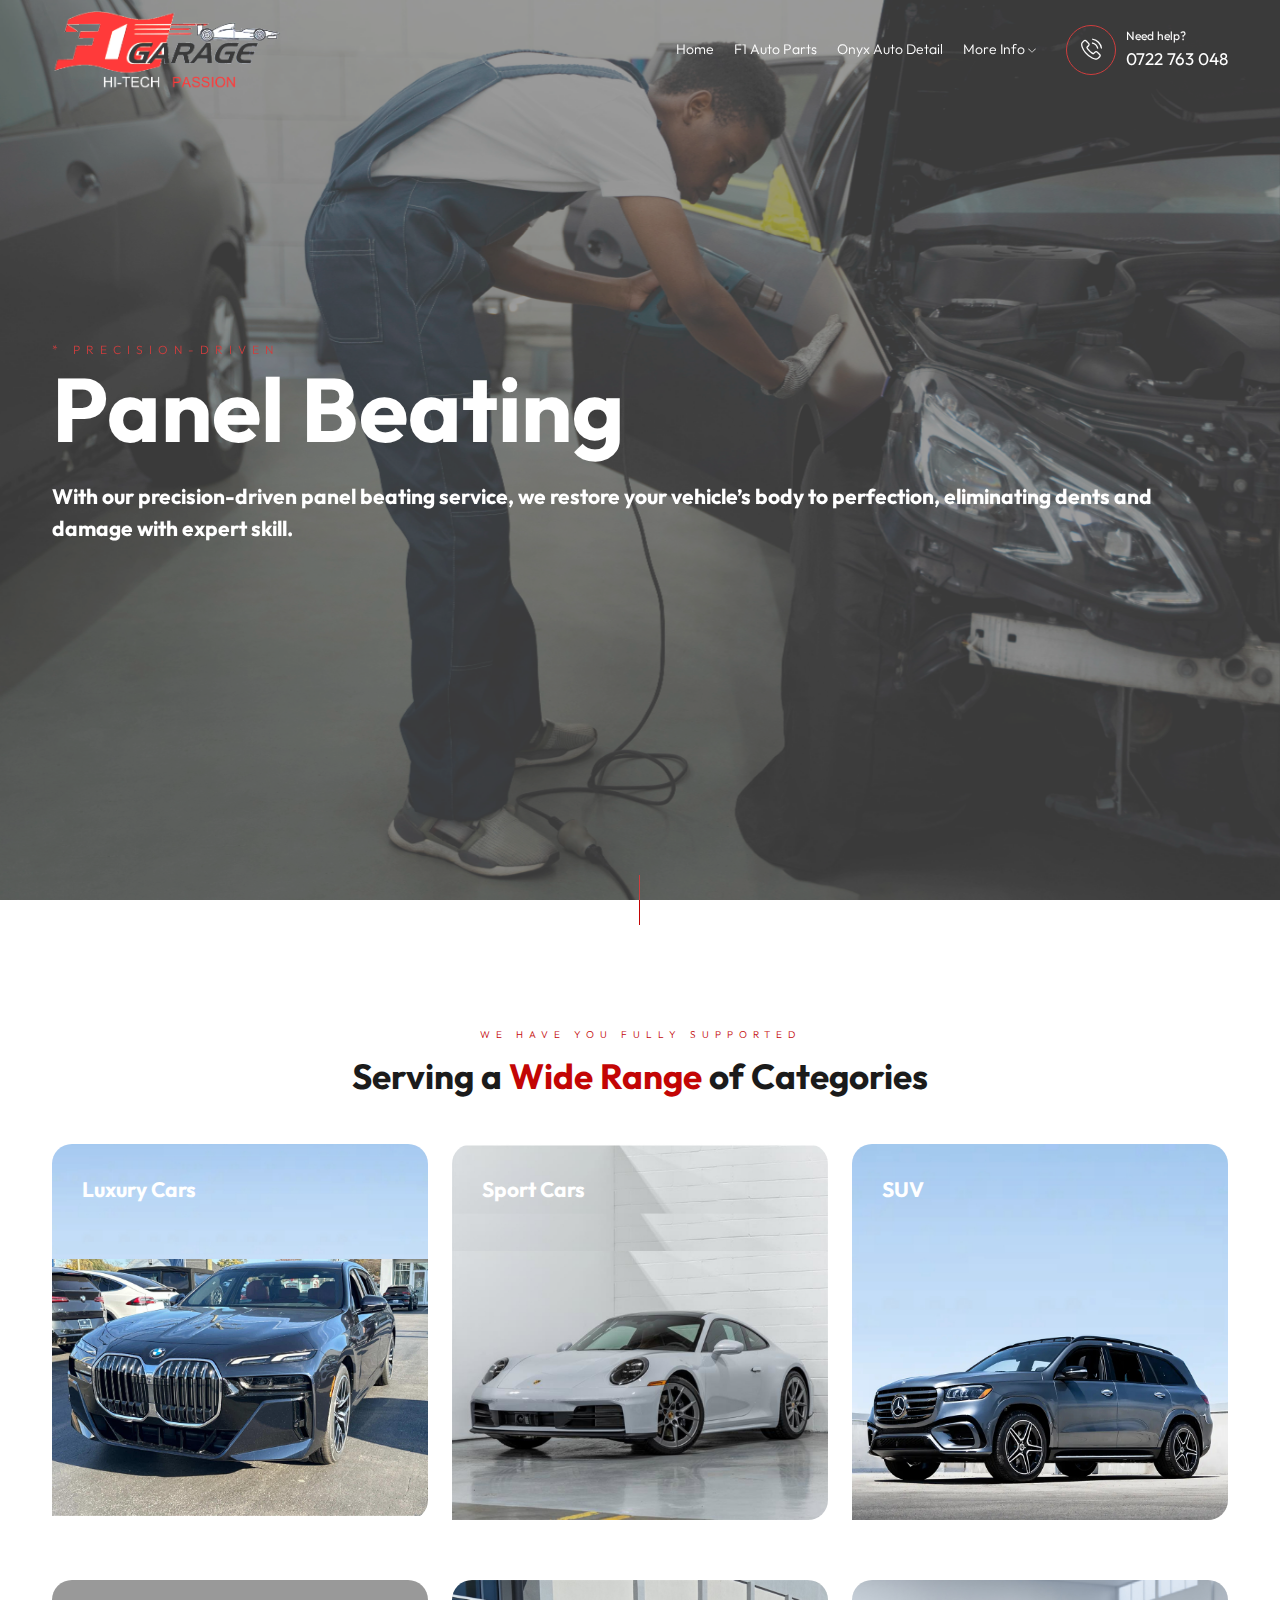
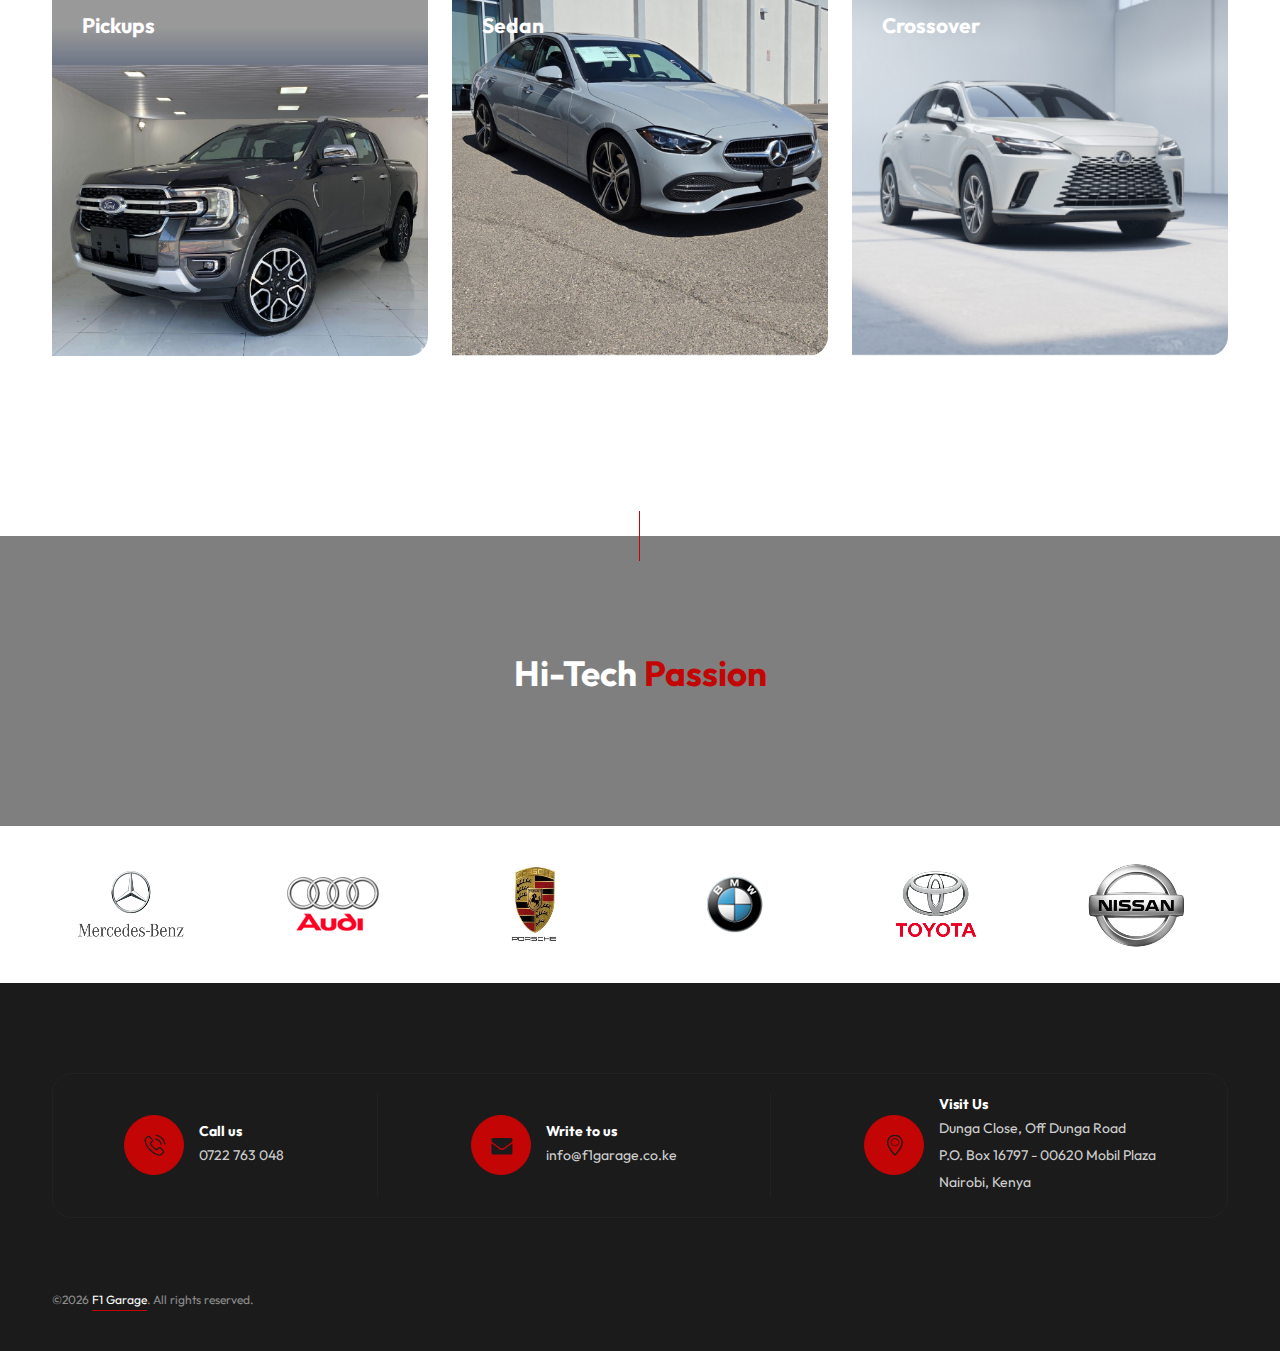
<file: index.html>
<!DOCTYPE html>
<html lang="en">

<head>
  <meta charset="utf-8">
  <meta http-equiv="X-UA-Compatible" content="IE=edge" />
  <meta name="viewport" content="width=device-width, initial-scale=1, maximum-scale=1" />
  <title>F1 Garage</title>
  <link rel="shortcut icon" href="assets/images/logo/favicon.png" />
  <link rel="stylesheet" href="https://fonts.googleapis.com/css2?family=Outfit:wght@300;400;500;600;700;800;900&display=swap">
  <link rel="stylesheet" href="assets/css/plugins.css" />
  <link rel="stylesheet" href="assets/css/style.css" />
</head>

<body>
  <!-- Preloader -->
  <div class="preloader-bg"></div>
  <div id="preloader">
    <div id="preloader-status">
      <div class="preloader-position loader"> <span></span> </div>
    </div>
  </div>
  <!-- Progress scroll totop -->
  <div class="progress-wrap cursor-pointer">
    <svg class="progress-circle svg-content" width="100%" height="100%" viewBox="-1 -1 102 102">
      <path d="M50,1 a49,49 0 0,1 0,98 a49,49 0 0,1 0,-98" />
    </svg>
  </div>
  <!-- Navbar -->
  <nav class="navbar navbar-expand-lg">
    <div class="container">
      <!-- Logo -->
      <div class="logo-wrapper">
        <a class="logo" href="index.html"> <img src="assets/images/logo/logo-light.png" class="logo-img" alt="F1 Garage"> </a>
        <!-- <a class="logo" href="index.html"><h2>F1 Garage<span>x</span></h2></a> -->
      </div>
      <!-- Button -->
      <button class="navbar-toggler" type="button" data-bs-toggle="collapse" data-bs-target="#navbar" aria-controls="navbar" aria-expanded="false" aria-label="Toggle navigation"> <span class="navbar-toggler-icon"><i class="fa-solid fa-bars"></i></span> </button>
      <!-- Menu -->
      <div class="collapse navbar-collapse" id="navbar">
        <ul class="navbar-nav ms-auto">
          <li class="nav-item"><a class="nav-link" href="index.html">Home</a></li>
          <li class="nav-item"><a class="nav-link" href="services_three.html">F1 Auto Parts</a></li>
          <li class="nav-item"><a class="nav-link" href="services_two.html">Onyx Auto Detail</a></li>
          <li class="nav-item dropdown"> <a class="nav-link dropdown-toggle" href="#" role="button" data-bs-toggle="dropdown" data-bs-auto-close="outside" aria-expanded="false">More Info <i class="ti-angle-down"></i></a>
            <ul class="dropdown-menu">
              <li><a href="about.html" class="dropdown-item"><span>About Us</span></a></li>
              <!-- <li><a href="services.html" class="dropdown-item"><span>Services</span></a></li>
              <li><a href="services_two.html" class="dropdown-item"><span>Onyx Auto Detail</span></a></li> -->
              <li><a href="contact.html" class="dropdown-item"><span>Contact Us</span></a></li>              
            </ul>
          </li>
        </ul>
        <div class="navbar-right">
          <div class="wrap">
            <div class="icon"> <i class="flaticon-phone-call"></i> </div>
            <div class="text">
              <p>Need help?</p>
              <h5><a href="tel:0722763048">0722 763 048</a></h5>
            </div>
          </div>
        </div>
      </div>
    </div>
  </nav>
  <!-- Kenburns SlideShow -->
  <aside class="kenburns-section" id="kenburnsSliderContainer" data-overlay-dark="5">
    <div class="kenburns-inner h-100">
      <div class="v-middle caption">
        <div class="container">
          <div class="row h-100">
            <div class="col-md-12">
              <h6 id="slide-title"></h6>
              <h1 id="slide-heading"></h1><br><br>
              <h4 id="slide-description"></h4>
            </div>
          </div>
        </div>
      </div>
    </div>
  </aside>

  <!-- divider line -->
  <div class="line-vr-section"></div>
  <!-- Car Types 1 -->
  <section class="car-types1 section-padding">
    <div class="container">
      <div class="row">
        <div class="col-md-12 text-center mb-30">
          <div class="section-subtitle">We Have You Fully Supported</div>
          <div class="section-title">Serving a <span>Wide Range</span> of Categories</div>
        </div>
      </div>
      <div class="row">
        <div class="col-lg-4 col-md-6 mb-30">
          <div class="item mb-30"> <img src="assets/images/cars/16.jpg" class="img-fluid" alt="">
            <div class="title">
              <h4>Luxury Cars</h4> <!-- 2025 BMW 7 series -->
            </div>
            <div class="curv-butn icon-bg">
              <a xhref="#" class="vid">
                <!-- <div class="icon"> <i class="ti-arrow-top-right"></i> </div> -->
              </a>
              <div class="br-left-top">
                <svg viewBox="0 0 11 11" fill="none" xmlns="http://www.w3.org/2000/svg" class="w-11 h-11">
                  <path d="M11 1.54972e-06L0 0L2.38419e-07 11C1.65973e-07 4.92487 4.92487 1.62217e-06 11 1.54972e-06Z" fill="#ffffff"></path>
                </svg>
              </div>
              <div class="br-right-bottom">
                <svg viewBox="0 0 11 11" fill="none" xmlns="http://www.w3.org/2000/svg" class="w-11 h-11">
                  <path d="M11 1.54972e-06L0 0L2.38419e-07 11C1.65973e-07 4.92487 4.92487 1.62217e-06 11 1.54972e-06Z" fill="#ffffff"></path>
                </svg>
              </div>
            </div>
          </div>
        </div>
        <div class="col-lg-4 col-md-6 mb-30">
          <div class="item"> <img src="assets/images/cars/10.jpg" class="img-fluid" alt="">
            <div class="title">
              <h4>Sport Cars</h4> <!-- 2025 Porche 911 -->
            </div>
            <div class="curv-butn icon-bg">
              <a xhref="#" class="vid">
                <!-- <div class="icon"> <i class="ti-arrow-top-right"></i> </div> -->
              </a>
              <div class="br-left-top">
                <svg viewBox="0 0 11 11" fill="none" xmlns="http://www.w3.org/2000/svg" class="w-11 h-11">
                  <path d="M11 1.54972e-06L0 0L2.38419e-07 11C1.65973e-07 4.92487 4.92487 1.62217e-06 11 1.54972e-06Z" fill="#ffffff"></path>
                </svg>
              </div>
              <div class="br-right-bottom">
                <svg viewBox="0 0 11 11" fill="none" xmlns="http://www.w3.org/2000/svg" class="w-11 h-11">
                  <path d="M11 1.54972e-06L0 0L2.38419e-07 11C1.65973e-07 4.92487 4.92487 1.62217e-06 11 1.54972e-06Z" fill="#ffffff"></path>
                </svg>
              </div>
            </div>
          </div>
        </div>
        <div class="col-lg-4 col-md-6 mb-30">
          <div class="item"> <img src="assets/images/cars/14.jpg" class="img-fluid" alt="">
            <div class="title">
              <h4>SUV</h4> <!-- 2025 Mercedes GLS -->
            </div>
            <div class="curv-butn icon-bg">
              <a xhref="#" class="vid">
                <!-- <div class="icon"> <i class="ti-arrow-top-right"></i> </div> -->
              </a>
              <div class="br-left-top">
                <svg viewBox="0 0 11 11" fill="none" xmlns="http://www.w3.org/2000/svg" class="w-11 h-11">
                  <path d="M11 1.54972e-06L0 0L2.38419e-07 11C1.65973e-07 4.92487 4.92487 1.62217e-06 11 1.54972e-06Z" fill="#ffffff"></path>
                </svg>
              </div>
              <div class="br-right-bottom">
                <svg viewBox="0 0 11 11" fill="none" xmlns="http://www.w3.org/2000/svg" class="w-11 h-11">
                  <path d="M11 1.54972e-06L0 0L2.38419e-07 11C1.65973e-07 4.92487 4.92487 1.62217e-06 11 1.54972e-06Z" fill="#ffffff"></path>
                </svg>
              </div>
            </div>
          </div>
        </div>
        <div class="col-lg-4 col-md-6 mb-30">
          <div class="item"> <img src="assets/images/cars/11.jpg" class="img-fluid" alt="">
            <div class="title">
              <h4>Pickups</h4> <!-- 2025 Ford Ranger -->
            </div>
            <div class="curv-butn icon-bg">
              <a xhref="#" class="vid">
                <!-- <div class="icon"> <i class="ti-arrow-top-right"></i> </div> -->
              </a>
              <div class="br-left-top">
                <svg viewBox="0 0 11 11" fill="none" xmlns="http://www.w3.org/2000/svg" class="w-11 h-11">
                  <path d="M11 1.54972e-06L0 0L2.38419e-07 11C1.65973e-07 4.92487 4.92487 1.62217e-06 11 1.54972e-06Z" fill="#ffffff"></path>
                </svg>
              </div>
              <div class="br-right-bottom">
                <svg viewBox="0 0 11 11" fill="none" xmlns="http://www.w3.org/2000/svg" class="w-11 h-11">
                  <path d="M11 1.54972e-06L0 0L2.38419e-07 11C1.65973e-07 4.92487 4.92487 1.62217e-06 11 1.54972e-06Z" fill="#ffffff"></path>
                </svg>
              </div>
            </div>
          </div>
        </div>
        <div class="col-lg-4 col-md-6 mb-30">
          <div class="item mb-30"> <img src="assets/images/cars/12.jpg" class="img-fluid" alt="">
            <div class="title">
              <h4>Sedan</h4> <!-- 2025 Mercedes C-Class -->
            </div>
            <div class="curv-butn icon-bg">
              <a xhref="#" class="vid">
                <!-- <div class="icon"> <i class="ti-arrow-top-right"></i> </div> -->
              </a>
              <div class="br-left-top">
                <svg viewBox="0 0 11 11" fill="none" xmlns="http://www.w3.org/2000/svg" class="w-11 h-11">
                  <path d="M11 1.54972e-06L0 0L2.38419e-07 11C1.65973e-07 4.92487 4.92487 1.62217e-06 11 1.54972e-06Z" fill="#ffffff"></path>
                </svg>
              </div>
              <div class="br-right-bottom">
                <svg viewBox="0 0 11 11" fill="none" xmlns="http://www.w3.org/2000/svg" class="w-11 h-11">
                  <path d="M11 1.54972e-06L0 0L2.38419e-07 11C1.65973e-07 4.92487 4.92487 1.62217e-06 11 1.54972e-06Z" fill="#ffffff"></path>
                </svg>
              </div>
            </div>
          </div>
        </div>
        <div class="col-lg-4 col-md-6 mb-30">
          <div class="item"> <img src="assets/images/cars/13.jpg" class="img-fluid" alt="">
            <div class="title">
              <h4>Crossover</h4> <!-- 2025 Lexus RX 350 -->
            </div>
            <div class="curv-butn icon-bg">
              <a xhref="#" class="vid">
                <!-- <div class="icon"> <i class="ti-arrow-top-right"></i> </div> -->
              </a>
              <div class="br-left-top">
                <svg viewBox="0 0 11 11" fill="none" xmlns="http://www.w3.org/2000/svg" class="w-11 h-11">
                  <path d="M11 1.54972e-06L0 0L2.38419e-07 11C1.65973e-07 4.92487 4.92487 1.62217e-06 11 1.54972e-06Z" fill="#ffffff"></path>
                </svg>
              </div>
              <div class="br-right-bottom">
                <svg viewBox="0 0 11 11" fill="none" xmlns="http://www.w3.org/2000/svg" class="w-11 h-11">
                  <path d="M11 1.54972e-06L0 0L2.38419e-07 11C1.65973e-07 4.92487 4.92487 1.62217e-06 11 1.54972e-06Z" fill="#ffffff"></path>
                </svg>
              </div>
            </div>
          </div>
        </div>
      </div>
    </div>
  </section> 

  <!-- divider line -->
  <div class="line-vr-section"></div>
  <!-- Lets Talk -->
  <section class="lets-talk bg-img bg-fixed section-padding" data-overlay-dark="5" data-background="assets/images/slider/03.jpg">
    <div class="container">
      <div class="row">
        <div class="col-md-12 text-center">
          <h5>Hi-Tech <span>Passion</span></h5>
        </div>
      </div>
    </div>
  </section>
  <!-- Clients -->
  <section class="clients">
    <div class="container">
      <div class="row">
        <div class="col-lg-12 col-md-12">
          <div class="owl-carousel owl-theme">
            <div class="clients-logo">
              <a href="#0"><img src="assets/images/brands/01.png" alt=""></a>
            </div>
            <div class="clients-logo">
              <a href="#0"><img src="assets/images/brands/02.png" alt=""></a>
            </div>
            <div class="clients-logo">
              <a href="#0"><img src="assets/images/brands/03.png" alt=""></a>
            </div>
            <div class="clients-logo">
              <a href="#0"><img src="assets/images/brands/04.png" alt=""></a>
            </div>
            <div class="clients-logo">
              <a href="#0"><img src="assets/images/brands/05.png" alt=""></a>
            </div>
            <div class="clients-logo">
              <a href="#0"><img src="assets/images/brands/06.png" alt=""></a>
            </div>
            <div class="clients-logo">
              <a href="#0"><img src="assets/images/brands/07.png" alt=""></a>
            </div>
            <div class="clients-logo">
              <a href="#0"><img src="assets/images/brands/08.png" alt=""></a>
            </div>
            <div class="clients-logo">
              <a href="#0"><img src="assets/images/brands/09.png" alt=""></a>
            </div>
            <div class="clients-logo">
              <a href="#0"><img src="assets/images/brands/10.png" alt=""></a>
            </div>
            <div class="clients-logo">
              <a href="#0"><img src="assets/images/brands/11.png" alt=""></a>
            </div>
            <div class="clients-logo">
              <a href="#0"><img src="assets/images/brands/12.png" alt=""></a>
            </div>
            <div class="clients-logo">
              <a href="#0"><img src="assets/images/brands/13.png" alt=""></a>
            </div>
          </div>
        </div>
      </div>
    </div>
  </section>
  <!-- Footer -->
  <footer class="footer clearfix">
    <div class="container">

      <!-- first footer -->
      <div class="first-footer">
        <div class="row">
          <div class="col-md-12">
            <div class="links dark footer-contact-links">
              <div class="footer-contact-links-wrapper">
                <div class="footer-contact-link-wrapper">
                  <div class="image-wrapper footer-contact-link-icon">
                    <div class="icon-footer"> <i class="flaticon-phone-call"></i> </div>
                  </div>
                  <div class="footer-contact-link-content">
                    <h6>Call us</h6>
                    <p>0722 763 048</p>
                  </div>
                </div>
                <div class="footer-contact-links-divider"></div>
                <div class="footer-contact-link-wrapper">
                  <a data-bs-toggle="modal" data-bs-target="#exampleModal" data-bs-whatever="@mdo" href="#0">
                  <div class="image-wrapper footer-contact-link-icon">
                    <div class="icon-footer"> <i class="omfi-envelope"></i> </div>
                  </div>
                  </a>
                  <a data-bs-toggle="modal" data-bs-target="#exampleModal" data-bs-whatever="@mdo" href="#0">
                  <div class="footer-contact-link-content">
                    <h6>Write to us</h6>
                    <p>info@f1garage.co.ke</p>
                  </div></a>
                </div>
                <div class="footer-contact-links-divider"></div>
                <div class="footer-contact-link-wrapper">
                  
                  <div class="image-wrapper footer-contact-link-icon">
                    <a href="https://maps.app.goo.gl/qccTfLsb2jj5j7Za7" target="_blank">
                    <div class="icon-footer"> <i class="omfi-location"></i> </div>
                  </div>
                  <div class="footer-contact-link-content">
                    <h6>Visit Us</h6>
                    <p>Dunga Close, Off Dunga Road <br> P.O. Box 16797 - 00620 Mobil Plaza <br> Nairobi, Kenya</p></a>
                  </div>
                </div>
              </div>
            </div>
          </div>
        </div>
      </div>
      <!-- second footer --.>
      <div class="second-footer">
        <div class="row">
          <div class="col-md-5"></div>
          <!-- about & social icons --.>
          <div class="col-md-6 widget-area">
            <div class="widget clearfix">
              <!-- <div class="footer-logo"><img src="assets/images/logo/logo-light.png" alt=""></div> --.>
              <div class="widget-text">
                <!--<p>Our Socials:</p>--.>
                <div class="social-icons">
                  <ul class="list-inline">
                    <li><a href="#"><i class="fa-brands fa-instagram"></i></a></li>
                    <li><a href="#"><i class="fa-brands fa-facebook-f"></i></a></li>
                    <li><a href="#"><i class="fa-brands fa-linkedin"></i></a></li>
                  </ul>
                </div>
              </div>
            </div>
          </div>
        </div>
      </div>
      <!-- bottom footer -->
      <div class="bottom-footer-text">
        <div class="row copyright">
          <div class="col-md-12">
            <p class="mb-0">&copy;<span id="year"></span> <a href="#">F1 Garage</a>. All rights reserved.</p>
          </div>
        </div>
      </div>
    </div>
  </footer>

    <!-- Message Us Popup -->
    <div class="modal fade" id="exampleModal" tabindex="-1" aria-labelledby="exampleModalLabel" aria-hidden="true">
        <div class="modal-dialog modal-lg">
            <div class="modal-content">
                <div class="modal-header">
                    <h5 class="modal-title" id="exampleModalLabel">Get in touch</h5>
                    <button type="button" class="btn-close" data-bs-dismiss="modal" aria-label="Close"></button>
                </div>
                <div class="modal-body">
                    <div class="booking-box">
                        <div class="booking-inner clearfix">
            <form xclass="contact__form" action="https://formsubmit.co/f1garage@yahoo.com" method="POST" target="_blank">
              <!-- form message -->
              <div class="row">
                <div class="col-12">
                  <div class="alert alert-success contact__msg" style="display: none" role="alert"> Your message was sent successfully. </div>
                </div>
              </div>
              <!-- form elements -->
              <div class="row">
                <div class="col-md-6 form-group">
                  <input name="name" type="text" placeholder="Your Name *" required>
                </div>
                <div class="col-md-6 form-group">
                  <input name="email" type="email" placeholder="Your Email *" required>
                </div>
                <div class="col-md-6 form-group">
                  <input name="phone" type="text" placeholder="Your Number *" required>
                </div>
                <div class="col-md-6 form-group">
                  <input name="subject" type="text" placeholder="Subject *" required>
                </div>
                <div class="col-md-12 form-group">
                  <textarea name="message" id="message" cols="30" rows="4" placeholder="Message *" required></textarea>
                </div>
                <div class="col-md-12">
                  <input name="submit" type="submit" value="Send Message">
                </div>
              </div>
            </form>
                        </div>
                    </div>
                </div>
            </div>
        </div>
    </div>
  <!-- jQuery -->
  <script src="assets/javascript/jquery-3.7.1.min.js"></script>
  <script src="assets/javascript/jquery-migrate-3.4.1.min.js"></script>
  <script src="assets/javascript/modernizr-2.6.2.min.js"></script>
  <script src="assets/javascript/imagesloaded.pkgd.min.js"></script>
  <script src="assets/javascript/jquery.isotope.v3.0.2.js"></script>
  <script src="assets/javascript/popper.min.js"></script>
  <script src="assets/javascript/bootstrap.min.js"></script>
  <script src="assets/javascript/scrollIt.min.js"></script>
  <script src="assets/javascript/jquery.waypoints.min.js"></script>
  <script src="assets/javascript/owl.carousel.min.js"></script>
  <script src="assets/javascript/jquery.stellar.min.js"></script>
  <script src="assets/javascript/jquery.magnific-popup.js"></script>
  <script src="assets/javascript/select2.js"></script>
  <script src="assets/javascript/datepicker.js"></script>
  <script src="assets/javascript/YouTubePopUp.js"></script>
  <script src="assets/javascript/vegas.slider.min.js"></script>
  <script src="assets/javascript/custom.js"></script>

  <!-- Vegas Background Slideshow (vegas.slider kenburns) -->
  <script>
    $(document).ready(function() {
      var slider = $('#kenburnsSliderContainer').vegas({
        slides: [{
          src: "assets/images/slider-02/01.jpg"
        }, {
          src: "assets/images/slider-02/02.jpg"
        }, {
          src: "assets/images/slider-02/03.jpg"
        }, {
          src: "assets/images/slider-02/04.jpg"
        }, {
          src: "assets/images/slider-02/05.jpg"
        }, {
          src: "assets/images/slider-02/06.jpg"
        }, {
          src: "assets/images/slider-02/07.jpg"
        }, {
          src: "assets/images/slider-02/08.jpg"
        }, {
          src: "assets/images/slider-02/09.jpg"
        },{
          src: "assets/images/slider-02/10.jpg"
        }],
        overlay: true,
        transition: 'fade2',
        animation: 'kenburnsUpRight',
        transitionDuration: 1000,
        delay: 10000,
        animationDuration: 20000,
        walk: function(index, slideSettings) {
          // Define different texts for each slide
          var titles = [
            "* Precision-Driven",
            "* Flawless Finish",
            "* Full-Spectrum Care",
            "* Masterful Repairs",
            "* Advanced Diagnostics",
            "* Performance-Boosting",
            "* Reliable Power",
            "* Immaculate Interior",
            "* Gleaming Perfection",
            "Reliable"
          ];
          var headings = [
            "Panel Beating",
            "Spray Painting",
            "Vehicle Servicing",
            "Minor and Major Repairs",
            "Engine Diagnostics",
            "Tire Fitting & Alignment",
            "Battery Services",
            "Interior Cleaning",
            "Buffing & Polishing",
            "Spare Parts Sales"
          ];
          var descriptions = [
            "With our precision-driven panel beating service, we restore your vehicle’s body to perfection, eliminating dents and damage with expert skill.",
            "Experience a flawless finish with our spray painting service, where we match custom colors to renew your vehicle’s paintwork and appearance.",
            "Our full-spectrum vehicle servicing covers everything from engine checks to fluid replacements, ensuring top performance and longevity.",
            "From minor fixes to major overhauls, our masterful repairs guarantee that your vehicle is roadworthy and restored to peak performance.",
            "Leverage advanced diagnostics to quickly identify and address engine issues, restoring your vehicle’s optimal performance with precision.",
            "We offer tire fitting and alignment services that ensure balanced tire wear, enhance fuel efficiency, and improve handling for a safer ride.",
            "Ensure your car starts every time with our reliable battery services, from testing and replacement to installation and charging.",
            "Transform your vehicle’s interior with our immaculate cleaning services, thoroughly removing stains and odors to leave it looking and feeling brand new.",
            "Achieve gleaming perfection with our buffing and polishing services that remove imperfections and give your car a mirror-like shine.",
             "We offer durable spare parts that guarantee your vehicle's reliability, ensuring seamless performance and extended lifespan for every journey."
          ];

          // Update the text on each slide based on the index
          $('#slide-title').text(titles[index]);
          $('#slide-heading').text(headings[index]);
          $('#slide-description').text(descriptions[index]);
        },
        touch: true // Add this line for touch support
      });

      // Add arrow key controls for the slider
      $(document).keydown(function(e) {
        if (e.keyCode === 37) { // Left arrow key
          slider.vegas('previous');
        }
        if (e.keyCode === 39) { // Right arrow key
          slider.vegas('next');
        }
      });

// Swipe support (touch events)
var touchStartX = 0;
var touchEndX = 0;

// Detect touch start position
$('#kenburnsSliderContainer').on('touchstart', function(e) {
  touchStartX = e.originalEvent.touches[0].clientX;
});

// Detect touch end position and determine swipe direction
$('#kenburnsSliderContainer').on('touchend', function(e) {
  touchEndX = e.originalEvent.changedTouches[0].clientX;
  
  // If swipe is detected (threshold of 50px for example)
  if (touchStartX - touchEndX > 50) {
    // Swiped left
    slider.vegas('next');
  }
  if (touchEndX - touchStartX > 50) {
    // Swiped right
    slider.vegas('previous');
  }
});


      // Update year
      document.getElementById('year').textContent = new Date().getFullYear();
    });
  </script>

</body>

</html>
</file>
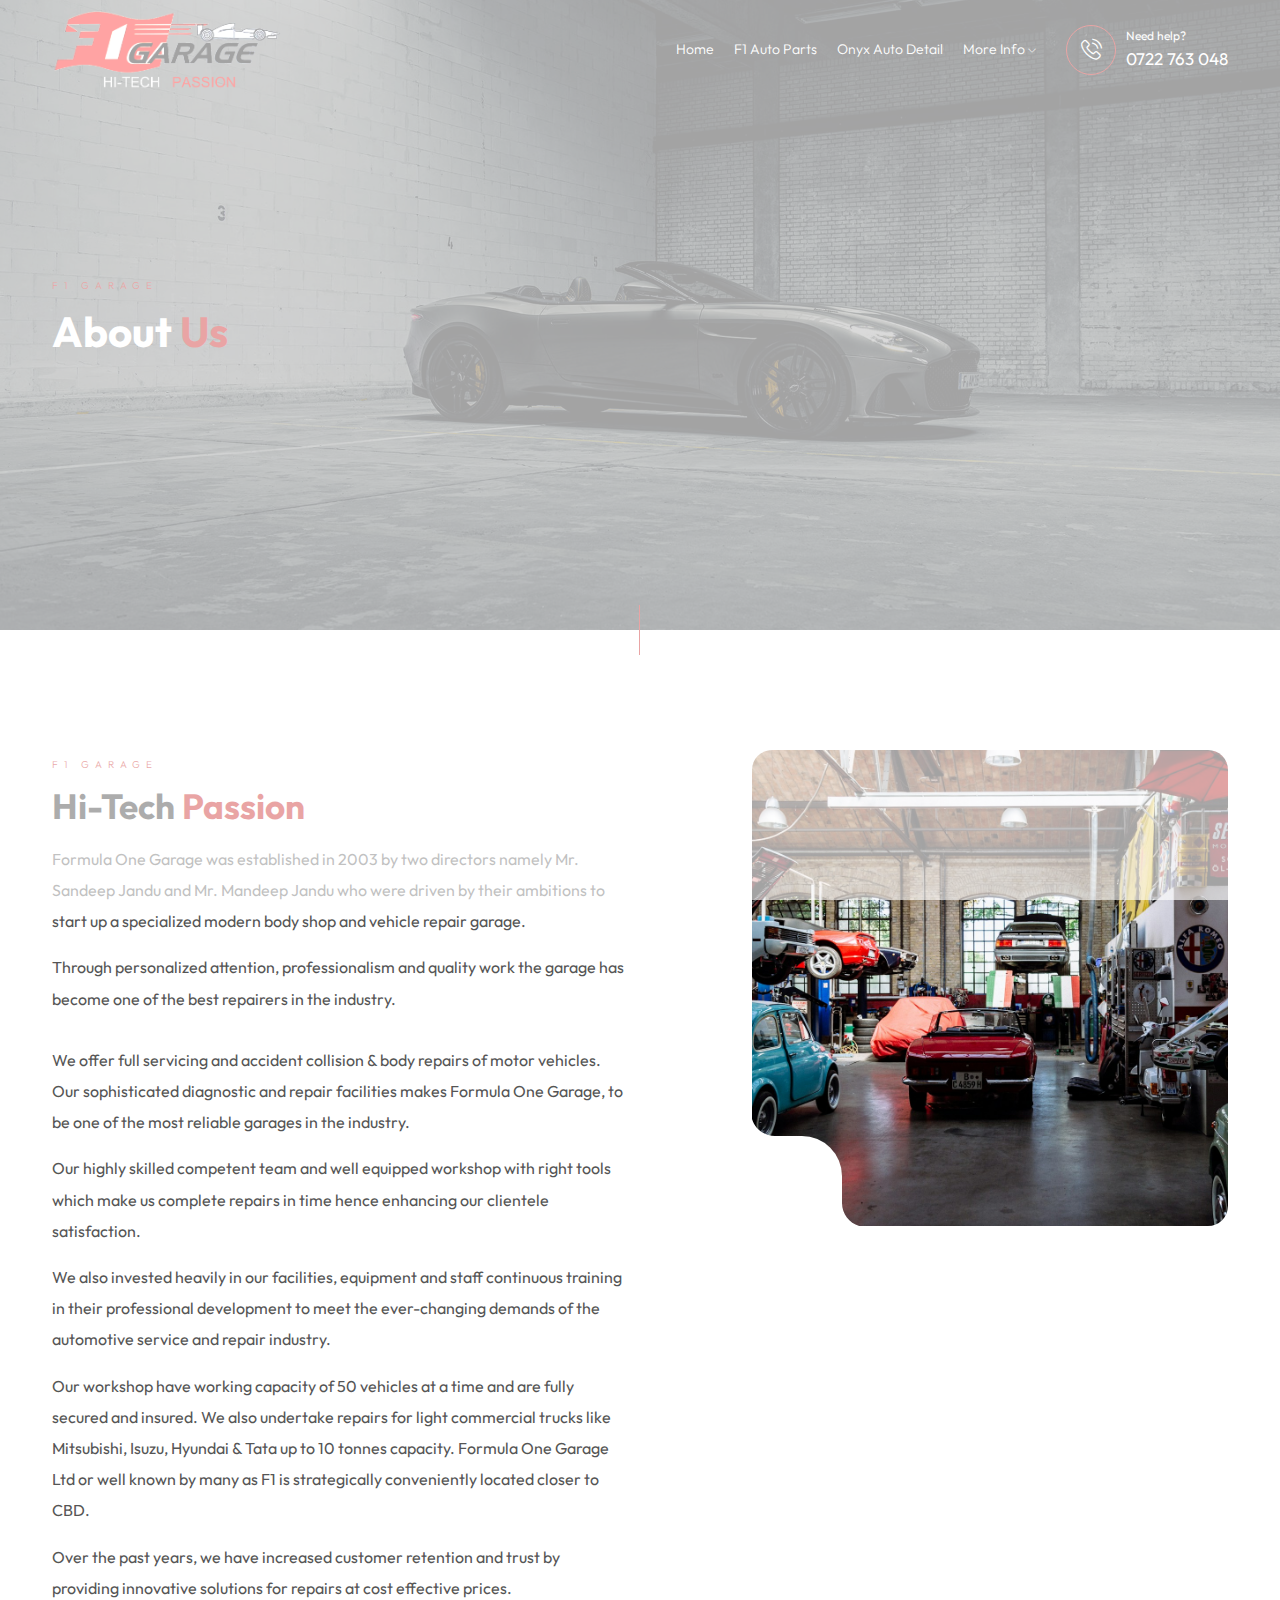
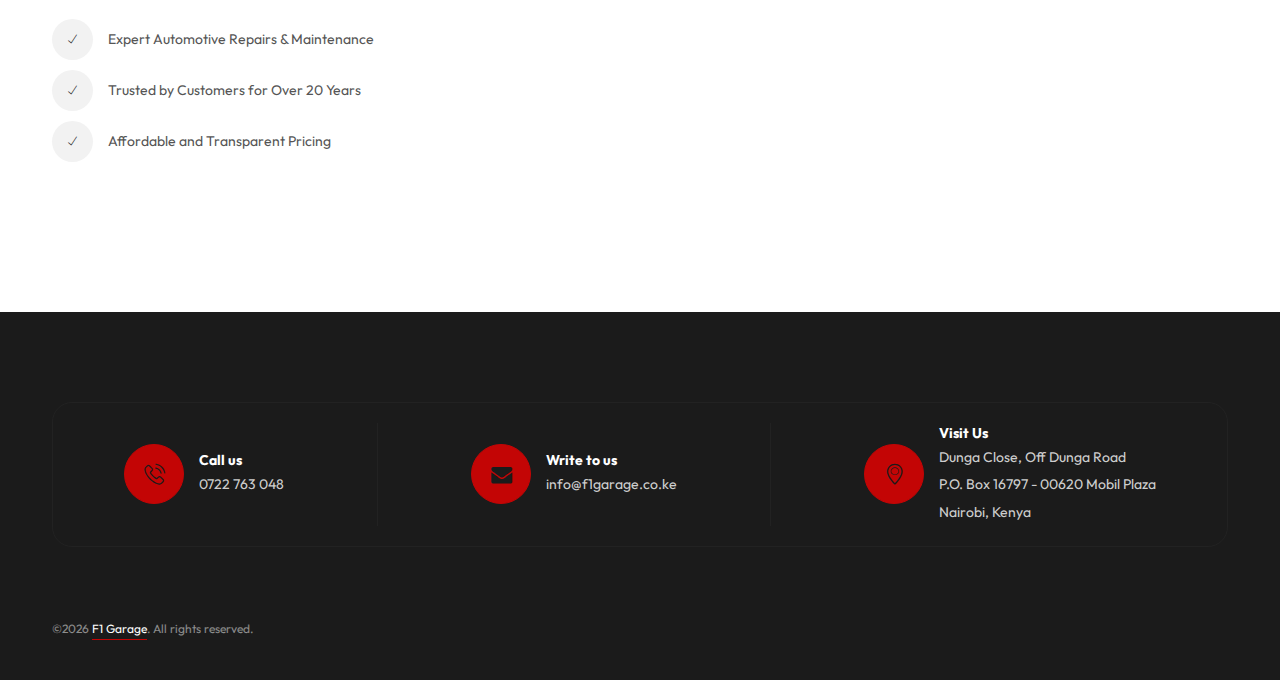
<file: about.html>
<!DOCTYPE html>
<html lang="en">

<head>
  <meta charset="utf-8">
  <meta http-equiv="X-UA-Compatible" content="IE=edge" />
  <meta name="viewport" content="width=device-width, initial-scale=1, maximum-scale=1" />
  <title>F1 Garage</title>
  <link rel="shortcut icon" href="assets/images/logo/favicon.png" />
  <link rel="stylesheet" href="https://fonts.googleapis.com/css2?family=Outfit:wght@300;400;500;600;700;800;900&display=swap">
  <link rel="stylesheet" href="assets/css/plugins.css" />
  <link rel="stylesheet" href="assets/css/style.css" />
</head>

<body>
  <!-- Preloader -->
  <div class="preloader-bg"></div>
  <div id="preloader">
    <div id="preloader-status">
      <div class="preloader-position loader"> <span></span> </div>
    </div>
  </div>
  <!-- Progress scroll totop -->
  <div class="progress-wrap cursor-pointer">
    <svg class="progress-circle svg-content" width="100%" height="100%" viewBox="-1 -1 102 102">
      <path d="M50,1 a49,49 0 0,1 0,98 a49,49 0 0,1 0,-98" />
    </svg>
  </div>
  <!-- Navbar -->
  <nav class="navbar navbar-expand-lg">
    <div class="container">
      <!-- Logo -->
      <div class="logo-wrapper">
        <a class="logo" href="index.html"> <img src="assets/images/logo/logo-light.png" class="logo-img" alt="F1 Garage"> </a>
        <!-- <a class="logo" href="index.html"><h2>F1 Garage<span>x</span></h2></a> -->
      </div>
      <!-- Button -->
      <button class="navbar-toggler" type="button" data-bs-toggle="collapse" data-bs-target="#navbar" aria-controls="navbar" aria-expanded="false" aria-label="Toggle navigation"> <span class="navbar-toggler-icon"><i class="fa-solid fa-bars"></i></span> </button>
      <!-- Menu -->
      <div class="collapse navbar-collapse" id="navbar">
        <ul class="navbar-nav ms-auto">
          <li class="nav-item"><a class="nav-link" href="index.html">Home</a></li>
          <li class="nav-item"><a class="nav-link" href="services_three.html">F1 Auto Parts</a></li>
          <li class="nav-item"><a class="nav-link" href="services_two.html">Onyx Auto Detail</a></li>
          <li class="nav-item dropdown"> <a class="nav-link dropdown-toggle" href="#" role="button" data-bs-toggle="dropdown" data-bs-auto-close="outside" aria-expanded="false">More Info <i class="ti-angle-down"></i></a>
            <ul class="dropdown-menu">
              <li><a href="about.html" class="dropdown-item"><span>About Us</span></a></li>
              <!-- <li><a href="services.html" class="dropdown-item"><span>Services</span></a></li>
              <li><a href="services_two.html" class="dropdown-item"><span>Onyx Auto Detail</span></a></li> -->
              <li><a href="contact.html" class="dropdown-item"><span>Contact Us</span></a></li>              
            </ul>
          </li>
        </ul>
        <div class="navbar-right">
          <div class="wrap">
            <div class="icon"> <i class="flaticon-phone-call"></i> </div>
            <div class="text">
              <p>Need help?</p>
              <h5><a href="tel:0722763048">0722 763 048</a></h5>
            </div>
          </div>
        </div>
      </div>
    </div>
  </nav>
  <!-- Header Banner -->
  <section class="banner-header section-padding bg-img" data-overlay-dark="4" data-background="assets/images/slider/03.jpg">
    <div class="v-middle">
      <div class="container">
        <div class="row">
          <div class="col-md-12">
            <h6>F1 Garage</h6>
            <h1>About <span>Us</span></h1>
          </div>
        </div>
      </div>
    </div>
  </section>
  <!-- divider line -->
  <div class="line-vr-section"></div>
<!-- About -->
<section class="about section-padding">
  <div class="container">
    <div class="row">
      <div class="col-md-6">
        <div class="content">
          <div class="section-subtitle">F1 Garage</div>
          <div class="section-title">Hi-Tech <span>Passion</span></div>
          <p>Formula One Garage was established in 2003 by two directors namely Mr. Sandeep Jandu and Mr. Mandeep Jandu who were driven by their ambitions to start up a specialized modern body shop and vehicle repair garage.</p>
          <p class="mb-30">Through personalized attention, professionalism and quality work the garage has become one of the best repairers in the industry.</p>
          <p>We offer full servicing and accident collision & body repairs of motor vehicles. Our sophisticated diagnostic and repair facilities makes Formula One Garage, to be one of the most reliable garages in the industry.</p>
          <p>Our highly skilled competent team and well equipped workshop with right tools which make us complete repairs in time hence enhancing our clientele satisfaction.</p>
          <p>We also invested heavily in our facilities, equipment and staff continuous training in their professional development to meet the ever-changing demands of the automotive service and repair industry.</p>
          <p>Our workshop have working capacity of 50 vehicles at a time and are fully secured and insured. We also undertake repairs for light commercial trucks like Mitsubishi, Isuzu, Hyundai & Tata up to 10 tonnes capacity. Formula One Garage Ltd or well known by many as F1 is strategically conveniently located closer to CBD.</p>
          <p>Over the past years, we have increased customer retention and trust by providing innovative solutions for repairs at cost effective prices.</p>

          <ul class="list-unstyled list mb-30">
            <li>
              <div class="list-icon"> <span class="ti-check"></span> </div>
              <div class="list-text">
                <p>Expert Automotive Repairs & Maintenance</p>
              </div>
            </li>
            <li>
              <div class="list-icon"> <span class="ti-check"></span> </div>
              <div class="list-text">
                <p>Trusted by Customers for Over 20 Years</p>
              </div>
            </li>
            <li>
              <div class="list-icon"> <span class="ti-check"></span> </div>
              <div class="list-text">
                <p>Affordable and Transparent Pricing</p>
              </div>
            </li>
          </ul>
        </div>
      </div>
      <div class="col-md-5 offset-md-1">
        <div class="item">
          <img src="assets/images/about/01.jpg" class="img-fluid" alt="F1 Garage">
          <div class="curv-butn icon-bg"><!--
            <a href="https://youtu.be/1LxcTt1adfY" class="vid"><!--
              <div class="icon"> <i class="ti-control-play"></i> </div>
            </a> -->
            <div class="br-left-top">
              <svg viewBox="0 0 11 11" fill="none" xmlns="http://www.w3.org/2000/svg" class="w-11 h-11">
                <path d="M11 1.54972e-06L0 0L2.38419e-07 11C1.65973e-07 4.92487 4.92487 1.62217e-06 11 1.54972e-06Z" fill="#ffffff"></path>
              </svg>
            </div>
            <div class="br-right-bottom">
              <svg viewBox="0 0 11 11" fill="none" xmlns="http://www.w3.org/2000/svg" class="w-11 h-11">
                <path d="M11 1.54972e-06L0 0L2.38419e-07 11C1.65973e-07 4.92487 4.92487 1.62217e-06 11 1.54972e-06Z" fill="#ffffff"></path>
              </svg>
            </div>
          </div>
        </div>
      </div>
    </div>
  </div>
</section>

  <!-- Footer -->
  <footer class="footer clearfix">
    <div class="container">
      <!-- first footer -->
      <div class="first-footer">
        <div class="row">
          <div class="col-md-12">
            <div class="links dark footer-contact-links">
              <div class="footer-contact-links-wrapper">
                <div class="footer-contact-link-wrapper">
                  <div class="image-wrapper footer-contact-link-icon">
                    <div class="icon-footer"> <i class="flaticon-phone-call"></i> </div>
                  </div>
                  <div class="footer-contact-link-content">
                    <h6>Call us</h6>
                    <p>0722 763 048</p>
                  </div>
                </div>
                <div class="footer-contact-links-divider"></div>
                <div class="footer-contact-link-wrapper">
                  <a data-bs-toggle="modal" data-bs-target="#exampleModal" data-bs-whatever="@mdo" href="#0">
                  <div class="image-wrapper footer-contact-link-icon">
                    <div class="icon-footer"> <i class="omfi-envelope"></i> </div>
                  </div>
                  </a>
                  <a data-bs-toggle="modal" data-bs-target="#exampleModal" data-bs-whatever="@mdo" href="#0">
                  <div class="footer-contact-link-content">
                    <h6>Write to us</h6>
                    <p>info@f1garage.co.ke</p>
                  </div></a>
                </div>
                <div class="footer-contact-links-divider"></div>
                <div class="footer-contact-link-wrapper">
                  <div class="image-wrapper footer-contact-link-icon">
                    <a href="https://maps.app.goo.gl/qccTfLsb2jj5j7Za7" target="_blank">
                    <div class="icon-footer"> <i class="omfi-location"></i> </div>
                  </div>
                  <div class="footer-contact-link-content">
                    <h6>Visit Us</h6>
                    <p>Dunga Close, Off Dunga Road <br> P.O. Box 16797 - 00620 Mobil Plaza <br> Nairobi, Kenya</p></a>
                  </div>
                </div>
              </div>
            </div>
          </div>
        </div>
      </div>
      <!-- second footer --.>
      <div class="second-footer">
        <div class="row">
          <div class="col-md-5"></div>
          <!-- about & social icons --.>
          <div class="col-md-6 widget-area">
            <div class="widget clearfix">
              <!-- <div class="footer-logo"><img src="assets/images/logo/logo-light.png" alt=""></div> --.>
              <div class="widget-text">
                <!--<p>Our Socials:</p>--.>
                <div class="social-icons">
                  <ul class="list-inline">
                    <li><a href="#"><i class="fa-brands fa-instagram"></i></a></li>
                    <li><a href="#"><i class="fa-brands fa-facebook-f"></i></a></li>
                    <li><a href="#"><i class="fa-brands fa-linkedin"></i></a></li>
                  </ul>
                </div>
              </div>
            </div>
          </div>
        </div>
      </div>
    
      <!-- bottom footer -->
      <div class="bottom-footer-text">
        <div class="row copyright">
          <div class="col-md-12">
            <p class="mb-0">&copy;<span id="year"></span> <a href="#">F1 Garage</a>. All rights reserved.</p>
          </div>
        </div>
      </div>
    </div>
  </footer>

    <!-- Message Us Popup -->
    <div class="modal fade" id="exampleModal" tabindex="-1" aria-labelledby="exampleModalLabel" aria-hidden="true">
        <div class="modal-dialog modal-lg">
            <div class="modal-content">
                <div class="modal-header">
                    <h5 class="modal-title" id="exampleModalLabel">Get in touch</h5>
                    <button type="button" class="btn-close" data-bs-dismiss="modal" aria-label="Close"></button>
                </div>
                <div class="modal-body">
                    <div class="booking-box">
                        <div class="booking-inner clearfix">
            <form xclass="contact__form" action="https://formsubmit.co/f1garage@yahoo.com" method="POST" target="_blank">
              <!-- form message -->
              <div class="row">
                <div class="col-12">
                  <div class="alert alert-success contact__msg" style="display: none" role="alert"> Your message was sent successfully. </div>
                </div>
              </div>
              <!-- form elements -->
              <div class="row">
                <div class="col-md-6 form-group">
                  <input name="name" type="text" placeholder="Your Name *" required>
                </div>
                <div class="col-md-6 form-group">
                  <input name="email" type="email" placeholder="Your Email *" required>
                </div>
                <div class="col-md-6 form-group">
                  <input name="phone" type="text" placeholder="Your Number *" required>
                </div>
                <div class="col-md-6 form-group">
                  <input name="subject" type="text" placeholder="Subject *" required>
                </div>
                <div class="col-md-12 form-group">
                  <textarea name="message" id="message" cols="30" rows="4" placeholder="Message *" required></textarea>
                </div>
                <div class="col-md-12">
                  <input name="submit" type="submit" value="Send Message">
                </div>
              </div>
            </form>
                        </div>
                    </div>
                </div>
            </div>
        </div>
    </div>

  <!-- jQuery -->
  <script src="assets/javascript/jquery-3.7.1.min.js"></script>
  <script src="assets/javascript/jquery-migrate-3.4.1.min.js"></script>
  <script src="assets/javascript/modernizr-2.6.2.min.js"></script>
  <script src="assets/javascript/imagesloaded.pkgd.min.js"></script>
  <script src="assets/javascript/jquery.isotope.v3.0.2.js"></script>
  <script src="assets/javascript/popper.min.js"></script>
  <script src="assets/javascript/bootstrap.min.js"></script>
  <script src="assets/javascript/scrollIt.min.js"></script>
  <script src="assets/javascript/jquery.waypoints.min.js"></script>
  <script src="assets/javascript/owl.carousel.min.js"></script>
  <script src="assets/javascript/jquery.stellar.min.js"></script>
  <script src="assets/javascript/jquery.magnific-popup.js"></script>
  <script src="assets/javascript/select2.js"></script>
  <script src="assets/javascript/datepicker.js"></script>
  <script src="assets/javascript/YouTubePopUp.js"></script>
  <script src="assets/javascript/vegas.slider.min.js"></script>
  <script src="assets/javascript/custom.js"></script>

  <!-- Vegas Background Slideshow (vegas.slider kenburns) -->
  <script>
    $(document).ready(function() {
      document.getElementById('year').textContent = new Date().getFullYear();
    });
  </script>
</body>

</html>
</file>
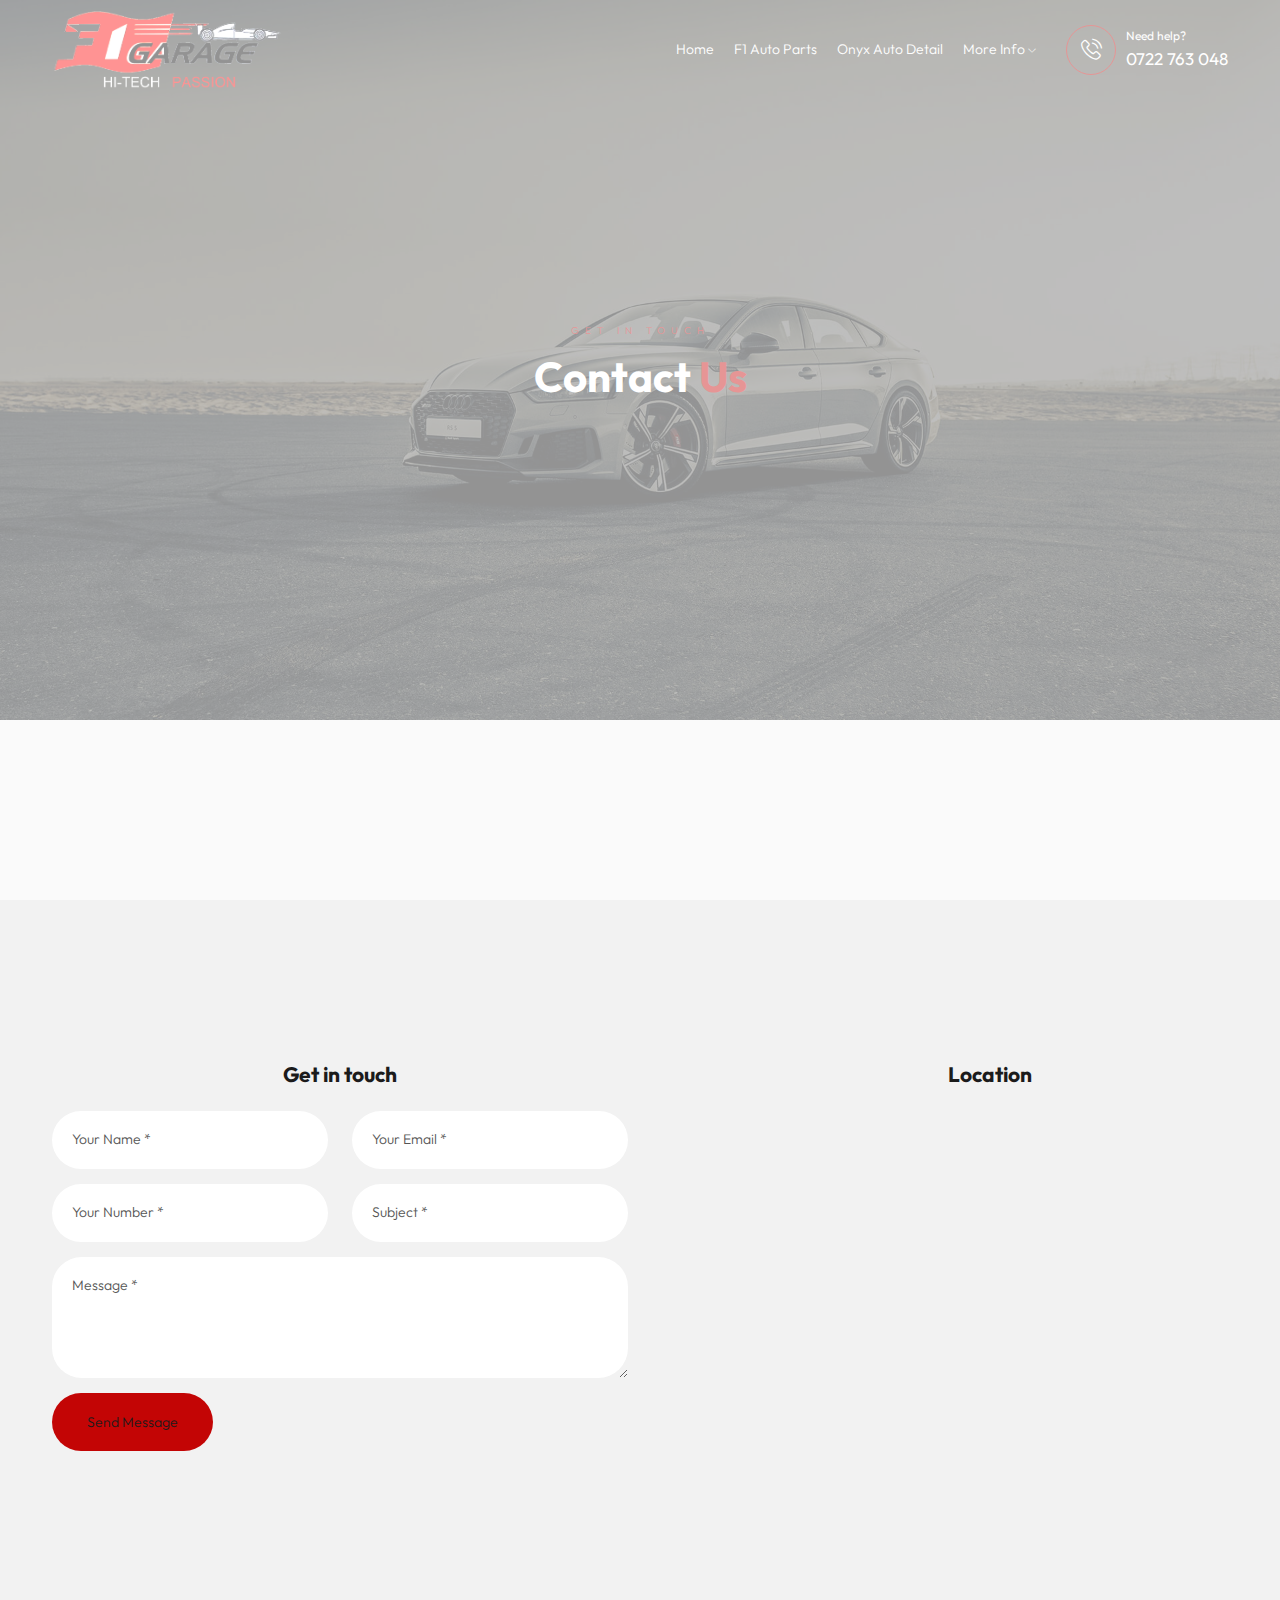
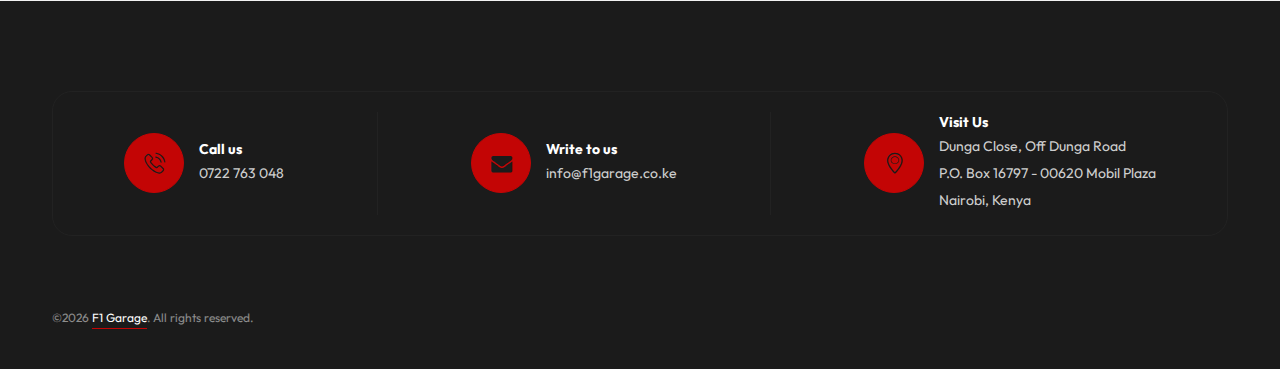
<file: contact.html>
<!DOCTYPE html>
<html lang="en">

<head>
  <meta charset="utf-8">
  <meta http-equiv="X-UA-Compatible" content="IE=edge" />
  <meta name="viewport" content="width=device-width, initial-scale=1, maximum-scale=1" />
  <title>F1 Garage</title>
  <link rel="shortcut icon" href="assets/images/logo/favicon.png" />
  <link rel="stylesheet" href="https://fonts.googleapis.com/css2?family=Outfit:wght@300;400;500;600;700;800;900&display=swap">
  <link rel="stylesheet" href="assets/css/plugins.css" />
  <link rel="stylesheet" href="assets/css/style.css" />
  <style>body {background: #f2f2f2}</style>
</head>

<body>
  <!-- Preloader -->
  <div class="preloader-bg"></div>
  <div id="preloader">
    <div id="preloader-status">
      <div class="preloader-position loader"> <span></span> </div>
    </div>
  </div>
  <!-- Progress scroll totop -->
  <div class="progress-wrap cursor-pointer">
    <svg class="progress-circle svg-content" width="100%" height="100%" viewBox="-1 -1 102 102">
      <path d="M50,1 a49,49 0 0,1 0,98 a49,49 0 0,1 0,-98" />
    </svg>
  </div>
  <!-- Navbar -->
  <nav class="navbar navbar-expand-lg">
    <div class="container">
      <!-- Logo -->
      <div class="logo-wrapper">
        <a class="logo" href="index.html"> <img src="assets/images/logo/logo-light.png" class="logo-img" alt="F1 Garage"> </a>
        <!-- <a class="logo" href="index.html"><h2>F1 Garage<span>x</span></h2></a> -->
      </div>
      <!-- Button -->
      <button class="navbar-toggler" type="button" data-bs-toggle="collapse" data-bs-target="#navbar" aria-controls="navbar" aria-expanded="false" aria-label="Toggle navigation"> <span class="navbar-toggler-icon"><i class="fa-solid fa-bars"></i></span> </button>
      <!-- Menu -->
      <div class="collapse navbar-collapse" id="navbar">
        <ul class="navbar-nav ms-auto">
          <li class="nav-item"><a class="nav-link" href="index.html">Home</a></li>
          <li class="nav-item"><a class="nav-link" href="services_three.html">F1 Auto Parts</a></li>
          <li class="nav-item"><a class="nav-link" href="services_two.html">Onyx Auto Detail</a></li>
          <li class="nav-item dropdown"> <a class="nav-link dropdown-toggle" href="#" role="button" data-bs-toggle="dropdown" data-bs-auto-close="outside" aria-expanded="false">More Info <i class="ti-angle-down"></i></a>
            <ul class="dropdown-menu">
              <li><a href="about.html" class="dropdown-item"><span>About Us</span></a></li>
              <!-- <li><a href="services.html" class="dropdown-item"><span>Services</span></a></li>
              <li><a href="services_two.html" class="dropdown-item"><span>Onyx Auto Detail</span></a></li> -->
              <li><a href="contact.html" class="dropdown-item"><span>Contact Us</span></a></li>              
            </ul>
          </li>
        </ul>
        <div class="navbar-right">
          <div class="wrap">
            <div class="icon"> <i class="flaticon-phone-call"></i> </div>
            <div class="text">
              <p>Need help?</p>
              <h5><a href="tel:0722763048">0722 763 048</a></h5>
            </div>
          </div>
        </div>
      </div>
    </div>
  </nav>
  <!-- Header Banner -->
  <section class="banner-header middle-height section-padding bg-img" data-overlay-dark="6" data-background="assets/images/slider/02.jpg">
    <div class="v-middle">
      <div class="container">
        <div class="row">
          <div class="col-md-12 text-center">
            <h6>Get in touch</h6>
            <h1>Contact <span>Us</span></h1>
          </div>
        </div>
      </div>
    </div>
  </section>
  <!-- Contact Box -->
  <div class="contact-box">
    <div class="container">
      <div class="row">
        <div class="col-lg-3 col-md-6 animate-box" data-animate-effect="fadeInUp">
          <div class="item"> <span class="icon omfi-envelope"></span>
            <h5>Email us</h5>
            <p class="pb-5">f1garage@yahoo.com</p> <i class="numb omfi-envelope"></i>
          </div>
        </div>
        <div class="col-lg-3 col-md-6 animate-box" data-animate-effect="fadeInUp">
          <a href="https://maps.app.goo.gl/qccTfLsb2jj5j7Za7" target="_blank">
          <div class="item"> <span class="icon omfi-location"></span>
            <h5>Visit Us</h5>
            <p class="pb-4">Dunga Close Off Dunga Rd, Nairobi, Kenya</p> <i class="numb omfi-location"></i>
          </div>
          </a>
        </div>
        <div class="col-lg-3 col-md-6 animate-box" data-animate-effect="fadeInUp">
          <div class="item"> <span class="icon ti-time"></span>
            <h5>Working Hours</h5>
            <p class="pb-4">Mon-Fri: 8:00 AM - 5:00 PM <br>Sat: 8:00 AM - 1:00 PM</p> <i class="numb ti-time"></i>
          </div>
        </div>
        <div class="col-lg-3 col-md-6 animate-box" data-animate-effect="fadeInUp">
          <div class="item active"> <span class="icon omfi-phone"></span>
            <h5>Call us</h5>
            <p>0722 763 048<br> 0733 763 048<br> 0722 717 207</p> <i class="numb omfi-phone"></i>
          </div>
        </div>
      </div>
    </div>
  </div>
  <!-- Contact -->
  <section class="contact section-padding">
    <div class="container">
      <div class="row">
        <!-- Form -->
        <div class="col-lg-6 col-md-12 mb-30">
          <div class="form-box">
            <h5>Get in touch</h5>
            <form xclass="contact__form" action="https://formsubmit.co/f1garage@yahoo.com" method="POST" target="_blank">
              <!-- form message -->
              <div class="row">
                <div class="col-12">
                  <div class="alert alert-success contact__msg" style="display: none" role="alert"> Your message was sent successfully. </div>
                </div>
              </div>
              <!-- form elements -->
              <div class="row">
                <div class="col-md-6 form-group">
                  <input name="name" type="text" placeholder="Your Name *" required>
                </div>
                <div class="col-md-6 form-group">
                  <input name="email" type="email" placeholder="Your Email *" required>
                </div>
                <div class="col-md-6 form-group">
                  <input name="phone" type="text" placeholder="Your Number *" required>
                </div>
                <div class="col-md-6 form-group">
                  <input name="subject" type="text" placeholder="Subject *" required>
                </div>
                <div class="col-md-12 form-group">
                  <textarea name="message" id="message" cols="30" rows="4" placeholder="Message *" required></textarea>
                </div>
                <div class="col-md-12">
                  <input name="submit" type="submit" value="Send Message">
                </div>
              </div>
            </form>
          </div>
        </div>
        <!-- Map -->
        <div class="col-lg-5 offset-lg-1 col-md-12">
          <h5>Location</h5>
          <div class="google-map">
            <iframe src="https://www.google.com/maps/embed/v1/place?q=formula+one+garage+nairobi&key=AIzaSyBFw0Qbyq9zTFTd-tUY6dZWTgaQzuU17R8" width="100%" height="100%" style="border:0;" allowfullscreen="" loading="lazy"></iframe>
          </div>
        </div>
      </div>
    </div>
  </section>
  <!-- Footer -->
  <footer class="footer clearfix">
    <div class="container">
      <!-- first footer -->
      <div class="first-footer">
        <div class="row">
          <div class="col-md-12">
            <div class="links dark footer-contact-links">
              <div class="footer-contact-links-wrapper">
                <div class="footer-contact-link-wrapper">
                  <div class="image-wrapper footer-contact-link-icon">
                    <div class="icon-footer"> <i class="flaticon-phone-call"></i> </div>
                  </div>
                  <div class="footer-contact-link-content">
                    <h6>Call us</h6>
                    <p>0722 763 048</p>
                  </div>
                </div>
                <div class="footer-contact-links-divider"></div>
                <div class="footer-contact-link-wrapper">
                  <a data-bs-toggle="modal" data-bs-target="#exampleModal" data-bs-whatever="@mdo" href="#0">
                  <div class="image-wrapper footer-contact-link-icon">
                    <div class="icon-footer"> <i class="omfi-envelope"></i> </div>
                  </div>
                  </a>
                  <a data-bs-toggle="modal" data-bs-target="#exampleModal" data-bs-whatever="@mdo" href="#0">
                  <div class="footer-contact-link-content">
                    <h6>Write to us</h6>
                    <p>info@f1garage.co.ke</p>
                  </div></a>
                </div>
                <div class="footer-contact-links-divider"></div>
                <div class="footer-contact-link-wrapper">
                  <div class="image-wrapper footer-contact-link-icon">
                    <a href="https://maps.app.goo.gl/qccTfLsb2jj5j7Za7" target="_blank">
                    <div class="icon-footer"> <i class="omfi-location"></i> </div>
                  </div>
                  <div class="footer-contact-link-content">
                    <h6>Visit Us</h6>
                    <p>Dunga Close, Off Dunga Road <br> P.O. Box 16797 - 00620 Mobil Plaza <br> Nairobi, Kenya</p></a>
                  </div>
                </div>
              </div>
            </div>
          </div>
        </div>
      </div>
      <!-- second footer --.>
      <div class="second-footer">
        <div class="row">
          <div class="col-md-5"></div>
          <!-- about & social icons --.>
          <div class="col-md-6 widget-area">
            <div class="widget clearfix">
              <!-- <div class="footer-logo"><img src="assets/images/logo/logo-light.png" alt=""></div> --.>
              <div class="widget-text">
                <!--<p>Our Socials:</p>--.>
                <div class="social-icons">
                  <ul class="list-inline">
                    <li><a href="#"><i class="fa-brands fa-instagram"></i></a></li>
                    <li><a href="#"><i class="fa-brands fa-facebook-f"></i></a></li>
                    <li><a href="#"><i class="fa-brands fa-linkedin"></i></a></li>
                  </ul>
                </div>
              </div>
            </div>
          </div>
        </div>
      </div>
    
      <!-- bottom footer -->
      <div class="bottom-footer-text">
        <div class="row copyright">
          <div class="col-md-12">
            <p class="mb-0">&copy;<span id="year"></span> <a href="#">F1 Garage</a>. All rights reserved.</p>
          </div>
        </div>
      </div>
    </div>
  </footer>

    <!-- Message Us Popup -->
    <div class="modal fade" id="exampleModal" tabindex="-1" aria-labelledby="exampleModalLabel" aria-hidden="true">
        <div class="modal-dialog modal-lg">
            <div class="modal-content">
                <div class="modal-header">
                    <h5 class="modal-title" id="exampleModalLabel">Get in touch</h5>
                    <button type="button" class="btn-close" data-bs-dismiss="modal" aria-label="Close"></button>
                </div>
                <div class="modal-body">
                    <div class="booking-box">
                        <div class="booking-inner clearfix">
            <form xclass="contact__form" action="https://formsubmit.co/f1garage@yahoo.com" method="POST" target="_blank">
              <!-- form message -->
              <div class="row">
                <div class="col-12">
                  <div class="alert alert-success contact__msg" style="display: none" role="alert"> Your message was sent successfully. </div>
                </div>
              </div>
              <!-- form elements -->
              <div class="row">
                <div class="col-md-6 form-group">
                  <input name="name" type="text" placeholder="Your Name *" required>
                </div>
                <div class="col-md-6 form-group">
                  <input name="email" type="email" placeholder="Your Email *" required>
                </div>
                <div class="col-md-6 form-group">
                  <input name="phone" type="text" placeholder="Your Number *" required>
                </div>
                <div class="col-md-6 form-group">
                  <input name="subject" type="text" placeholder="Subject *" required>
                </div>
                <div class="col-md-12 form-group">
                  <textarea name="message" id="message" cols="30" rows="4" placeholder="Message *" required></textarea>
                </div>
                <div class="col-md-12">
                  <input name="submit" type="submit" value="Send Message">
                </div>
              </div>
            </form>
                        </div>
                    </div>
                </div>
            </div>
        </div>
    </div>

  <!-- jQuery -->
  <script src="assets/javascript/jquery-3.7.1.min.js"></script>
  <script src="assets/javascript/jquery-migrate-3.4.1.min.js"></script>
  <script src="assets/javascript/modernizr-2.6.2.min.js"></script>
  <script src="assets/javascript/imagesloaded.pkgd.min.js"></script>
  <script src="assets/javascript/jquery.isotope.v3.0.2.js"></script>
  <script src="assets/javascript/popper.min.js"></script>
  <script src="assets/javascript/bootstrap.min.js"></script>
  <script src="assets/javascript/scrollIt.min.js"></script>
  <script src="assets/javascript/jquery.waypoints.min.js"></script>
  <script src="assets/javascript/owl.carousel.min.js"></script>
  <script src="assets/javascript/jquery.stellar.min.js"></script>
  <script src="assets/javascript/jquery.magnific-popup.js"></script>
  <script src="assets/javascript/select2.js"></script>
  <script src="assets/javascript/datepicker.js"></script>
  <script src="assets/javascript/YouTubePopUp.js"></script>
  <script src="assets/javascript/vegas.slider.min.js"></script>
  <script src="assets/javascript/custom.js"></script>

  <!-- Vegas Background Slideshow (vegas.slider kenburns) -->
  <script>
    $(document).ready(function() {      
      document.getElementById('year').textContent = new Date().getFullYear();
    });
    
  </script>
</body>

</html>
</file>
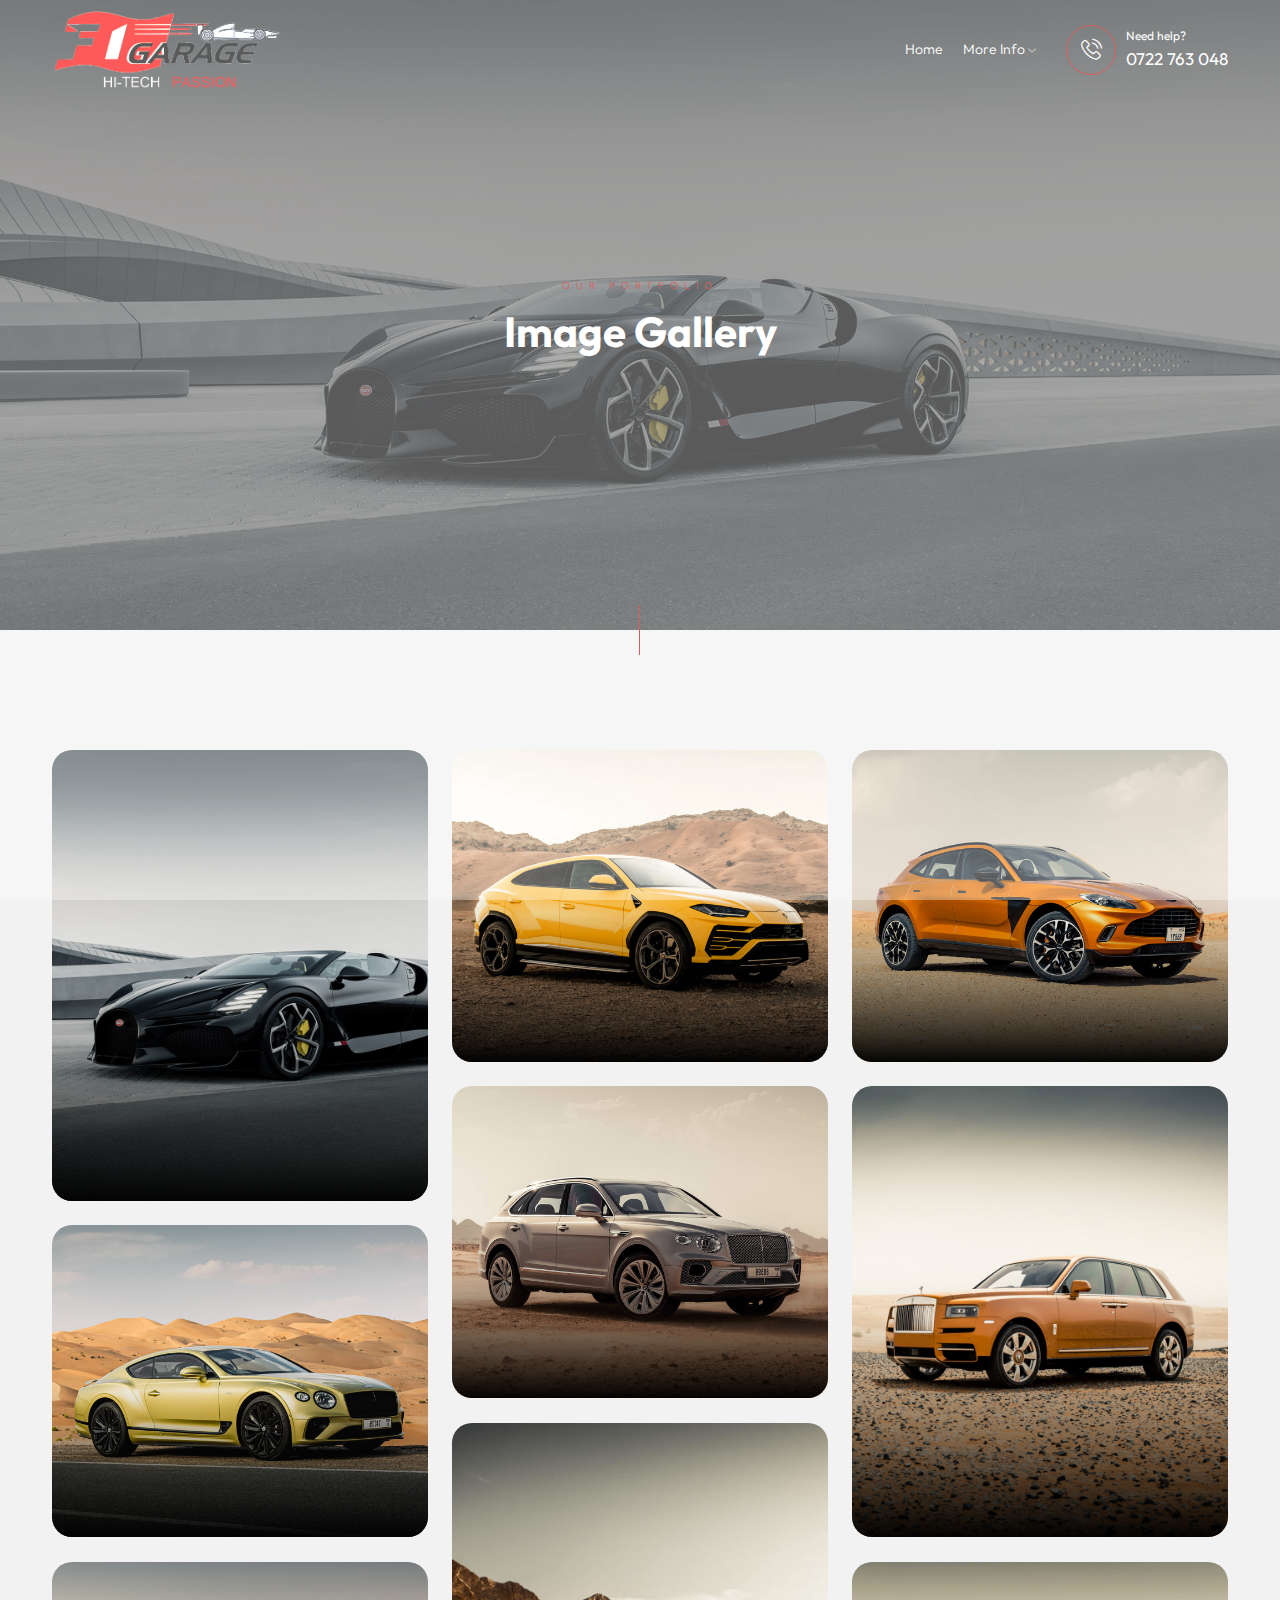
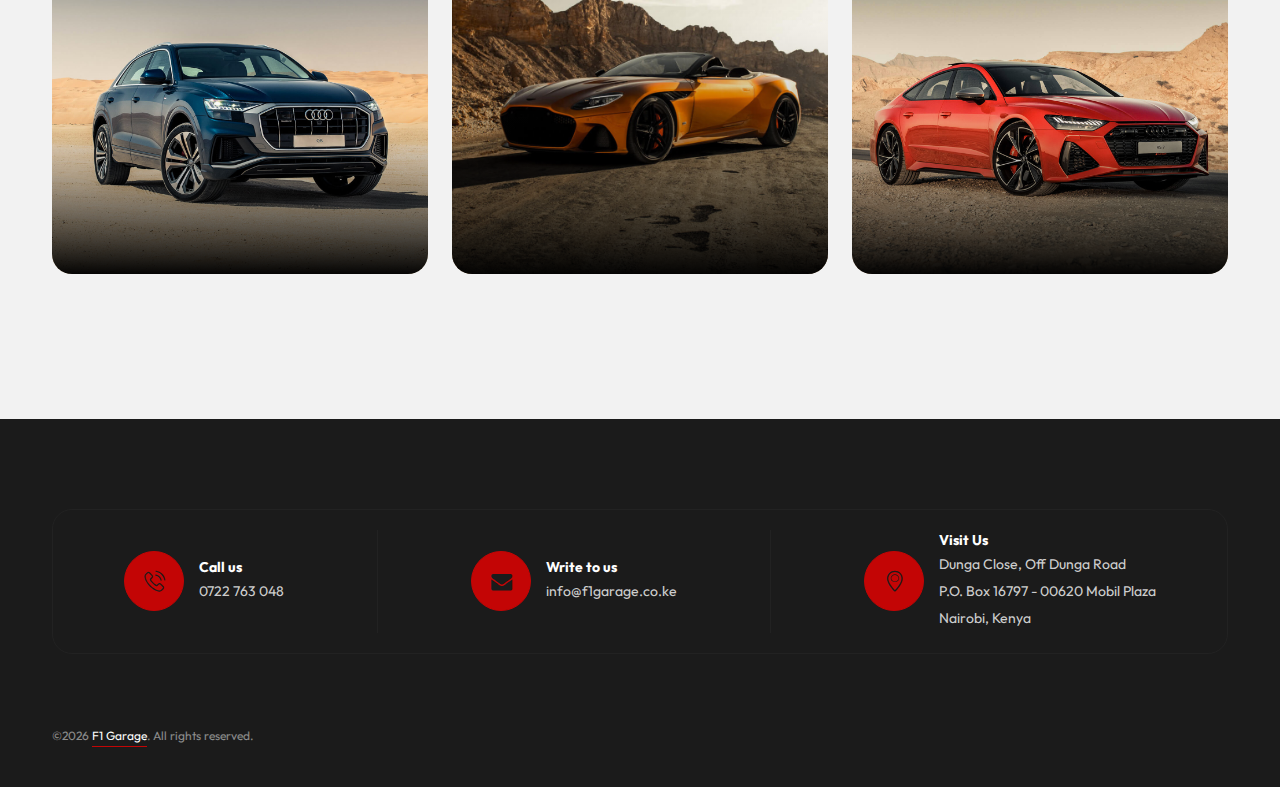
<file: gallery.html>
<!DOCTYPE html>
<html lang="en">

<head>
  <meta charset="utf-8">
  <meta http-equiv="X-UA-Compatible" content="IE=edge" />
  <meta name="viewport" content="width=device-width, initial-scale=1, maximum-scale=1" />
  <title>F1 Garage</title>
  <link rel="shortcut icon" href="assets/images/logo/favicon.png" />
  <link rel="stylesheet" href="https://fonts.googleapis.com/css2?family=Outfit:wght@300;400;500;600;700;800;900&display=swap">
  <link rel="stylesheet" href="assets/css/plugins.css" />
  <link rel="stylesheet" href="assets/css/style.css" />
  <style>
    body {
      background: #f2f2f2
    }
  </style>
</head>

<body>
  <!-- Preloader -->
  <div class="preloader-bg"></div>
  <div id="preloader">
    <div id="preloader-status">
      <div class="preloader-position loader"> <span></span> </div>
    </div>
  </div>
  <!-- Progress scroll totop -->
  <div class="progress-wrap cursor-pointer">
    <svg class="progress-circle svg-content" width="100%" height="100%" viewBox="-1 -1 102 102">
      <path d="M50,1 a49,49 0 0,1 0,98 a49,49 0 0,1 0,-98" />
    </svg>
  </div>
  <!-- Navbar -->
  <nav class="navbar navbar-expand-lg">
    <div class="container">
      <!-- Logo -->
      <div class="logo-wrapper">
        <a class="logo" href="index.html"> <img src="assets/images/logo/logo-light.png" class="logo-img" alt="F1 Garage"> </a>
        <!-- <a class="logo" href="index.html"><h2>F1 Garage<span>x</span></h2></a> -->
      </div>
      <!-- Button -->
      <button class="navbar-toggler" type="button" data-bs-toggle="collapse" data-bs-target="#navbar" aria-controls="navbar" aria-expanded="false" aria-label="Toggle navigation"> <span class="navbar-toggler-icon"><i class="fa-solid fa-bars"></i></span> </button>
      <!-- Menu -->
      <div class="collapse navbar-collapse" id="navbar">
        <ul class="navbar-nav ms-auto">
          <li class="nav-item"><a class="nav-link" href="index.html">Home</a></li>
          <li class="nav-item dropdown"> <a class="nav-link dropdown-toggle" href="#" role="button" data-bs-toggle="dropdown" data-bs-auto-close="outside" aria-expanded="false">More Info <i class="ti-angle-down"></i></a>
            <ul class="dropdown-menu">
              <li><a href="about.html" class="dropdown-item"><span>About Us</span></a></li>
              <li><a href="services.html" class="dropdown-item"><span>Services</span></a></li>
              <li><a href="services_two.html" class="dropdown-item"><span>Onyx Auto Detail</span></a></li>
              <li><a href="contact.html" class="dropdown-item"><span>Contact Us</span></a></li>              
            </ul>
          </li>
        </ul>
        <div class="navbar-right">
          <div class="wrap">
            <div class="icon"> <i class="flaticon-phone-call"></i> </div>
            <div class="text">
              <p>Need help?</p>
              <h5><a href="tel:0722763048">0722 763 048</a></h5>
            </div>
          </div>
        </div>
      </div>
    </div>
  </nav>
  <!-- Header Banner -->
  <section class="banner-header section-padding bg-img" data-overlay-dark="5" data-background="assets/images/slider/01.jpg">
    <div class="v-middle">
      <div class="container">
        <div class="row">
          <div class="col-md-12 text-center">
            <h6>Our Portfolio</h6>
            <h1>Image Gallery</h1>
          </div>
        </div>
      </div>
    </div>
  </section>
  <!-- divider line -->
  <div class="line-vr-section"></div>
  <!-- Gallery Image -->
  <section class="section-padding">
    <div class="container">
      <div class="row gallery-items" data-masonry='{"percentPosition": true }'>
        <div class="col-lg-4 col-md-6 single-item luxurycars mb-15">
          <a href="assets/images/gallery/11.jpg" title="" class="gallery-masonry-item-img-link img-zoom">
            <div class="gallery-box">
              <div class="gallery-img"> <img src="assets/images/gallery/11.jpg" class="img-fluid mx-auto d-block" alt=""> </div>
              <div class="bottom-fade"></div>
              <div class="gallery-detail">
                <h4>Bugatti Mistral W16</h4>
              </div>
            </div>
          </a>
        </div>
        <div class="col-lg-4 col-md-6 single-item sportcars mb-15">
          <a href="assets/images/gallery/2.jpg" title="" class="gallery-masonry-item-img-link img-zoom">
            <div class="gallery-box">
              <div class="gallery-img"> <img src="assets/images/gallery/2.jpg" class="img-fluid mx-auto d-block" alt=""> </div>
              <div class="bottom-fade"></div>
              <div class="gallery-detail">
                <h4>Lamborghini Urus</h4>
              </div>
            </div>
          </a>
        </div>
        <div class="col-lg-4 col-md-6 single-item sportcars mb-15">
          <a href="assets/images/gallery/3.jpg" title="" class="gallery-masonry-item-img-link img-zoom">
            <div class="gallery-box">
              <div class="gallery-img"> <img src="assets/images/gallery/3.jpg" class="img-fluid mx-auto d-block" alt=""> </div>
              <div class="bottom-fade"></div>
              <div class="gallery-detail">
                <h4>Aston Martin DBX</h4>
              </div>
            </div>
          </a>
        </div>
        <div class="col-lg-4 col-md-6 single-item suv mb-15">
          <a href="assets/images/gallery/4.jpg" title="" class="gallery-masonry-item-img-link img-zoom">
            <div class="gallery-box">
              <div class="gallery-img"> <img src="assets/images/gallery/4.jpg" class="img-fluid mx-auto d-block" alt=""> </div>
              <div class="bottom-fade"></div>
              <div class="gallery-detail">
                <h4>Bentley Bentayga</h4>
              </div>
            </div>
          </a>
        </div>
        <div class="col-lg-4 col-md-6 single-item suv mb-15">
          <a href="assets/images/gallery/12.jpg" title="" class="gallery-masonry-item-img-link img-zoom">
            <div class="gallery-box">
              <div class="gallery-img"> <img src="assets/images/gallery/12.jpg" class="img-fluid mx-auto d-block" alt=""> </div>
              <div class="bottom-fade"></div>
              <div class="gallery-detail">
                <h4>Rolls Royce Cullinan</h4>
              </div>
            </div>
          </a>
        </div>
        <div class="col-lg-4 col-md-6 single-item luxurycars mb-15">
          <a href="assets/images/gallery/6.jpg" title="" class="gallery-masonry-item-img-link img-zoom">
            <div class="gallery-box">
              <div class="gallery-img"> <img src="assets/images/gallery/6.jpg" class="img-fluid mx-auto d-block" alt=""> </div>
              <div class="bottom-fade"></div>
              <div class="gallery-detail">
                <h4>Bentley Continental</h4>
              </div>
            </div>
          </a>
        </div>
        <div class="col-lg-4 col-md-6 single-item luxurycars mb-15">
          <a href="assets/images/gallery/10.jpg" title="" class="gallery-masonry-item-img-link img-zoom">
            <div class="gallery-box">
              <div class="gallery-img"> <img src="assets/images/gallery/10.jpg" class="img-fluid mx-auto d-block" alt=""> </div>
              <div class="bottom-fade"></div>
              <div class="gallery-detail">
                <h4>Aston Martin DBS</h4>
              </div>
            </div>
          </a>
        </div>
        <div class="col-lg-4 col-md-6 single-item suv mb-15">
          <a href="assets/images/gallery/8.jpg" title="" class="gallery-masonry-item-img-link img-zoom">
            <div class="gallery-box">
              <div class="gallery-img"> <img src="assets/images/gallery/8.jpg" class="img-fluid mx-auto d-block" alt=""> </div>
              <div class="bottom-fade"></div>
              <div class="gallery-detail">
                <h4>AUDI Q8</h4>
              </div>
            </div>
          </a>
        </div>
        <div class="col-lg-4 col-md-6 single-item sportcars mb-15">
          <a href="assets/images/gallery/7.jpg" title="" class="gallery-masonry-item-img-link img-zoom">
            <div class="gallery-box">
              <div class="gallery-img"> <img src="assets/images/gallery/7.jpg" class="img-fluid mx-auto d-block" alt=""> </div>
              <div class="bottom-fade"></div>
              <div class="gallery-detail">
                <h4>Audi RS7 Sportback</h4>
              </div>
            </div>
          </a>
        </div>
      </div>
    </div>
  </section>
  <!-- Footer -->
  <footer class="footer clearfix">
    <div class="container">
      <!-- first footer -->
      <div class="first-footer">
        <div class="row">
          <div class="col-md-12">
            <div class="links dark footer-contact-links">
              <div class="footer-contact-links-wrapper">
                <div class="footer-contact-link-wrapper">
                  <div class="image-wrapper footer-contact-link-icon">
                    <div class="icon-footer"> <i class="flaticon-phone-call"></i> </div>
                  </div>
                  <div class="footer-contact-link-content">
                    <h6>Call us</h6>
                    <p>0722 763 048</p>
                  </div>
                </div>
                <div class="footer-contact-links-divider"></div>
                <div class="footer-contact-link-wrapper">
                  <div class="image-wrapper footer-contact-link-icon">
                    <div class="icon-footer"> <i class="omfi-envelope"></i> </div>
                  </div>
                  <div class="footer-contact-link-content">
                    <h6>Write to us</h6>
                    <p>info@f1garage.co.ke</p>
                  </div>
                </div>
                <div class="footer-contact-links-divider"></div>
                <div class="footer-contact-link-wrapper">
                  <div class="image-wrapper footer-contact-link-icon">
                    <a href="https://maps.app.goo.gl/qccTfLsb2jj5j7Za7" target="_blank">
                    <div class="icon-footer"> <i class="omfi-location"></i> </div>
                  </div>
                  <div class="footer-contact-link-content">
                    <h6>Visit Us</h6>
                    <p>Dunga Close, Off Dunga Road <br> P.O. Box 16797 - 00620 Mobil Plaza <br> Nairobi, Kenya</p></a>
                  </div>
                </div>
              </div>
            </div>
          </div>
        </div>
      </div>
      <!-- second footer --.>
      <div class="second-footer">
        <div class="row">
          <div class="col-md-5"></div>
          <!-- about & social icons --.>
          <div class="col-md-6 widget-area">
            <div class="widget clearfix">
              <!-- <div class="footer-logo"><img src="assets/images/logo/logo-light.png" alt=""></div> --.>
              <div class="widget-text">
                <!--<p>Our Socials:</p>--.>
                <div class="social-icons">
                  <ul class="list-inline">
                    <li><a href="#"><i class="fa-brands fa-instagram"></i></a></li>
                    <li><a href="#"><i class="fa-brands fa-facebook-f"></i></a></li>
                    <li><a href="#"><i class="fa-brands fa-linkedin"></i></a></li>
                  </ul>
                </div>
              </div>
            </div>
          </div>
        </div>
      </div>
    
      <!-- bottom footer -->
      <div class="bottom-footer-text">
        <div class="row copyright">
          <div class="col-md-12">
            <p class="mb-0">&copy;<span id="year"></span> <a href="#">F1 Garage</a>. All rights reserved.</p>
          </div>
        </div>
      </div>
    </div>
  </footer>

    <!-- Message Us Popup -->
    <div class="modal fade" id="exampleModal" tabindex="-1" aria-labelledby="exampleModalLabel" aria-hidden="true">
        <div class="modal-dialog modal-lg">
            <div class="modal-content">
                <div class="modal-header">
                    <h5 class="modal-title" id="exampleModalLabel">Get in touch</h5>
                    <button type="button" class="btn-close" data-bs-dismiss="modal" aria-label="Close"></button>
                </div>
                <div class="modal-body">
                    <div class="booking-box">
                        <div class="booking-inner clearfix">
            <form xclass="contact__form" action="https://formsubmit.co/f1garage@yahoo.com" method="POST" target="_blank">
              <!-- form message -->
              <div class="row">
                <div class="col-12">
                  <div class="alert alert-success contact__msg" style="display: none" role="alert"> Your message was sent successfully. </div>
                </div>
              </div>
              <!-- form elements -->
              <div class="row">
                <div class="col-md-6 form-group">
                  <input name="name" type="text" placeholder="Your Name *" required>
                </div>
                <div class="col-md-6 form-group">
                  <input name="email" type="email" placeholder="Your Email *" required>
                </div>
                <div class="col-md-6 form-group">
                  <input name="phone" type="text" placeholder="Your Number *" required>
                </div>
                <div class="col-md-6 form-group">
                  <input name="subject" type="text" placeholder="Subject *" required>
                </div>
                <div class="col-md-12 form-group">
                  <textarea name="message" id="message" cols="30" rows="4" placeholder="Message *" required></textarea>
                </div>
                <div class="col-md-12">
                  <input name="submit" type="submit" value="Send Message">
                </div>
              </div>
            </form>
                        </div>
                    </div>
                </div>
            </div>
        </div>
    </div>

  <!-- jQuery -->
  <script src="assets/javascript/jquery-3.7.1.min.js"></script>
  <script src="assets/javascript/jquery-migrate-3.4.1.min.js"></script>
  <script src="assets/javascript/modernizr-2.6.2.min.js"></script>
  <script src="assets/javascript/imagesloaded.pkgd.min.js"></script>
  <script src="assets/javascript/jquery.isotope.v3.0.2.js"></script>
  <script src="assets/javascript/popper.min.js"></script>
  <script src="assets/javascript/bootstrap.min.js"></script>
  <script src="assets/javascript/scrollIt.min.js"></script>
  <script src="assets/javascript/jquery.waypoints.min.js"></script>
  <script src="assets/javascript/owl.carousel.min.js"></script>
  <script src="assets/javascript/jquery.stellar.min.js"></script>
  <script src="assets/javascript/jquery.magnific-popup.js"></script>
  <script src="assets/javascript/select2.js"></script>
  <script src="assets/javascript/datepicker.js"></script>
  <script src="assets/javascript/YouTubePopUp.js"></script>
  <script src="assets/javascript/vegas.slider.min.js"></script>
  <script src="assets/javascript/custom.js"></script>

  <!-- Vegas Background Slideshow (vegas.slider kenburns) -->
  <script>
    $(document).ready(function() {
      document.getElementById('year').textContent = new Date().getFullYear();
    });
  </script>
</body>

</html>
</file>
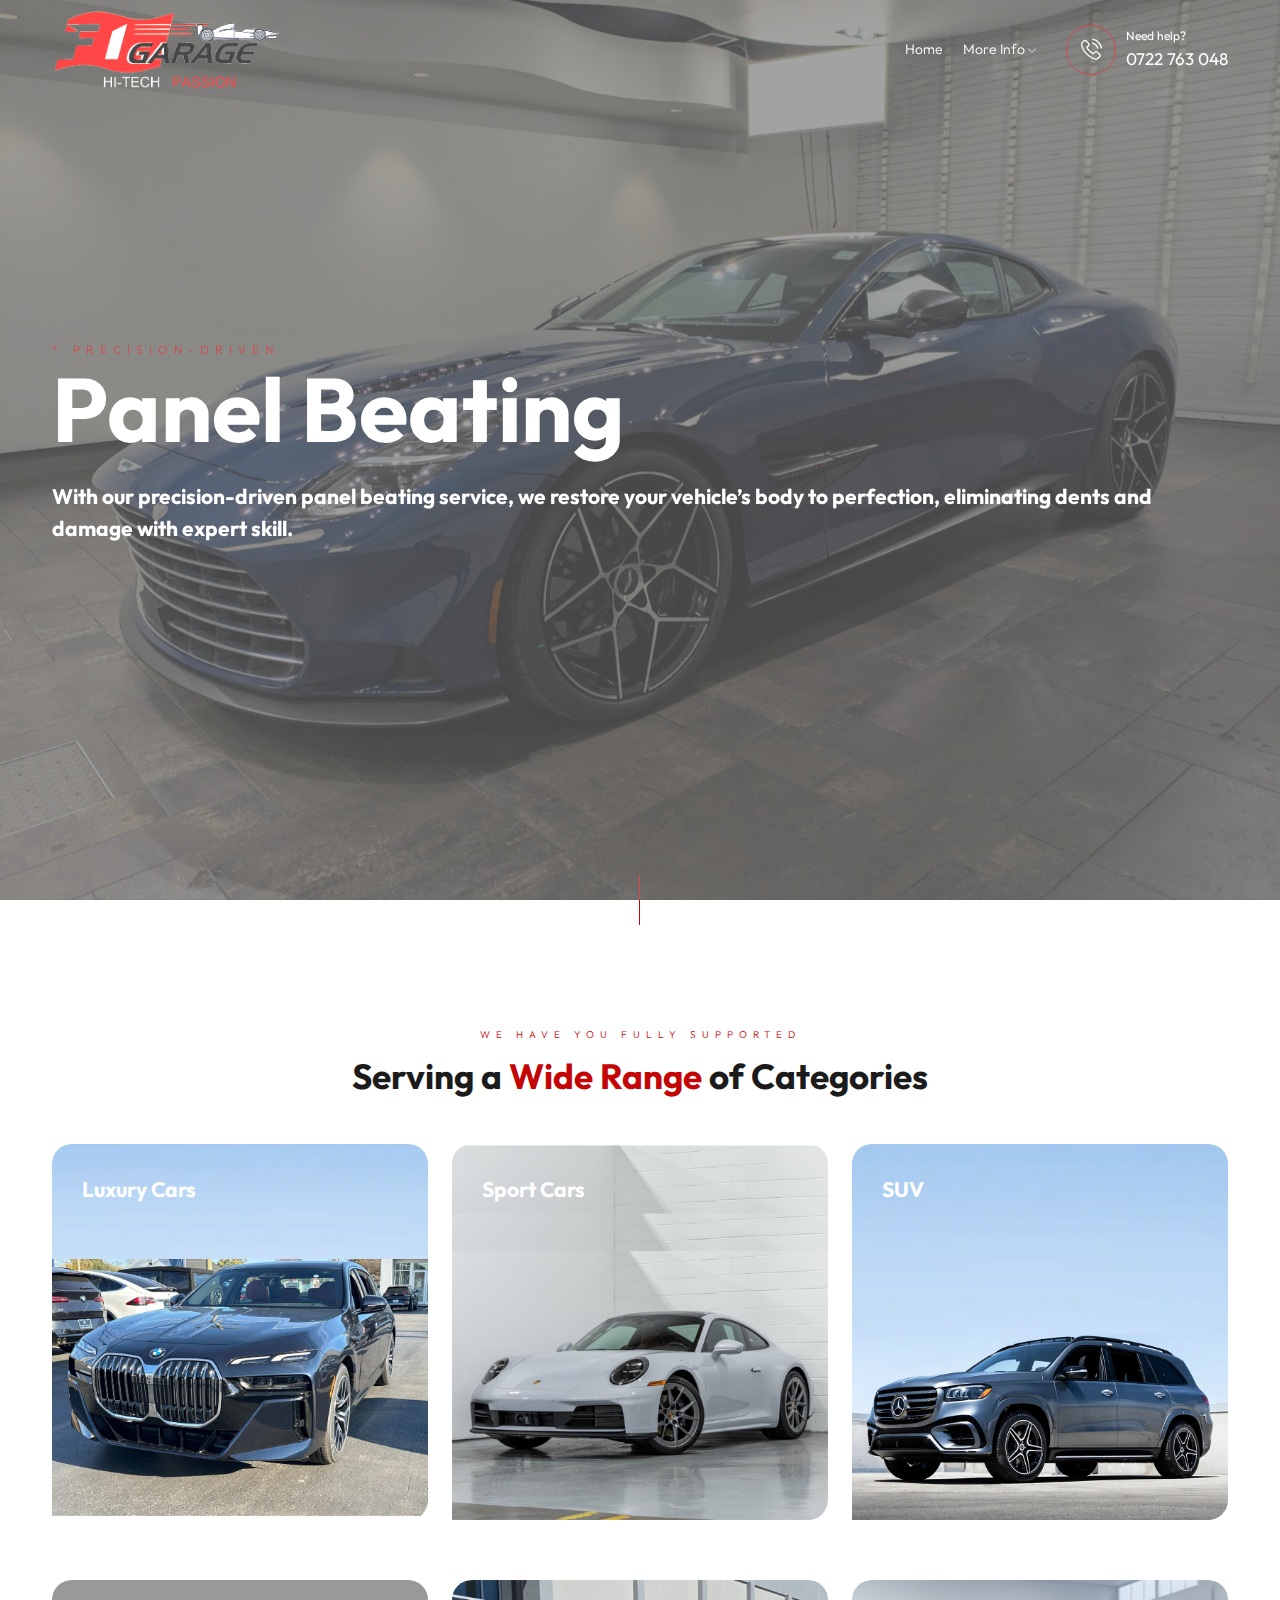
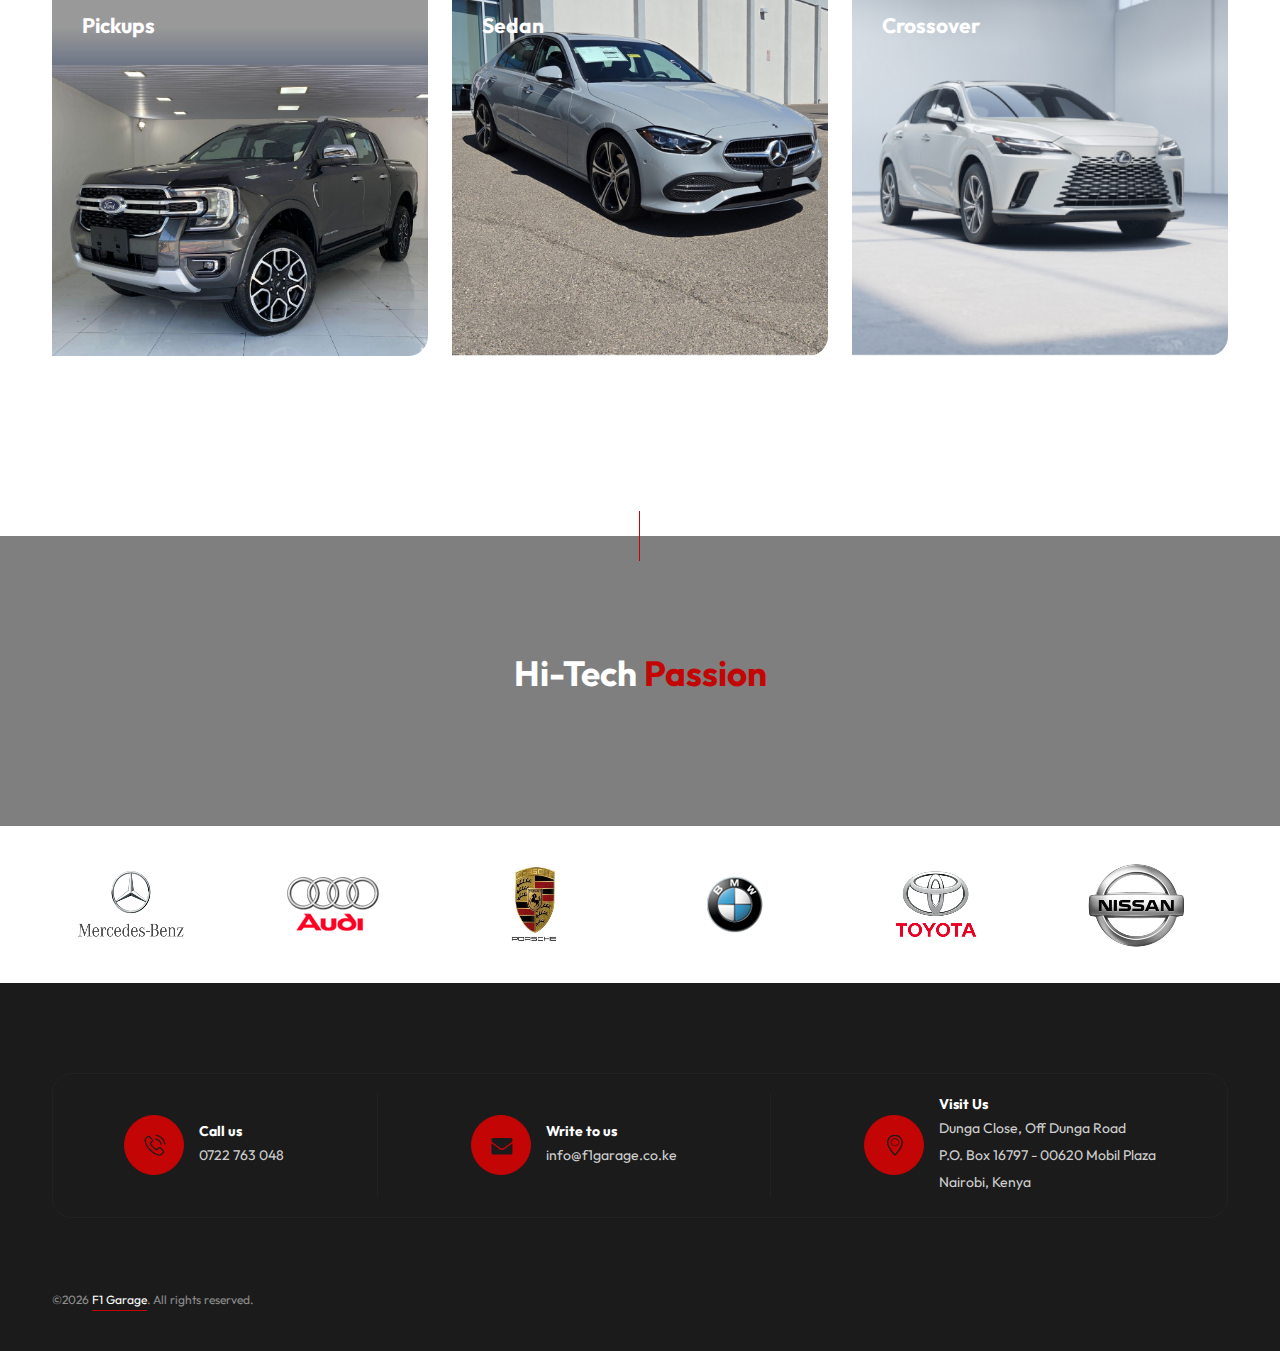
<file: onyx.html>
<!DOCTYPE html>
<html lang="en">

<head>
  <meta charset="utf-8">
  <meta http-equiv="X-UA-Compatible" content="IE=edge" />
  <meta name="viewport" content="width=device-width, initial-scale=1, maximum-scale=1" />
  <title>F1 Garage</title>
  <link rel="shortcut icon" href="assets/images/logo/favicon.png" />
  <link rel="stylesheet" href="https://fonts.googleapis.com/css2?family=Outfit:wght@300;400;500;600;700;800;900&display=swap">
  <link rel="stylesheet" href="assets/css/plugins.css" />
  <link rel="stylesheet" href="assets/css/style.css" />
</head>

<body>
  <!-- Preloader -->
  <div class="preloader-bg"></div>
  <div id="preloader">
    <div id="preloader-status">
      <div class="preloader-position loader"> <span></span> </div>
    </div>
  </div>
  <!-- Progress scroll totop -->
  <div class="progress-wrap cursor-pointer">
    <svg class="progress-circle svg-content" width="100%" height="100%" viewBox="-1 -1 102 102">
      <path d="M50,1 a49,49 0 0,1 0,98 a49,49 0 0,1 0,-98" />
    </svg>
  </div>
  <!-- Navbar -->
  <nav class="navbar navbar-expand-lg">
    <div class="container">
      <!-- Logo -->
      <div class="logo-wrapper">
        <a class="logo" href="index.html"> <img src="assets/images/logo/logo-light.png" class="logo-img" alt="F1 Garage"> </a>
        <!-- <a class="logo" href="index.html"><h2>F1 Garage<span>x</span></h2></a> -->
      </div>
      <!-- Button -->
      <button class="navbar-toggler" type="button" data-bs-toggle="collapse" data-bs-target="#navbar" aria-controls="navbar" aria-expanded="false" aria-label="Toggle navigation"> <span class="navbar-toggler-icon"><i class="fa-solid fa-bars"></i></span> </button>
      <!-- Menu -->
      <div class="collapse navbar-collapse" id="navbar">
        <ul class="navbar-nav ms-auto">
          <li class="nav-item"><a class="nav-link" href="index.html">Home</a></li>
          <li class="nav-item dropdown"> <a class="nav-link dropdown-toggle" href="#" role="button" data-bs-toggle="dropdown" data-bs-auto-close="outside" aria-expanded="false">More Info <i class="ti-angle-down"></i></a>
            <ul class="dropdown-menu">
              <li><a href="about.html" class="dropdown-item"><span>About Us</span></a></li>
              <li><a href="services.html" class="dropdown-item"><span>Services</span></a></li>
              <li><a href="services_two.html" class="dropdown-item"><span>Onyx Auto Detail</span></a></li>
              <li><a href="contact.html" class="dropdown-item"><span>Contact Us</span></a></li>              
            </ul>
          </li>
        </ul>
        <div class="navbar-right">
          <div class="wrap">
            <div class="icon"> <i class="flaticon-phone-call"></i> </div>
            <div class="text">
              <p>Need help?</p>
              <h5><a href="tel:0722763048">0722 763 048</a></h5>
            </div>
          </div>
        </div>
      </div>
    </div>
  </nav>
  <!-- Kenburns SlideShow -->
  <aside class="kenburns-section" id="kenburnsSliderContainer" data-overlay-dark="5">
    <div class="kenburns-inner h-100">
      <div class="v-middle caption">
        <div class="container">
          <div class="row h-100">
            <div class="col-md-12">
              <h6 id="slide-title"></h6>
              <h1 id="slide-heading"></h1><br><br>
              <h4 id="slide-description"></h4>
            </div>
          </div>
        </div>
      </div>
    </div>
  </aside>

  <!-- divider line -->
  <div class="line-vr-section"></div>
  <!-- Car Types 1 -->
  <section class="car-types1 section-padding">
    <div class="container">
      <div class="row">
        <div class="col-md-12 text-center mb-30">
          <div class="section-subtitle">We Have You Fully Supported</div>
          <div class="section-title">Serving a <span>Wide Range</span> of Categories</div>
        </div>
      </div>
      <div class="row">
        <div class="col-lg-4 col-md-6 mb-30">
          <div class="item mb-30"> <img src="assets/images/cars/16.jpg" class="img-fluid" alt="">
            <div class="title">
              <h4>Luxury Cars</h4> <!-- 2025 BMW 7 series -->
            </div>
            <div class="curv-butn icon-bg">
              <a xhref="#" class="vid">
                <!-- <div class="icon"> <i class="ti-arrow-top-right"></i> </div> -->
              </a>
              <div class="br-left-top">
                <svg viewBox="0 0 11 11" fill="none" xmlns="http://www.w3.org/2000/svg" class="w-11 h-11">
                  <path d="M11 1.54972e-06L0 0L2.38419e-07 11C1.65973e-07 4.92487 4.92487 1.62217e-06 11 1.54972e-06Z" fill="#ffffff"></path>
                </svg>
              </div>
              <div class="br-right-bottom">
                <svg viewBox="0 0 11 11" fill="none" xmlns="http://www.w3.org/2000/svg" class="w-11 h-11">
                  <path d="M11 1.54972e-06L0 0L2.38419e-07 11C1.65973e-07 4.92487 4.92487 1.62217e-06 11 1.54972e-06Z" fill="#ffffff"></path>
                </svg>
              </div>
            </div>
          </div>
        </div>
        <div class="col-lg-4 col-md-6 mb-30">
          <div class="item"> <img src="assets/images/cars/10.jpg" class="img-fluid" alt="">
            <div class="title">
              <h4>Sport Cars</h4> <!-- 2025 Porche 911 -->
            </div>
            <div class="curv-butn icon-bg">
              <a xhref="#" class="vid">
                <!-- <div class="icon"> <i class="ti-arrow-top-right"></i> </div> -->
              </a>
              <div class="br-left-top">
                <svg viewBox="0 0 11 11" fill="none" xmlns="http://www.w3.org/2000/svg" class="w-11 h-11">
                  <path d="M11 1.54972e-06L0 0L2.38419e-07 11C1.65973e-07 4.92487 4.92487 1.62217e-06 11 1.54972e-06Z" fill="#ffffff"></path>
                </svg>
              </div>
              <div class="br-right-bottom">
                <svg viewBox="0 0 11 11" fill="none" xmlns="http://www.w3.org/2000/svg" class="w-11 h-11">
                  <path d="M11 1.54972e-06L0 0L2.38419e-07 11C1.65973e-07 4.92487 4.92487 1.62217e-06 11 1.54972e-06Z" fill="#ffffff"></path>
                </svg>
              </div>
            </div>
          </div>
        </div>
        <div class="col-lg-4 col-md-6 mb-30">
          <div class="item"> <img src="assets/images/cars/14.jpg" class="img-fluid" alt="">
            <div class="title">
              <h4>SUV</h4> <!-- 2025 Mercedes GLS -->
            </div>
            <div class="curv-butn icon-bg">
              <a xhref="#" class="vid">
                <!-- <div class="icon"> <i class="ti-arrow-top-right"></i> </div> -->
              </a>
              <div class="br-left-top">
                <svg viewBox="0 0 11 11" fill="none" xmlns="http://www.w3.org/2000/svg" class="w-11 h-11">
                  <path d="M11 1.54972e-06L0 0L2.38419e-07 11C1.65973e-07 4.92487 4.92487 1.62217e-06 11 1.54972e-06Z" fill="#ffffff"></path>
                </svg>
              </div>
              <div class="br-right-bottom">
                <svg viewBox="0 0 11 11" fill="none" xmlns="http://www.w3.org/2000/svg" class="w-11 h-11">
                  <path d="M11 1.54972e-06L0 0L2.38419e-07 11C1.65973e-07 4.92487 4.92487 1.62217e-06 11 1.54972e-06Z" fill="#ffffff"></path>
                </svg>
              </div>
            </div>
          </div>
        </div>
        <div class="col-lg-4 col-md-6 mb-30">
          <div class="item"> <img src="assets/images/cars/11.jpg" class="img-fluid" alt="">
            <div class="title">
              <h4>Pickups</h4> <!-- 2025 Ford Ranger -->
            </div>
            <div class="curv-butn icon-bg">
              <a xhref="#" class="vid">
                <!-- <div class="icon"> <i class="ti-arrow-top-right"></i> </div> -->
              </a>
              <div class="br-left-top">
                <svg viewBox="0 0 11 11" fill="none" xmlns="http://www.w3.org/2000/svg" class="w-11 h-11">
                  <path d="M11 1.54972e-06L0 0L2.38419e-07 11C1.65973e-07 4.92487 4.92487 1.62217e-06 11 1.54972e-06Z" fill="#ffffff"></path>
                </svg>
              </div>
              <div class="br-right-bottom">
                <svg viewBox="0 0 11 11" fill="none" xmlns="http://www.w3.org/2000/svg" class="w-11 h-11">
                  <path d="M11 1.54972e-06L0 0L2.38419e-07 11C1.65973e-07 4.92487 4.92487 1.62217e-06 11 1.54972e-06Z" fill="#ffffff"></path>
                </svg>
              </div>
            </div>
          </div>
        </div>
        <div class="col-lg-4 col-md-6 mb-30">
          <div class="item mb-30"> <img src="assets/images/cars/12.jpg" class="img-fluid" alt="">
            <div class="title">
              <h4>Sedan</h4> <!-- 2025 Mercedes C-Class -->
            </div>
            <div class="curv-butn icon-bg">
              <a xhref="#" class="vid">
                <!-- <div class="icon"> <i class="ti-arrow-top-right"></i> </div> -->
              </a>
              <div class="br-left-top">
                <svg viewBox="0 0 11 11" fill="none" xmlns="http://www.w3.org/2000/svg" class="w-11 h-11">
                  <path d="M11 1.54972e-06L0 0L2.38419e-07 11C1.65973e-07 4.92487 4.92487 1.62217e-06 11 1.54972e-06Z" fill="#ffffff"></path>
                </svg>
              </div>
              <div class="br-right-bottom">
                <svg viewBox="0 0 11 11" fill="none" xmlns="http://www.w3.org/2000/svg" class="w-11 h-11">
                  <path d="M11 1.54972e-06L0 0L2.38419e-07 11C1.65973e-07 4.92487 4.92487 1.62217e-06 11 1.54972e-06Z" fill="#ffffff"></path>
                </svg>
              </div>
            </div>
          </div>
        </div>
        <div class="col-lg-4 col-md-6 mb-30">
          <div class="item"> <img src="assets/images/cars/13.jpg" class="img-fluid" alt="">
            <div class="title">
              <h4>Crossover</h4> <!-- 2025 Lexus RX 350 -->
            </div>
            <div class="curv-butn icon-bg">
              <a xhref="#" class="vid">
                <!-- <div class="icon"> <i class="ti-arrow-top-right"></i> </div> -->
              </a>
              <div class="br-left-top">
                <svg viewBox="0 0 11 11" fill="none" xmlns="http://www.w3.org/2000/svg" class="w-11 h-11">
                  <path d="M11 1.54972e-06L0 0L2.38419e-07 11C1.65973e-07 4.92487 4.92487 1.62217e-06 11 1.54972e-06Z" fill="#ffffff"></path>
                </svg>
              </div>
              <div class="br-right-bottom">
                <svg viewBox="0 0 11 11" fill="none" xmlns="http://www.w3.org/2000/svg" class="w-11 h-11">
                  <path d="M11 1.54972e-06L0 0L2.38419e-07 11C1.65973e-07 4.92487 4.92487 1.62217e-06 11 1.54972e-06Z" fill="#ffffff"></path>
                </svg>
              </div>
            </div>
          </div>
        </div>
      </div>
    </div>
  </section> <!-- divider line -->
  <div class="line-vr-section"></div>
  <!-- Lets Talk -->
  <section class="lets-talk bg-img bg-fixed section-padding" data-overlay-dark="5" data-background="assets/images/slider/03.jpg">
    <div class="container">
      <div class="row">
        <div class="col-md-12 text-center">
          <h5>Hi-Tech <span>Passion</span></h5>
        </div>
      </div>
    </div>
  </section>
  <!-- Clients -->
  <section class="clients">
    <div class="container">
      <div class="row">
        <div class="col-lg-12 col-md-12">
          <div class="owl-carousel owl-theme">
            <div class="clients-logo">
              <a href="#0"><img src="assets/images/brands/01.png" alt=""></a>
            </div>
            <div class="clients-logo">
              <a href="#0"><img src="assets/images/brands/02.png" alt=""></a>
            </div>
            <div class="clients-logo">
              <a href="#0"><img src="assets/images/brands/03.png" alt=""></a>
            </div>
            <div class="clients-logo">
              <a href="#0"><img src="assets/images/brands/04.png" alt=""></a>
            </div>
            <div class="clients-logo">
              <a href="#0"><img src="assets/images/brands/05.png" alt=""></a>
            </div>
            <div class="clients-logo">
              <a href="#0"><img src="assets/images/brands/06.png" alt=""></a>
            </div>
            <div class="clients-logo">
              <a href="#0"><img src="assets/images/brands/07.png" alt=""></a>
            </div>
            <div class="clients-logo">
              <a href="#0"><img src="assets/images/brands/08.png" alt=""></a>
            </div>
            <div class="clients-logo">
              <a href="#0"><img src="assets/images/brands/09.png" alt=""></a>
            </div>
            <div class="clients-logo">
              <a href="#0"><img src="assets/images/brands/10.png" alt=""></a>
            </div>
            <div class="clients-logo">
              <a href="#0"><img src="assets/images/brands/11.png" alt=""></a>
            </div>
            <div class="clients-logo">
              <a href="#0"><img src="assets/images/brands/12.png" alt=""></a>
            </div>
            <div class="clients-logo">
              <a href="#0"><img src="assets/images/brands/13.png" alt=""></a>
            </div>
          </div>
        </div>
      </div>
    </div>
  </section>
  <!-- Footer -->
  <footer class="footer clearfix">
    <div class="container">

      <!-- first footer -->
      <div class="first-footer">
        <div class="row">
          <div class="col-md-12">
            <div class="links dark footer-contact-links">
              <div class="footer-contact-links-wrapper">
                <div class="footer-contact-link-wrapper">
                  <div class="image-wrapper footer-contact-link-icon">
                    <div class="icon-footer"> <i class="flaticon-phone-call"></i> </div>
                  </div>
                  <div class="footer-contact-link-content">
                    <h6>Call us</h6>
                    <p>0722 763 048</p>
                  </div>
                </div>
                <div class="footer-contact-links-divider"></div>
                <div class="footer-contact-link-wrapper">
                  <a data-bs-toggle="modal" data-bs-target="#exampleModal" data-bs-whatever="@mdo" href="#0">
                  <div class="image-wrapper footer-contact-link-icon">
                    <div class="icon-footer"> <i class="omfi-envelope"></i> </div>
                  </div>
                  </a>
                  <a data-bs-toggle="modal" data-bs-target="#exampleModal" data-bs-whatever="@mdo" href="#0">
                  <div class="footer-contact-link-content">
                    <h6>Write to us</h6>
                    <p>info@f1garage.co.ke</p>
                  </div></a>
                </div>
                <div class="footer-contact-links-divider"></div>
                <div class="footer-contact-link-wrapper">
                  
                  <div class="image-wrapper footer-contact-link-icon">
                    <a href="https://maps.app.goo.gl/qccTfLsb2jj5j7Za7" target="_blank">
                    <div class="icon-footer"> <i class="omfi-location"></i> </div>
                  </div>
                  <div class="footer-contact-link-content">
                    <h6>Visit Us</h6>
                    <p>Dunga Close, Off Dunga Road <br> P.O. Box 16797 - 00620 Mobil Plaza <br> Nairobi, Kenya</p></a>
                  </div>
                </div>
              </div>
            </div>
          </div>
        </div>
      </div>
      <!-- second footer --.>
      <div class="second-footer">
        <div class="row">
          <div class="col-md-5"></div>
          <!-- about & social icons --.>
          <div class="col-md-6 widget-area">
            <div class="widget clearfix">
              <!-- <div class="footer-logo"><img src="assets/images/logo/logo-light.png" alt=""></div> --.>
              <div class="widget-text">
                <!--<p>Our Socials:</p>--.>
                <div class="social-icons">
                  <ul class="list-inline">
                    <li><a href="#"><i class="fa-brands fa-instagram"></i></a></li>
                    <li><a href="#"><i class="fa-brands fa-facebook-f"></i></a></li>
                    <li><a href="#"><i class="fa-brands fa-linkedin"></i></a></li>
                  </ul>
                </div>
              </div>
            </div>
          </div>
        </div>
      </div>
      <!-- bottom footer -->
      <div class="bottom-footer-text">
        <div class="row copyright">
          <div class="col-md-12">
            <p class="mb-0">&copy;<span id="year"></span> <a href="#">F1 Garage</a>. All rights reserved.</p>
          </div>
        </div>
      </div>
    </div>
  </footer>

    <!-- Message Us Popup -->
    <div class="modal fade" id="exampleModal" tabindex="-1" aria-labelledby="exampleModalLabel" aria-hidden="true">
        <div class="modal-dialog modal-lg">
            <div class="modal-content">
                <div class="modal-header">
                    <h5 class="modal-title" id="exampleModalLabel">Get in touch</h5>
                    <button type="button" class="btn-close" data-bs-dismiss="modal" aria-label="Close"></button>
                </div>
                <div class="modal-body">
                    <div class="booking-box">
                        <div class="booking-inner clearfix">
            <form xclass="contact__form" action="https://formsubmit.co/f1garage@yahoo.com" method="POST" target="_blank">
              <!-- form message -->
              <div class="row">
                <div class="col-12">
                  <div class="alert alert-success contact__msg" style="display: none" role="alert"> Your message was sent successfully. </div>
                </div>
              </div>
              <!-- form elements -->
              <div class="row">
                <div class="col-md-6 form-group">
                  <input name="name" type="text" placeholder="Your Name *" required>
                </div>
                <div class="col-md-6 form-group">
                  <input name="email" type="email" placeholder="Your Email *" required>
                </div>
                <div class="col-md-6 form-group">
                  <input name="phone" type="text" placeholder="Your Number *" required>
                </div>
                <div class="col-md-6 form-group">
                  <input name="subject" type="text" placeholder="Subject *" required>
                </div>
                <div class="col-md-12 form-group">
                  <textarea name="message" id="message" cols="30" rows="4" placeholder="Message *" required></textarea>
                </div>
                <div class="col-md-12">
                  <input name="submit" type="submit" value="Send Message">
                </div>
              </div>
            </form>
                        </div>
                    </div>
                </div>
            </div>
        </div>
    </div>
  <!-- jQuery -->
  <script src="assets/javascript/jquery-3.7.1.min.js"></script>
  <script src="assets/javascript/jquery-migrate-3.4.1.min.js"></script>
  <script src="assets/javascript/modernizr-2.6.2.min.js"></script>
  <script src="assets/javascript/imagesloaded.pkgd.min.js"></script>
  <script src="assets/javascript/jquery.isotope.v3.0.2.js"></script>
  <script src="assets/javascript/popper.min.js"></script>
  <script src="assets/javascript/bootstrap.min.js"></script>
  <script src="assets/javascript/scrollIt.min.js"></script>
  <script src="assets/javascript/jquery.waypoints.min.js"></script>
  <script src="assets/javascript/owl.carousel.min.js"></script>
  <script src="assets/javascript/jquery.stellar.min.js"></script>
  <script src="assets/javascript/jquery.magnific-popup.js"></script>
  <script src="assets/javascript/select2.js"></script>
  <script src="assets/javascript/datepicker.js"></script>
  <script src="assets/javascript/YouTubePopUp.js"></script>
  <script src="assets/javascript/vegas.slider.min.js"></script>
  <script src="assets/javascript/custom.js"></script>

  <!-- Vegas Background Slideshow (vegas.slider kenburns) -->
  <script>
    $(document).ready(function() {
      var slider = $('#kenburnsSliderContainer').vegas({
        slides: [{
          src: "assets/images/onyx/01.jpg"
        }, {
          src: "assets/images/slider-02/02.jpg"
        }, {
          src: "assets/images/slider-02/03.jpg"
        }, {
          src: "assets/images/slider-02/04.jpg"
        }, {
          src: "assets/images/slider-02/05.jpg"
        }, {
          src: "assets/images/slider-02/06.jpg"
        }, {
          src: "assets/images/slider-02/07.jpg"
        }, {
          src: "assets/images/slider-02/08.jpg"
        }, {
          src: "assets/images/slider-02/09.jpg"
        }],
        overlay: true,
        transition: 'fade2',
        animation: 'kenburnsUpRight',
        transitionDuration: 1000,
        delay: 10000,
        animationDuration: 5000,
        walk: function(index, slideSettings) {
          // Define different texts for each slide
          var titles = [
            "* Precision-Driven",
            "* Flawless Finish",
            "* Full-Spectrum Care",
            "* Masterful Repairs",
            "* Advanced Diagnostics",
            "* Performance-Boosting",
            "* Reliable Power",
            "* Immaculate Interior",
            "* Gleaming Perfection"
          ];
          var headings = [
            "Panel Beating",
            "Spray Painting",
            "Vehicle Servicing",
            "Minor and Major Repairs",
            "Engine Diagnostics",
            "Tire Fitting & Alignment",
            "Battery Services",
            "Interior Cleaning",
            "Buffing & Polishing"
          ];
          var descriptions = [
            "With our precision-driven panel beating service, we restore your vehicle’s body to perfection, eliminating dents and damage with expert skill.",
            "Experience a flawless finish with our spray painting service, where we match custom colors to renew your vehicle’s paintwork and appearance.",
            "Our full-spectrum vehicle servicing covers everything from engine checks to fluid replacements, ensuring top performance and longevity.",
            "From minor fixes to major overhauls, our masterful repairs guarantee that your vehicle is roadworthy and restored to peak performance.",
            "Leverage advanced diagnostics to quickly identify and address engine issues, restoring your vehicle’s optimal performance with precision.",
            "We offer tire fitting and alignment services that ensure balanced tire wear, enhance fuel efficiency, and improve handling for a safer ride.",
            "Ensure your car starts every time with our reliable battery services, from testing and replacement to installation and charging.",
            "Transform your vehicle’s interior with our immaculate cleaning services, thoroughly removing stains and odors to leave it looking and feeling brand new.",
            "Achieve gleaming perfection with our buffing and polishing services that remove imperfections and give your car a mirror-like shine."
          ];

          // Update the text on each slide based on the index
          $('#slide-title').text(titles[index]);
          $('#slide-heading').text(headings[index]);
          $('#slide-description').text(descriptions[index]);
        }
      });

      // Add arrow key controls for the slider
      $(document).keydown(function(e) {
        if (e.keyCode === 37) { // Left arrow key
          slider.vegas('previous');
        }
        if (e.keyCode === 39) { // Right arrow key
          slider.vegas('next');
        }
      });

      // Update year
      document.getElementById('year').textContent = new Date().getFullYear();
    });
  </script>

</body>

</html>
</file>
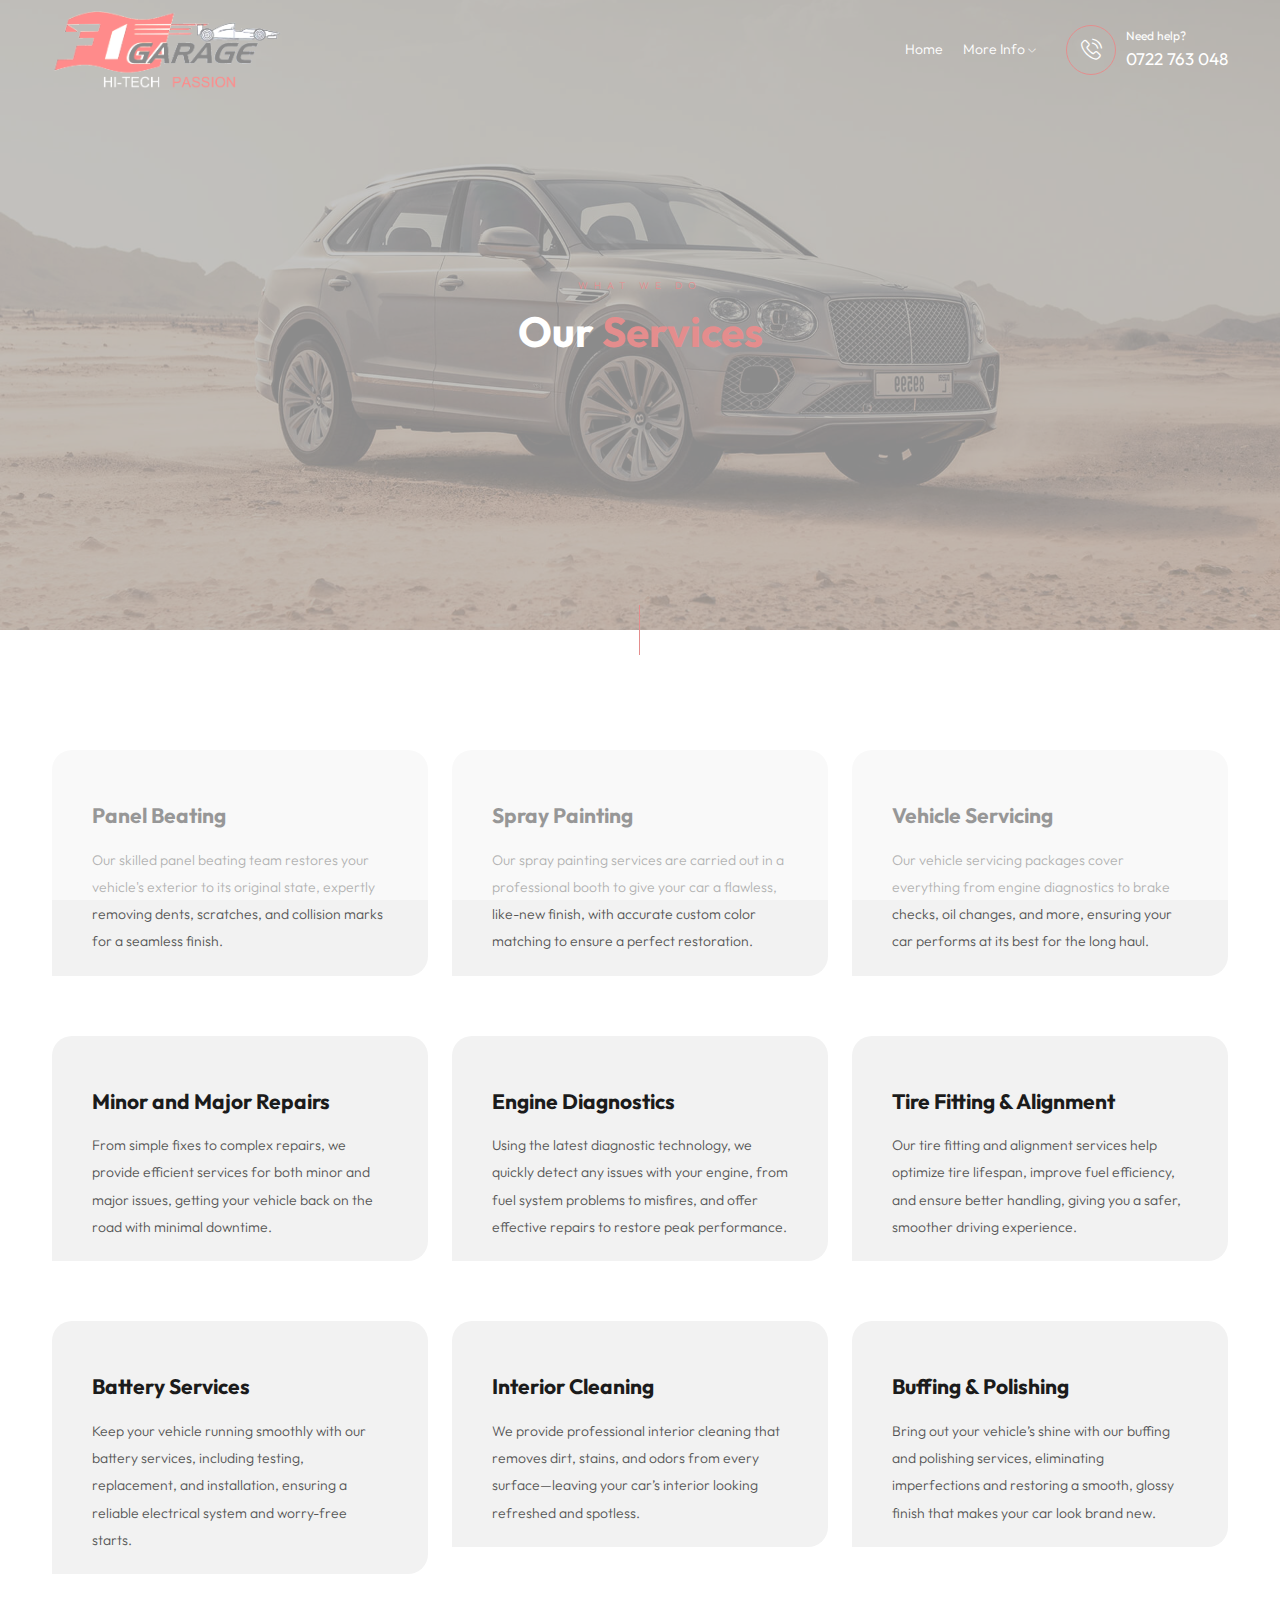
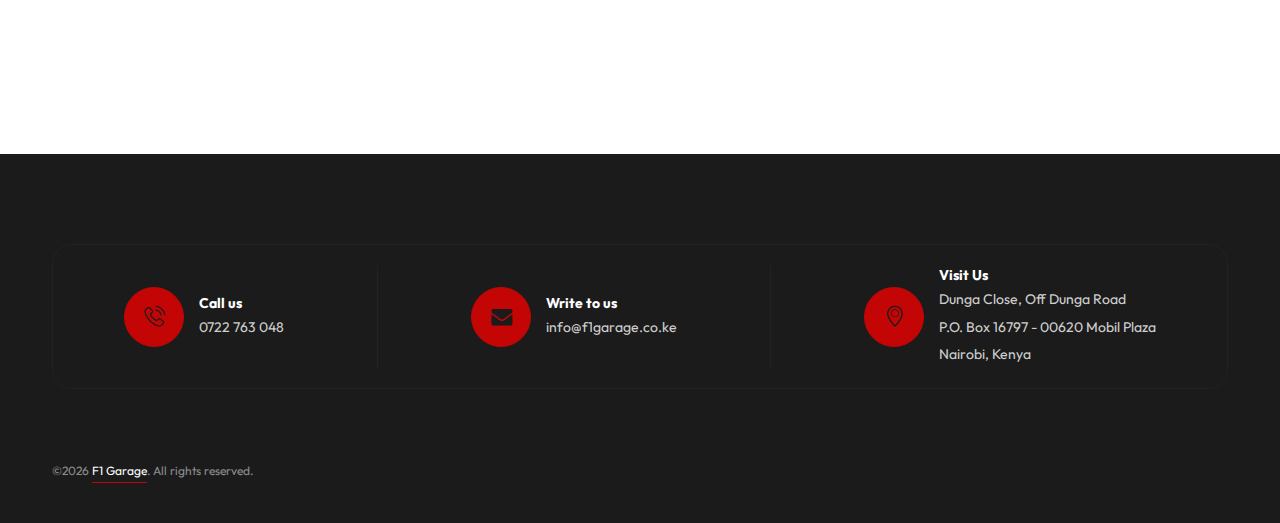
<file: services.html>
<!DOCTYPE html>
<html lang="en">

<head>
  <meta charset="utf-8">
  <meta http-equiv="X-UA-Compatible" content="IE=edge" />
  <meta name="viewport" content="width=device-width, initial-scale=1, maximum-scale=1" />
  <title>F1 Garage</title>
  <link rel="shortcut icon" href="assets/images/logo/favicon.png" />
  <link rel="stylesheet" href="https://fonts.googleapis.com/css2?family=Outfit:wght@300;400;500;600;700;800;900&display=swap">
  <link rel="stylesheet" href="assets/css/plugins.css" />
  <link rel="stylesheet" href="assets/css/style.css" />
</head>

<body>
  <!-- Preloader -->
  <div class="preloader-bg"></div>
  <div id="preloader">
    <div id="preloader-status">
      <div class="preloader-position loader"> <span></span> </div>
    </div>
  </div>
  <!-- Progress scroll totop -->
  <div class="progress-wrap cursor-pointer">
    <svg class="progress-circle svg-content" width="100%" height="100%" viewBox="-1 -1 102 102">
      <path d="M50,1 a49,49 0 0,1 0,98 a49,49 0 0,1 0,-98" />
    </svg>
  </div>
  <!-- Navbar -->
  <nav class="navbar navbar-expand-lg">
    <div class="container">
      <!-- Logo -->
      <div class="logo-wrapper">
        <a class="logo" href="index.html"> <img src="assets/images/logo/logo-light.png" class="logo-img" alt="F1 Garage"> </a>
        <!-- <a class="logo" href="index.html"><h2>F1 Garage<span>x</span></h2></a> -->
      </div>
      <!-- Button -->
      <button class="navbar-toggler" type="button" data-bs-toggle="collapse" data-bs-target="#navbar" aria-controls="navbar" aria-expanded="false" aria-label="Toggle navigation"> <span class="navbar-toggler-icon"><i class="fa-solid fa-bars"></i></span> </button>
      <!-- Menu -->
      <div class="collapse navbar-collapse" id="navbar">
        <ul class="navbar-nav ms-auto">
          <li class="nav-item"><a class="nav-link" href="index.html">Home</a></li>
          <li class="nav-item dropdown"> <a class="nav-link dropdown-toggle" href="#" role="button" data-bs-toggle="dropdown" data-bs-auto-close="outside" aria-expanded="false">More Info <i class="ti-angle-down"></i></a>
            <ul class="dropdown-menu">
              <li><a href="about.html" class="dropdown-item"><span>About Us</span></a></li>
              <!-- <li><a href="services.html" class="dropdown-item"><span>Services</span></a></li> -->
              <li><a href="services_two.html" class="dropdown-item"><span>Onyx Auto Detail</span></a></li>
              <li><a href="contact.html" class="dropdown-item"><span>Contact Us</span></a></li>              
            </ul>
          </li>
        </ul>
        <div class="navbar-right">
          <div class="wrap">
            <div class="icon"> <i class="flaticon-phone-call"></i> </div>
            <div class="text">
              <p>Need help?</p>
              <h5><a href="tel:0722763048">0722 763 048</a></h5>
            </div>
          </div>
        </div>
      </div>
    </div>
  </nav>
  <!-- Header Banner -->
  <section class="banner-header section-padding bg-img" data-overlay-dark="5" data-background="assets/images/slider/11.jpg">
    <div class="v-middle">
      <div class="container">
        <div class="row">
          <div class="col-md-12 text-center">
            <h6>What We Do</h6>
            <h1>Our <span>Services</span></h1>
          </div>
        </div>
      </div>
    </div>
  </section>
  <!-- divider line -->
  <div class="line-vr-section"></div>
<!-- Services 1 -->
<section class="services1 section-padding">
  <div class="container">
    <div class="row">
      <!-- Service 1 -->
      <div class="col-lg-4 col-md-6 mb-45">
        <div class="item">
          <div class="text">
            <h5>Panel Beating</h5>
            <p>Our skilled panel beating team restores your vehicle's exterior to its original state, expertly removing dents, scratches, and collision marks for a seamless finish.</p>
          </div>
          <div class="numb">
            <!--
            <div class="numb-curv">
              <a href="#">
                <div class="number"><i class="ti-arrow-top-right"></i></div>
              </a>
            </div> -->
          </div>
        </div>
      </div>
      <!-- Service 2 -->
      <div class="col-lg-4 col-md-6 mb-45">
        <div class="item">
          <div class="text">
            <h5>Spray Painting</h5>
            <p>Our spray painting services are carried out in a professional booth to give your car a flawless, like-new finish, with accurate custom color matching to ensure a perfect restoration.</p>
          </div>
          <div class="numb">
            <!--
            <div class="numb-curv">
              <a href="#">
                <div class="number"><i class="ti-arrow-top-right"></i></div>
              </a>
            </div> -->
          </div>
        </div>
      </div>
      <!-- Service 3 -->
      <div class="col-lg-4 col-md-6 mb-45">
        <div class="item">
          <div class="text">
            <h5>Vehicle Servicing</h5>
            <p>Our vehicle servicing packages cover everything from engine diagnostics to brake checks, oil changes, and more, ensuring your car performs at its best for the long haul.</p>
          </div>
          <div class="numb">
            <!--
            <div class="numb-curv">
              <a href="#">
                <div class="number"><i class="ti-arrow-top-right"></i></div>
              </a>
            </div> -->
          </div>
        </div>
      </div>
      <!-- Service 4 -->
      <div class="col-lg-4 col-md-6 mb-45">
        <div class="item">
          <div class="text">
            <h5>Minor and Major Repairs</h5>
            <p>From simple fixes to complex repairs, we provide efficient services for both minor and major issues, getting your vehicle back on the road with minimal downtime.</p>
          </div>
          <div class="numb">
            <!--
            <div class="numb-curv">
              <a href="#">
                <div class="number"><i class="ti-arrow-top-right"></i></div>
              </a>
            </div> -->
          </div>
        </div>
      </div>
      <!-- Service 5 -->
      <div class="col-lg-4 col-md-6 mb-45">
        <div class="item">
          <div class="text">
            <h5>Engine Diagnostics</h5>
            <p>Using the latest diagnostic technology, we quickly detect any issues with your engine, from fuel system problems to misfires, and offer effective repairs to restore peak performance.</p>
          </div>
          <div class="numb">
            <!--
            <div class="numb-curv">
              <a href="#">
                <div class="number"><i class="ti-arrow-top-right"></i></div>
              </a>
            </div> -->
          </div>
        </div>
      </div>
      <!-- Service 6 -->
      <div class="col-lg-4 col-md-6 mb-45">
        <div class="item">
          <div class="text">
            <h5>Tire Fitting & Alignment</h5>
            <p>Our tire fitting and alignment services help optimize tire lifespan, improve fuel efficiency, and ensure better handling, giving you a safer, smoother driving experience.</p>
          </div>
          <div class="numb">
            <!--
            <div class="numb-curv">
              <a href="#">
                <div class="number"><i class="ti-arrow-top-right"></i></div>
              </a>
            </div> -->
          </div>
        </div>
      </div>
      <!-- Service 7 -->
      <div class="col-lg-4 col-md-6 mb-45">
        <div class="item">
          <div class="text">
            <h5>Battery Services</h5>
            <p>Keep your vehicle running smoothly with our battery services, including testing, replacement, and installation, ensuring a reliable electrical system and worry-free starts.</p>
          </div>
          <div class="numb">
            <!--
            <div class="numb-curv">
              <a href="#">
                <div class="number"><i class="ti-arrow-top-right"></i></div>
              </a>
            </div> -->
          </div>
        </div>
      </div>
      <!-- Service 8 -->
      <div class="col-lg-4 col-md-6 mb-45">
        <div class="item">
          <div class="text">
            <h5>Interior Cleaning</h5>
            <p>We provide professional interior cleaning that removes dirt, stains, and odors from every surface—leaving your car’s interior looking refreshed and spotless.</p>
          </div>
          <div class="numb">
            <!--
            <div class="numb-curv">
              <a href="#">
                <div class="number"><i class="ti-arrow-top-right"></i></div>
              </a>
            </div> -->
          </div>
        </div>
      </div>
      <!-- Service 9 -->
      <div class="col-lg-4 col-md-6 mb-45">
        <div class="item">
          <div class="text">
            <h5>Buffing & Polishing</h5>
            <p>Bring out your vehicle’s shine with our buffing and polishing services, eliminating imperfections and restoring a smooth, glossy finish that makes your car look brand new.</p>
          </div>
          <div class="numb">
            <!--
            <div class="numb-curv">
              <a href="#">
                <div class="number"><i class="ti-arrow-top-right"></i></div>
              </a>
            </div> -->
          </div>
        </div>
      </div>
    </div>
  </div>
</section>


  <!-- Footer -->
  <footer class="footer clearfix">
    <div class="container">
      <!-- first footer -->
      <div class="first-footer">
        <div class="row">
          <div class="col-md-12">
            <div class="links dark footer-contact-links">
              <div class="footer-contact-links-wrapper">
                <div class="footer-contact-link-wrapper">
                  <div class="image-wrapper footer-contact-link-icon">
                    <div class="icon-footer"> <i class="flaticon-phone-call"></i> </div>
                  </div>
                  <div class="footer-contact-link-content">
                    <h6>Call us</h6>
                    <p>0722 763 048</p>
                  </div>
                </div>
                <div class="footer-contact-links-divider"></div>
                <div class="footer-contact-link-wrapper">
                  <a data-bs-toggle="modal" data-bs-target="#exampleModal" data-bs-whatever="@mdo" href="#0">
                  <div class="image-wrapper footer-contact-link-icon">
                    <div class="icon-footer"> <i class="omfi-envelope"></i> </div>
                  </div>
                  </a>
                  <a data-bs-toggle="modal" data-bs-target="#exampleModal" data-bs-whatever="@mdo" href="#0">
                  <div class="footer-contact-link-content">
                    <h6>Write to us</h6>
                    <p>info@f1garage.co.ke</p>
                  </div></a>
                </div>
                <div class="footer-contact-links-divider"></div>
                <div class="footer-contact-link-wrapper">
                  <div class="image-wrapper footer-contact-link-icon">
                    <a href="https://maps.app.goo.gl/qccTfLsb2jj5j7Za7" target="_blank">
                    <div class="icon-footer"> <i class="omfi-location"></i> </div>
                  </div>
                  <div class="footer-contact-link-content">
                    <h6>Visit Us</h6>
                    <p>Dunga Close, Off Dunga Road <br> P.O. Box 16797 - 00620 Mobil Plaza <br> Nairobi, Kenya</p></a>
                  </div>
                </div>
              </div>
            </div>
          </div>
        </div>
      </div>
      <!-- second footer --.>
      <div class="second-footer">
        <div class="row">
          <div class="col-md-5"></div>
          <!-- about & social icons --.>
          <div class="col-md-6 widget-area">
            <div class="widget clearfix">
              <!-- <div class="footer-logo"><img src="assets/images/logo/logo-light.png" alt=""></div> --.>
              <div class="widget-text">
                <!--<p>Our Socials:</p>--.>
                <div class="social-icons">
                  <ul class="list-inline">
                    <li><a href="#"><i class="fa-brands fa-instagram"></i></a></li>
                    <li><a href="#"><i class="fa-brands fa-facebook-f"></i></a></li>
                    <li><a href="#"><i class="fa-brands fa-linkedin"></i></a></li>
                  </ul>
                </div>
              </div>
            </div>
          </div>
        </div>
      </div>
    
      <!-- bottom footer -->
      <div class="bottom-footer-text">
        <div class="row copyright">
          <div class="col-md-12">
            <p class="mb-0">&copy;<span id="year"></span> <a href="#">F1 Garage</a>. All rights reserved.</p>
          </div>
        </div>
      </div>
    </div>
  </footer>

    <!-- Message Us Popup -->
    <div class="modal fade" id="exampleModal" tabindex="-1" aria-labelledby="exampleModalLabel" aria-hidden="true">
        <div class="modal-dialog modal-lg">
            <div class="modal-content">
                <div class="modal-header">
                    <h5 class="modal-title" id="exampleModalLabel">Get in touch</h5>
                    <button type="button" class="btn-close" data-bs-dismiss="modal" aria-label="Close"></button>
                </div>
                <div class="modal-body">
                    <div class="booking-box">
                        <div class="booking-inner clearfix">
            <form xclass="contact__form" action="https://formsubmit.co/f1garage@yahoo.com" method="POST" target="_blank">
              <!-- form message -->
              <div class="row">
                <div class="col-12">
                  <div class="alert alert-success contact__msg" style="display: none" role="alert"> Your message was sent successfully. </div>
                </div>
              </div>
              <!-- form elements -->
              <div class="row">
                <div class="col-md-6 form-group">
                  <input name="name" type="text" placeholder="Your Name *" required>
                </div>
                <div class="col-md-6 form-group">
                  <input name="email" type="email" placeholder="Your Email *" required>
                </div>
                <div class="col-md-6 form-group">
                  <input name="phone" type="text" placeholder="Your Number *" required>
                </div>
                <div class="col-md-6 form-group">
                  <input name="subject" type="text" placeholder="Subject *" required>
                </div>
                <div class="col-md-12 form-group">
                  <textarea name="message" id="message" cols="30" rows="4" placeholder="Message *" required></textarea>
                </div>
                <div class="col-md-12">
                  <input name="submit" type="submit" value="Send Message">
                </div>
              </div>
            </form>
                        </div>
                    </div>
                </div>
            </div>
        </div>
    </div>

  <!-- jQuery -->
  <script src="assets/javascript/jquery-3.7.1.min.js"></script>
  <script src="assets/javascript/jquery-migrate-3.4.1.min.js"></script>
  <script src="assets/javascript/modernizr-2.6.2.min.js"></script>
  <script src="assets/javascript/imagesloaded.pkgd.min.js"></script>
  <script src="assets/javascript/jquery.isotope.v3.0.2.js"></script>
  <script src="assets/javascript/popper.min.js"></script>
  <script src="assets/javascript/bootstrap.min.js"></script>
  <script src="assets/javascript/scrollIt.min.js"></script>
  <script src="assets/javascript/jquery.waypoints.min.js"></script>
  <script src="assets/javascript/owl.carousel.min.js"></script>
  <script src="assets/javascript/jquery.stellar.min.js"></script>
  <script src="assets/javascript/jquery.magnific-popup.js"></script>
  <script src="assets/javascript/select2.js"></script>
  <script src="assets/javascript/datepicker.js"></script>
  <script src="assets/javascript/YouTubePopUp.js"></script>
  <script src="assets/javascript/vegas.slider.min.js"></script>
  <script src="assets/javascript/custom.js"></script>

  <!-- Vegas Background Slideshow (vegas.slider kenburns) -->
  <script>
    $(document).ready(function() {
      document.getElementById('year').textContent = new Date().getFullYear();
    });
  </script>
</body>

</html>
</file>
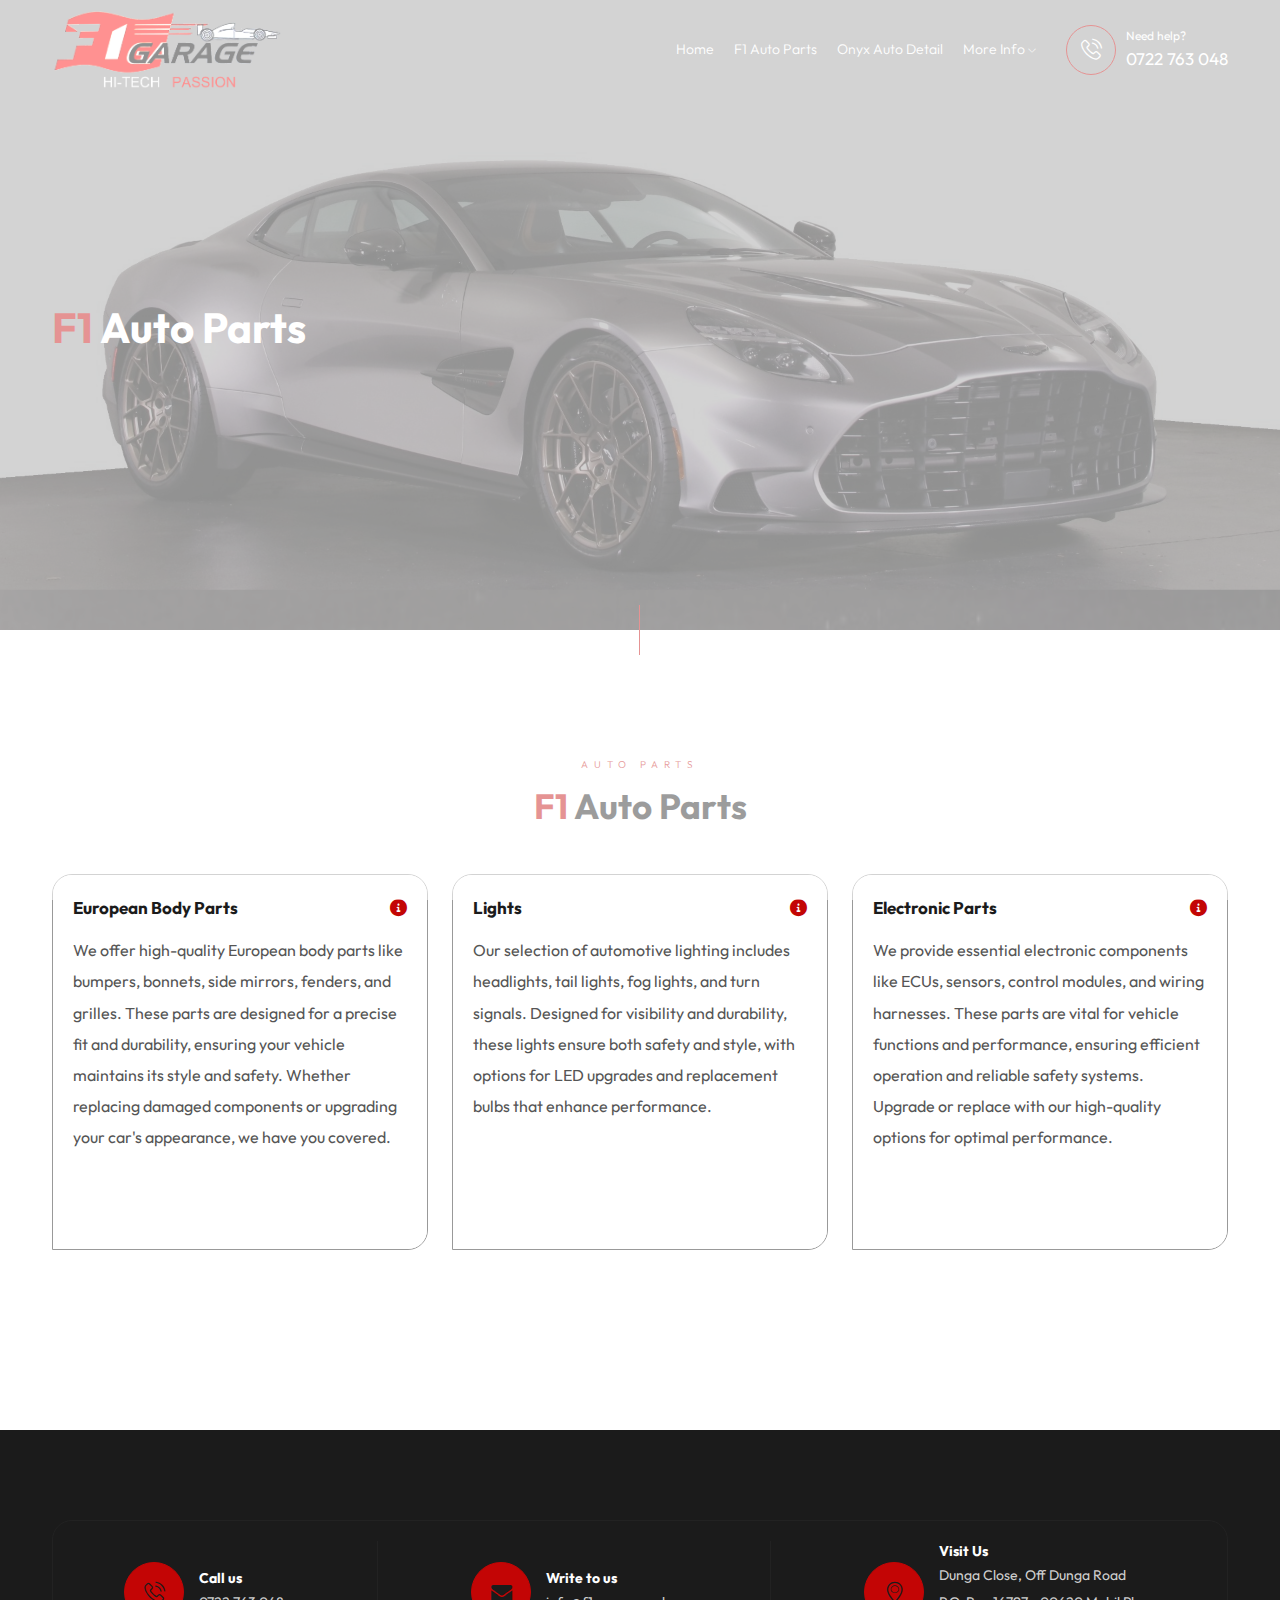
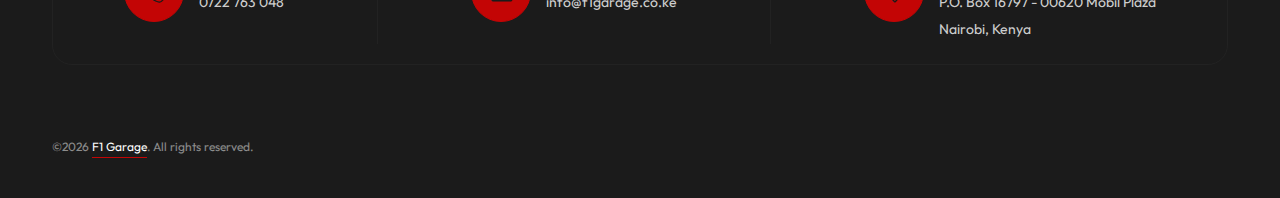
<file: services_three.html>
<!DOCTYPE html>
<html lang="en">

<head>
  <meta charset="utf-8">
  <meta http-equiv="X-UA-Compatible" content="IE=edge" />
  <meta name="viewport" content="width=device-width, initial-scale=1, maximum-scale=1" />
  <title>F1 Garage</title>
  <link rel="shortcut icon" href="assets/images/logo/favicon.png" />
  <link rel="stylesheet" href="https://fonts.googleapis.com/css2?family=Outfit:wght@300;400;500;600;700;800;900&display=swap">
  <link rel="stylesheet" href="assets/css/plugins.css" />
  <link rel="stylesheet" href="assets/css/style.css" />

  <style>
.car-item {
  position: relative;
  cursor: pointer;
  border: 1px solid #999;
}

.car-image-container {
  width: 100%;
  display: block;
  transition: opacity 0.3s ease-in-out;
  opacity: 0; /* Initially hide the image */
}

.car-text-container {
  position: absolute;
  top: 0;
  left: 0;
  width: 100%;
  height: 100%;
  background-color: rgba(255, 255, 255, 0.9);
  padding: 20px;
  display: block; /* Make text visible by default */
  overflow-y: auto;
  box-sizing: border-box;
}

/* On hover (for larger screens) */
.car-item:hover .car-image-container {
  opacity: 1; /* Show the image on hover */
}

.car-item:hover .car-text-container {
  display: none; /* Hide the text when hovering */
}

@media (max-width: 768px) {
  .car-item.active .car-image-container {
    opacity: 1; /* Reveal the image when active on mobile */
  }

  .car-item.active .car-text-container {
    display: none; /* Hide the text when active on mobile */
  }
}

  </style>
</head>

<body>
  <!-- Preloader -->
  <div class="preloader-bg"></div>
  <div id="preloader">
    <div id="preloader-status">
      <div class="preloader-position loader"> <span></span> </div>
    </div>
  </div>
  <!-- Progress scroll totop -->
  <div class="progress-wrap cursor-pointer">
    <svg class="progress-circle svg-content" width="100%" height="100%" viewBox="-1 -1 102 102">
      <path d="M50,1 a49,49 0 0,1 0,98 a49,49 0 0,1 0,-98" />
    </svg>
  </div>
  <!-- Navbar -->
  <nav class="navbar navbar-expand-lg">
    <div class="container">
      <!-- Logo -->
      <div class="logo-wrapper">
        <a class="logo" href="index.html"> <img src="assets/images/logo/logo-light.png" class="logo-img" alt="F1 Garage"> </a>
        <!-- <a class="logo" href="index.html"><h2>F1 Garage<span>x</span></h2></a> -->
      </div>
      <!-- Button -->
      <button class="navbar-toggler" type="button" data-bs-toggle="collapse" data-bs-target="#navbar" aria-controls="navbar" aria-expanded="false" aria-label="Toggle navigation"> <span class="navbar-toggler-icon"><i class="fa-solid fa-bars"></i></span> </button>
      <!-- Menu -->
      <div class="collapse navbar-collapse" id="navbar">
        <ul class="navbar-nav ms-auto">
          <li class="nav-item"><a class="nav-link" href="index.html">Home</a></li>
          <li class="nav-item"><a class="nav-link" href="services_three.html">F1 Auto Parts</a></li>
          <li class="nav-item"><a class="nav-link" href="services_two.html">Onyx Auto Detail</a></li>
          <li class="nav-item dropdown"> <a class="nav-link dropdown-toggle" href="#" role="button" data-bs-toggle="dropdown" data-bs-auto-close="outside" aria-expanded="false">More Info <i class="ti-angle-down"></i></a>
            <ul class="dropdown-menu">
              <li><a href="about.html" class="dropdown-item"><span>About Us</span></a></li>
              <!-- <li><a href="services.html" class="dropdown-item"><span>Services</span></a></li> 
              <li><a href="services_two.html" class="dropdown-item"><span>Onyx Auto Detail</span></a></li> -->
              <li><a href="contact.html" class="dropdown-item"><span>Contact Us</span></a></li>
            </ul>
          </li>
        </ul>
        <div class="navbar-right">
          <div class="wrap">
            <div class="icon"> <i class="flaticon-phone-call"></i> </div>
            <div class="text">
              <p>Need help?</p>
              <h5><a href="tel:0722763048">0722 763 048</a></h5>
            </div>
          </div>
        </div>
      </div>
    </div>
  </nav>
  <!-- Header Banner -->
  <section class="banner-header section-padding bg-img" data-overlay-dark="4" data-background="assets/images/onyx/01g.jpg">
    <div class="v-middle">
      <div class="container">
        <div class="row">
          <div class="col-md-12">
            <h6></h6>
            <h1><span>F1</span> Auto Parts</h1>
          </div>
        </div>
      </div>
    </div>
  </section>
  <!-- divider line -->
  <div class="line-vr-section"></div>
<!-- F1 Auto Parts -->
<section class="car-types1 section-padding">
  <div class="container">
    <div class="row">
      <div class="col-md-12 text-center mb-30">
        <div class="section-subtitle">Auto Parts</div>
        <div class="section-title"><span>F1</span> Auto Parts</div>
      </div>
    </div>
    <div class="row">
      <!-- Service 1: European Body Parts -->
      <div class="col-lg-4 col-md-6 mb-30">
        <div class="item mb-30 car-item">
          <div class="car-image-container">
            <img src="assets/images/autoparts/01.jpg" class="img-fluid" alt="European Body Parts">
          </div>
          <div class="car-text-container">
            <div class="description">
              <h5 class="d-flex justify-content-between">European Body Parts <span><i class="fas fa-info-circle"></i></span></h5>
              <p>We offer high-quality European body parts like bumpers, bonnets, side mirrors, fenders, and grilles. These parts are designed for a precise fit and durability, ensuring your vehicle maintains its style and safety. Whether replacing damaged components or upgrading your car's appearance, we have you covered.</p>
            </div>
          </div>
        </div>
      </div>

      <!-- Service 2: Lights -->
      <div class="col-lg-4 col-md-6 mb-30">
        <div class="item mb-30 car-item">
          <div class="car-image-container">
            <img src="assets/images/autoparts/02.jpg" class="img-fluid" alt="Lights">
          </div>
          <div class="car-text-container">
            <div class="description">
              <h5 class="d-flex justify-content-between">Lights <span><i class="fas fa-info-circle"></i></span></h5>
              <p>Our selection of automotive lighting includes headlights, tail lights, fog lights, and turn signals. Designed for visibility and durability, these lights ensure both safety and style, with options for LED upgrades and replacement bulbs that enhance performance.</p>
            </div>
          </div>
        </div>
      </div>

      <!-- Service 3: Electronic Parts -->
      <div class="col-lg-4 col-md-6 mb-30">
        <div class="item mb-30 car-item">
          <div class="car-image-container">
            <img src="assets/images/autoparts/03.jpg" class="img-fluid" alt="Electronic Parts">
          </div>
          <div class="car-text-container">
            <div class="description">
              <h5 class="d-flex justify-content-between">Electronic Parts <span><i class="fas fa-info-circle"></i></span></h5>
              <p>We provide essential electronic components like ECUs, sensors, control modules, and wiring harnesses. These parts are vital for vehicle functions and performance, ensuring efficient operation and reliable safety systems. Upgrade or replace with our high-quality options for optimal performance.</p>
            </div>
          </div>
        </div>
      </div>

    </div>
  </div>
</section>

  <!-- Footer -->
  <footer class="footer clearfix">
    <div class="container">
      <!-- first footer -->
      <div class="first-footer">
        <div class="row">
          <div class="col-md-12">
            <div class="links dark footer-contact-links">
              <div class="footer-contact-links-wrapper">
                <div class="footer-contact-link-wrapper">
                  <div class="image-wrapper footer-contact-link-icon">
                    <div class="icon-footer"> <i class="flaticon-phone-call"></i> </div>
                  </div>
                  <div class="footer-contact-link-content">
                    <h6>Call us</h6>
                    <p>0722 763 048</p>
                  </div>
                </div>
                <div class="footer-contact-links-divider"></div>
                <div class="footer-contact-link-wrapper">
                  <a data-bs-toggle="modal" data-bs-target="#exampleModal" data-bs-whatever="@mdo" href="#0">
                    <div class="image-wrapper footer-contact-link-icon">
                      <div class="icon-footer"> <i class="omfi-envelope"></i> </div>
                    </div>
                  </a>
                  <a data-bs-toggle="modal" data-bs-target="#exampleModal" data-bs-whatever="@mdo" href="#0">
                    <div class="footer-contact-link-content">
                      <h6>Write to us</h6>
                      <p>info@f1garage.co.ke</p>
                    </div>
                  </a>
                </div>
                <div class="footer-contact-links-divider"></div>
                <div class="footer-contact-link-wrapper">
                  <div class="image-wrapper footer-contact-link-icon">
                    <a href="https://maps.app.goo.gl/qccTfLsb2jj5j7Za7" target="_blank">
                    <div class="icon-footer"> <i class="omfi-location"></i> </div>
                  </div>
                  <div class="footer-contact-link-content">
                    <h6>Visit Us</h6>
                    <p>Dunga Close, Off Dunga Road <br> P.O. Box 16797 - 00620 Mobil Plaza <br> Nairobi, Kenya</p></a>
                  </div>
                </div>
              </div>
            </div>
          </div>
        </div>
      </div>

      <!-- bottom footer -->
      <div class="bottom-footer-text">
        <div class="row copyright">
          <div class="col-md-12">
            <p class="mb-0">&copy;<span id="year"></span> <a href="#">F1 Garage</a>. All rights reserved.</p>
          </div>
        </div>
      </div>
    </div>
  </footer>

  <!-- Message Us Popup -->
  <div class="modal fade" id="vid_01" tabindex="-1" aria-labelledby="exampleModalLabel" aria-hidden="true">
    <div class="modal-dialog modal-lg">
      <div class="modal-content">
        <div class="modal-header">
          <h5 class="modal-title" id="exampleModalLabel">Interior Steam Detail</h5>
          <button type="button" class="btn-close" data-bs-dismiss="modal" aria-label="Close"></button>
        </div>
        <div class="modal-body">
          <div class="booking-box">
            <div class="booking-inner clearfix">
              <!-- Video player -->
              <video id="videoPlayer" class="img-fluid" controls>
                <source src="assets/videos/01.mp4" type="video/mp4">
                Your browser does not support the video tag.
              </video>
            </div>
          </div>
        </div>
      </div>
    </div>
  </div>


  <!-- Message Us Popup -->
  <div class="modal fade" id="exampleModal" tabindex="-1" aria-labelledby="exampleModalLabel" aria-hidden="true">
    <div class="modal-dialog modal-lg">
      <div class="modal-content">
        <div class="modal-header">
          <h5 class="modal-title" id="exampleModalLabel">Get in touch</h5>
          <button type="button" class="btn-close" data-bs-dismiss="modal" aria-label="Close"></button>
        </div>
        <div class="modal-body">
          <div class="booking-box">
            <div class="booking-inner clearfix">
              <form xclass="contact__form" action="https://formsubmit.co/f1garage@yahoo.com" method="POST" target="_blank">
                <!-- form message -->
                <div class="row">
                  <div class="col-12">
                    <div class="alert alert-success contact__msg" style="display: none" role="alert"> Your message was sent successfully. </div>
                  </div>
                </div>
                <!-- form elements -->
                <div class="row">
                  <div class="col-md-6 form-group">
                    <input name="name" type="text" placeholder="Your Name *" required>
                  </div>
                  <div class="col-md-6 form-group">
                    <input name="email" type="email" placeholder="Your Email *" required>
                  </div>
                  <div class="col-md-6 form-group">
                    <input name="phone" type="text" placeholder="Your Number *" required>
                  </div>
                  <div class="col-md-6 form-group">
                    <input name="subject" type="text" placeholder="Subject *" required>
                  </div>
                  <div class="col-md-12 form-group">
                    <textarea name="message" id="message" cols="30" rows="4" placeholder="Message *" required></textarea>
                  </div>
                  <div class="col-md-12">
                    <input name="submit" type="submit" value="Send Message">
                  </div>
                </div>
              </form>
            </div>
          </div>
        </div>
      </div>
    </div>
  </div>


<!-- More Details Popup -->
<div class="modal fade" id="more-details" tabindex="-1" aria-labelledby="exampleModalLabel" aria-hidden="true">
  <div class="modal-dialog modal-fullscreen">
    <div class="modal-content">
      <div class="modal-header">
        <h5 class="modal-title" id="exampleModalLabel">More Details</h5>
        <button type="button" class="btn-close" data-bs-dismiss="modal" aria-label="Close"></button>
      </div>
      <div class="modal-body p-0">
        <img src="assets/images/onyx/0111.jpg" alt="Full Image" class="img-fluid xxw-100 xxh-100 object-fit-cover">
      </div>
    </div>
  </div>
</div>

  <!-- jQuery -->
  <script src="assets/javascript/jquery-3.7.1.min.js"></script>
  <script src="assets/javascript/jquery-migrate-3.4.1.min.js"></script>
  <script src="assets/javascript/modernizr-2.6.2.min.js"></script>
  <script src="assets/javascript/imagesloaded.pkgd.min.js"></script>
  <script src="assets/javascript/jquery.isotope.v3.0.2.js"></script>
  <script src="assets/javascript/popper.min.js"></script>
  <script src="assets/javascript/bootstrap.min.js"></script>
  <script src="assets/javascript/scrollIt.min.js"></script>
  <script src="assets/javascript/jquery.waypoints.min.js"></script>
  <script src="assets/javascript/owl.carousel.min.js"></script>
  <script src="assets/javascript/jquery.stellar.min.js"></script>
  <script src="assets/javascript/jquery.magnific-popup.js"></script>
  <script src="assets/javascript/select2.js"></script>
  <script src="assets/javascript/datepicker.js"></script>
  <script src="assets/javascript/YouTubePopUp.js"></script>
  <script src="assets/javascript/vegas.slider.min.js"></script>
  <script src="assets/javascript/custom.js"></script>

  <!-- Vegas Background Slideshow (vegas.slider kenburns) -->
  <script>
    $(document).ready(function() {
      document.getElementById('year').textContent = new Date().getFullYear();
    });
  </script>

<script>
document.addEventListener('DOMContentLoaded', function() {
  const carItems = document.querySelectorAll('.car-item');

  carItems.forEach(item => {
    // Handle click event for mobile (screen width <= 768px)
    item.addEventListener('click', function(event) {
      if (window.innerWidth <= 768) { // Only on mobile devices
        // We check if the target is the image or the text container
        const isImageClicked = event.target.closest('.car-image-container');
        const isTextClicked = event.tar  // Event listener for when the modal is closed
  var myModal = document.getElementById('vid_01');
  myModal.addEventListener('hidden.bs.modal', function () {
    var video = document.getElementById('videoPlayer');
    video.pause(); // Pause the video when the modal is closed
    video.currentTime = 0; // Optional: Reset the video to the start
  });get.closest('.car-text-container');
        
        // If the click happens anywhere inside the item, toggle the active state
        if (isImageClicked || isTextClicked) {
          // Toggling the active class ensures we alternate between image and text
          item.classList.toggle('active');
        }
      }
    });
  });


  // Event listener for when the modal is closed
  var myModal = document.getElementById('vid_01');
  myModal.addEventListener('hidden.bs.modal', function () {
    var video = document.getElementById('videoPlayer');
    video.pause(); // Pause the video when the modal is closed
    video.currentTime = 0; // Optional: Reset the video to the start
  });
});
</script>

</body>

</html>
</file>
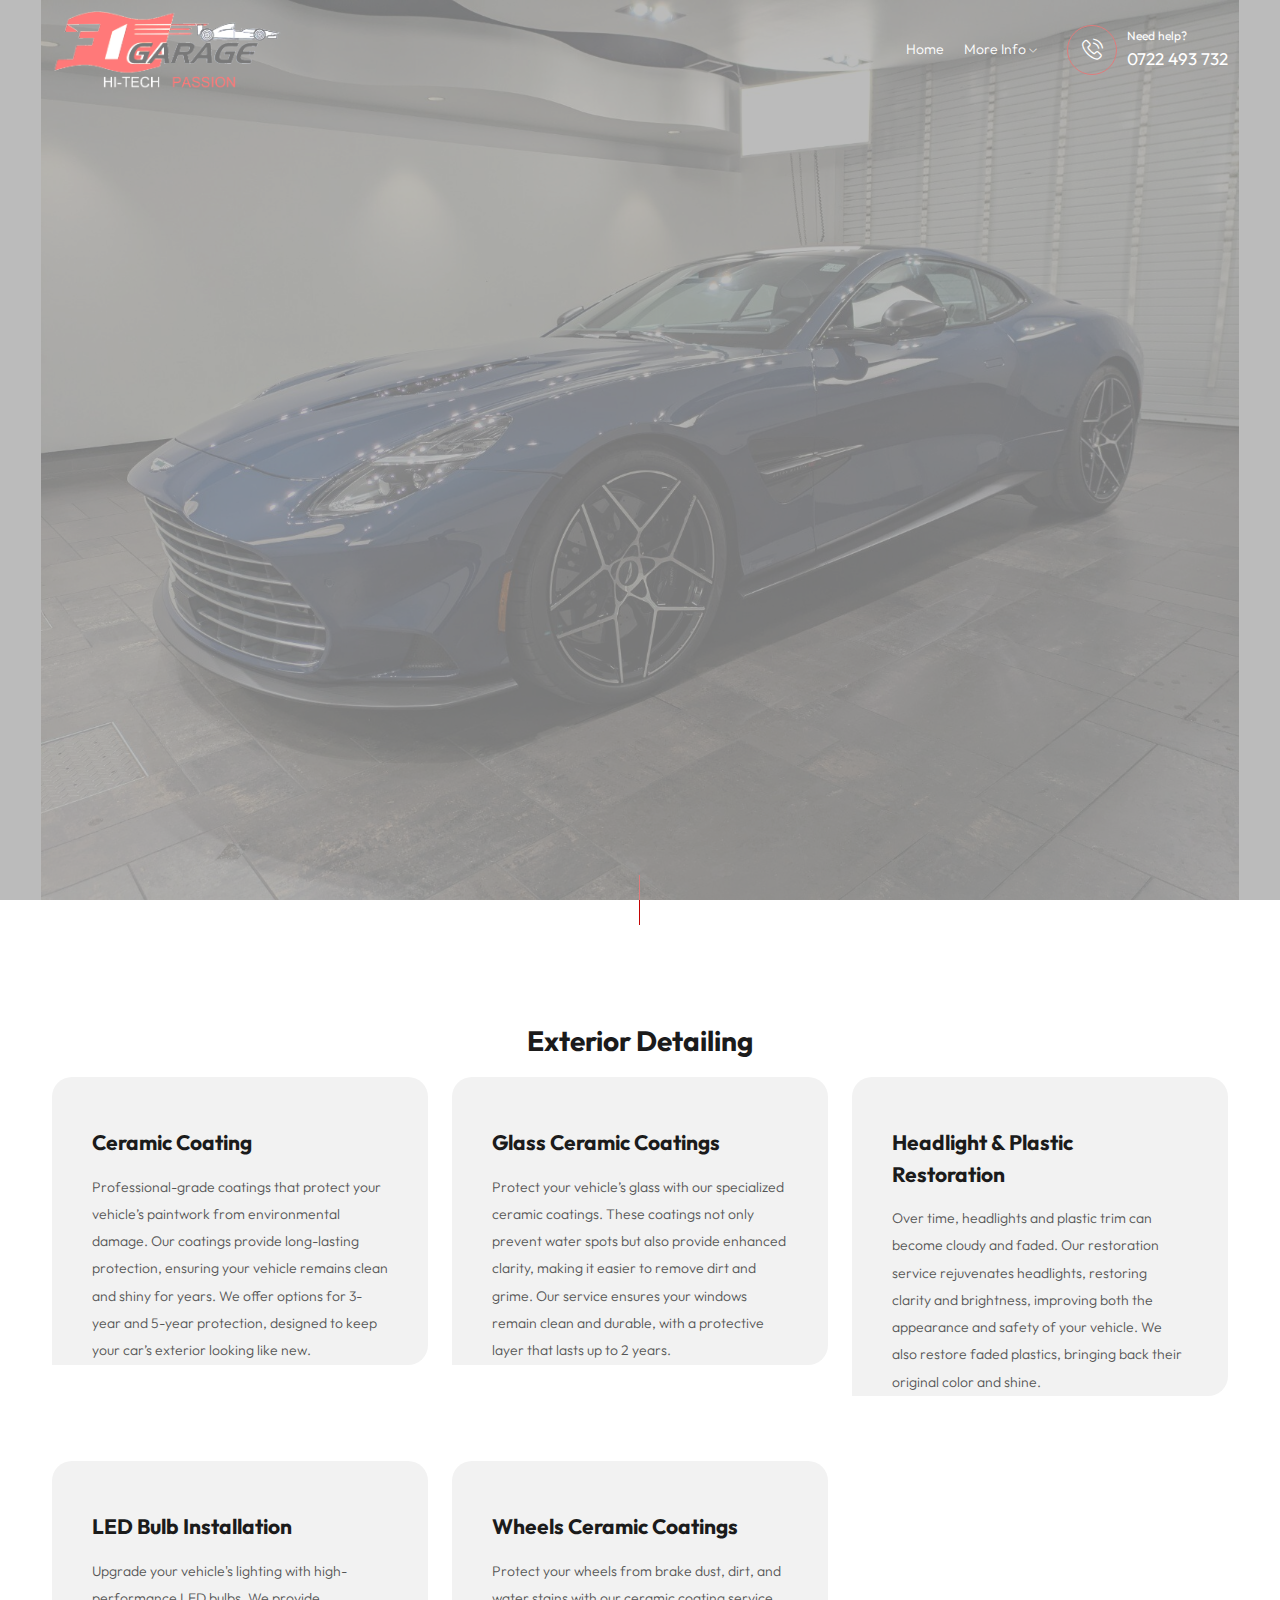
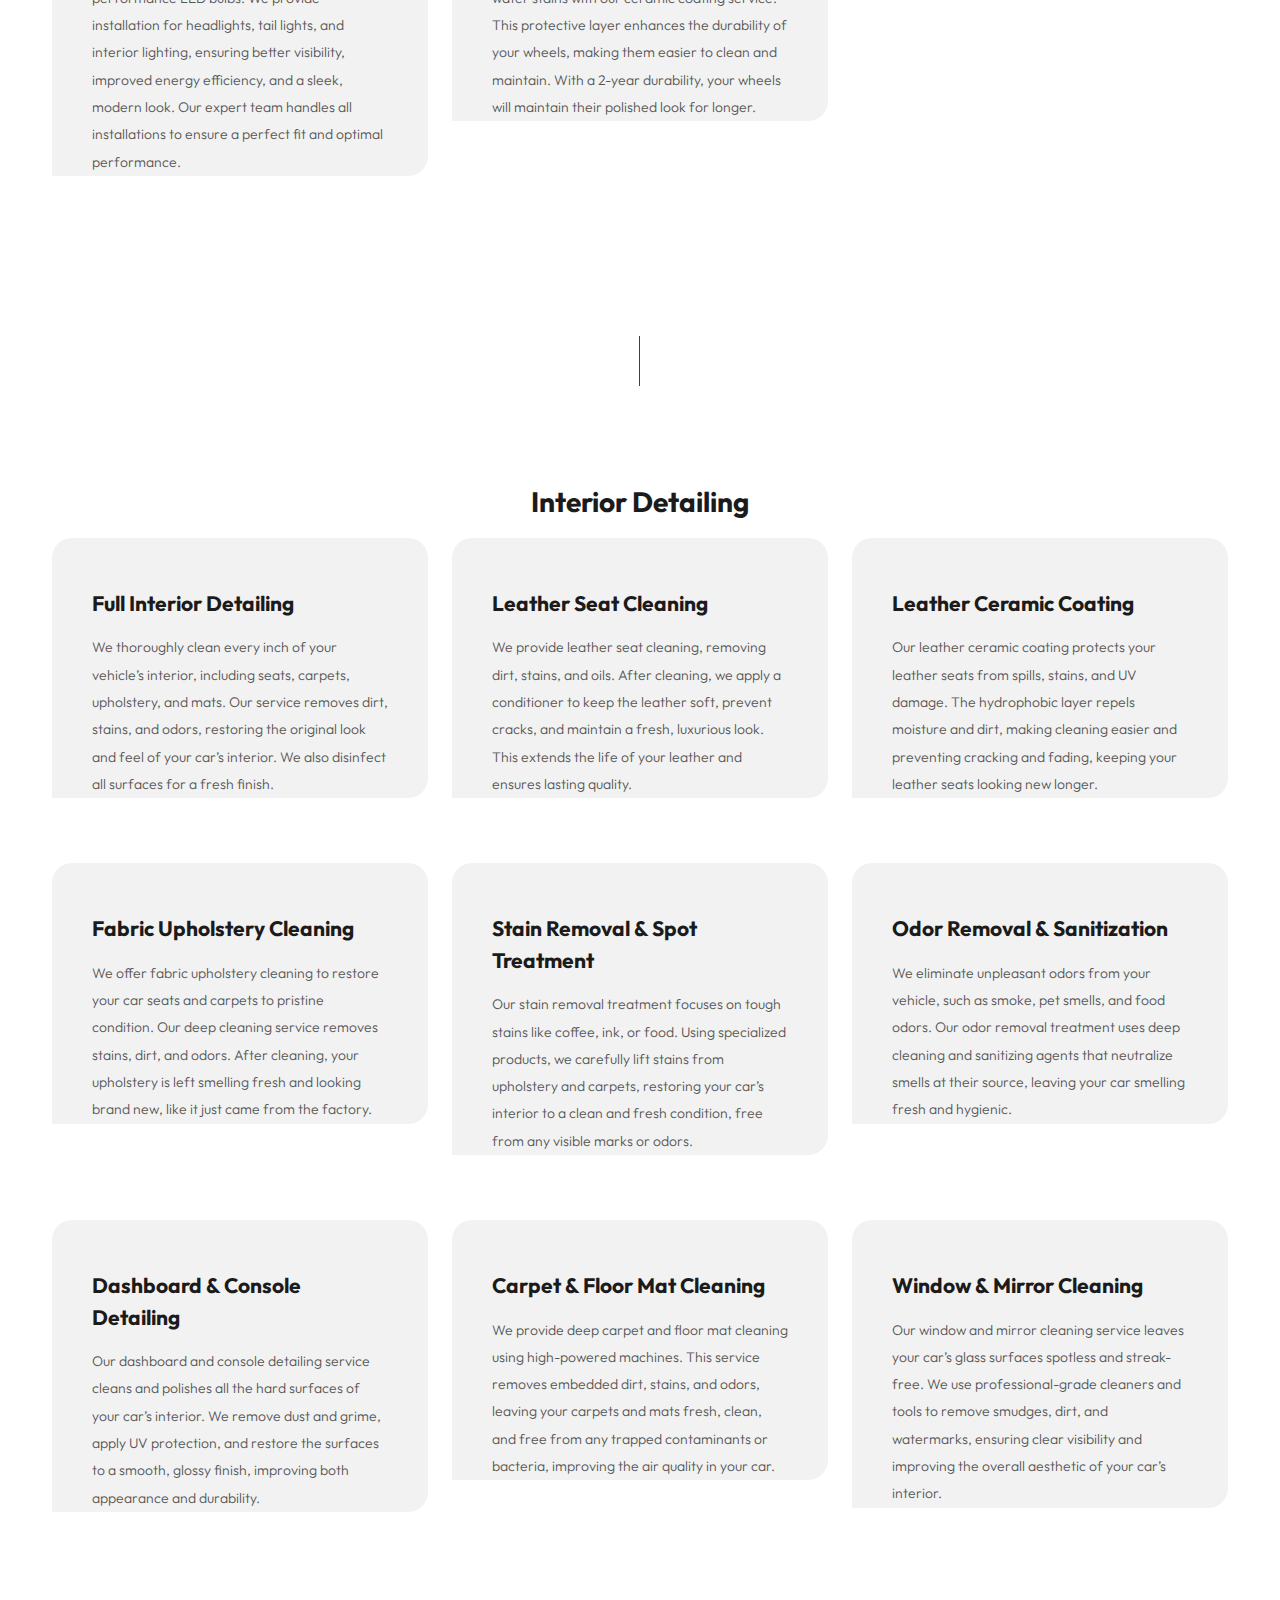
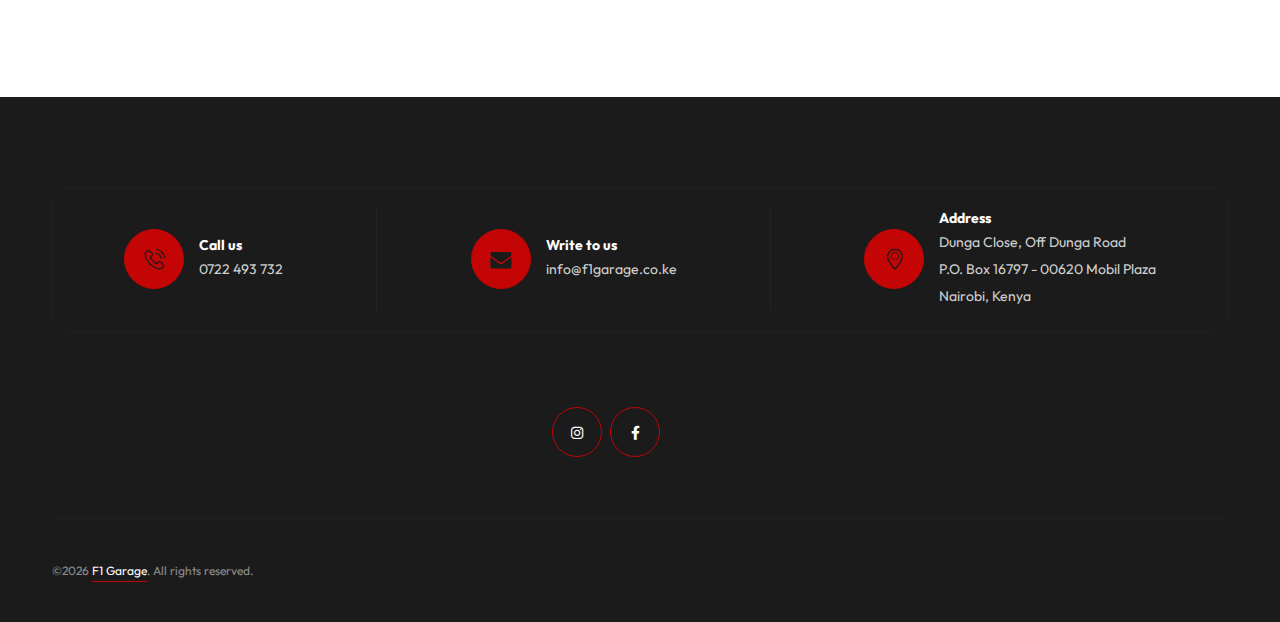
<file: services_two (another copy).html>
<!DOCTYPE html>
<html lang="en">

<head>
  <meta charset="utf-8">
  <meta http-equiv="X-UA-Compatible" content="IE=edge" />
  <meta name="viewport" content="width=device-width, initial-scale=1, maximum-scale=1" />
  <title>F1 Garage</title>
  <link rel="shortcut icon" href="assets/images/logo/favicon.png" />
  <link rel="stylesheet" href="https://fonts.googleapis.com/css2?family=Outfit:wght@300;400;500;600;700;800;900&display=swap">
  <link rel="stylesheet" href="assets/css/plugins.css" />
  <link rel="stylesheet" href="assets/css/style.css" />
</head>

<body>
  <!-- Preloader -->
  <div class="preloader-bg"></div>
  <div id="preloader">
    <div id="preloader-status">
      <div class="preloader-position loader"> <span></span> </div>
    </div>
  </div>
  <!-- Progress scroll totop -->
  <div class="progress-wrap cursor-pointer">
    <svg class="progress-circle svg-content" width="100%" height="100%" viewBox="-1 -1 102 102">
      <path d="M50,1 a49,49 0 0,1 0,98 a49,49 0 0,1 0,-98" />
    </svg>
  </div>
  <!-- Navbar -->
  <nav class="navbar navbar-expand-lg">
    <div class="container">
      <!-- Logo -->
      <div class="logo-wrapper">
        <a class="logo" href="index.html"> <img src="assets/images/logo/logo-light.png" class="logo-img" alt="F1 Garage"> </a>
        <!-- <a class="logo" href="index.html"><h2>F1 Garage<span>x</span></h2></a> -->
      </div>
      <!-- Button -->
      <button class="navbar-toggler" type="button" data-bs-toggle="collapse" data-bs-target="#navbar" aria-controls="navbar" aria-expanded="false" aria-label="Toggle navigation"> <span class="navbar-toggler-icon"><i class="fa-solid fa-bars"></i></span> </button>
      <!-- Menu -->
      <div class="collapse navbar-collapse" id="navbar">
        <ul class="navbar-nav ms-auto">
          <li class="nav-item"><a class="nav-link" href="index.html">Home</a></li>
          <li class="nav-item dropdown"> <a class="nav-link dropdown-toggle" href="#" role="button" data-bs-toggle="dropdown" data-bs-auto-close="outside" aria-expanded="false">More Info <i class="ti-angle-down"></i></a>
            <ul class="dropdown-menu">
              <li><a href="about.html" class="dropdown-item"><span>About Us</span></a></li>
              <li><a href="services.html" class="dropdown-item"><span>Services</span></a></li>
              <li><a href="services_two.html" class="dropdown-item"><span>Onyx Auto Detail</span></a></li>
              <li><a href="contact.html" class="dropdown-item"><span>Contact Us</span></a></li>              
            </ul>
          </li>
        </ul>
        <div class="navbar-right">
          <div class="wrap">
            <div class="icon"> <i class="flaticon-phone-call"></i> </div>
            <div class="text">
              <p>Need help?</p>
              <h5><a href="tel:0722763048">0722 493 732</a></h5>
            </div>
          </div>
        </div>
      </div>
    </div>
  </nav>
  <!-- Header Banner -->
<section class="banner-header section-padding bg-img" data-overlay-dark="5" data-background="assets/images/onyx/01.jpg" style="height: 100vh; background-size: contain; background-position: center; background-repeat: no-repeat;">
  <!--
  <div class="v-middle">
    <div class="container">
      <div class="row">
        <div class="col-md-12 text-center">
          <h6>What We Do</h6>
          <h1><span>Onyx</span> Auto Detail</h1>
        </div>
      </div>
    </div>
  </div> -->
</section>
  <!-- divider line -->
  <div class="line-vr-section"></div>
<!-- Services 1 -->
<section class="services1 section-padding">
  <div class="container">
    <div class="row">
      <h3 class="text-center">Exterior Detailing</h3>
      <!-- Service 1 -->
      <div class="col-lg-4 col-md-6 mb-45">
        <div class="item">
          <div class="text">
            <h5>Ceramic Coating</h5>
            <p>Professional-grade coatings that protect your vehicle’s paintwork from environmental damage. Our coatings provide long-lasting protection, ensuring your vehicle remains clean and shiny for years. We offer options for 3-year and 5-year protection, designed to keep your car’s exterior looking like new.</p>
          </div>
        </div>
      </div>
      <!-- Service 2 -->
      <div class="col-lg-4 col-md-6 mb-45">
        <div class="item">
          <div class="text">
            <h5>Glass Ceramic Coatings</h5>
            <p>Protect your vehicle’s glass with our specialized ceramic coatings. These coatings not only prevent water spots but also provide enhanced clarity, making it easier to remove dirt and grime. Our service ensures your windows remain clean and durable, with a protective layer that lasts up to 2 years.</p>
          </div>
        </div>
      </div>
      <!-- Service 3 -->
      <div class="col-lg-4 col-md-6 mb-45">
        <div class="item">
          <div class="text">
            <h5>Headlight & Plastic Restoration</h5>
            <p>Over time, headlights and plastic trim can become cloudy and faded. Our restoration service rejuvenates headlights, restoring clarity and brightness, improving both the appearance and safety of your vehicle. We also restore faded plastics, bringing back their original color and shine.</p>
          </div>
        </div>
      </div>
      <!-- Service 4 -->
      <div class="col-lg-4 col-md-6 mb-45">
        <div class="item">
          <div class="text">
            <h5>LED Bulb Installation</h5>
            <p>Upgrade your vehicle's lighting with high-performance LED bulbs. We provide installation for headlights, tail lights, and interior lighting, ensuring better visibility, improved energy efficiency, and a sleek, modern look. Our expert team handles all installations to ensure a perfect fit and optimal performance.</p>
          </div>
        </div>
      </div>
      <!-- Service 5 -->
      <div class="col-lg-4 col-md-6 mb-45">
        <div class="item">
          <div class="text">
            <h5>Wheels Ceramic Coatings</h5>
            <p>Protect your wheels from brake dust, dirt, and water stains with our ceramic coating service. This protective layer enhances the durability of your wheels, making them easier to clean and maintain. With a 2-year durability, your wheels will maintain their polished look for longer.</p>
          </div>
        </div>
      </div>
    </div>
  </div>
</section>

<div class="line-vr-section"></div>
<!-- Services 1 -->
<section class="services1 section-padding">
  <div class="container">
    <div class="row">
      <h3 class="text-center">Interior Detailing</h3>
      
      <!-- Service 1 -->
      <div class="col-lg-4 col-md-6 mb-45">
        <div class="item">
          <div class="text">
            <h5>Full Interior Detailing</h5>
            <p>We thoroughly clean every inch of your vehicle’s interior, including seats, carpets, upholstery, and mats. Our service removes dirt, stains, and odors, restoring the original look and feel of your car’s interior. We also disinfect all surfaces for a fresh finish.</p>
          </div>
        </div>
      </div>

      <!-- Service 2 -->
      <div class="col-lg-4 col-md-6 mb-45">
        <div class="item">
          <div class="text">
            <h5>Leather Seat Cleaning</h5>
            <p>We provide leather seat cleaning, removing dirt, stains, and oils. After cleaning, we apply a conditioner to keep the leather soft, prevent cracks, and maintain a fresh, luxurious look. This extends the life of your leather and ensures lasting quality.</p>
          </div>
        </div>
      </div>

      <!-- Service 3 -->
      <div class="col-lg-4 col-md-6 mb-45">
        <div class="item">
          <div class="text">
            <h5>Leather Ceramic Coating</h5>
            <p>Our leather ceramic coating protects your leather seats from spills, stains, and UV damage. The hydrophobic layer repels moisture and dirt, making cleaning easier and preventing cracking and fading, keeping your leather seats looking new longer.</p>
          </div>
        </div>
      </div>

      <!-- Service 4 -->
      <div class="col-lg-4 col-md-6 mb-45">
        <div class="item">
          <div class="text">
            <h5>Fabric Upholstery Cleaning</h5>
            <p>We offer fabric upholstery cleaning to restore your car seats and carpets to pristine condition. Our deep cleaning service removes stains, dirt, and odors. After cleaning, your upholstery is left smelling fresh and looking brand new, like it just came from the factory.</p>
          </div>
        </div>
      </div>

      <!-- Service 5 -->
      <div class="col-lg-4 col-md-6 mb-45">
        <div class="item">
          <div class="text">
            <h5>Stain Removal & Spot Treatment</h5>
            <p>Our stain removal treatment focuses on tough stains like coffee, ink, or food. Using specialized products, we carefully lift stains from upholstery and carpets, restoring your car’s interior to a clean and fresh condition, free from any visible marks or odors.</p>
          </div>
        </div>
      </div>

      <!-- Service 6 -->
      <div class="col-lg-4 col-md-6 mb-45">
        <div class="item">
          <div class="text">
            <h5>Odor Removal & Sanitization</h5>
            <p>We eliminate unpleasant odors from your vehicle, such as smoke, pet smells, and food odors. Our odor removal treatment uses deep cleaning and sanitizing agents that neutralize smells at their source, leaving your car smelling fresh and hygienic.</p>
          </div>
        </div>
      </div>

      <!-- Service 7 -->
      <div class="col-lg-4 col-md-6 mb-45">
        <div class="item">
          <div class="text">
            <h5>Dashboard & Console Detailing</h5>
            <p>Our dashboard and console detailing service cleans and polishes all the hard surfaces of your car’s interior. We remove dust and grime, apply UV protection, and restore the surfaces to a smooth, glossy finish, improving both appearance and durability.</p>
          </div>
        </div>
      </div>

      <!-- Service 8 -->
      <div class="col-lg-4 col-md-6 mb-45">
        <div class="item">
          <div class="text">
            <h5>Carpet & Floor Mat Cleaning</h5>
            <p>We provide deep carpet and floor mat cleaning using high-powered machines. This service removes embedded dirt, stains, and odors, leaving your carpets and mats fresh, clean, and free from any trapped contaminants or bacteria, improving the air quality in your car.</p>
          </div>
        </div>
      </div>

      <!-- Service 9 -->
      <div class="col-lg-4 col-md-6 mb-45">
        <div class="item">
          <div class="text">
            <h5>Window & Mirror Cleaning</h5>
            <p>Our window and mirror cleaning service leaves your car’s glass surfaces spotless and streak-free. We use professional-grade cleaners and tools to remove smudges, dirt, and watermarks, ensuring clear visibility and improving the overall aesthetic of your car’s interior.</p>
          </div>
        </div>
      </div>

    </div>
  </div>
</section>


  <!-- Footer -->
  <footer class="footer clearfix">
    <div class="container">
      <!-- first footer -->
      <div class="first-footer">
        <div class="row">
          <div class="col-md-12">
            <div class="links dark footer-contact-links">
              <div class="footer-contact-links-wrapper">
                <div class="footer-contact-link-wrapper">
                  <div class="image-wrapper footer-contact-link-icon">
                    <div class="icon-footer"> <i class="flaticon-phone-call"></i> </div>
                  </div>
                  <div class="footer-contact-link-content">
                    <h6>Call us</h6>
                    <p>0722 493 732</p>
                  </div>
                </div>
                <div class="footer-contact-links-divider"></div>
                <div class="footer-contact-link-wrapper">
                  <a data-bs-toggle="modal" data-bs-target="#exampleModal" data-bs-whatever="@mdo" href="#0">
                  <div class="image-wrapper footer-contact-link-icon">
                    <div class="icon-footer"> <i class="omfi-envelope"></i> </div>
                  </div>
                  </a>
                  <a data-bs-toggle="modal" data-bs-target="#exampleModal" data-bs-whatever="@mdo" href="#0">
                  <div class="footer-contact-link-content">
                    <h6>Write to us</h6>
                    <p>info@f1garage.co.ke</p>
                  </div></a>
                </div>
                <div class="footer-contact-links-divider"></div>
                <div class="footer-contact-link-wrapper">
                  <div class="image-wrapper footer-contact-link-icon">
                    <div class="icon-footer"> <i class="omfi-location"></i> </div>
                  </div>
                  <div class="footer-contact-link-content">
                    <h6>Address</h6>
                    <p>Dunga Close, Off Dunga Road <br> P.O. Box 16797 - 00620 Mobil Plaza <br> Nairobi, Kenya</p>
                  </div>
                </div>
              </div>
            </div>
          </div>
        </div>
      </div>
      <!-- second footer -->
      <div class="second-footer">
        <div class="row">
          <div class="col-md-5"></div>
          <!-- about & social icons -->
          <div class="col-md-6 widget-area">
            <div class="widget clearfix">
              <!-- <div class="footer-logo"><img src="assets/images/logo/logo-light.png" alt=""></div> -->
              <div class="widget-text">
                <!--<p>Our Socials:</p>-->
                <div class="social-icons">
                  <ul class="list-inline">
                    <li><a href="https://instagram.com/onyxautodetail" target="_blank"><i class="fa-brands fa-instagram"></i></a></li>
                    <li><a href="https://facebook.com/onyxautodetail/" target="_blank"><i class="fa-brands fa-facebook-f"></i></a></li>
                  </ul>
                </div>
              </div>
            </div>
          </div>
        </div>
      </div>
    
      <!-- bottom footer -->
      <div class="bottom-footer-text">
        <div class="row copyright">
          <div class="col-md-12">
            <p class="mb-0">&copy;<span id="year"></span> <a href="#">F1 Garage</a>. All rights reserved.</p>
          </div>
        </div>
      </div>
    </div>
  </footer>

    <!-- Message Us Popup -->
    <div class="modal fade" id="exampleModal" tabindex="-1" aria-labelledby="exampleModalLabel" aria-hidden="true">
        <div class="modal-dialog modal-lg">
            <div class="modal-content">
                <div class="modal-header">
                    <h5 class="modal-title" id="exampleModalLabel">Get in touch</h5>
                    <button type="button" class="btn-close" data-bs-dismiss="modal" aria-label="Close"></button>
                </div>
                <div class="modal-body">
                    <div class="booking-box">
                        <div class="booking-inner clearfix">
            <form xclass="contact__form" action="https://formsubmit.co/f1garage@yahoo.com" method="POST" target="_blank">
              <!-- form message -->
              <div class="row">
                <div class="col-12">
                  <div class="alert alert-success contact__msg" style="display: none" role="alert"> Your message was sent successfully. </div>
                </div>
              </div>
              <!-- form elements -->
              <div class="row">
                <div class="col-md-6 form-group">
                  <input name="name" type="text" placeholder="Your Name *" required>
                </div>
                <div class="col-md-6 form-group">
                  <input name="email" type="email" placeholder="Your Email *" required>
                </div>
                <div class="col-md-6 form-group">
                  <input name="phone" type="text" placeholder="Your Number *" required>
                </div>
                <div class="col-md-6 form-group">
                  <input name="subject" type="text" placeholder="Subject *" required>
                </div>
                <div class="col-md-12 form-group">
                  <textarea name="message" id="message" cols="30" rows="4" placeholder="Message *" required></textarea>
                </div>
                <div class="col-md-12">
                  <input name="submit" type="submit" value="Send Message">
                </div>
              </div>
            </form>
                        </div>
                    </div>
                </div>
            </div>
        </div>
    </div>

  <!-- jQuery -->
  <script src="assets/javascript/jquery-3.7.1.min.js"></script>
  <script src="assets/javascript/jquery-migrate-3.4.1.min.js"></script>
  <script src="assets/javascript/modernizr-2.6.2.min.js"></script>
  <script src="assets/javascript/imagesloaded.pkgd.min.js"></script>
  <script src="assets/javascript/jquery.isotope.v3.0.2.js"></script>
  <script src="assets/javascript/popper.min.js"></script>
  <script src="assets/javascript/bootstrap.min.js"></script>
  <script src="assets/javascript/scrollIt.min.js"></script>
  <script src="assets/javascript/jquery.waypoints.min.js"></script>
  <script src="assets/javascript/owl.carousel.min.js"></script>
  <script src="assets/javascript/jquery.stellar.min.js"></script>
  <script src="assets/javascript/jquery.magnific-popup.js"></script>
  <script src="assets/javascript/select2.js"></script>
  <script src="assets/javascript/datepicker.js"></script>
  <script src="assets/javascript/YouTubePopUp.js"></script>
  <script src="assets/javascript/vegas.slider.min.js"></script>
  <script src="assets/javascript/custom.js"></script>

  <!-- Vegas Background Slideshow (vegas.slider kenburns) -->
  <script>
    $(document).ready(function() {
      document.getElementById('year').textContent = new Date().getFullYear();
    });
  </script>
</body>

</html>
</file>
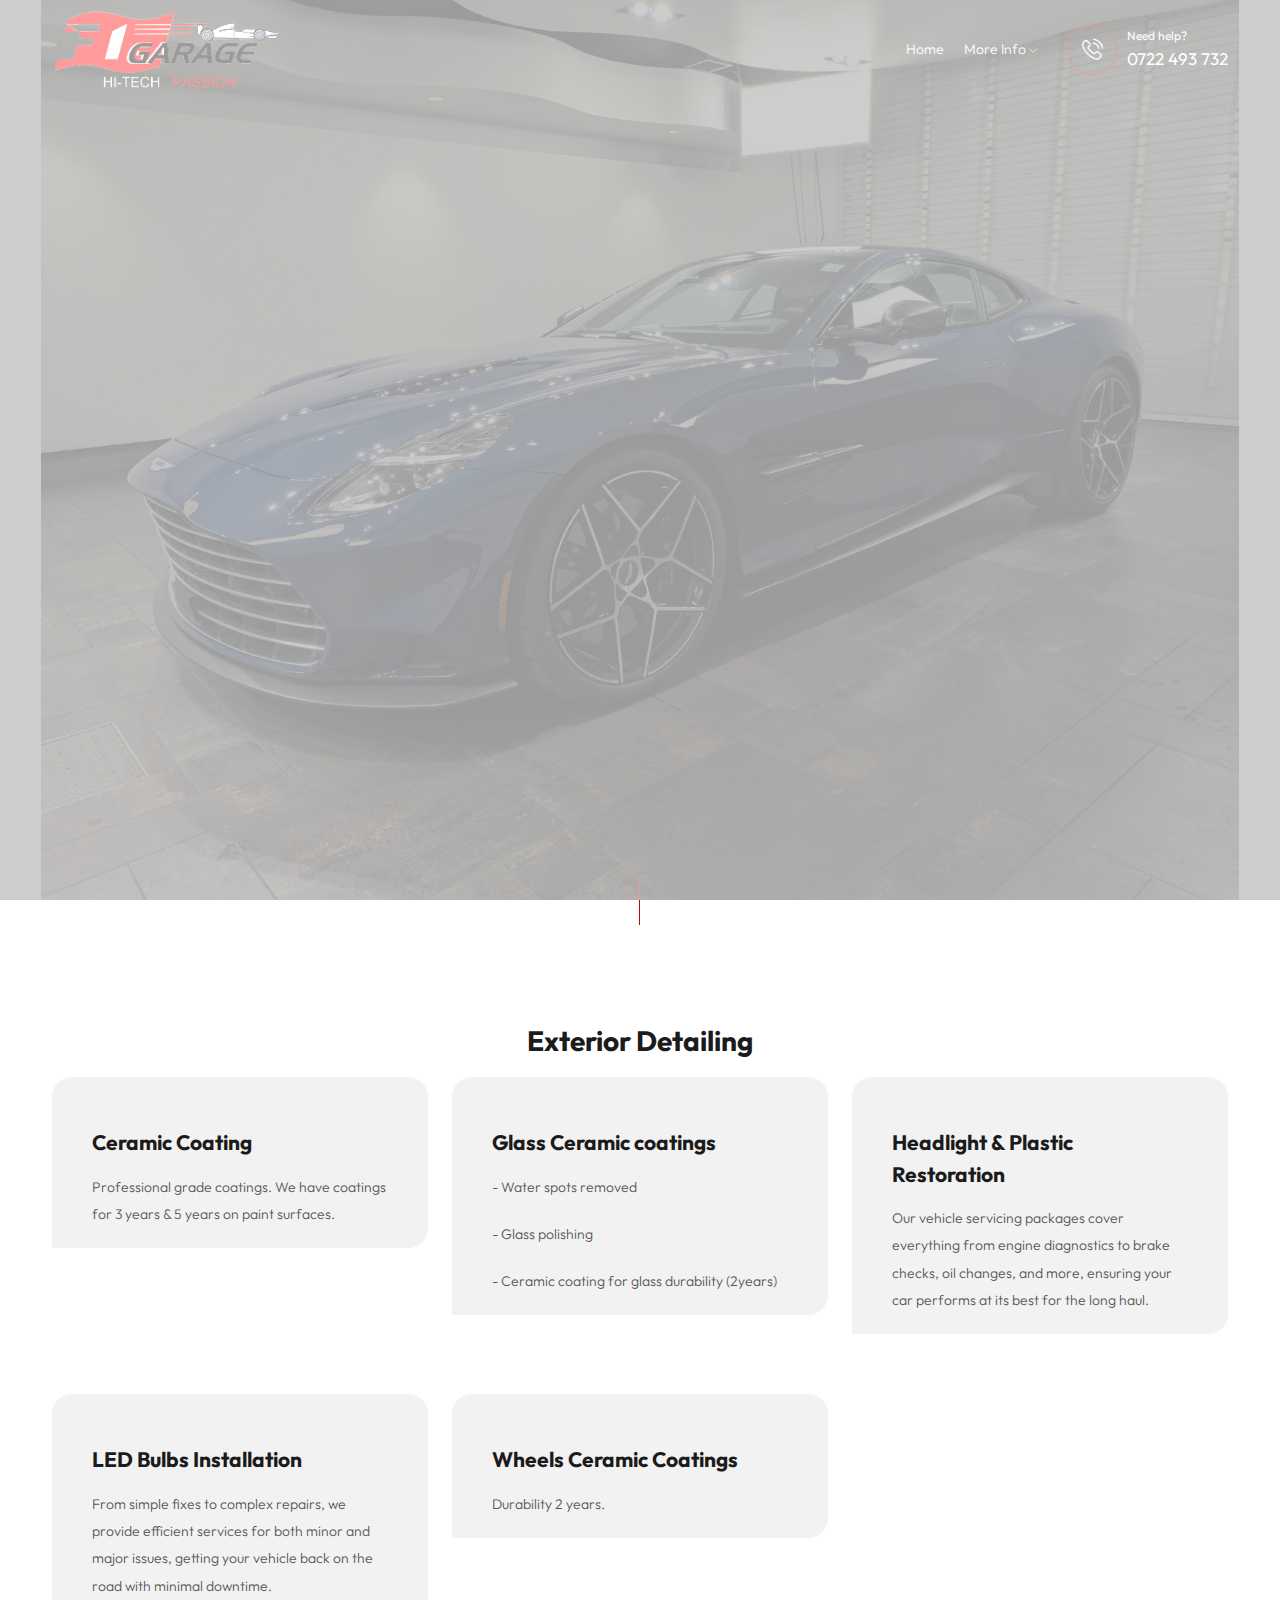
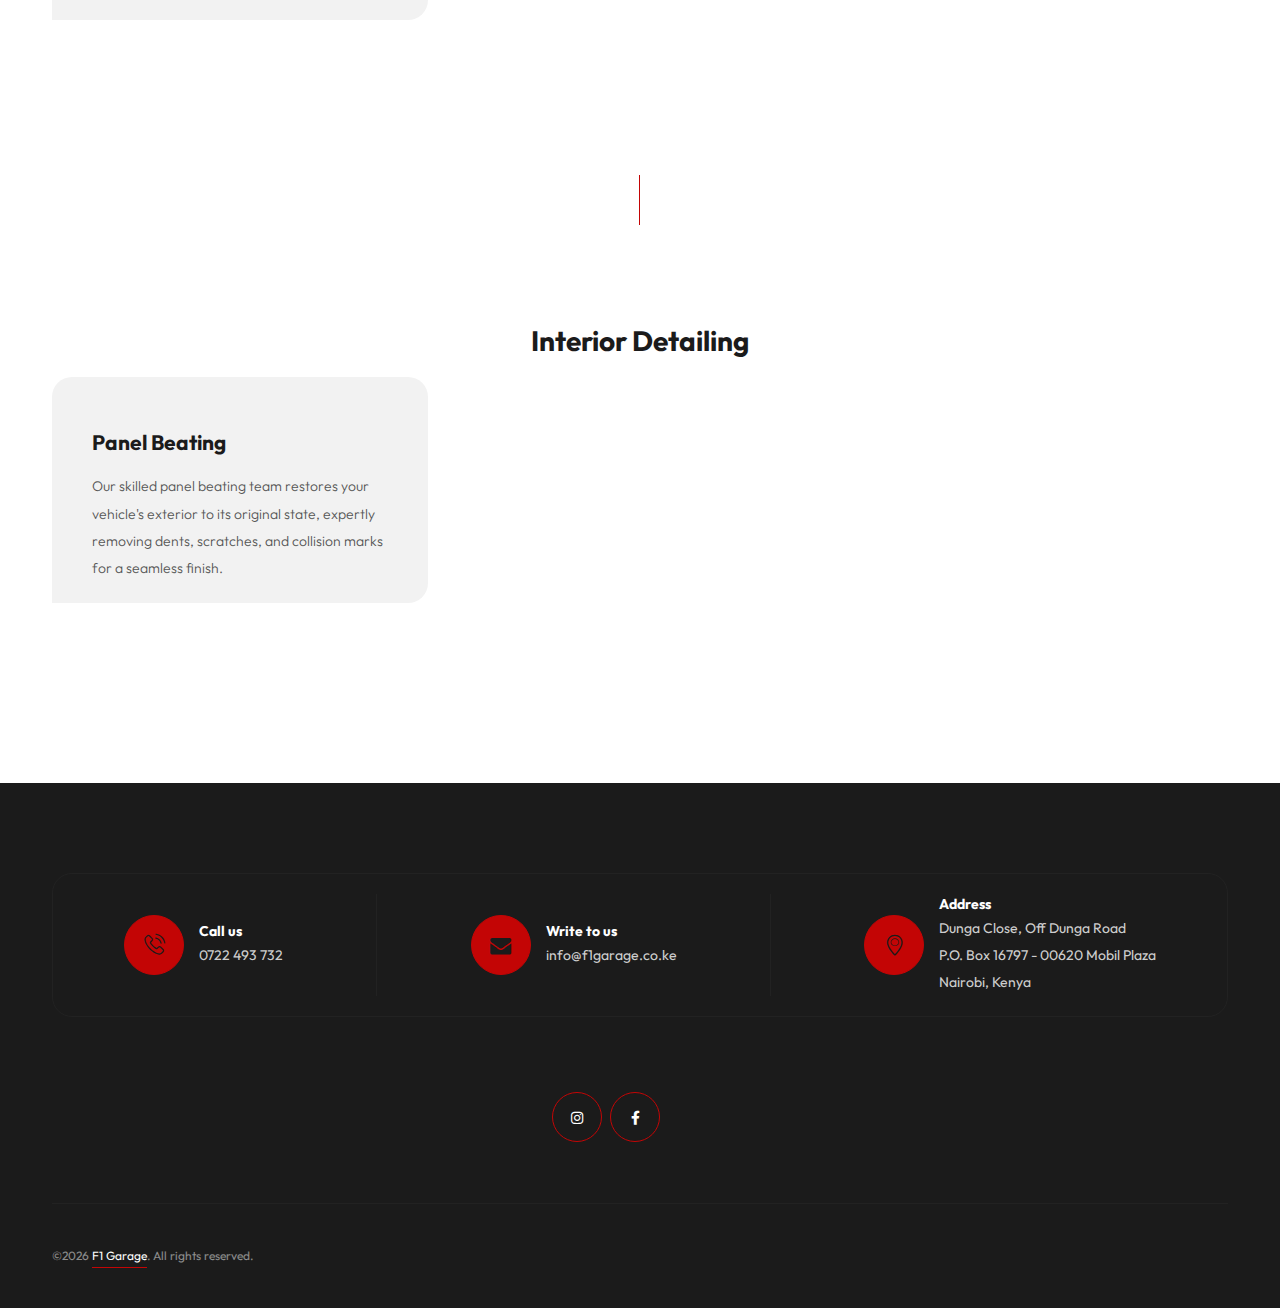
<file: services_two (copy).html>
<!DOCTYPE html>
<html lang="en">

<head>
  <meta charset="utf-8">
  <meta http-equiv="X-UA-Compatible" content="IE=edge" />
  <meta name="viewport" content="width=device-width, initial-scale=1, maximum-scale=1" />
  <title>F1 Garage</title>
  <link rel="shortcut icon" href="assets/images/logo/favicon.png" />
  <link rel="stylesheet" href="https://fonts.googleapis.com/css2?family=Outfit:wght@300;400;500;600;700;800;900&display=swap">
  <link rel="stylesheet" href="assets/css/plugins.css" />
  <link rel="stylesheet" href="assets/css/style.css" />
</head>

<body>
  <!-- Preloader -->
  <div class="preloader-bg"></div>
  <div id="preloader">
    <div id="preloader-status">
      <div class="preloader-position loader"> <span></span> </div>
    </div>
  </div>
  <!-- Progress scroll totop -->
  <div class="progress-wrap cursor-pointer">
    <svg class="progress-circle svg-content" width="100%" height="100%" viewBox="-1 -1 102 102">
      <path d="M50,1 a49,49 0 0,1 0,98 a49,49 0 0,1 0,-98" />
    </svg>
  </div>
  <!-- Navbar -->
  <nav class="navbar navbar-expand-lg">
    <div class="container">
      <!-- Logo -->
      <div class="logo-wrapper">
        <a class="logo" href="index.html"> <img src="assets/images/logo/logo-light.png" class="logo-img" alt="F1 Garage"> </a>
        <!-- <a class="logo" href="index.html"><h2>F1 Garage<span>x</span></h2></a> -->
      </div>
      <!-- Button -->
      <button class="navbar-toggler" type="button" data-bs-toggle="collapse" data-bs-target="#navbar" aria-controls="navbar" aria-expanded="false" aria-label="Toggle navigation"> <span class="navbar-toggler-icon"><i class="fa-solid fa-bars"></i></span> </button>
      <!-- Menu -->
      <div class="collapse navbar-collapse" id="navbar">
        <ul class="navbar-nav ms-auto">
          <li class="nav-item"><a class="nav-link" href="index.html">Home</a></li>
          <li class="nav-item dropdown"> <a class="nav-link dropdown-toggle" href="#" role="button" data-bs-toggle="dropdown" data-bs-auto-close="outside" aria-expanded="false">More Info <i class="ti-angle-down"></i></a>
            <ul class="dropdown-menu">
              <li><a href="about.html" class="dropdown-item"><span>About Us</span></a></li>
              <li><a href="services.html" class="dropdown-item"><span>Services</span></a></li>
              <li><a href="services_two.html" class="dropdown-item"><span>Onyx Auto Detail</span></a></li>
              <li><a href="contact.html" class="dropdown-item"><span>Contact Us</span></a></li>              
            </ul>
          </li>
        </ul>
        <div class="navbar-right">
          <div class="wrap">
            <div class="icon"> <i class="flaticon-phone-call"></i> </div>
            <div class="text">
              <p>Need help?</p>
              <h5><a href="tel:0722763048">0722 493 732</a></h5>
            </div>
          </div>
        </div>
      </div>
    </div>
  </nav>
  <!-- Header Banner -->
<section class="banner-header section-padding bg-img" data-overlay-dark="5" data-background="assets/images/onyx/01.jpg" style="height: 100vh; background-size: contain; background-position: center; background-repeat: no-repeat;">
  <!--
  <div class="v-middle">
    <div class="container">
      <div class="row">
        <div class="col-md-12 text-center">
          <h6>What We Do</h6>
          <h1><span>Onyx</span> Auto Detail</h1>
        </div>
      </div>
    </div>
  </div> -->
</section>
  <!-- divider line -->
  <div class="line-vr-section"></div>
<!-- Services 1 -->
<section class="services1 section-padding">
  <div class="container">
    <div class="row">
      <h3 class="text-center">Exterior Detailing</h3>
      <!-- Service 1 -->
      <div class="col-lg-4 col-md-6 mb-45">
        <div class="item">
          <div class="text">
            <h5>Ceramic Coating</h5>
            <p>Professional grade coatings. We have coatings for 3 years & 5 years on paint surfaces.</p>
          </div>
          <div class="numb">
            <!--
            <div class="numb-curv">
              <a href="#">
                <div class="number"><i class="ti-arrow-top-right"></i></div>
              </a>
            </div> -->
          </div>
        </div>
      </div>
      <!-- Service 2 -->
      <div class="col-lg-4 col-md-6 mb-45">
        <div class="item">
          <div class="text">
            <h5>Glass Ceramic coatings</h5>
            <p>- Water spots removed</p>
            <p>- Glass polishing</p>     
            <p>- Ceramic coating for glass durability (2years)</p>         
          </div>
          <div class="numb">
            <!--
            <div class="numb-curv">
              <a href="#">
                <div class="number"><i class="ti-arrow-top-right"></i></div>
              </a>
            </div> -->
          </div>
        </div>
      </div>
      <!-- Service 3 -->
      <div class="col-lg-4 col-md-6 mb-45">
        <div class="item">
          <div class="text">
            <h5>Headlight & Plastic Restoration</h5>
            <p>Our vehicle servicing packages cover everything from engine diagnostics to brake checks, oil changes, and more, ensuring your car performs at its best for the long haul.</p>
          </div>
          <div class="numb">
            <!--
            <div class="numb-curv">
              <a href="#">
                <div class="number"><i class="ti-arrow-top-right"></i></div>
              </a>
            </div> -->
          </div>
        </div>
      </div>
      <!-- Service 4 -->
      <div class="col-lg-4 col-md-6 mb-45">
        <div class="item">
          <div class="text">
            <h5>LED Bulbs Installation</h5>
            <p>From simple fixes to complex repairs, we provide efficient services for both minor and major issues, getting your vehicle back on the road with minimal downtime.</p>
          </div>
          <div class="numb">
            <!--
            <div class="numb-curv">
              <a href="#">
                <div class="number"><i class="ti-arrow-top-right"></i></div>
              </a>
            </div> -->
          </div>
        </div>
      </div>
      <!-- Service 5 -->
      <div class="col-lg-4 col-md-6 mb-45">
        <div class="item">
          <div class="text">
            <h5>Wheels Ceramic Coatings</h5>
            <p>Durability 2 years.</p>
          </div>
          <div class="numb">
            <!--
            <div class="numb-curv">
              <a href="#">
                <div class="number"><i class="ti-arrow-top-right"></i></div>
              </a>
            </div> -->
          </div>
        </div>
      </div>
    </div>
  </div>
</section>


<div class="line-vr-section"></div>
<!-- Services 1 -->
<section class="services1 section-padding">
  <div class="container">
    <div class="row">
      <h3 class="text-center">Interior Detailing</h3>
      <!-- Service 1 -->
      <div class="col-lg-4 col-md-6 mb-45">
        <div class="item">
          <div class="text">
            <h5>Panel Beating</h5>
            <p>Our skilled panel beating team restores your vehicle's exterior to its original state, expertly removing dents, scratches, and collision marks for a seamless finish.</p>
          </div>
          <div class="numb">
            <!--
            <div class="numb-curv">
              <a href="#">
                <div class="number"><i class="ti-arrow-top-right"></i></div>
              </a>
            </div> -->
          </div>
        </div>
      </div>
    </div>
  </div>
</section>


  <!-- Footer -->
  <footer class="footer clearfix">
    <div class="container">
      <!-- first footer -->
      <div class="first-footer">
        <div class="row">
          <div class="col-md-12">
            <div class="links dark footer-contact-links">
              <div class="footer-contact-links-wrapper">
                <div class="footer-contact-link-wrapper">
                  <div class="image-wrapper footer-contact-link-icon">
                    <div class="icon-footer"> <i class="flaticon-phone-call"></i> </div>
                  </div>
                  <div class="footer-contact-link-content">
                    <h6>Call us</h6>
                    <p>0722 493 732</p>
                  </div>
                </div>
                <div class="footer-contact-links-divider"></div>
                <div class="footer-contact-link-wrapper">
                  <a data-bs-toggle="modal" data-bs-target="#exampleModal" data-bs-whatever="@mdo" href="#0">
                  <div class="image-wrapper footer-contact-link-icon">
                    <div class="icon-footer"> <i class="omfi-envelope"></i> </div>
                  </div>
                  </a>
                  <a data-bs-toggle="modal" data-bs-target="#exampleModal" data-bs-whatever="@mdo" href="#0">
                  <div class="footer-contact-link-content">
                    <h6>Write to us</h6>
                    <p>info@f1garage.co.ke</p>
                  </div></a>
                </div>
                <div class="footer-contact-links-divider"></div>
                <div class="footer-contact-link-wrapper">
                  <div class="image-wrapper footer-contact-link-icon">
                    <div class="icon-footer"> <i class="omfi-location"></i> </div>
                  </div>
                  <div class="footer-contact-link-content">
                    <h6>Address</h6>
                    <p>Dunga Close, Off Dunga Road <br> P.O. Box 16797 - 00620 Mobil Plaza <br> Nairobi, Kenya</p>
                  </div>
                </div>
              </div>
            </div>
          </div>
        </div>
      </div>
      <!-- second footer -->
      <div class="second-footer">
        <div class="row">
          <div class="col-md-5"></div>
          <!-- about & social icons -->
          <div class="col-md-6 widget-area">
            <div class="widget clearfix">
              <!-- <div class="footer-logo"><img src="assets/images/logo/logo-light.png" alt=""></div> -->
              <div class="widget-text">
                <!--<p>Our Socials:</p>-->
                <div class="social-icons">
                  <ul class="list-inline">
                    <li><a href="https://instagram.com/onyxautodetail" target="_blank"><i class="fa-brands fa-instagram"></i></a></li>
                    <li><a href="https://facebook.com/onyxautodetail/" target="_blank"><i class="fa-brands fa-facebook-f"></i></a></li>
                  </ul>
                </div>
              </div>
            </div>
          </div>
        </div>
      </div>
    
      <!-- bottom footer -->
      <div class="bottom-footer-text">
        <div class="row copyright">
          <div class="col-md-12">
            <p class="mb-0">&copy;<span id="year"></span> <a href="#">F1 Garage</a>. All rights reserved.</p>
          </div>
        </div>
      </div>
    </div>
  </footer>

    <!-- Message Us Popup -->
    <div class="modal fade" id="exampleModal" tabindex="-1" aria-labelledby="exampleModalLabel" aria-hidden="true">
        <div class="modal-dialog modal-lg">
            <div class="modal-content">
                <div class="modal-header">
                    <h5 class="modal-title" id="exampleModalLabel">Get in touch</h5>
                    <button type="button" class="btn-close" data-bs-dismiss="modal" aria-label="Close"></button>
                </div>
                <div class="modal-body">
                    <div class="booking-box">
                        <div class="booking-inner clearfix">
            <form xclass="contact__form" action="https://formsubmit.co/f1garage@yahoo.com" method="POST" target="_blank">
              <!-- form message -->
              <div class="row">
                <div class="col-12">
                  <div class="alert alert-success contact__msg" style="display: none" role="alert"> Your message was sent successfully. </div>
                </div>
              </div>
              <!-- form elements -->
              <div class="row">
                <div class="col-md-6 form-group">
                  <input name="name" type="text" placeholder="Your Name *" required>
                </div>
                <div class="col-md-6 form-group">
                  <input name="email" type="email" placeholder="Your Email *" required>
                </div>
                <div class="col-md-6 form-group">
                  <input name="phone" type="text" placeholder="Your Number *" required>
                </div>
                <div class="col-md-6 form-group">
                  <input name="subject" type="text" placeholder="Subject *" required>
                </div>
                <div class="col-md-12 form-group">
                  <textarea name="message" id="message" cols="30" rows="4" placeholder="Message *" required></textarea>
                </div>
                <div class="col-md-12">
                  <input name="submit" type="submit" value="Send Message">
                </div>
              </div>
            </form>
                        </div>
                    </div>
                </div>
            </div>
        </div>
    </div>

  <!-- jQuery -->
  <script src="assets/javascript/jquery-3.7.1.min.js"></script>
  <script src="assets/javascript/jquery-migrate-3.4.1.min.js"></script>
  <script src="assets/javascript/modernizr-2.6.2.min.js"></script>
  <script src="assets/javascript/imagesloaded.pkgd.min.js"></script>
  <script src="assets/javascript/jquery.isotope.v3.0.2.js"></script>
  <script src="assets/javascript/popper.min.js"></script>
  <script src="assets/javascript/bootstrap.min.js"></script>
  <script src="assets/javascript/scrollIt.min.js"></script>
  <script src="assets/javascript/jquery.waypoints.min.js"></script>
  <script src="assets/javascript/owl.carousel.min.js"></script>
  <script src="assets/javascript/jquery.stellar.min.js"></script>
  <script src="assets/javascript/jquery.magnific-popup.js"></script>
  <script src="assets/javascript/select2.js"></script>
  <script src="assets/javascript/datepicker.js"></script>
  <script src="assets/javascript/YouTubePopUp.js"></script>
  <script src="assets/javascript/vegas.slider.min.js"></script>
  <script src="assets/javascript/custom.js"></script>

  <!-- Vegas Background Slideshow (vegas.slider kenburns) -->
  <script>
    $(document).ready(function() {
      document.getElementById('year').textContent = new Date().getFullYear();
    });
  </script>
</body>

</html>
</file>
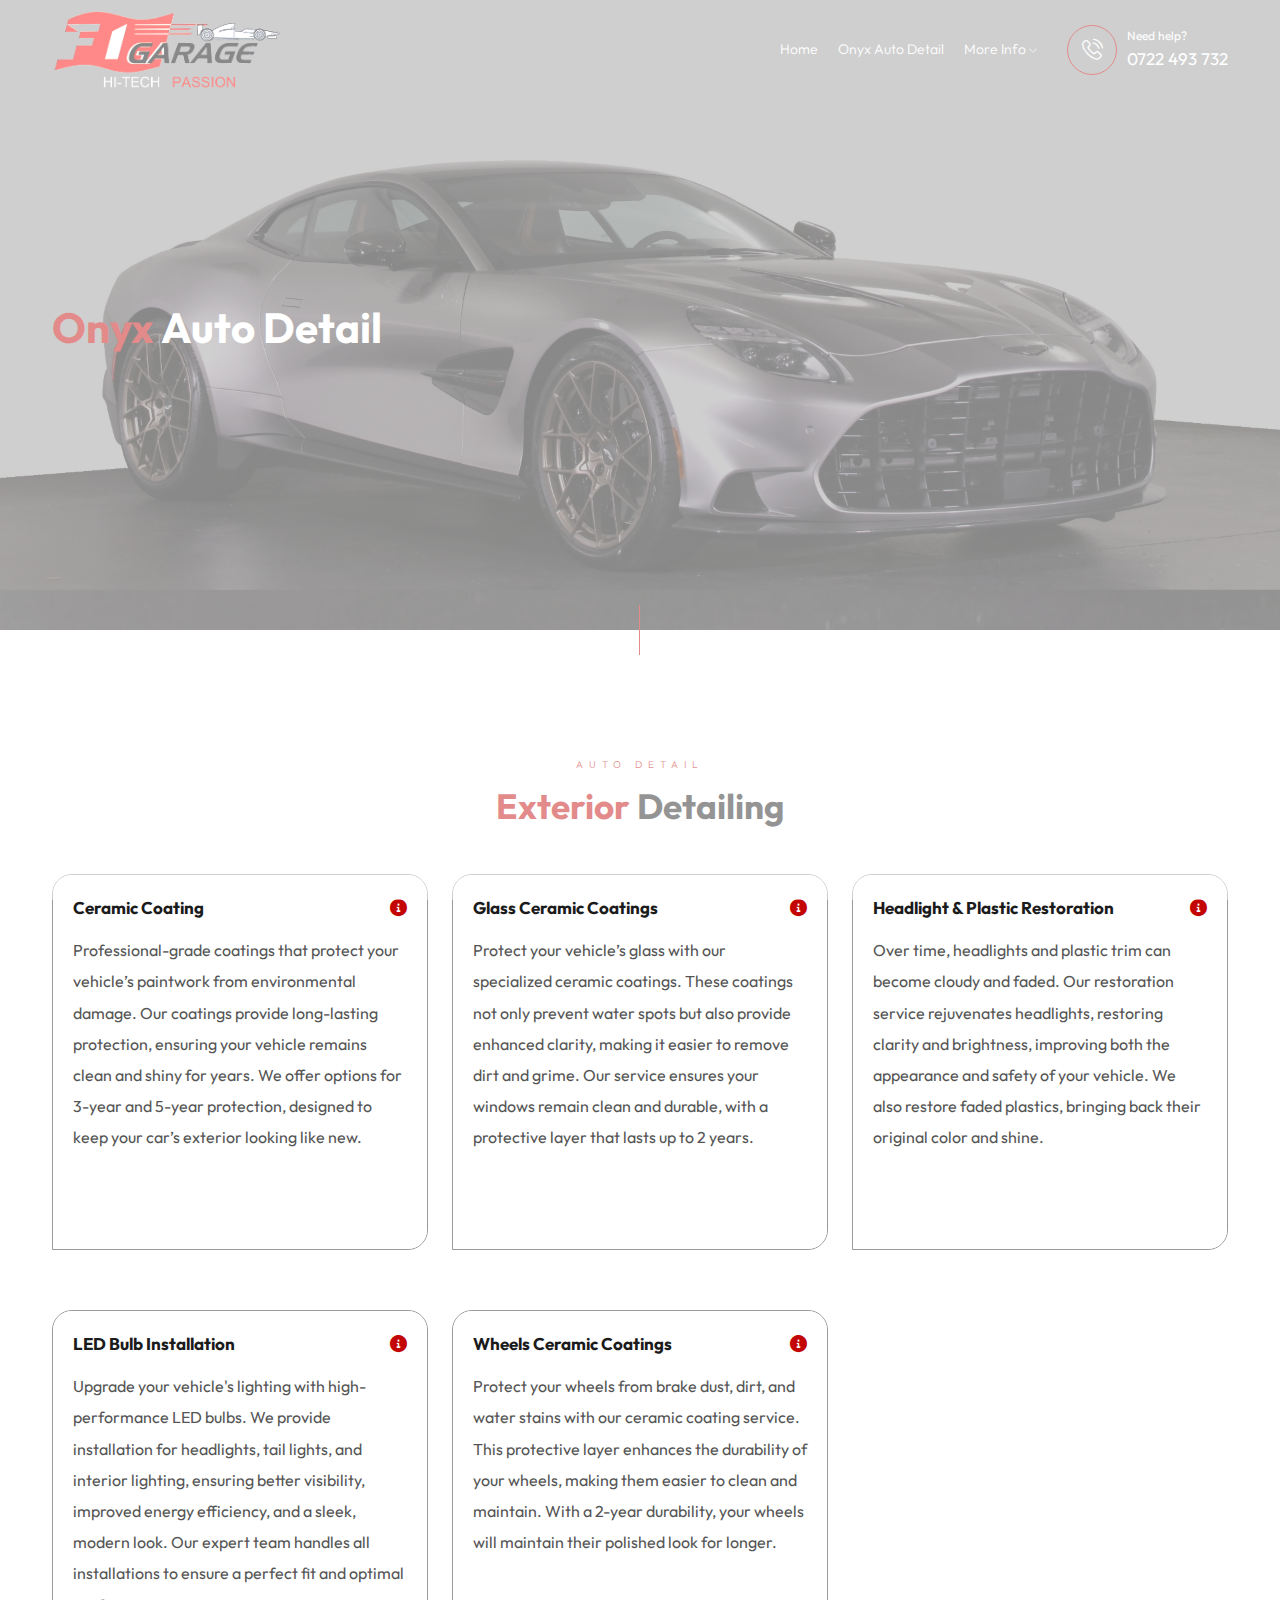
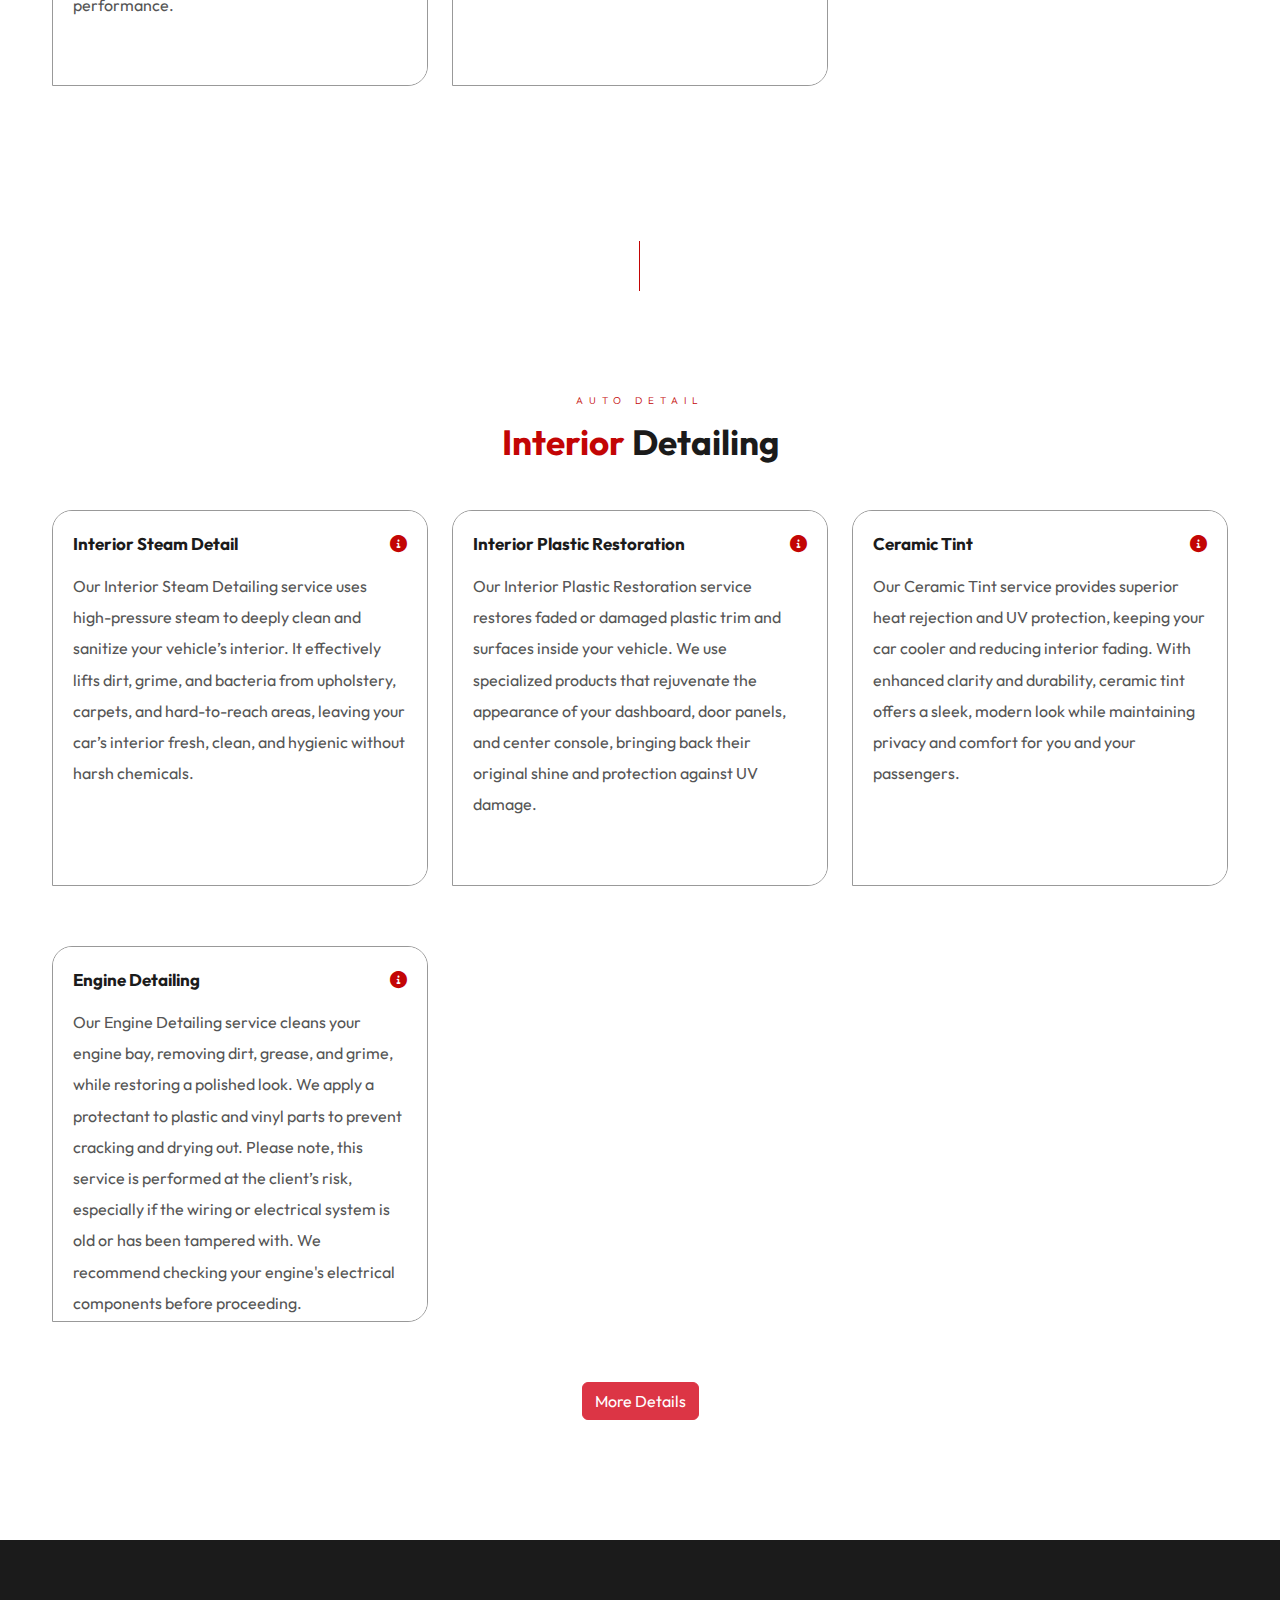
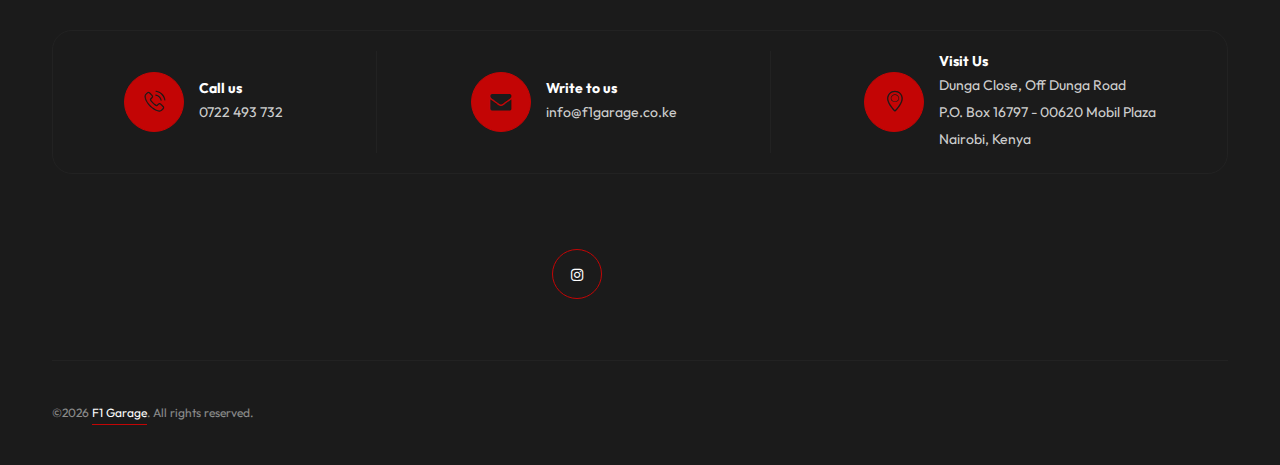
<file: services_two.html>
<!DOCTYPE html>
<html lang="en">

<head>
  <meta charset="utf-8">
  <meta http-equiv="X-UA-Compatible" content="IE=edge" />
  <meta name="viewport" content="width=device-width, initial-scale=1, maximum-scale=1" />
  <title>F1 Garage</title>
  <link rel="shortcut icon" href="assets/images/logo/favicon.png" />
  <link rel="stylesheet" href="https://fonts.googleapis.com/css2?family=Outfit:wght@300;400;500;600;700;800;900&display=swap">
  <link rel="stylesheet" href="assets/css/plugins.css" />
  <link rel="stylesheet" href="assets/css/style.css" />

  <style>
.car-item {
  position: relative;
  cursor: pointer;
  border: 1px solid #999;
}

.car-image-container {
  width: 100%;
  display: block;
  transition: opacity 0.3s ease-in-out;
  opacity: 0; /* Initially hide the image */
}

.car-text-container {
  position: absolute;
  top: 0;
  left: 0;
  width: 100%;
  height: 100%;
  background-color: rgba(255, 255, 255, 0.9);
  padding: 20px;
  display: block; /* Make text visible by default */
  overflow-y: auto;
  box-sizing: border-box;
}

/* On hover (for larger screens) */
.car-item:hover .car-image-container {
  opacity: 1; /* Show the image on hover */
}

.car-item:hover .car-text-container {
  display: none; /* Hide the text when hovering */
}

@media (max-width: 768px) {
  .car-item.active .car-image-container {
    opacity: 1; /* Reveal the image when active on mobile */
  }

  .car-item.active .car-text-container {
    display: none; /* Hide the text when active on mobile */
  }
}

  </style>
</head>

<body>
  <!-- Preloader -->
  <div class="preloader-bg"></div>
  <div id="preloader">
    <div id="preloader-status">
      <div class="preloader-position loader"> <span></span> </div>
    </div>
  </div>
  <!-- Progress scroll totop -->
  <div class="progress-wrap cursor-pointer">
    <svg class="progress-circle svg-content" width="100%" height="100%" viewBox="-1 -1 102 102">
      <path d="M50,1 a49,49 0 0,1 0,98 a49,49 0 0,1 0,-98" />
    </svg>
  </div>
  <!-- Navbar -->
  <nav class="navbar navbar-expand-lg">
    <div class="container">
      <!-- Logo -->
      <div class="logo-wrapper">
        <a class="logo" href="index.html"> <img src="assets/images/logo/logo-light.png" class="logo-img" alt="F1 Garage"> </a>
        <!-- <a class="logo" href="index.html"><h2>F1 Garage<span>x</span></h2></a> -->
      </div>
      <!-- Button -->
      <button class="navbar-toggler" type="button" data-bs-toggle="collapse" data-bs-target="#navbar" aria-controls="navbar" aria-expanded="false" aria-label="Toggle navigation"> <span class="navbar-toggler-icon"><i class="fa-solid fa-bars"></i></span> </button>
      <!-- Menu -->
      <div class="collapse navbar-collapse" id="navbar">
        <ul class="navbar-nav ms-auto">
          <li class="nav-item"><a class="nav-link" href="index.html">Home</a></li>
          <li class="nav-item"><a class="nav-link" href="services_two.html">Onyx Auto Detail</a></li>
          <li class="nav-item dropdown"> <a class="nav-link dropdown-toggle" href="#" role="button" data-bs-toggle="dropdown" data-bs-auto-close="outside" aria-expanded="false">More Info <i class="ti-angle-down"></i></a>
            <ul class="dropdown-menu">
              <li><a href="about.html" class="dropdown-item"><span>About Us</span></a></li>
              <!-- <li><a href="services.html" class="dropdown-item"><span>Services</span></a></li> 
              <li><a href="services_two.html" class="dropdown-item"><span>Onyx Auto Detail</span></a></li> -->
              <li><a href="contact.html" class="dropdown-item"><span>Contact Us</span></a></li>
            </ul>
          </li>
        </ul>
        <div class="navbar-right">
          <div class="wrap">
            <div class="icon"> <i class="flaticon-phone-call"></i> </div>
            <div class="text">
              <p>Need help?</p>
              <h5><a href="tel:0722763048">0722 493 732</a></h5>
            </div>
          </div>
        </div>
      </div>
    </div>
  </nav>
  <!-- Header Banner -->
  <section class="banner-header section-padding bg-img" data-overlay-dark="4" data-background="assets/images/onyx/01g.jpg">
    <div class="v-middle">
      <div class="container">
        <div class="row">
          <div class="col-md-12">
            <h6></h6>
            <h1><span>Onyx</span> Auto Detail</h1>
          </div>
        </div>
      </div>
    </div>
  </section>
  <!-- divider line -->
  <div class="line-vr-section"></div>
  <!-- Exterior Detailing Services -->
  <section class="car-types1 section-padding">
    <div class="container">
      <div class="row">
        <div class="col-md-12 text-center mb-30">
          <div class="section-subtitle">Auto Detail</div>
          <div class="section-title"><span>Exterior</span> Detailing</div>
        </div>
      </div>
      <div class="row">
        <!-- Service 1: Ceramic Coating -->
        <div class="col-lg-4 col-md-6 mb-30">
          <div class="item mb-30 car-item">
            <div class="car-image-container">
              <img src="assets/images/onyx/02.jpg" class="img-fluid" alt="Ceramic Coating">
            </div>
            <div class="car-text-container">
              <div class="description">
                <h5 class="d-flex justify-content-between">Ceramic Coating <span><i class="fas fa-info-circle"></i></span></h5>
                <p>Professional-grade coatings that protect your vehicle’s paintwork from environmental damage. Our coatings provide long-lasting protection, ensuring your vehicle remains clean and shiny for years. We offer options for 3-year and 5-year protection, designed to keep your car’s exterior looking like new.</p>
              </div>
            </div>
          </div>
        </div>

        <!-- Service 2: Glass Ceramic Coatings -->
        <div class="col-lg-4 col-md-6 mb-30">
          <div class="item mb-30 car-item">
            <div class="car-image-container">
              <img src="assets/images/onyx/03.jpg" class="img-fluid" alt="Glass Ceramic Coatings">
            </div>
            <div class="car-text-container">
              <div class="description">
                <h5 class="d-flex justify-content-between">Glass Ceramic Coatings <span><i class="fas fa-info-circle"></i></span></h5>
                <p>Protect your vehicle’s glass with our specialized ceramic coatings. These coatings not only prevent water spots but also provide enhanced clarity, making it easier to remove dirt and grime. Our service ensures your windows remain clean and durable, with a protective layer that lasts up to 2 years.</p>
              </div>
            </div>
          </div>
        </div>

        <!-- Service 3: Headlight & Plastic Restoration -->
        <div class="col-lg-4 col-md-6 mb-30">
          <div class="item mb-30 car-item">
            <div class="car-image-container">
              <img src="assets/images/onyx/04.jpg" class="img-fluid" alt="Headlight & Plastic Restoration">
            </div>
            <div class="car-text-container">
              <div class="description">
                <h5 class="d-flex justify-content-between">Headlight & Plastic Restoration <span><i class="fas fa-info-circle"></i></span></h5>
                <p>Over time, headlights and plastic trim can become cloudy and faded. Our restoration service rejuvenates headlights, restoring clarity and brightness, improving both the appearance and safety of your vehicle. We also restore faded plastics, bringing back their original color and shine.</p>
              </div>
            </div>
          </div>
        </div>

        <!-- Service 4: LED Bulb Installation -->
        <div class="col-lg-4 col-md-6 mb-30">
          <div class="item mb-30 car-item">
            <div class="car-image-container">
              <img src="assets/images/onyx/05.jpg" class="img-fluid" alt="LED Bulb Installation">
            </div>
            <div class="car-text-container">
              <div class="description">
                <h5 class="d-flex justify-content-between">LED Bulb Installation <span><i class="fas fa-info-circle"></i></span></h5>
                <p>Upgrade your vehicle's lighting with high-performance LED bulbs. We provide installation for headlights, tail lights, and interior lighting, ensuring better visibility, improved energy efficiency, and a sleek, modern look. Our expert team handles all installations to ensure a perfect fit and optimal performance.</p>
              </div>
            </div>
          </div>
        </div>

        <!-- Service 5: Wheels Ceramic Coatings -->
        <div class="col-lg-4 col-md-6 mb-30">
          <div class="item mb-30 car-item">
            <div class="car-image-container">
              <img src="assets/images/onyx/06.jpg" class="img-fluid" alt="Wheels Ceramic Coatings">
            </div>
            <div class="car-text-container">
              <div class="description">
                <h5 class="d-flex justify-content-between">Wheels Ceramic Coatings <span><i class="fas fa-info-circle"></i></span></h5>
                <p>Protect your wheels from brake dust, dirt, and water stains with our ceramic coating service. This protective layer enhances the durability of your wheels, making them easier to clean and maintain. With a 2-year durability, your wheels will maintain their polished look for longer.</p>
              </div>
            </div>
          </div>
        </div>

      </div>
    </div>
  </section>


  <!-- divider line -->
  <div class="line-vr-section"></div>

  <!-- Services -->
  <section class="car-types1 section-padding">
    <div class="container">
      <div class="row">
        <div class="col-md-12 text-center mb-30">
          <div class="section-subtitle">Auto Detail</div>
          <div class="section-title"><span>Interior</span> Detailing</div>
        </div>
      </div>
      <div class="row">

        <!-- Service 1: Interior Steam Detail -->
        <div class="col-lg-4 col-md-6 mb-30">
          <div class="item mb-30 car-item">
            <div class="car-image-container">
              <a data-bs-toggle="modal" data-bs-target="#vid_01" data-bs-whatever="@mdo" href="#0">
                <img src="assets/images/onyx/10b.jpg" class="img-fluid" alt="Interior Plastic Restoration">
              </a>
            </div>
            <div class="car-text-container">
              <div class="description">
                <h5 class="d-flex justify-content-between">Interior Steam Detail <span><i class="fas fa-info-circle"></i></span></h5>
                <p>Our Interior Steam Detailing service uses high-pressure steam to deeply clean and sanitize your vehicle’s interior. It effectively lifts dirt, grime, and bacteria from upholstery, carpets, and hard-to-reach areas, leaving your car’s interior fresh, clean, and hygienic without harsh chemicals.</p>
              </div>
            </div>
          </div>
        </div>

        <!-- Service 2: Interior Plastic Restoration -->
        <div class="col-lg-4 col-md-6 mb-30">
          <div class="item mb-30 car-item">
            <div class="car-image-container">
              <img src="assets/images/onyx/07.jpg" class="img-fluid" alt="Interior Plastic Restoration">
            </div>
            <div class="car-text-container">
              <div class="description">
                <h5 class="d-flex justify-content-between">Interior Plastic Restoration <span><i class="fas fa-info-circle"></i></span></h5>
                <p>Our Interior Plastic Restoration service restores faded or damaged plastic trim and surfaces inside your vehicle. We use specialized products that rejuvenate the appearance of your dashboard, door panels, and center console, bringing back their original shine and protection against UV damage.</p>
              </div>
            </div>
          </div>
        </div>

        <!-- Service 3: Ceramic Tint -->
        <div class="col-lg-4 col-md-6 mb-30">
          <div class="item mb-30 car-item">
            <div class="car-image-container">
              <img src="assets/images/onyx/08.jpg" class="img-fluid" alt="Ceramic Tint">
            </div>
            <div class="car-text-container">
              <div class="description">
                <h5 class="d-flex justify-content-between">Ceramic Tint <span><i class="fas fa-info-circle"></i></span></h5>
                <p>Our Ceramic Tint service provides superior heat rejection and UV protection, keeping your car cooler and reducing interior fading. With enhanced clarity and durability, ceramic tint offers a sleek, modern look while maintaining privacy and comfort for you and your passengers.</p>
              </div>
            </div>
          </div>
        </div>

        <!-- Service 4: Engine Detailing -->
        <div class="col-lg-4 col-md-6 mb-30">
          <div class="item mb-30 car-item">
            <div class="car-image-container">
              <img src="assets/images/onyx/09.jpg" class="img-fluid" alt="Engine Detailing">
            </div>
            <div class="car-text-container">
              <div class="description">
                <h5 class="d-flex justify-content-between">Engine Detailing <span><i class="fas fa-info-circle"></i></span></h5>
                <p>Our Engine Detailing service cleans your engine bay, removing dirt, grease, and grime, while restoring a polished look. We apply a protectant to plastic and vinyl parts to prevent cracking and drying out. Please note, this service is performed at the client’s risk, especially if the wiring or electrical system is old or has been tampered with. We recommend checking your engine's electrical components before proceeding. </p>
              </div>
            </div>
          </div>
        </div>
        <div class="d-flex justify-content-center align-items-center" ><button class="btn btn-danger btn-small" data-bs-toggle="modal" data-bs-target="#more-details" data-bs-whatever="@mdo" href="#0">More Details</button></div>
      </div>
    </div>
  </section>

  <!-- Footer -->
  <footer class="footer clearfix">
    <div class="container">
      <!-- first footer -->
      <div class="first-footer">
        <div class="row">
          <div class="col-md-12">
            <div class="links dark footer-contact-links">
              <div class="footer-contact-links-wrapper">
                <div class="footer-contact-link-wrapper">
                  <div class="image-wrapper footer-contact-link-icon">
                    <div class="icon-footer"> <i class="flaticon-phone-call"></i> </div>
                  </div>
                  <div class="footer-contact-link-content">
                    <h6>Call us</h6>
                    <p>0722 493 732</p>
                  </div>
                </div>
                <div class="footer-contact-links-divider"></div>
                <div class="footer-contact-link-wrapper">
                  <a data-bs-toggle="modal" data-bs-target="#exampleModal" data-bs-whatever="@mdo" href="#0">
                    <div class="image-wrapper footer-contact-link-icon">
                      <div class="icon-footer"> <i class="omfi-envelope"></i> </div>
                    </div>
                  </a>
                  <a data-bs-toggle="modal" data-bs-target="#exampleModal" data-bs-whatever="@mdo" href="#0">
                    <div class="footer-contact-link-content">
                      <h6>Write to us</h6>
                      <p>info@f1garage.co.ke</p>
                    </div>
                  </a>
                </div>
                <div class="footer-contact-links-divider"></div>
                <div class="footer-contact-link-wrapper">
                  <div class="image-wrapper footer-contact-link-icon">
                    <a href="https://maps.app.goo.gl/qccTfLsb2jj5j7Za7" target="_blank">
                    <div class="icon-footer"> <i class="omfi-location"></i> </div>
                  </div>
                  <div class="footer-contact-link-content">
                    <h6>Visit Us</h6>
                    <p>Dunga Close, Off Dunga Road <br> P.O. Box 16797 - 00620 Mobil Plaza <br> Nairobi, Kenya</p></a>
                  </div>
                </div>
              </div>
            </div>
          </div>
        </div>
      </div>
      <!-- second footer -->
      <div class="second-footer">
        <div class="row">
          <div class="col-md-5"></div>
          <!-- about & social icons -->
          <div class="col-md-6 widget-area">
            <div class="widget clearfix">
              <!-- <div class="footer-logo"><img src="assets/images/logo/logo-light.png" alt=""></div> -->
              <div class="widget-text">
                <!--<p>Our Socials:</p>-->
                <div class="social-icons">
                  <ul class="list-inline">
                    <li><a href="https://instagram.com/onyxautodetail" target="_blank"><i class="fa-brands fa-instagram"></i></a></li>
                  </ul>
                </div>
              </div>
            </div>
          </div>
        </div>
      </div>

      <!-- bottom footer -->
      <div class="bottom-footer-text">
        <div class="row copyright">
          <div class="col-md-12">
            <p class="mb-0">&copy;<span id="year"></span> <a href="#">F1 Garage</a>. All rights reserved.</p>
          </div>
        </div>
      </div>
    </div>
  </footer>

  <!-- Message Us Popup -->
  <div class="modal fade" id="vid_01" tabindex="-1" aria-labelledby="exampleModalLabel" aria-hidden="true">
    <div class="modal-dialog modal-lg">
      <div class="modal-content">
        <div class="modal-header">
          <h5 class="modal-title" id="exampleModalLabel">Interior Steam Detail</h5>
          <button type="button" class="btn-close" data-bs-dismiss="modal" aria-label="Close"></button>
        </div>
        <div class="modal-body">
          <div class="booking-box">
            <div class="booking-inner clearfix">
              <!-- Video player -->
              <video id="videoPlayer" class="img-fluid" controls>
                <source src="assets/videos/01.mp4" type="video/mp4">
                Your browser does not support the video tag.
              </video>
            </div>
          </div>
        </div>
      </div>
    </div>
  </div>


  <!-- Message Us Popup -->
  <div class="modal fade" id="exampleModal" tabindex="-1" aria-labelledby="exampleModalLabel" aria-hidden="true">
    <div class="modal-dialog modal-lg">
      <div class="modal-content">
        <div class="modal-header">
          <h5 class="modal-title" id="exampleModalLabel">Get in touch</h5>
          <button type="button" class="btn-close" data-bs-dismiss="modal" aria-label="Close"></button>
        </div>
        <div class="modal-body">
          <div class="booking-box">
            <div class="booking-inner clearfix">
              <form xclass="contact__form" action="https://formsubmit.co/f1garage@yahoo.com" method="POST" target="_blank">
                <!-- form message -->
                <div class="row">
                  <div class="col-12">
                    <div class="alert alert-success contact__msg" style="display: none" role="alert"> Your message was sent successfully. </div>
                  </div>
                </div>
                <!-- form elements -->
                <div class="row">
                  <div class="col-md-6 form-group">
                    <input name="name" type="text" placeholder="Your Name *" required>
                  </div>
                  <div class="col-md-6 form-group">
                    <input name="email" type="email" placeholder="Your Email *" required>
                  </div>
                  <div class="col-md-6 form-group">
                    <input name="phone" type="text" placeholder="Your Number *" required>
                  </div>
                  <div class="col-md-6 form-group">
                    <input name="subject" type="text" placeholder="Subject *" required>
                  </div>
                  <div class="col-md-12 form-group">
                    <textarea name="message" id="message" cols="30" rows="4" placeholder="Message *" required></textarea>
                  </div>
                  <div class="col-md-12">
                    <input name="submit" type="submit" value="Send Message">
                  </div>
                </div>
              </form>
            </div>
          </div>
        </div>
      </div>
    </div>
  </div>


<!-- More Details Popup -->
<div class="modal fade" id="more-details" tabindex="-1" aria-labelledby="exampleModalLabel" aria-hidden="true">
  <div class="modal-dialog modal-fullscreen">
    <div class="modal-content">
      <div class="modal-header">
        <h5 class="modal-title" id="exampleModalLabel">More Details</h5>
        <button type="button" class="btn-close" data-bs-dismiss="modal" aria-label="Close"></button>
      </div>
      <div class="modal-body p-0">
        <img src="assets/images/onyx/0111.jpg" alt="Full Image" class="img-fluid xxw-100 xxh-100 object-fit-cover">
      </div>
    </div>
  </div>
</div>

  <!-- jQuery -->
  <script src="assets/javascript/jquery-3.7.1.min.js"></script>
  <script src="assets/javascript/jquery-migrate-3.4.1.min.js"></script>
  <script src="assets/javascript/modernizr-2.6.2.min.js"></script>
  <script src="assets/javascript/imagesloaded.pkgd.min.js"></script>
  <script src="assets/javascript/jquery.isotope.v3.0.2.js"></script>
  <script src="assets/javascript/popper.min.js"></script>
  <script src="assets/javascript/bootstrap.min.js"></script>
  <script src="assets/javascript/scrollIt.min.js"></script>
  <script src="assets/javascript/jquery.waypoints.min.js"></script>
  <script src="assets/javascript/owl.carousel.min.js"></script>
  <script src="assets/javascript/jquery.stellar.min.js"></script>
  <script src="assets/javascript/jquery.magnific-popup.js"></script>
  <script src="assets/javascript/select2.js"></script>
  <script src="assets/javascript/datepicker.js"></script>
  <script src="assets/javascript/YouTubePopUp.js"></script>
  <script src="assets/javascript/vegas.slider.min.js"></script>
  <script src="assets/javascript/custom.js"></script>

  <!-- Vegas Background Slideshow (vegas.slider kenburns) -->
  <script>
    $(document).ready(function() {
      document.getElementById('year').textContent = new Date().getFullYear();
    });
  </script>

<script>
document.addEventListener('DOMContentLoaded', function() {
  const carItems = document.querySelectorAll('.car-item');

  carItems.forEach(item => {
    // Handle click event for mobile (screen width <= 768px)
    item.addEventListener('click', function(event) {
      if (window.innerWidth <= 768) { // Only on mobile devices
        // We check if the target is the image or the text container
        const isImageClicked = event.target.closest('.car-image-container');
        const isTextClicked = event.tar  // Event listener for when the modal is closed
  var myModal = document.getElementById('vid_01');
  myModal.addEventListener('hidden.bs.modal', function () {
    var video = document.getElementById('videoPlayer');
    video.pause(); // Pause the video when the modal is closed
    video.currentTime = 0; // Optional: Reset the video to the start
  });get.closest('.car-text-container');
        
        // If the click happens anywhere inside the item, toggle the active state
        if (isImageClicked || isTextClicked) {
          // Toggling the active class ensures we alternate between image and text
          item.classList.toggle('active');
        }
      }
    });
  });


  // Event listener for when the modal is closed
  var myModal = document.getElementById('vid_01');
  myModal.addEventListener('hidden.bs.modal', function () {
    var video = document.getElementById('videoPlayer');
    video.pause(); // Pause the video when the modal is closed
    video.currentTime = 0; // Optional: Reset the video to the start
  });
});
</script>

</body>

</html>
</file>
<file: assets/css/style.css>
/* -----------------------------------------------------------------------------------

01. Typography style
02. Preloader style
03. Owl-Theme Custom style
04. Section style
05. Navbar style
06. Header style
07. Slider style
08. Slider style (Inner Page Slider)
09. Parallax Header style
10. Kenburns SlideShow style
11. Slider Grid Background
12. Video Background style
13. Car Features style
14. Banner Header style
15. About style
16. Team style
17. Team-Single style
18. Cars 1 style
19. Cars 2 style
20. Cars 3 style
21. Cars 4 style
22. Car Details style
23. Car Types 1 style
24. Car Types 2 style
25. Car Types 3 style
26. Car Types 4 style
27. Services Box style
28. Services 1 style
29. Services 2 style
30. Process style
31. Testimonials style
32. Process Number style
33. Gallery Image style
34. Video Gallery style
35. Video Popup style
36. Accordion Box (for Faqs) style
37. Price style
38. Clients style
39. Booking style
40. Blog 1 style
41. Blog 2 style
42. Blog 3 style
43. Post style
44. Contact style
45. Contact Box style
46. 404 style
47. Button style
48. LetsTalk style
49. App style
50. Footer style
51. toTop Button style
52. Responsive style
53. Overlay Effect Bg image style
54. Modal Popup style
 
----------------------------------------------------------------------------------- */


/* ======= Typography style ======= */
html,
body {
    -moz-osx-font-smoothing: grayscale;
    -webkit-font-smoothing: antialiased;
    -moz-font-smoothing: antialiased;
    font-smoothing: antialiased;
}
* {
    margin: 0;
    padding: 0;
    -webkit-box-sizing: border-box;
    box-sizing: border-box;
    outline: none;
    list-style: none;
    word-wrap: break-word;
}
body {
    font-family: 'Outfit', sans-serif;
    font-size: 14px;
    font-weight: 300;
    line-height: 1.95em;
    color: #555;
    overflow-x: hidden !important;
}
p {
    font-family: 'Outfit', sans-serif;
    font-size: 16px;
    font-weight: 400;
    line-height: 1.95em;
    color: #555;
    margin-bottom: 15px;
}
h1 {
    font-size: 42px;
}
h2 {
    font-size: 35px;
}
h3 {
    font-size: 28px;
}
h4 {
    font-size: 21px;
}
h5 {
    font-size: 17px;
}
h6 {
    font-size: 14px;
}
h1,
h2,
h3,
h4,
h5,
h6 {
    font-family: 'Outfit', sans-serif;
    font-weight: 700;
    line-height: 1.5em;
    margin: 0 0 15px 0;
    color: #1b1b1b;
}
img {
    width: 100%;
    height: auto;
    -webkit-transition: all 0.5s;
    -o-transition: all 0.5s;
    transition: all 0.5s;
}
span,
a,
a:hover {
    display: inline-block;
    text-decoration: none;
    color: inherit;
}
b {
    font-weight: 700;
    color: #1b1b1b;
}
/* text field */
button,
input,
optgroup,
select,
textarea {
    font-family: 'Outfit', sans-serif;
}
input[type="password"]:focus,
input[type="email"]:focus,
input[type="text"]:focus,
input[type="file"]:focus,
input[type="radio"]:focus,
input[type="checkbox"]:focus,
textarea:focus {
    outline: none;
}
input[type="password"],
input[type="email"],
input[type="text"],
input[type="file"],
textarea {
    max-width: 100%;
    margin-bottom: 15px;
    padding: 18.5px 20px;
    height: auto;
    background-color: #fff;
    -webkit-box-shadow: none;
    box-shadow: none;
    display: block;
    width: 100%;
    line-height: 1.5em;
    font-family: 'Outfit', sans-serif;
    font-size: 14px;
    font-weight: 300;
    color: #555;
    background-image: none;
    border: none;
    border-radius: 30px;
}
input[type="submit"],
input[type="reset"],
input[type="button"],
button {
    text-shadow: none;
    -webkit-box-shadow: none;
    box-shadow: none;
    line-height: 1.95em;
    -webkit-transition: background-color .15s ease-out;
    transition: background-color .15s ease-out;
    background: #1b1b1b;
    border: none;
}
input[type="submit"]:hover,
input[type="reset"]:hover,
input[type="button"]:hover,
button:hover {
    color: #555;
    border: none;
}
select {
    padding: 10px;
    border-radius: 5px;
}
textarea:focus,
textarea:active,
textarea::placeholder {
    color: #555;
}
table,
th,
tr,
td {
    border: 0px solid #555;
}
th,
tr,
td {
    padding: 10px;
}
input[type="radio"],
input[type="checkbox"] {
    display: inline;
}
/* submit and alert success  */
input[type="submit"] {
    display: inline-block;
    height: auto;
    padding: 19px 35px;
    border: none;
    border-radius: 0;
    background-color: #c30505;
    -webkit-transition: border-color 400ms ease, color 400ms ease, background-color 400ms ease;
    transition: border-color 400ms ease, color 400ms ease, background-color 400ms ease;
    color: #1b1b1b;
    line-height: 20px;
    font-weight: 300;
    text-align: center;
    font-size: 14px;
    border-radius: 30px;
}
input[type="submit"]:hover {
    border: none;
    background-color: #1b1b1b;
    color: #fff;
}
.alert-success {
    background: transparent;
    color: #555;
    border: 1px solid #c30505;
    border-radius: 20px;
}
/* placeholder */
::-webkit-input-placeholder {
    color: #555;
    font-family: 'Outfit', sans-serif;
    font-size: 14px;
    font-weight: 300;
}
:-moz-placeholder {
    color: #555;
}
::-moz-placeholder {
    color: #555;
    opacity: 1;
}
:-ms-input-placeholder {
    color: #555;
}
/* Important */
.bg-position-top {
    background-position: top;
}
.bg-position-center {
    background-position: center;
}
.bg-position-bottom {
    background-position: bottom;
}
.o-hidden {
    overflow: hidden;
}
.position-re {
    position: relative;
}
.full-width {
    width: 100%;
}
.bg-img {
    background-size: cover;
    background-repeat: no-repeat;
}
.bg-fixed {
    background-attachment: fixed;
}
.bg-gray {
    background-color: #f2f2f2;
}

.bg-white {
    background-color: #fff;
}
.bg-yellow {
    background-color: #c30505;
}
.txt-dark {
    color: #1b1b1b;
}
.pattern {
    background-repeat: repeat;
    background-size: auto;
}
.bold {
    font-weight: 700;
}
.count {
    font-family: 'Outfit', sans-serif;
}
.valign {
    display: -webkit-box;
    display: -ms-flexbox;
    display: flex;
    -webkit-box-align: center;
    -ms-flex-align: center;
    align-items: center;
}
.v-middle {
    position: absolute;
    width: 100%;
    top: 50%;
/*    left: 0;*/
    -webkit-transform: translate(0%, -50%);
    transform: translate(0%, -50%);
    z-index: 9;
}
.v-middle2 {
    position: absolute;
    width: 100%;
    top: 50%;
    left: 0;
    -webkit-transform: translate(0%, -50%);
    transform: translate(0%, -50%);
}
.v-bottom {
    position: absolute;
    width: 100%;
    bottom: 5%;
    left: 0;
    -webkit-transform: translate(0%, -5%);
    transform: translate(0%, -5%);
    z-index: 9;
}
.js .animate-box {
    opacity: 0;
}
:root {
    scroll-behavior: auto;
}
.position-relative {
    position: relative !important;
}
.bp-bottom {
    background-position: bottom;
}
.bp-top {
    background-position: top;
}
.bp-center {
    background-position: center;
}
.icon-bg {
    background: #fff !important;
}
hr {
    margin-top: 5px;
    margin-bottom: 15px;
    border: 0;
}
.mt-15 {
    margin-top: 15px !important;
}
.mt-30 {
    margin-top: 30px !important;
}
.mt-45 {
    margin-top: 45px !important;
}
.mt-60 {
    margin-top: 60px !important;
}
.mt-90 {
    margin-top: 90px !important;
}
.mt--120 {
    margin-top: -120px !important;
}
.mb-0 {
    margin-bottom: 0 !important;
}
.mb-15 {
    margin-bottom: 15px !important;
}
.mb-20 {
    margin-bottom: 20px !important;
}
.mb-30 {
    margin-bottom: 30px !important;
}
.mb-45 {
    margin-bottom: 45px !important;
}
.mb-60 {
    margin-bottom: 60px !important;
}
.mb-90 {
    margin-bottom: 90px !important;
}
.mb-120 {
    margin-bottom: 120px !important;
}
.pt-60 {
    padding-top: 60px !important;
}
.pb-0 {
    padding-bottom: 0 !important;
}
.no-padding {
    padding: 0 !important;
}
.ml-30 {
    margin-left: 30px !important;
}
.mr-10 {
    margin-right: 10px !important;
}
.mr-15 {
    margin-right: 15px !important;
}
/* list */
.list {
    position: relative;
    display: block;
}
.list li {
    position: relative;
    display: flex;
    align-items: center;
}
.list li + li {
    margin-top: 10px;
}
.list-icon {
    display: grid;
}
.list-icon span {
    font-size: 11px;
    color: #1b1b1b;
    background-color: #f2f2f2;
    text-align: center;
    padding: 15px;
    border-radius: 100%;
}
.list-text {
    margin-left: 15px;
}
.list-text p {
    font-size: 14px;
    margin: 0;
    color: #555;
}
/* vertical line */
.line-vr-section {
    position: relative;
    margin: -25px auto;
    border: 0;
    border-left: 1px solid;
    border-color: #c30505;
    width: 2px;
    height: 50px;
    z-index: 10;
    opacity: 1;
}


/* ======= Preloader style ======= */
.preloader-bg,
#preloader {
    position: fixed;
    width: 100%;
    height: 100%;
    overflow: hidden;
    background: #fff;
    z-index: 10000009;
}
#preloader {
    display: table;
    table-layout: fixed;
}
#preloader-status {
    display: table-cell;
    vertical-align: middle;
}
.preloader-position {
    position: relative;
    margin: 0 auto;
    text-align: center;
    -webkit-box-sizing: border-box;
    -moz-box-sizing: border-box;
    -ms-box-sizing: border-box;
    -o-box-sizing: border-box;
    box-sizing: border-box;
}
.loader {
    position: relative;
    width: 70px;
    height: 70px;
    left: 50%;
    top: auto;
    margin-left: -22px;
    margin-top: 1px;
    -webkit-animation: rotate 1s infinite linear;
    -moz-animation: rotate 1s infinite linear;
    -ms-animation: rotate 1s infinite linear;
    -o-animation: rotate 1s infinite linear;
    animation: rotate 1s infinite linear;
    border: 1px solid rgba(0, 0, 0, 0.1);
    -webkit-border-radius: 50%;
    -moz-border-radius: 50%;
    -ms-border-radius: 50%;
    -o-border-radius: 50%;
    border-radius: 50%;
}
.loader span {
    position: absolute;
    width: 70px;
    height: 70px;
    top: -1px;
    left: -1px;
    border: 1px solid transparent;
    border-top: 1px solid #c30505;
    -webkit-border-radius: 50%;
    -moz-border-radius: 50%;
    -ms-border-radius: 50%;
    -o-border-radius: 50%;
    border-radius: 50%;
}
@-webkit-keyframes rotate {
    0% {
        -webkit-transform: rotate(0deg);
    }

    100% {
        -webkit-transform: rotate(360deg);
    }
}
@keyframes rotate {
    0% {
        transform: rotate(0deg);
    }

    100% {
        transform: rotate(360deg);
    }
}


/* ======= Owl-Theme Custom style ======= */
.owl-theme .owl-nav.disabled + .owl-dots {
    margin-top: 10px;
    line-height: .7;
    display: block;
}
.owl-theme .owl-dots .owl-dot span {
    width: 15px;
    height: 15px;
    margin: 0 3px;
    border-radius: 50%;
    background: transparent;
    border: 1px solid #999;
}
.owl-theme .owl-dots .owl-dot.active span,
.owl-theme .owl-dots .owl-dot:hover span {
    background: #c30505;
    border: 1px solid #c30505;
}
.owl-carousel .owl-nav button.owl-next,
.owl-carousel .owl-nav button.owl-prev,
.owl-carousel button.owl-dot {
    outline: none;
}
.owl-theme .owl-dots .owl-dot {
    display: inline-block;
    zoom: 1;
    background: transparent;
}
/* owl-nav next and prev */
.owl-nav {
    position: absolute;
    bottom: 5%;
    right: 12%;
}
.owl-prev {
    float: left;
}
.owl-next {
    float: right;
}
/* owl-theme owl-nav */
.owl-theme .owl-nav {
    position: absolute !important;
    top: 45% !important;
    bottom: auto !important;
    width: 100%
}
.owl-theme .owl-nav {
    position: relative;
    position: absolute;
    bottom: 0;
    left: 50%;
    -webkit-transform: translateX(-50%);
    -ms-transform: translateX(-50%);
    transform: translateX(-50%);
}
.owl-theme .owl-prev,
.owl-theme .owl-prev {
    left: 10px !important
}
.owl-theme .owl-next {
    right: 10px !important
}
.owl-theme .owl-prev > span,
.owl-theme .owl-next > span {
    position: absolute;
    line-height: 0;
    top: 50%;
    left: 50%;
    -webkit-transform: translate(-50%, -50%);
    -ms-transform: translate(-50%, -50%);
    transform: translate(-50%, -50%)
}
.owl-theme .owl-nav [class*=owl-] {
    width: 50px;
    height: 50px;
    line-height: 45px;
    background: #c30505;
    border-radius: 0;
    color: #1b1b1b;
    font-size: 10px;
    margin-right: 30px;
    margin-left: 30px;
    cursor: pointer;
    border: 1px solid #c30505;
    transition: all 0.2s ease-in-out;
    transform: scale(1.0);
    border-radius: 100%;
}
.owl-theme .owl-nav [class*=owl-]:hover {
    background: #fff;
    border: 1px solid #fff;
    color: #06182d;
}
.owl-theme .owl-nav {
    top: 35% !important;
}
.owl-theme .owl-nav [class*=owl-] {
    opacity: 0;
}
.owl-theme:hover .owl-nav [class*=owl-] {
    opacity: 1;
}


/* ======= Section style ======= */
.section-padding {
    padding: 120px 0;
}
.section-title {
    font-size: 35px;
    font-family: 'Outfit', sans-serif;
    color: #1b1b1b;
    position: relative;
    margin-bottom: 15px;
    line-height: 1.25em;
    font-weight: 700;
}
[data-overlay-dark] .section-title span,
.section-title span, h5 span {
    color: #c30505 !important;
}
.section-title.white {
    color: #fff;
}
.section-title.black {
    color: #1b1b1b;
}
.section-subtitle {
    font-size: 10px;
    line-height: 10px;
    font-family: 'Outfit', sans-serif;
    font-weight: 300;
    color: #c30505;
    margin-bottom: 15px;
    position: relative;
    display: inline-block;
    z-index: 1;
    text-transform: uppercase;
    letter-spacing: 6px;
}
.section-subtitle.white {
    color: #fff;
}


/* ======= Navbar style ======= */
.navbar {
    position: absolute;
    left: 0;
    top: 0;
    width: 100%;
    background: transparent;
    z-index: 99;
    padding-right: 0;
    padding-left: 0;
    padding-top: 0;
    padding-bottom: 0;
    height: 100px;
    border: none;
}
.navbar .container {
    border: none;
}
.nav-scroll .container {
    border: none;
}
.navbar-toggler-icon {
    background-image: none;
}
.navbar .navbar-toggler-icon,
.navbar .icon-bar {
    color: #fff;
}
.navbar .navbar-nav .nav-link {
    font-family: 'Outfit', sans-serif;
    font-size: 14px;
    font-weight: 300;
    color: #fff;
    margin: 1px;
    -webkit-transition: all .4s;
    transition: all .4s;
    padding-right: 9px;
    padding-left: 9px;
}
.navbar .navbar-nav .nav-link.nav-color {
    color: #1b1b1b;
}
.navbar .navbar-nav .nav-link:hover {
    color: #c30505;
}
.navbar .navbar-nav .nav-link:hover i {
    color: #c30505;
}
.navbar .navbar-nav .active {
    color: #c30505 !important;
}
.navbar .navbar-nav .active i {
    color: #c30505;
}
.nav-scroll {
    background: #fff;
    padding: 0 0 0 0;
    position: fixed;
    top: -100px;
    left: 0;
    width: 100%;
    -webkit-transition: -webkit-transform .5s;
    transition: -webkit-transform .5s;
    transition: transform .5s;
    transition: transform .5s, -webkit-transform .5s;
    -webkit-transform: translateY(100px);
    transform: translateY(100px);
    border: none;
    -webkit-box-shadow: 0px 5px 15px rgb(15 36 84 / 5%);
    box-shadow: 0px 5px 15px rgb(15 36 84 / 5%);
}
.nav-scroll .navbar-toggler-icon,
.nav-scroll .icon-bar {
    color: #1b1b1b;
}
.nav-scroll .navbar-nav .nav-link {
    color: #1b1b1b;
}
.nav-scroll .navbar-nav .active {
    color: #c30505;
}
.nav-scroll .navbar-nav .logo {
    padding: 15px 0;
    color: #fff;
}
.nav-scroll .logo-img {
    width: 130px;
}
.nav-scroll .logo-img {
    margin-bottom: 0px;
}
.nav-scroll .logo-wrapper .logo h2 {
    font-family: 'Outfit', sans-serif;
    font-size: 30px;
    font-weight: 700;
    display: block;
    width: 100%;
    position: relative;
    color: #1b1b1b;
    margin-bottom: 0;
    padding: 0;
    line-height: 1.25em;

}
.nav-scroll .logo-wrapper .logo span {
    color: #c30505;
}
.nav-scroll .logo-wrapper {}
.logo-wrapper {
    float: left;
}
.logo-wrapper .logo h2 {
    font-family: 'Outfit', sans-serif;
    font-size: 28px;
    font-weight: 700;
    display: block;
    width: 100%;
    position: relative;
    color: #fff;
    margin-bottom: 0;
    padding: 0;
    line-height: 1.25em;
    text-transform: uppercase;
}
.logo-wrapper .logo h2 span {
    color: #c30505;
}
.logo {
    padding: 0;
}
.logo-img {
    width: 230px;
    text-align: center;
    border-radius: 10px;
}
.dropdown .nav-link i {
    padding-left: 0px;
    font-size: 8px;
    color: #fff;
}
.nav-scroll .dropdown .nav-link i {
    color: #555;
}
.nav-scroll .navbar-nav .active i {
    color: #c30505;
}
.navbar .dropdown-menu .dropdown-item {
    padding: 7px 0;
    font-family: 'Outfit', sans-serif;
    font-size: 14px;
    font-weight: 300;
    color: #1b1b1b;
    position: relative;
    background-color: transparent;
    -webkit-transition: all .4s;
    -o-transition: all .4s;
    transition: all .4s;
}
.navbar .dropdown-menu .dropdown-item span {
    display: block;
    cursor: pointer;
}
.navbar .dropdown-menu .dropdown-item i {
    padding: 13px 0 0 5px;
    font-size: 8px;
    float: right;
    color: #1b1b1b;
}

.navbar .dropdown-menu .dropdown-item.active i {
    color: #c30505;
}
.navbar .dropdown-menu .dropdown:hover > .dropdown-item,
.navbar .dropdown-menu .dropdown-item.active,
.navbar .dropdown-menu .dropdown-item:hover {
    color: #c30505;
}
.navbar .dropdown-toggle::after {
    display: none;
}
.navbar .dropdown-menu {
    box-shadow: 0 16px 50px rgb(27 27 27 / 7%);
}
.navbar .dropdown-menu li:last-child {
    border-bottom: none;
}
/* li hover */
.navbar .dropdown-menu li {
    position: relative;
    display: block;
    -webkit-transition: all 500ms ease;
    transition: all 500ms ease;
}
.navbar .dropdown-menu li:hover {
    padding-left: 5px;
}
.navbar .dropdown-menu .dropdown-menu.pull-left {
    top: 0;
    left: auto;
    right: 100%;
}
/* navbar-right */
.navbar .navbar-right {
    position: relative;
    display: flex;
    align-items: center;
}
.navbar .navbar-right .wrap {
    position: relative;
    display: flex;
    align-items: center;
    z-index: 5;
    margin-left: 20px;
}
.navbar .navbar-right .wrap .icon {
    position: relative;
    display: flex;
    align-items: center;
    justify-content: center;
    height: 50px;
    width: 50px;
    background-color: transparent;
    border-radius: 50%;
    font-size: 21px;
    color: #fff;
    -webkit-transition: all 500ms ease;
    transition: all 500ms ease;
    border: 1px solid #c30505;
}
.nav-scroll .navbar-right .wrap .icon {
    color: #1b1b1b;
}
.navbar .navbar-right .wrap .icon:hover {
    background-color: #c30505;
    color: #1b1b1b;
    -webkit-transition: all 500ms ease;
    transition: all 500ms ease;
}
.navbar .navbar-right .wrap .text {
    margin-left: 10px;
    top: 3px;
    position: relative;
}
.navbar .navbar-right .wrap .text p {
    font-size: 12px;
    line-height: 12px;
    color: #fff;
    margin-bottom: 4px;
}
.navbar .navbar-right .wrap .text h5 {
    font-size: 17px;
    font-weight: 400;
    line-height: 25px;
    color: #fff;
    margin-bottom: 5px;
}
.navbar .navbar-right .wrap .text h5 a {
    color: #fff;
    -webkit-transition: all 500ms ease;
    transition: all 500ms ease;
}
.navbar .navbar-right .wrap .text h5 a:hover {
    color: #c30505;
}
.nav-scroll .navbar-right .wrap .text p,
.nav-scroll .navbar-right .wrap .text h5,
.nav-scroll .navbar-right .wrap .text h5 a {
    color: #1b1b1b;
}
/* Navbar Media Query */
@media screen and (min-width: 992px) {
    .navbar .dropdown-menu {
        display: block;
        opacity: 0;
        visibility: hidden;
        -webkit-transform: translateY(20px);
        transform: translateY(20px);
        width: 210px;
        padding: 15px 25px;
        border-radius: 20px;
        border: 0;
        background-color: #fff;
        -webkit-transition: all .3s;
        transition: all .3s;
    }
    .navbar .dropdown-menu .dropdown-menu {
        left: calc(100% + 10px);
        top: -12px;
        right: auto;
        min-width: 210px;
        transform: translateY(0);
    }
    .navbar .dropdown:hover > .dropdown-menu {
        opacity: 1;
        visibility: visible;
        transform: translateY(0);
    }
}
@media screen and (max-width: 991px) {
    .navbar {
        padding-left: 0px;
        padding-right: 0px;
        background: transparent;
        padding-top: 0px;
        padding-bottom: 0px;
        height: 85px;
    }
    .nav-scroll {
        background: #fff;
    }
    .logo-wrapper {
        float: left;
        padding: 28.5px 15px;
    }
    .nav-scroll .logo-wrapper {
        padding: 28.5px 15px;
        background-color: transparent;
    }
    .nav-scroll .logo-img {
        width: 130px;
    }
    .navbar .logo {
        text-align: left;
        margin-left: 0px;
    }
    .nav-scroll .logo {}
    .logo-img {
        margin-bottom: 0px;
        width: 130px;
        padding: 0;
    }
    .navbar button {
        margin-right: 0px;
        outline: none !important;
        background: transparent;
        margin-top: 10px;
        border: none;
    }
    .navbar button:hover {
        background: transparent;
    }
    .navbar button:active,
    .navbar button:focus,
    .navbar button:hover {
        background: transparent;
        outline: none;
        color: transparent !important;
    }
    .navbar .container {
        max-width: 100%;
        padding: 0;
    }
    .navbar .nav-link {
        margin: 0px auto !important;
    }
    .navbar .navbar-nav .nav-link {
        color: #1b1b1b;
    }
    .nav-scroll .navbar-collapse .nav-link {
        color: #1b1b1b !important;
    }
    .nav-scroll .navbar-collapse .active {
        color: #c30505 !important;
    }
    .navbar .dropdown-menu .dropdown-item {
        color: #1b1b1b;
        padding: 0 15px;
        font-size: 14px;
        line-height: 40px;
    }
    .navbar .dropdown-menu .dropdown-item.dropdown-toggle {
        font-weight: 300;
    }
    .navbar .dropdown-submenu .dropdown-toggle::after {
        right: 15px;
        font-size: 10px;
    }
    .navbar .dropdown-submenu:hover > .dropdown-toggle::after {
        transform: rotate(0deg);
    }
    .navbar .dropdown-submenu .dropdown-toggle.show::after {
        transform: rotate(90deg);
    }
    .navbar .dropdown-menu {
        border: none;
        padding: 0;
        border-radius: 0;
        margin: 0;
        background: #fff;
        box-shadow: none;
    }
    .navbar .dropdown-submenu .dropdown-menu {
        margin: 0;
        padding: 0 0 0 20px;
    }
    .navbar .dropdown-menu li a {
        padding: 0 15px;
    }
    .navbar .navbar-nav .nav-link {
        padding-right: 0px;
        padding-left: 0px;
    }
    .navbar .navbar-nav {
        padding: 20px;
    }
    .navbar .navbar-collapse {
        max-height: 450px;
        overflow: auto;
        background: #fff;
        text-align: left;
    }
    .dropdown .nav-link i {
        color: rgba(0, 0, 0, 0.5);
    }
    .nav-scroll .dropdown .nav-link i {
        color: rgba(0, 0, 0, 0.5);
    }
    .nav-scroll .dropdown .nav-link.active i {
        color: #c30505;
    }
    .navbar .dropdown-menu .dropdown-item i {
        color: #1b1b1b;
    }
    .navbar .navbar-right {
        display: none;
    }
}


/* ======= Header style ======= */
.header {
    height: 100vh;
    overflow: hidden;
}
.header .caption .o-hidden {
    display: inline-block;
}
.header .caption h6 {
    position: relative;
    font-size: 12px;
    font-weight: 300;
    color: #c30505;
    text-transform: uppercase;
    letter-spacing: 6px;
    margin-bottom: 0px;
    -webkit-animation-delay: .2s;
    animation-delay: .2s;
}
.header .caption h1 {
    position: relative;
    font-size: 90px;
    font-weight: 700;
    margin-bottom: 0;
    color: #fff;
    line-height: 1em;
    -webkit-animation-delay: .4s;
    animation-delay: .4s;
    display: inline-grid;
}
.header .caption h1 span {
    color: #c30505;
}
.header .caption h2 {
    position: relative;
    font-size: 60px;
    font-weight: 700;
    margin-bottom: 0;
    color: #fff;
    line-height: 1.25em;
    -webkit-animation-delay: .4s;
    animation-delay: .4s;
    display: inline-grid;
}
.header .caption h2 span {
    color: #c30505;
}
.header .caption h5 {
    font-family: 'Outfit', sans-serif;
    font-size: 17px;
    font-weight: 300;
    color: #fff;
    margin: 10px 0;
    -webkit-animation-delay: .6s;
    animation-delay: .6s;
}
.header .caption h5 span {
    display: inline-block;
    font-weight: 700;
    font-size: 21px;
    color: #c30505;
    margin-left: 20px;
    -webkit-animation-delay: .6s;
    animation-delay: .6s;  
}
.header .caption h5 span i {
    font-style: normal;
    font-weight: 300;
    font-size: 12px;
    text-transform: uppercase;
    color: #fff;
    letter-spacing: 0;
    -webkit-animation-delay: .6s;
    animation-delay: .6s;
}
.header .caption .button-1,
.header .caption .button-2 {
    -webkit-animation-delay: .8s;
    animation-delay: .8s;
    margin-right: 15px;
    margin-bottom: 15px;
    font-size: 14px;
}
.header .car-features {
    -webkit-animation-delay: .9s;
    animation-delay: .9s;
}

/* ======= Slider style ======= */
.slider-fade .owl-item {
    height: 100vh;
    position: relative;
}
.slider-fade .item {
    position: absolute;
    top: 0;
    left: 0;
    height: 100%;
    width: 100%;
    background-size: cover;
    background-position: center;
}
.slider-fade .item .caption {
    z-index: 9;
    
    position: relative;
    top: 50%;
    -webkit-transform: translate(0%, -50%);
    transform: translate(0%, -50%);
}
/* owl-theme owl-dots */
.slider-fade .owl-theme .owl-dots {
    position: absolute;
    bottom: 4vh;
    width: 100%;
}
.slider-fade .owl-theme .owl-dots .owl-dot span {
    border: 1px solid #fff;
}
.slider-fade .owl-theme .owl-dots .owl-dot.active span,
.slider-fade .owl-theme .owl-dots .owl-dot:hover span {
    background: #c30505;
    border: 1px solid #c30505;
}
/* owl-theme owl-nav */
.slider-fade .owl-theme .owl-nav {
    position: absolute !important;
    top: 45% !important;
    bottom: auto !important;
    width: 100%
}
.slider-fade .owl-theme .owl-nav {
    position: relative;
    position: absolute;
    bottom: 0;
    left: 50%;
    -webkit-transform: translateX(-50%);
    -ms-transform: translateX(-50%);
    transform: translateX(-50%);
}
.slider-fade .owl-theme .owl-prev,
.slider-fade .owl-theme .owl-prev {
    left: 10px !important
}
.slider-fade .owl-theme .owl-next {
    right: 10px !important
}
.slider-fade .owl-theme .owl-prev > span,
.slider-fade .owl-theme .owl-next > span {
    position: absolute;
    line-height: 0;
    top: 50%;
    left: 50%;
    -webkit-transform: translate(-50%, -50%);
    -ms-transform: translate(-50%, -50%);
    transform: translate(-50%, -50%)
}
.slider-fade .owl-theme .owl-nav [class*=owl-] {
    width: 50px;
    height: 50px;
    line-height: 43px;
    background: #c30505;
    border-radius: 100%;
    color: #1b1b1b;
    font-size: 10px;
    margin-right: 30px;
    margin-left: 30px;
    cursor: pointer;
    border: 1px solid #c30505;
    transition: all 0.2s ease-in-out;
    transform: scale(1.0);
}
.slider-fade .owl-theme .owl-nav [class*=owl-]:hover {
    background: #fff;
    border: 1px solid #fff;
    color: #1b1b1b;
}
.slider-fade .owl-theme .owl-nav {
    top: 40% !important;
}
.slider-fade .owl-theme .owl-nav [class*=owl-] {
    opacity: 0;
}
.slider-fade .owl-theme:hover .owl-nav [class*=owl-] {
    opacity: 1;
}
@media screen and (max-width: 768px) {
    .slider-fade .owl-theme .owl-nav {
        display: none;
    }
}


/* ======= Slider style (Inner Page Slider) ======= */
.slider .owl-item {
    height: 100vh;
    position: relative;
}
.slider .item {
    position: absolute;
    top: 0;
    left: 0;
    height: 100%;
    width: 100%;
    background-size: cover;
    background-position: center;
}
.slider .item .caption{
    z-index: 9;
}
/* owl-dots for slider */
.slider .owl-theme .owl-dots {
    position: absolute;
    /* width: 100%; */
    bottom: 5%;
    left: 12%;
}


/* ======= Parallax Header style ======= */
.parallax-header {
    min-height: 100vh;
    background-position: center;
}
.parallax-header.full-height {
    min-height: 100vh;
    background-position: center;
}
.parallax-header .caption {
    position: relative;
}
.parallax-header[data-overlay-dark] h6,
.parallax-header h6 {
    position: relative;
    font-size: 12px;
    font-weight: 300;
    color: #c30505;
    text-transform: uppercase;
    letter-spacing: 6px;
    margin-bottom: 5px;
    -webkit-animation-delay: .2s;
    animation-delay: .2s;
}
.parallax-header[data-overlay-dark] h1,
.parallax-header h1 {
    position: relative;
    font-size: 90px;
    font-weight: 700;
    margin-bottom: 0;
    color: #fff;
    line-height: 1em;
    -webkit-animation-delay: .4s;
    animation-delay: .4s;
    display: inline-grid;
}
.parallax-header h5 {
    font-family: 'Outfit', sans-serif;
    font-size: 17px;
    font-weight: 300;
    color: #fff;
    margin: 15px 0;
    -webkit-animation-delay: .6s;
    animation-delay: .6s;
}
.parallax-header h5 span {
    display: inline-block;
    font-weight: 700;
    font-size: 21px;
    color: #c30505;
    margin-left: 20px;
    -webkit-animation-delay: .6s;
    animation-delay: .6s;
}
.parallax-header h5 span i {
    font-style: normal;
    font-weight: 300;
    font-size: 12px;
    text-transform: uppercase;
    color: #fff;
    letter-spacing: 0;
    -webkit-animation-delay: .6s;
    animation-delay: .6s;
}
.parallax-header[data-overlay-dark] p,
.parallax-header p {
    font-size: 14px;
    font-weight: 300;
    color: #fff;
}
.parallax-header .button-1,
.parallax-header .button-2 {
    font-size: 14px;
}


/* ======= Parallax Header 2 style ======= */
.parallax-header2 {
    min-height: 100vh;
    background-position: center;
}
.parallax-header2 .item {
  position: relative;
  display: block;
  z-index: 1;
}
.parallax-header2 .item .head {
    position: relative;
    display: block;
    background-color: rgba(245,183,84, 0.9);
    margin: 0 auto;
    text-align: center;
    padding: 40px 15px;
    border-radius: 15px 15px 0 15px;
}
.parallax-header2 .item .head .subtitle {
    position: absolute;
    top: -20px;
    left: 50%;
    transform: translateX(-50%) rotate(-5deg);
    background-color: #ff0000;
    padding: 7px 25px;
    border-radius: 4px;
    font-size: 12px;
    font-weight: 300;
    line-height: 25px;
    color: #fff;
    margin-bottom: 0;
    letter-spacing: 1px;
    text-transform: uppercase;
}
.parallax-header2 .item .head .title {
    font-family: 'Outfit', sans-serif;
    font-size: 60px;
    font-weight: 800;
    line-height: 60px;
    color: #1b1b1b;
    text-transform: uppercase;
    letter-spacing: 1px;
    margin: 0;
}
.parallax-header2 .item .head .shape {
    position: absolute;
    right: 0;
    bottom: -30px;
    border-color: transparent rgba(245,183,84, 0.9) transparent transparent;
    border-style: solid;
    border-width: 0px 45px 30px 0px;
    width: 0px;
    height: 0px;
    border-radius: 0 0 5px 0;
}
.parallax-header2 .item .cont {
  position: relative;
  display: block;
  padding-top: 90px;
}
.parallax-header2 .item .cont .list {
  position: relative;
  display: flex;
  align-items: center;
  margin-bottom: 30px;
}
.parallax-header2 .item .cont .list .icon {
  position: relative;
  display: inline-block;
}
.parallax-header2 .item .cont .list .icon span {
  position: relative;
  display: flex;
  align-items: center;
  justify-content: center;
  width: 45px;
  height: 45px;
  line-height: 45px;
  font-size: 14px;
  color: #000;
  background-color: rgba(245,183,84, 0.8);
  border-radius: 50%;
  -webkit-transition: all 500ms ease;
  transition: all 500ms ease;
}
.parallax-header2 .item .cont .list .icon span:hover {
  background-color: #fff ;
    color: #000;
}
.parallax-header2 .item .cont .list .text {
  margin-left: 15px;
  font-size: 18px;
  font-weight: 300;
  line-height: 30px;
  color: #fff;
  margin-bottom: 0;
}
.bottom-fadex {
    content: "";
    position: absolute;
    width: 100%;
    top: 0;
    left: 0;
    right: 0;
    bottom: 0;
    background-image: linear-gradient(1800deg, #1b1b1b 0%, rgba(27,27,27, 0) 70%);
}
.topmargin-60 {
    margin-top: 60px;
}
@media screen and (max-width: 991px) {
    .parallax-header .topmargin-60 {
      margin-top: 30px;
    }
    .parallax-header2 .item .head {
        padding: 20px 15px;
    }
    .parallax-header2 .item .head .subtitle p {
        font-size: 12px;
    }
    .parallax-header2 .item .head .title {
        font-size: 40px;
    }
    .parallax-header2 .item .cont {
        position: relative;
        display: block;
        padding-top: 60px;
    }
    .parallax-header2 .item .cont .list {
        margin-bottom: 10px;
    }
    .parallax-header2 .item .cont .list .icon span {
        width: 35px;
        height: 35px;
        line-height: 35px;
        font-size: 11px;
    }
    .parallax-header2 .item .cont .list .text {
        font-size: 14px;
    }
}



/* ===== Kenburns SlideShow style ===== */
.kenburns-section {
    z-index: 1;
    display: -webkit-box;
    display: -ms-flexbox;
    display: flex;
    overflow: hidden;
    position: relative;
    -webkit-box-align: center;
    -ms-flex-align: center;
    align-items: center;
    background-size: cover;
    background-position: center center;
    background-repeat: no-repeat;
    height: 100vh;
}
.kenburns-section::after {
    content: "";
    position: absolute;
    left: 0;
    top: 0;
    width: 100%;
    height: 100%;
    z-index: -5;
    background: #1b1b1b;
}
.kenburns-inner {
    position: relative;
    z-index: 15;
}
.kenburns-inner .caption {
    position: relative;
}
.kenburns-inner .caption h6 {
    position: relative;
    font-size: 12px;
    font-weight: 300;
    color: #c30505;
    text-transform: uppercase;
    letter-spacing: 6px;
    margin-bottom: 5px;
    -webkit-animation-delay: .2s;
    animation-delay: .2s;
}
.kenburns-inner .caption h1 {
    position: relative;
    font-size: 90px;
    font-weight: 700;
    margin-bottom: 0;
    color: #fff;
    line-height: 1em;
    -webkit-animation-delay: .4s;
    animation-delay: .4s;
    display: inline-grid;
}
.kenburns-inner .caption h5 {
font-family: 'Outfit', sans-serif;
    font-size: 17px;
    font-weight: 300;
    color: #fff;
    margin: 15px 0;
    -webkit-animation-delay: .6s;
    animation-delay: .6s;
}
.kenburns-inner .caption h5 span {
    display: inline-block;
    font-weight: 700;
    font-size: 21px;
    color: #c30505;
    margin-left: 20px;
    -webkit-animation-delay: .6s;
    animation-delay: .6s;
}
.kenburns-inner .caption h5 span i {
    font-style: normal;
    font-weight: 300;
    font-size: 12px;
    text-transform: uppercase;
    color: #fff;
    letter-spacing: 0;
    -webkit-animation-delay: .6s;
    animation-delay: .6s;
}
.kenburns-inner .caption[data-overlay-dark] p {
    font-size: 14px;
    font-weight: 300;
    color: #fff;
}
#kenburnsSliderContainer .vegas-overlay {
    outline: none;
}
@media screen and (max-width: 767px) {
    .kenburns-inner .caption h6 {
        font-size: 12px;
    }
    .kenburns-inner .caption h1 {
        font-size: 42px;
    }
    .kenburns-inner .caption {
        text-align: center;
    }
}



/* ======= Slider Grid Background ======= */
.slider-grid-bg {
    min-height: 100vh;
    background-size: cover;
    background-position: 50%;
    position: relative;
    overflow: hidden;
}
.slider-grid-bg .grid-img {
    height: 100%;
    width: 100%;
    background-size: cover;
    background-position: center;
    position: fixed;
    position: absolute;
    left: 0;
    top: 0;
    z-index: 1;
    transform: scale(1);
    transition: transform 5s, opacity .35s;
    opacity: 0;
    display: block;
}
.slider-grid-bg .grid-img.grid-img-active {
    opacity: 1;
    transform: scale(1.09);
}
.slider-grid-bg .content {
    position: relative;
    z-index: 2;
    margin-top: 60px!important;
}
.slider-grid-bg .content .item {
    margin-bottom: 30px;
    display: -ms-flexbox;
    display: flex;
    transition: 700ms cubic-bezier(0.17, 0.67, 0, 1.01);
}
.slider-grid-bg .content .item:hover {
    transform: translateY(-5px);
}
.slider-grid-bg .content .item .grid-con {
    display: -ms-flexbox;
    display: flex;
    -ms-flex-align: center;
    align-items: center;
    width: 100%;
    transition: all .3s;
    background: transparent;
    position: relative;
    border-radius: 6px;
    padding: 30px;
    background: #fff;
}
.slider-grid-bg .content .item .grid-con.grid-con-active,
.slider-grid-bg .content .item .grid-con:hover {
    background: #c30505;
}
.slider-grid-bg .content .item .grid-con img {
    width: 20px;
}
.slider-grid-bg .content .item .grid-con .arrow {
    position: absolute;
    right: 30px;
    z-index: 3;
    font-size: 17px;
    color: #1b1b1b;
    text-align: center;
    line-height: 12px;
}
.slider-grid-bg .content .item .grid-con:hover .arrow,
.slider-grid-bg .content .item .grid-con.grid-con-active .arrow {
    color: #1b1b1b;
}
.slider-grid-bg .text {}
.slider-grid-bg .text .subtitle {
    display: block;
    font-family: 'Outfit', sans-serif;
    font-size: 10px;
    font-weight: 300;
    color: #c30505;
    letter-spacing: 6px;
    text-transform: uppercase;
    margin-bottom: 5px;
}
.slider-grid-bg .text .title {
    display: block;
    font-family: 'Outfit', sans-serif;
    font-weight: 700;
    font-size: 21px;
    line-height: 1.2em;
    color: #1b1b1b;
    margin-top: 5px;
    margin-bottom: 5px;
}
.slider-grid-bg .content .item .grid-con:hover .subtitle,
.slider-grid-bg .content .item .grid-con.grid-con-active .subtitle {
    color: #1b1b1b;
}
.slider-grid-bg .content .item .grid-con:hover .title,
.slider-grid-bg .content .item .grid-con.grid-con-active .title {
    color:  #1b1b1b;
}

/* =======  Video Background style  ======= */
.video-fullscreen-wrap {
    height: 100vh;
    overflow: hidden;
}
.video-fullscreen-video {
    height: 100%;
}
.video-fullscreen-wrap video {
    width: 100vw;
    height: auto;
    min-width: 100%;
    min-height: 100%;
    -o-object-fit: cover;
    object-fit: cover;
}
.video-fullscreen-wrap .video-fullscreen-inner {
    position: absolute;
    top: 0;
    bottom: 0;
    left: 0;
    right: 0;
    display: flex;
    flex-direction: column;
    justify-content: center;
    align-items: right;
}
.video-lauch-wrapper {
    border: none;
    background: none;
    width: 100%;
    padding: 0;
}
.position-relative {
    position: relative !important;
}
.video-fullscreen-wrap h6 {
    position: relative;
    font-size: 12px;
    font-weight: 300;
    color: #c30505;
    text-transform: uppercase;
    letter-spacing: 6px;
    margin-bottom: 5px;
    -webkit-animation-delay: .2s;
    animation-delay: .2s;
}
.video-fullscreen-wrap h1 {
    position: relative;
    font-size: 90px;
    font-weight: 700;
    margin-bottom: 0;
    color: #fff;
    line-height: 1em;
    -webkit-animation-delay: .4s;
    animation-delay: .4s;
    display: inline-grid;
}
.video-fullscreen-wrap h5 {
font-family: 'Outfit', sans-serif;
    font-size: 17px;
    font-weight: 300;
    color: #fff;
    margin: 15px 0;
    -webkit-animation-delay: .6s;
    animation-delay: .6s;
}
.video-fullscreen-wrap h5 span {
    display: inline-block;
    font-weight: 700;
    font-size: 21px;
    color: #c30505;
    margin-left: 20px;
    -webkit-animation-delay: .6s;
    animation-delay: .6s;
}
.video-fullscreen-wrap h5 span i {
    font-style: normal;
    font-weight: 300;
    font-size: 12px;
    text-transform: uppercase;
    color: #fff;
    letter-spacing: 0;
    -webkit-animation-delay: .6s;
    animation-delay: .6s;
}
.video-fullscreen-wrap[data-overlay-dark] p {
    font-size: 14px;
    font-weight: 300;
    color: #fff;
}
.video-fullscreen-wrap .button-1,
.video-fullscreen-wrap .button-2 {
    font-size: 14px;
}


/* ======= Car Features style ======= */
.car-features {
    position: relative;
    padding: 0;
    background: #fff;
    border-radius: 20px;
}
.car-features .wrapp {
    padding: 40px;
}
.car-features .wrapp .features {
    padding: 15px 0;
    display: grid;
    grid-template-columns: 70% 30%;
    border-bottom: 1px solid rgba(0,0,0,0.03);
}
.car-features .wrapp .features:last-child {
    border: none;
}

.car-features .wrapp .features span {
    color: #1b1b1b;
}
.car-features .wrapp .features span i {
    color: #1b1b1b;
    margin-right: 10px;
    font-size: 14px;
    background: #c30505;
    padding: 10px;
    border-radius: 100%;
}
.car-features .wrapp .features p {
    margin-bottom: 0px;
    color: #1b1b1b;
    text-align: right;
}
@media screen and (max-width: 991px) {
   .car-features {
        display: none;
    }
}

/* ======= Banner Header style ======= */
.banner-header {
    height: 70vh;
    background-position: center;
}
.banner-header.middle-height {
    min-height: 80vh;
}
.banner-header.full-height {
    min-height: 100vh;
}
.banner-header[data-overlay-dark] h6,
.banner-header h6 {
    font-size: 10px;
    line-height: 10px;
    font-family: 'Outfit', sans-serif;
    font-weight: 300;
    color: #c30505;
    margin-bottom: 15px;
    position: relative;
    display: inline-block;
    z-index: 1;
    text-transform: uppercase;
    letter-spacing: 6px;
}
.banner-header h1 {
    font-size: 42px;
    color: #1b1b1b;
    position: relative;
    line-height: 1.25em;
    margin-bottom: 0;
}
.banner-header h1 span {
    color: #c30505;
}
.banner-header p {
    font-size: 14px;
    font-weight: 300;
    margin-bottom: 0;
    color: #1b1b1b;
    -webkit-animation-delay: 1s;
    animation-delay: 1s;
}
.banner-header .post-wrapper {
    display: -webkit-box;
    display: -webkit-flex;
    display: -ms-flexbox;
    display: flex;
    margin-bottom: 0;
    -webkit-box-align: center;
    -webkit-align-items: center;
    -ms-flex-align: center;
    align-items: center;
    color: #fff;
    font-size: 14px;
    margin-bottom: 15px;
}
.banner-header .post-wrapper a {
    color: #c30505;
    font-size: 14px;
    font-weight: 300;
}
.banner-header .post-wrapper .divider {
    width: 20px;
    height: 1px;
    margin-right: 15px;
    margin-left: 15px;
    background-color: #c30505;
}
@media screen and (max-width: 991px) {
    .banner-header h1 {
        font-size: 42px;
    }
}


/* ======= About style ======= */
.about {
    position: relative;
}
.about .item {
    position: relative;
    border-radius: 20px 20px 20px 0;
    overflow: hidden;
    margin-bottom: 15px;
        isolation: isolate;
}
.about .item img {
    width: 100%;
    transform: scale(1);
    transition: transform 500ms ease;
}
.about .item:hover img {
    transform: scale(1.05);
}
.about .item .title {
    position: absolute;
    top: 0px;
    padding: 30px;
}
.about .item .title h4 {
    color: #fff;
    font-size: 21px;
    text-transform: uppercase;
}
.about .item .curv-butn {
    position: absolute;
    bottom: 0;
    left: 0;
    width: 90px;
    height: 90px;
    line-height: 90px;
    text-align: center;
    border-radius: 0 40px 0 0;
}
.about .item .curv-butn .vid {
    position: absolute;
    top: 15px;
    left: 15px;
    right: 15px;
    bottom: 15px;
    border-radius: 100%;
    background: transparent;
    color: #fff;
}
.about .item .curv-butn .br-left-top {
    position: absolute;
    top: -24px;
    left: -1px;
    -webkit-transform: rotate(270deg);
    -ms-transform: rotate(270deg);
    transform: rotate(270deg);
    line-height: 1;
}
.about .item .curv-butn .br-left-top svg {
    width: 24px;
    height: 24px;
}
.about .item .curv-butn .br-right-bottom {
    position: absolute;
    bottom: -1px;
    right: -24px;
    -webkit-transform: rotate(270deg);
    -ms-transform: rotate(270deg);
    transform: rotate(270deg);
    line-height: 1;
}
.about .item .curv-butn .br-right-bottom svg {
    width: 24px;
    height: 24px;
}
.about .item .curv-butn .icon {
    width: 60px;
    height: 60px;
    line-height: 60px;
    font-size: 21px;
    color: #1b1b1b;
    border: 1px solid #c30505;
    background: #c30505;
    border-radius: 100%;
}
.about .item:hover .curv-butn .icon {
    background-color: #1b1b1b;
    border: 1px solid #1b1b1b;
    color: #fff;
    border-radius: 100%;
}


/* ======= Team style ======= */
.team {
    position: relative;
}
.team .item {
    position: relative;
    border-radius: 20px 20px 20px 0;
    overflow: hidden;
    margin-bottom: 15px;
    isolation: isolate;
}
.team .item img {
    width: 100%;
    transform: scale(1);
    transition: transform 500ms ease;
    isolation: isolate;
}
.team .item:hover img {
    transform: scale(1.05);
}
.team .item .title {
    position: absolute;
    bottom: 0;
    padding: 0;
    z-index: 1;
    left: 110px;
}
.team .item .title h4 {
    color: #fff;
    font-weight: 700;
    font-size: 18px;
    margin-bottom: 0;
}
.team .item .title h6 {
    color: rgba(255,255,255,0.7);
    font-weight: 300;
    font-size: 14px;
    margin-bottom: 20px;
}
.team .item .butn {
    position: absolute;
    bottom: 0;
    left: 0;
    width: 90px;
    height: 90px;
    line-height: 90px;
    text-align: center;
    border-radius: 0 40px 0 0;
    z-index: 2;
}
.team .item .butn .vid {
    position: absolute;
    top: 15px;
    left: 15px;
    right: 15px;
    bottom: 15px;
    border-radius: 100%;
    background: transparent;
    color: #fff;
}
.team .item .butn .br-left-top {
    position: absolute;
    top: -24px;
    left: -1px;
    -webkit-transform: rotate(270deg);
    -ms-transform: rotate(270deg);
    transform: rotate(270deg);
    line-height: 1;
}
.team .item .butn .br-left-top svg {
    width: 24px;
    height: 24px;
}
.team .item .butn .br-right-bottom {
    position: absolute;
    bottom: -1px;
    right: -24px;
    -webkit-transform: rotate(270deg);
    -ms-transform: rotate(270deg);
    transform: rotate(270deg);
    line-height: 1;
}
.team .item .butn .br-right-bottom svg {
    width: 24px;
    height: 24px;
}
.team .item .butn .icon {
    width: 60px;
    height: 60px;
    font-size: 17px;
    color: #1b1b1b;
    border: 1px solid #c30505;
    background-color: #c30505;
    border-radius: 100%;
    line-height: 60px;
}
.team .item:hover .butn .icon {
    background-color: #1b1b1b;
    border: 1px solid #1b1b1b;
    color: #fff;
    border-radius: 100%;
}


/* ======= Team-Single style ======= */
.team-single h6 {
    font-size: 21px;
    color: #1b1b1b;
}
/* img */
.team-single .team-img img:hover {
    transform: scale(0.99);
}
.team-single .team-img {
    position: relative;
}
.team-single .team-img .img img {
    position: relative;
    z-index: 2;
}
/* team-single list */
.team-single .list {
    position: relative;
    display: block;
}
.team-single .list li {
    position: relative;
    display: flex;
    align-items: center;
}
.team-single .list li + li {
    margin-top: 10px;
}
.team-single .list-icon {
    align-items: center;
    background: #f2f2f2;
    border-radius: 100%;
}
.team-single .list-icon span {
    font-size: 10px;
    color: #1b1b1b;
    background-color: transparent;
}
.team-single .list-text {
    margin-left: 15px;
}
.team-single .list-text p {
    font-size: 14px;
    margin: 0;
    color: #555;
}
/* team-single details */
.team-single .wrapper {
    position: relative;
}
.team-single .wrapper .cont {
    width: 100%;
    justify-content: space-between;
    align-content: center;
    align-items: center;
    padding: 10px 0;
    display: -webkit-box;
    display: -ms-flexbox;
    display: flex;
}
.team-single .wrapper .cont .coll {
    width: auto;
    max-width: auto;
}
.team-single .wrapper .cont .coll h6 {
    font-size: 14px;
    font-weight: 300;
    line-height: 1em;
    white-space: normal;
    margin: 0;
    color: #1b1b1b;
    font-family: 'Outfit', sans-serif;
    letter-spacing: 0;
}
.team-single .wrapper .cont .coll h5 {
    font-size: 14px;
    font-weight: 300;
    white-space: normal;
    margin: 0;
    margin-top: 0;
    margin-bottom: 0;
    vertical-align: middle;
    transition: color .3s;
    color: #1b1b1b;
    font-family: 'Outfit', sans-serif;
    letter-spacing: 0;
}
/* team-single social */
.team-single .wrapper .cont .coll .social-icon {
    text-align: center;
    margin-bottom: 0px;
}
.team-single .wrapper .cont .coll .social-icon a {
    width: 50px;
    height: 50px;
    line-height: 50px;
    text-align: center;
    font-size: 14px;
    border: 1px solid #f2f2f2;
    color: #1b1b1b;
    border-radius: 0;
    margin-right: 5px;
    -webkit-transition: all .4s;
    -o-transition: all .4s;
    transition: all .4s;
    background: #f2f2f2;
    border-radius: 100%;
}
.team-single .wrapper .cont .coll .social-icon a:hover {
    border: 1px solid #c30505;
    background: #c30505;
    color: #1b1b1b;
}
.team-single .wrapper .cont .coll p {
    color: #555;
}
/* team-single link */
.team-single .wrapper p a {
    background: linear-gradient(to bottom, #c30505 0%, #c30505 100%);
    background-position: 0 100%;
    background-repeat: repeat-x;
    background-size: 1px 1px;
    color: #1b1b1b;
    text-decoration: none;
    transition: background-size .1s;
}
.team-single .wrapper p a:hover {
    color: #c30505;
}
/* team-single tabs */
.team-single .cont .simpl-bord.nav-tabs {
    padding-bottom: 15px;
    margin-bottom: 15px;
    border-bottom: 1px solid #c30505;
    ;
}
.team-single .cont .simpl-bord .nav-item {
    margin-right: 30px;
}
.team-single .cont .simpl-bord .nav-item:last-of-type {
    margin-right: 0;
}
.team-single .cont .simpl-bord .nav-link {
    padding: 0;
    border: 0;
    color: inherit;
    background: transparent !important;
    font-weight: 700;
    cursor: pointer;
    color: #1b1b1b;
    font-size: 14px;
    font-family: 'Outfit', sans-serif;
}
.team-single .cont .simpl-bord .nav-link.active {
    font-weight: 700;
    color: #c30505;
    font-family: 'Outfit', sans-serif;
    font-size: 14px;
}
.team-single .tab-content p {
    color: #555;
}


/* ======= Cars 1 style ======= */
.cars1 {
    position: relative;
    overflow: hidden;
}
.cars1 .cars1-carousel {
    position: relative;
    display: block;
    max-width: 800px;
    margin: 0 auto;
}
.cars1 .cars1-carousel.owl-carousel .owl-stage-outer {
    overflow: visible;
    padding: 0px 0px 0px;
}
.cars1 .item {
    position: relative;
    display: block;
    margin-bottom: 15px;
}
.cars1 .item .img {
    position: relative;
    display: block;
    overflow: hidden;
    z-index: 1;
    border-radius: 20px;
    
        width: 100%;
    transform: scale(1);
    transition: transform 500ms ease;
}
.cars1 .item:hover img {
    transform: scale(1.05);
}
.cars1 .item .con {
    position: relative;
    display: block;
    background-color: #f2f2f2;
    padding: 30px 25px;
    margin-top: -55px;
    margin-left: 25px;
    margin-right: 25px;
    overflow: hidden;
    transition: all 500ms ease;
    z-index: 2;
    visibility: visible;
    opacity: 0;
    border-radius: 20px;
}
.cars1 .item .con.opacity-1 { 
    opacity: 0;
}
.cars1 .item .con.active{
    visibility: visible;
    opacity: 1;
}
.cars1 .item .con .title,
.cars1 .item .con .title a {
    font-family: 'Outfit', sans-serif;
    font-size: 21px;
    margin-bottom: 0px;
    color: #1b1b1b;
    font-weight: 700;
    line-height: 1.2em;
    transition: all 500ms ease;
}
.cars1 .item .con .details {
    font-size: 14px;
    color: #555;
    margin-bottom: 0;
    margin-right: 10px;
    transition: all 500ms ease;
}
.cars1 .item .con .details span {
    margin-right: 10px;
}
.cars1 .item .con .details span i {
    color: #c30505;
    margin-right: 2px;
    font-style: normal;
}
/* book */
.cars1 .item .con .book {
    text-align: -webkit-right;
    margin-top: 1px;
}
.cars1 .item .con .book .btn {
    margin: 0;
    background: #c30505;
    padding: 14px 21px;
    color: #1b1b1b;
    border: 1px solid #c30505;
    border-radius: 30px;
    font-family: 'Outfit', sans-serif;
    font-weight: 300;
    font-size: 14px;
}
.cars1 .item .con .book .btn:hover {
    background: #1b1b1b;
    border: 1px solid #1b1b1b;
    color: #fff;
}
.cars1 .item .con .book > div {
    display: table-cell;
    vertical-align: middle;
}
.cars1 .item .con .book > div:nth-child(2) {
    padding-left: 15px;
    padding-right: 0;
    font-size: 14px;
    line-height: 1.2em;
}
.cars1 .item .con .book > div > span {
    display: block;
    margin-bottom: 0;
    font-size: 14px;
    color: #555;
}
.cars1 .item .con .book .price {
    font-family: 'Outfit', sans-serif;
    font-size: 21px;
    line-height: 1.2em;
    color: #c30505;
    font-weight: 700;
}
/* owl nav */
.owl-item.active .item .con {
    visibility: visible;
    opacity: 1;
}
.cars1 .owl-theme .owl-nav {
    position: absolute !important;
    top: 45% !important;
    bottom: auto !important;
    width: 100%
}
.cars1 .owl-theme .owl-nav {
    position: relative;
    position: absolute;
    bottom: 0;
    left: 50%;
    -webkit-transform: translateX(-50%);
    -ms-transform: translateX(-50%);
    transform: translateX(-50%);
}
.cars1 .owl-theme .owl-prev,
.cars1 .owl-theme .owl-prev {
    left: 10px !important
}
.cars1 .owl-theme .owl-next {
    right: 10px !important
}
.cars1 .owl-theme .owl-prev,
.cars1 .owl-theme .owl-next {
    color: #fff;
    position: absolute !important;
    top: 50%;
    padding: 0;
    height: 50px;
    width: 50px;
    border-radius: 0%;
    -webkit-transform: translateY(-50%);
    -ms-transform: translateY(-50%);
    transform: translateY(-50%);
    line-height: 0;
    text-align: center;
    font-size: 14px
}
.cars1 .owl-theme .owl-prev > span,
.cars1 .owl-theme .owl-next > span {
    position: absolute;
    line-height: 0;
    top: 50%;
    left: 50%;
    -webkit-transform: translate(-50%, -50%);
    -ms-transform: translate(-50%, -50%);
    transform: translate(-50%, -50%)
}
.cars1 .owl-carousel .owl-nav button.owl-next,
.cars1 .owl-carousel .owl-nav button.owl-prev {
    outline: none;
}
.cars1 .owl-theme .owl-nav [class*=owl-] {
    width: 55px;
    height: 55px;
    line-height: 58px;
    background: #c30505;
    border-radius: 100%;
    color: #1b1b1b;
    font-size: 10px;
    margin-right: 5px;
    margin-left: 5px;
    cursor: pointer;
    border: none;
    transition: all 0.2s ease-in-out;
    transform: scale(1.0);
}
.cars1 .owl-theme .owl-nav [class*=owl-]:hover {
    background: #1b1b1b;
    color: #fff;
}
.cars1 .owl-theme .owl-nav {
    top: 35% !important;
}
.cars1 .owl-theme .owl-nav [class*=owl-] {
    opacity: 0;
}
.cars1 .owl-theme:hover .owl-nav [class*=owl-] {
    opacity: 1;
}
@media screen and (max-width: 991px) {
    .cars1 .item .con {
        padding: 30px 20px;
        margin: 0;
    }
    .order2 {
        -webkit-box-ordinal-group: 3 !important;
        -ms-flex-order: 2 !important;
        order: 2 !important;
    }
    .order1 {
        -webkit-box-ordinal-group: 2 !important;
        -ms-flex-order: 1 !important;
        order: 1 !important;
    }
    .cars1 .item .con .book {
        text-align: left;
        margin-top: 3px;
    }
    .cars1-carousel {
        overflow: hidden;
    }
    .cars1 .owl-theme .owl-nav {
        display: none;
    }
}


/* ======= Cars 2 style ======= */
.cars2 {
    position: relative;
}
.cars2 .item {
    position: relative;
    border-radius: 20px 20px 20px 0;
    overflow: hidden;
    margin-bottom: 15px;
    isolation: isolate;
}
.cars2 .item img {
    width: 100%;
    transform: scale(1);
    transition: transform 500ms ease;
}
.cars2 .item:hover img {
    transform: scale(1.05);
}
.cars2 .item .title {
    position: absolute;
    bottom: 0px;
    padding: 0 20px 25px 110px;
    width: 100%;
    text-align: right;
}
.cars2 .item .title h6 {
    color: #c30505;
    font-size: 10px;
    line-height: 10px;
    font-weight: 300;
    letter-spacing: 6px;
    text-transform: uppercase;
    margin-bottom: 10px;
}
.cars2 .item .title h4 {
    color: #fff;
    font-size: 21px;
    margin-bottom: 5px;
}
.cars2 .item .curv-butn {
    position: absolute;
    bottom: 0;
    left: 0;
    width: 100px;
    height: 100px;
    line-height: 100px;
    text-align: center;
    border-radius: 0 45px 0 0;
}
.cars2 .item .curv-butn .vid {
    position: absolute;
    top: 15px;
    left: 15px;
    right: 15px;
    bottom: 15px;
    border-radius: 100%;
    background: transparent;
    color: #fff;
}
.cars2 .item .curv-butn .br-left-top {
    position: absolute;
    top: -24px;
    left: -1px;
    -webkit-transform: rotate(270deg);
    -ms-transform: rotate(270deg);
    transform: rotate(270deg);
    line-height: 1;
}
.cars2 .item .curv-butn .br-left-top svg {
    width: 24px;
    height: 24px;
}
.cars2 .item .curv-butn .br-right-bottom {
    position: absolute;
    bottom: -1px;
    right: -24px;
    -webkit-transform: rotate(270deg);
    -ms-transform: rotate(270deg);
    transform: rotate(270deg);
    line-height: 1;
}
.cars2 .item .curv-butn .br-right-bottom svg {
    width: 24px;
    height: 24px;
}
.cars2 .item .curv-butn .icon {
    width: 70px;
    height: 70px;
    line-height: 70px;
    color: #1b1b1b;
    border: 1px solid #c30505;
    border-radius: 100%;
    -webkit-transition: all 0.2s linear;
    -o-transition: all 0.2s linear;
    transition: all 0.2s linear;
    background: #c30505;
}
.cars2 .item:hover .curv-butn .icon {
    background-color: #1b1b1b;
    border: 1px solid #1b1b1b;
    color: #fff;
    border-radius: 100%;
}
/* show and hidden class */
.cars2 .item .curv-butn .icon i {
    font-weight: 300;
    font-style: normal;
    
}
.cars2 .item .curv-butn .icon i span {
    font-family: "Outfit", sans-serif;
    font-weight: 700;
    line-height: 15px;
    vertical-align: middle;
    font-size: 16px;
    color: #1b1b1b;
}
.cars2 .item .curv-butn .icon i span i {
    font-family: "Outfit", sans-serif;
    font-weight: 300;
    font-style: normal;
    font-size: 12px;
    color: #1b1b1b;
}
.cars2 .item:hover .curv-butn .icon i.icon-show,
.cars2 .item .curv-butn .icon i.icon-hidden {
    display: none;
}
.cars2 .item:hover .curv-butn .icon i.icon-hidden {
    display: inline;
    width: 60px;
    height: 60px;
    line-height: 65px;
    border-radius: 50%;
    text-align: center;
    color: #fff;
    font-size: 14px;
    vertical-align: middle;
}
/* details */
.cars2 .item .title .details {
    font-size: 14px;
    color: rgba(255,255,255,0.7);
    margin-bottom: 0;
    transition: all 500ms ease;
}
.cars2 .item .title .details span {
    margin-right: 10px;
}
.cars2 .item .title .details span i {
    color: #c30505;
    margin-right: 2px;
    font-style: normal;
}
.cars2 .item .title .details span:last-child {
    margin-right: 0px;
}


/* ======= Cars 3 style ======= */
.cars3 {
    position: relative;
}
.cars3 .item {
    position: relative;
    margin-bottom: 15px;
}
.cars3 .item:hover .img .arrow {
    background-color: #c30505;
    border: 1px solid #c30505;
    color: #1b1b1b;
}
.cars3 .item .img {
    position: relative;
    border-radius: 0 20px 20px 20px;
    overflow: hidden;
    display: block;
    isolation: isolate;
}

.cars3 .item .img::after {
    position: absolute;
    content: "";
    left: 0;
    top: 0;
    width: 100%;
    height: 100%;
    background-color: #000;
    opacity: 0.3;
}
.cars3 .item .img {
    overflow: hidden;
}
.cars3 .item .img img {
    width: 100%;
    -webkit-transition: all 1s;
    transition: all 1s;
}
.cars3 .item:hover .img img {
    -webkit-filter: none;
    filter: none;
    -webkit-transform: scale(1.1, 1.1);
    transform: scale(1.1, 1.1);
    -webkit-transition: all 1s ease;
    -moz-transition: all 1s ease;
    -o-transition: all 1s ease;
    -ms-transition: all 1s ease;
    transition: all 1s ease;
}
.cars3 .item .img .arrow {
    position: absolute;
    right: 20px;
    top: 20px;
    width: 60px;
    height: 60px;
    border-radius: 50%;
    background-color: transparent;
    font-size: 14px;
    color: #fff;
    border: 1px solid #fff;
    display: -webkit-box;
    display: -ms-flexbox;
    display: flex;
    -webkit-box-align: center;
    -ms-flex-align: center;
    align-items: center;
    -webkit-box-pack: center;
    -ms-flex-pack: center;
    justify-content: center;
    -webkit-transition: all 0.3s ease;
    -o-transition: all 0.3s ease;
    transition: all 0.3s ease;
    z-index: 10;
}
.cars3 .item .info {
    position: absolute;
    left: 0;
    bottom: 0;
    padding: 30px;
    color: #fff;
}
.cars3 .item .info .title {
    color: #fff;
    font-size: 21px;
    font-weight: 700;
    margin-bottom: 5px;
}
.cars3 .item .info .title a {
    color: #fff;
}
.cars3 .item .info .details {
    font-size: 14px;
    color: rgba(255,255,255,0.7);
    margin-bottom: 0;
    margin-right: 10px;
    transition: all 500ms ease;
}
.cars3 .item .info .details span {
    margin-right: 10px;
}
.cars3 .item .info .details span i {
    color: #c30505;
    margin-right: 2px;
    font-style: normal;
}
.cars3 .item .project-date {
    position: absolute;
    top: 0;
    left: 0;
    width: 100px;
    height: 70px;
    line-height: 70px;
    text-align: center;
    border-radius: 0 0 20px 0;
    z-index: 1;
    background: #fff !important;
}
.cars3 .item .project-date .br {
    position: absolute;
    top: 10px;
    left: 10px;
    right: 10px;
    bottom: 10px;
}
.cars3 .item .project-date .br-left-top {
    position: absolute;
    top: 0px;
    right: -20px;
    -webkit-transform: rotate(360deg);
    -ms-transform: rotate(360deg);
    transform: rotate(360deg);
    line-height: 1;
}
.cars3 .item .project-date .br-left-top svg {
    width: 20px;
    height: 20px;
}
.cars3 .item .project-date .br-right-bottom {
    position: absolute;
    bottom: -20px;
    left: 0px;
    -webkit-transform: rotate(360deg);
    -ms-transform: rotate(360deg);
    transform: rotate(360deg);
    line-height: 1;
}
.cars3 .item .project-date .br-right-bottom svg {
    width: 20px;
    height: 20px;
}
.cars3 .item .project-date .year {
    height: 50px;
    line-height: 20px;
    font-size: 21px;
    font-weight: 700;
    color: #c30505;
    margin: 0;
    padding: 0;
}
.cars3 .item .project-date .year span {
    color: #555;
    font-size: 14px;
    font-weight: 300;
    display: block;
}


/* ======= Cars 4 style ======= */
.cars4 {
    position: relative;
}
.cars4 h3 {
    color: #fff;
    font-size: 21px;
}
/* sidebar */
.cars4 .sidebar-list {
    position: relative;
    display: block;
    padding: 0;
    background: #f2f2f2;
    border-radius: 20px;
    margin-top: -240px;
    z-index: 9;
}
.cars4 .sidebar-list .search {
    position: relative;
    background-color: #c30505;
    padding: 30px;
    border-radius: 20px 20px 0 0;
    text-align: center;
}
.cars4 .sidebar-list .search form {
    position: relative;
}
.cars4 .sidebar-list .search form input {
    width: 100%;
    padding: 19.5px 15px;
    border: 0;
    background: #fff;
    margin-bottom: 0;
    border: none;
    color: #1b1b1b;
}
.cars4 .sidebar-list .search form input::placeholder {
    color: #1b1b1b;
}
.cars4 .sidebar-list .search form button {
    position: absolute;
    right: 5px;
    top: 5px;
    background-color: #1b1b1b;
    color: #c30505;
    border: 0;
    cursor: pointer;
    border-radius: 100%;
    outline: none;
    transform: rotate(0);
    -webkit-transition: all 0.7s linear;
    -o-transition: all 0.7s linear;
    transition: all 0.7s linear;
    width: 50px;
    height: 50px;
    line-height: 50px;
}
.cars4 .sidebar-list:hover .search form button {
    background-color: #c30505;
    color: #1b1b1b;
    outline: none;
    -webkit-transform: rotate(90deg);
    transform: rotate(90deg);
    -webkit-transition: all 0.7s linear;
    -o-transition: all 0.7s linear;
    transition: all 0.7s linear;
}
.cars4 .sidebar-list .item {
    padding: 30px;
}
.cars4 .sidebar-list .item h5 {
    color: #1b1b1b;
    font-size: 17px;
}
.cars4 .sidebar-list .item .filter-radio-group {
    margin-bottom: 30px;
}
.cars4 .sidebar-list .item .filter-radio-group:last-child {
    margin-bottom: 0px;
}
.cars4 .sidebar-list .item .filter-radio-group div {
  margin-bottom: 5px;
}
.cars4 .sidebar-list .item .filter-radio-group div:last-child {
  margin-bottom: 0;
}
.cars4 .sidebar-list .item .filter-radio-group [type="radio"]:checked,
.cars4 .sidebar-list .item .filter-radio-group [type="radio"]:not(:checked) {
  position: absolute;
  left: -9999px;
}
.cars4 .sidebar-list .item .filter-radio-group [type="radio"]:checked + label,
.cars4 .sidebar-list .item .filter-radio-group [type="radio"]:not(:checked) + label {
  position: relative;
  padding-left: 21px;
  cursor: pointer;
  line-height: 12px;
  display: inline-block;
  color: #1b1b1b;
}
.cars4 .sidebar-list .item .filter-radio-group [type="radio"]:checked + label:before,
.cars4 .sidebar-list .item .filter-radio-group [type="radio"]:not(:checked) + label:before {
  content: '';
  position: absolute;
  left: 0;
  top: 0px;
  width: 14px;
  height: 14px;
  border: 1px solid #c30505;
  border-radius: 100%;
  background: transparent;
}
.cars4 .sidebar-list .item .filter-radio-group [type="radio"]:checked + label:after,
.cars4 .sidebar-list .item .filter-radio-group [type="radio"]:not(:checked) + label:after {
    content: "\e64c";
    font-family: 'themify';
    width: 14px;
    height: 14px;
    background: #c30505;
    position: absolute;
    top: 0;
    left: 0;
    border-radius: 50%;
    font-size: 8px;
    line-height: 16px;
    text-align: center;
    color: #1b1b1b;
    -webkit-transition: all 0.2s ease;
    transition: all 0.2s ease;
}
.cars4 .sidebar-list .item .filter-radio-group [type="radio"]:not(:checked) + label:after {
  opacity: 0;
  -webkit-transform: scale(0);
  transform: scale(0);
}
.cars4 .sidebar-list .item .filter-radio-group [type="radio"]:checked + label:after {
  opacity: 1;
  -webkit-transform: scale(1);
  transform: scale(1);
}
/*  car listing */
.cars4 .car-list {
    position: relative;
}
.cars4 .car-list .item {}
.cars4 .car-list .item figure {
    margin: 0;
    position: relative;
    width: 100%;
    margin-left: auto;
    overflow: hidden;
    border-radius: 20px 20px 0 0;
    isolation: isolate;
}
.cars4 .car-list .item figure img {
    -webkit-transition: all .5s;
    transition: all .5s;
}
.cars4 .car-list .item:hover figure  img {
 -webkit-filter: none;
    filter: none;
    -webkit-transform: scale(1.09, 1.09);
    transform: scale(1.09, 1.09);
    -webkit-filter: brightness(70%);
    -webkit-transition: all 1s ease;
    -moz-transition: all 1s ease;
    -o-transition: all 1s ease;
    -ms-transition: all 1s ease;
    transition: all 1s ease;
}
.cars4 .car-list .item h3 {
    font-size: 21px;
    margin-bottom: 10px;
    color: #1b1b1b;
}
.cars4 .car-list .item p {
    margin-bottom: 15px;
    color: #1b1b1b;
}
.cars4 .car-list .item .content {
    width: 100%;
    padding: 30px;
    background: #f2f2f2;
    border-radius: 0 0 20px 20px;
}
.cars4 .car-list .item .content .cont {
  vertical-align: middle;
}
.cars4 .car-list .item .content .cont .features {
    padding: 5px 0;
    display: grid;
    grid-template-columns: 50% 50%;
}
.cars4 .car-list .item .content .cont .features span {
    color: #555;
}
.cars4 .car-list .item .content .cont .features span i {
    color: #c30505;
    margin-right: 10px;
    font-size: 14px;
}
.cars4 .car-list .item .content .cont .features p {
    margin-bottom: 0px;
    color: #555;
    text-align: right;
}
.cars4 .car-list .item .content .cont .book {
    display: flex;
    flex-wrap: wrap;
    gap: 20px;
    justify-content: space-between;
    align-items: center;
}
.cars4 .car-list .item .content .cont .book > div {
    display: table-cell;
    vertical-align: middle;
    padding-right: 15px
}
.cars4 .car-list .item .content .cont .book > div:nth-child(2) {
    padding-left: 15px;
    padding-right: 0;
    font-size: 15px;
    line-height: 1.2em;
}
.cars4 .car-list .item .content .cont .book > div > span {
    display: block;
    margin-bottom: 0;
    font-size: 14px;
}
.cars4 .car-list .item .content .cont .book .price {
    font-size: 21px;
    line-height: 1.2em;
    color: #c30505;
    font-weight: 700;
}
.cars4 .car-list .item .content .cont .book .price span {
    font-size: 14px;
    font-weight: 300;
    color: #555;
    margin-bottom: 0;
}


/* ======= Car Details style ======= */
.car-details {
    position: relative;
}
.car-details h3 {
    color: #1b1b1b;
    font-size: 21px;
}
.car-details .sidebar-car {
    position: relative;
    display: block;
    padding: 0;
    background: #f2f2f2;
    border-radius: 20px;
    margin-top: -225px;
    z-index: 9;
}
.car-details .sidebar-car .title {
    position: relative;
    background-color: #c30505;
    padding: 35px 30px 25px 30px;
    border-radius: 20px 20px 0 0;
    text-align: center;
}
.car-details .sidebar-car .title h4 {
    font-family: 'Outfit', sans-serif;
    font-size: 32px;
    line-height: 1.2em;
    color: #1b1b1b;
    font-weight: 700;
    margin: 0;
}
.car-details .sidebar-car .title h4 > span {
    font-family: 'Outfit', sans-serif;
    margin-bottom: 0;
    font-size: 14px;
    color: #1b1b1b;
    font-weight: 300;
}
.car-details .sidebar-car .item {
    padding: 30px;
}
.car-details .sidebar-car .item .features {
    padding: 15px 0;
    display: grid;
    grid-template-columns: 50% 50%;
}
.car-details .sidebar-car .item .features span {
    color: #555;
}
.car-details .sidebar-car .item .features span i {
    color: #c30505;
    margin-right: 10px;
    font-size: 14px;
    background: #333;
    padding: 10px;
    border-radius: 100%;
}
.car-details .sidebar-car .item .features p {
    margin-bottom: 0px;
    color: #555;
    text-align: right;
}
/* double button */
.btn-double {
    position: relative;
    text-align: center;
    margin: 10px 0;
    font-family: 'Outfit', sans-serif;
    font-size: 14px;
    font-weight: 300;
}
.btn-double:before {
    content: attr(data-grouptype);
    color: #fff;
    font-weight: 300;
    display: block;
    font-size: 12px;
    width: 30px;
    height: 30px;
    border-radius: 100%;
    background: #333;
    position: absolute;
    left: 50%;
    top: 15px;
    margin-left: -28px;
    line-height: 28px;
    text-align: center
}
.btn-double > a + a {
    margin-left: 0px;
}
.btn-double > a {
    display: inline-block;
    font-size: 14px;
    text-decoration: none;
    transition: color .3s ease;
}
.btn-double > a span {
    font-size: 17px;
    margin-right: 2px;
}
.btn-double > a:nth-of-type(1) {
    background: #c30505;
    color: #1b1b1b;
    border-radius: 30px 0 0 30px;
    padding: 15px 27px;
}
.btn-double > a:nth-of-type(1):hover {
    background: #1b1b1b;
    color: #fff;
}
.btn-double > a:nth-of-type(2) {
    background: #c30505;
    color: #1b1b1b;
    border-radius: 0 30px 30px 0;
    padding: 15px 27px;
}
.btn-double > a:nth-of-type(2):hover {
    background: #1b1b1b;
    color: #fff;
}


/* ======= Car Types 1 style ======= */
.car-types1 {
    position: relative;
}
.car-types1 .item {
    position: relative;
    border-radius: 20px 20px 20px 0;
    overflow: hidden;
    margin-bottom: 15px;
    isolation: isolate;
}
.car-types1 .item img {
    width: 100%;
    transform: scale(1);
    transition: transform 500ms ease;
}
.car-types1 .item:hover img {
    transform: scale(1.05);
}
.car-types1 .item .title {
    position: absolute;
    top: 0px;
    padding: 30px;
}
.car-types1 .item .title h4 {
    color: #fff;
    font-size: 21px;
}
.xxcar-types1 .item .curv-butn {
    position: absolute;
    bottom: 0;
    left: 0;
    width: 90px;
    height: 90px;
    line-height: 90px;
    text-align: center;
    border-radius: 0 40px 0 0;
}
.car-types1 .item .curv-butn .vid {
    position: absolute;
    top: 15px;
    left: 15px;
    right: 15px;
    bottom: 15px;
    border-radius: 100%;
    background: transparent;
    color: #fff;
}
.car-types1 .item .curv-butn .br-left-top {
    position: absolute;
    top: -24px;
    left: -1px;
    -webkit-transform: rotate(270deg);
    -ms-transform: rotate(270deg);
    transform: rotate(270deg);
    line-height: 1;
}
.car-types1 .item .curv-butn .br-left-top svg {
    width: 24px;
    height: 24px;
}
.car-types1 .item .curv-butn .br-right-bottom {
    position: absolute;
    bottom: -1px;
    right: -24px;
    -webkit-transform: rotate(270deg);
    -ms-transform: rotate(270deg);
    transform: rotate(270deg);
    line-height: 1;
}
.car-types1 .item .curv-butn .br-right-bottom svg {
    width: 24px;
    height: 24px;
}
.car-types1 .item .curv-butn .icon {
    width: 60px;
    height: 60px;
    font-size: 14px;
    color: #1b1b1b;
    border: 1px solid #c30505;
    background: #c30505;
    border-radius: 100%;
    line-height: 60px;
}
.car-types1 .item:hover .curv-butn .icon {
    background-color: #1b1b1b;
    border: 1px solid #1b1b1b;
    color: #fff;
    border-radius: 100%;
}


/* ======= Car Types 2 Style ======= */
.car-types2 {
    position: relative;
}
.car-types2 .container {
    position: relative;
}
.car-types2 .item {
    background: #f2f2f2;
    padding: 40px 15px;
    -webkit-transition: .5s;
    transition: .5s;
    position: relative;
    z-index: 1;
    margin-bottom: 30px;
    line-height: 1;
    border-radius: 20px;
    overflow: hidden;
    text-align: center;
}
.car-types2 .item span {
  font-size: 75px;
  color: #c30505;
  line-height: 0.5em;
  margin-bottom: 0px;
  display: inline-block;
  -webkit-transition: .5s;
  transition: .5s;
}
.car-types2 .item h6 {
    font-size: 14px;
    font-weight: 300;
    color: #1b1b1b;
    margin-bottom: 0;
}
.car-types2 .item .bg-icon {
    position: absolute;
    opacity: 0.02;
    z-index: -1;
    bottom: -75px;
    left: 75px;
}
.car-types2 .item .bg-icon span {
    font-size: 240px;
    color: #000;
}
.car-types2 .item:hover {
    background-color: #c30505;
     -webkit-transition: .5s;
    transition: .5s;
    overflow: hidden;
}
.car-types2 .item:hover span,
.car-types2 .item:hover h6 {
    color: #1b1b1b;
     -webkit-transition: .5s;
    transition: .5s;
    
}
.car-types2 .item:hover .bg-icon {
    opacity: 0.1;
    color: #1b1b1b;  
     -webkit-transition: .5s;
    transition: .5s;
}
.mt--80 {
    margin-top: -80px;
}


/* ======= Car Types 3 style ======= */
.car-types3 {
    position: relative;
}
.car-types3 .item {
    position: relative;
    padding: 45px 40px 0 40px;
    border-radius: 20px 20px 20px 0;
    background: #f2f2f2;
    z-index: 2;
    margin-bottom: 15px;
}
.car-types3 .item .text h5 {
    border-radius: 20px;
    color: #1b1b1b;
    font-size: 21px;
}
.car-types3 .item .text p {
    font-family: "Outfit", sans-serif;
    font-size: 14px;
    font-weight: 300;
    color: #555;
    margin-bottom: 25px;
}
.car-types3 .item .icon {
    display: -webkit-box;
    display: -ms-flexbox;
    display: flex;
    -webkit-box-align: center;
    -ms-flex-align: center;
    align-items: center;
    margin-left: -40px;
}
.car-types3 .item .icon .icon-w {
    width: 70px;
    height: 70px;
    line-height: 70px;
    border-radius: 50%;
    overflow: hidden;
    background-color: #c30505;
    font-family: "Outfit", sans-serif;
    color: #1b1b1b;
    text-align: center;
        -webkit-transition: all 0.2s linear;
    -o-transition: all 0.2s linear;
    transition: all 0.2s linear;
}
.car-types3 .item:hover .icon .icon-w {
    background: #1b1b1b;
    color: #fff;
    transition: background-color 300ms ease, transform 300ms ease, color 300ms ease;
}
.car-types3 .item .icon .icon-w i {
    overflow: hidden;
    background-color: transparent;
    font-style: normal;
    color: #1b1b1b;
    font-weight: normal;
    font-size: 50px;
}
.car-types3 .item:hover .icon .icon-w i {
    background: transparent;
    color: #1b1b1b;
    transition: background-color 300ms ease, transform 300ms ease, color 300ms ease;
}
.car-types3 .item:hover .icon .icon-w i.icon-show,
.car-types3 .item .icon .icon-w i.icon-hidden {
    display: none;
}
.car-types3 .item:hover .icon .icon-w i.icon-hidden {
    display: inline;
    width: 70px;
    height: 70px;
    line-height: 75px;
    border-radius: 50%;
    text-align: center;
    color: #fff;
    font-size: 14px;
    vertical-align: middle;
}
.car-types3 .item .icon .icon-curv {
    position: relative;
    padding: 15px;
    border-radius: 0 45px 0 0;
    background: #fff;
    height: 100px;
    width: 100px;

}
.car-types3 .item .icon .icon-curv .vid {
    position: absolute;
    top: 15px;
    left: 15px;
    right: 15px;
    bottom: 15px;
    border-radius: 100%;
    background: transparent;
    color: #fff;
}
.car-types3 .item .icon .icon-curv .shap-left-top {
    position: absolute;
    top: -23px;
    left: -4px;
    -webkit-transform: rotate(270deg);
    -ms-transform: rotate(270deg);
    transform: rotate(270deg);
}
.car-types3 .item .icon .icon-curv .shap-left-top svg {
    width: 24px;
    height: 20px;
}
.car-types3 .item .icon .icon-curv .shap-right-bottom {
    position: absolute;
    bottom: -3px;
    right: -22px;
    -webkit-transform: rotate(270deg);
    -ms-transform: rotate(270deg);
    transform: rotate(270deg);
}
.car-types3 .item .icon .icon-curv .shap-right-bottom svg {
    width: 24px;
    height: 24px;
}


/* ======= Car Types 4 style ======= */
.car-types4 {
    position: relative;
}
.car-types4 .item {
  position: relative;
  overflow: hidden;
    isolation: isolate;
}
.car-types4 .item .img {
    -webkit-transition: all .5s;
    transition: all .5s;
    overflow: hidden;
    border-radius: 20px 20px 20px 0;
    isolation: isolate;
}
.car-types4 .item .img:hover img {
    -webkit-filter: none;
    filter: none;
    -webkit-transform: scale(1.09, 1.09);
    transform: scale(1.09, 1.09);
    -webkit-transition: all 1s ease;
    -moz-transition: all 1s ease;
    -o-transition: all 1s ease;
    -ms-transition: all 1s ease;
    transition: all 1s ease;
}
.car-types4 .item .img img {
    -webkit-transition: all .5s;
    transition: all .5s;
}
.car-types4 .item .info {
  position: absolute;
  top: 50%;
  left: 50%;
  bottom: unset;
  text-align: center;
  transform: translate(-50%, -50%);
  width: 100%;
}
.car-types4 .item .info .title {
  font-weight: 700;
  font-size: 30px;
  margin-bottom: 0;
  color: #fff;
  transform: scale(2);
  opacity: 0;
  transition: .5s;
}
.car-types4 .item .info .subtitle {
  font-weight: 300;
  font-size: 12px;
  text-transform: uppercase;
  letter-spacing: 6px;
  color: #c30505;
  transform: scale(1.2);
  opacity: 0;
  transition: .4s;
}
.car-types4 .item:hover .info .title {
  opacity: .9;
  transform: scale(1);
}
.car-types4 .item:hover .info .subtitle {
  opacity: .8;
  transform: scale(1);
}
.car-types4 .item .curv-butn {
    position: absolute;
    bottom: 0;
    left: 0;
    width: 90px;
    height: 90px;
    line-height: 90px;
    text-align: center;
    border-radius: 0 40px 0 0;
}
.car-types4 .item .curv-butn .vid {
    position: absolute;
    top: 15px;
    left: 15px;
    right: 15px;
    bottom: 15px;
    border-radius: 100%;
    background: transparent;
    color: #fff;
}
.car-types4 .item .curv-butn .icon i {
    font-size: 14px;
    font-weight: 300;
    font-style: normal;  
}
.car-types4 .item .curv-butn .br-left-top {
    position: absolute;
    top: -24px;
    left: -1px;
    -webkit-transform: rotate(270deg);
    -ms-transform: rotate(270deg);
    transform: rotate(270deg);
    line-height: 1;
}
.car-types4 .item .curv-butn .br-left-top svg {
    width: 24px;
    height: 24px;
}
.car-types4 .item .curv-butn .br-right-bottom {
    position: absolute;
    bottom: -1px;
    right: -24px;
    -webkit-transform: rotate(270deg);
    -ms-transform: rotate(270deg);
    transform: rotate(270deg);
    line-height: 1;
}
.car-types4 .item .curv-butn .br-right-bottom svg {
    width: 24px;
    height: 24px;
}
.car-types4 .item .curv-butn .icon {
    width: 60px;
    height: 60px;
    line-height: 60px;
    color: #1b1b1b;
    border: 1px solid #c30505;
    background: #c30505;
    border-radius: 100%;
}
.car-types4 .item:hover .curv-butn .icon {
    background: #1b1b1b;
    border: 1px solid #1b1b1b;
    color: #fff;
    border-radius: 100%;
}


/* ======= Services Box style ======= */
.services-box {
    position: relative;
}
.services-box .container {
    position: relative;
    z-index: 2;
}
.services-box .item {
    background: #f2f2f2;
    padding: 40px;
    -webkit-transition: .5s;
    transition: .5s;
    position: relative;
    z-index: 1;
    margin-bottom: 30px;
    line-height: 1;
    text-align: left;
    overflow: hidden;
    transition: background-color 300ms ease, transform 300ms ease, color 300ms ease;
    transform: translate3d(0px, 0px, 0px) scale3d(1, 1, 1) rotateX(0deg) rotateY(0deg) rotateZ(0deg) skew(0deg, 0deg);
    transform-style: preserve-3d;
    border-radius: 20px;
}
.services-box .item.active {
    background: #c30505;
}
.services-box .item:hover {
    background: #c30505;
    transform: translate3d(0px, -15px, 0.01px) scale3d(1, 1, 1) rotateX(0deg) rotateY(0deg) rotateZ(0deg) skew(0deg, 0deg);
    transform-style: preserve-3d;
}
.services-box .item h5 {
    font-size: 21px;
    color: #1b1b1b;
}
.services-box .item.active h5 {
    color: #1b1b1b
}
.services-box .item:hover h5 {
    color: #1b1b1b;
    -webkit-transition: .5s;
    transition: .5s;
}
.services-box .item p {
    color: #555;
    font-size: 14px;
    font-weight: 300;
    margin-bottom: 0;
}
.services-box .item.active p {
    color: #1b1b1b;
}
.services-box .item:hover p {
    color: #1b1b1b;
}
.services-box .item span {
    font-size: 21px;
    color: #c30505;
    line-height: 1;
    margin-bottom: 15px;
    display: inline-block;
    -webkit-transition: .5s;
    transition: .5s;
    width: 70px;
    height: 70px;
    line-height: 70px;
    background: #333;
    border-radius: 100%;
    text-align: center;
}
.services-box .item.active span {
    color: #c30505;
    background: #1b1b1b;
}
.services-box .item:hover span {
    color: #fff;
    background: #1b1b1b;
}
.services-box .item i {
    font-size: 17px;
    font-weight: 700;
    color: #c30505;
    line-height: 1;
    margin-bottom: 15px;
    display: inline-block;
    -webkit-transition: .5s;
    transition: .5s;
    width: 70px;
    height: 70px;
    line-height: 70px;
    background: #333;
    border-radius: 100%;
    text-align: center;
    font-style: normal;
}
.services-box .item.active i {
    color: #c30505;
    background: #1b1b1b;
}
.services-box .item:hover i {
    color: #fff;
    background: #1b1b1b;
}
.services-box .item .numb {
    font-size: 120px;
    position: absolute;
    bottom: -25px;
    right: -10px;
    color: rgba(0, 0, 0, 0.3);
    opacity: .2;
}
.services-box .item.active .numb {
    color: rgba(255, 255, 255, 0.5);
}
.services-box .item:hover .numb {
    color: rgba(255, 255, 255, 0.5);
}


/* ======= Services 1 style ======= */
.services1 {
    position: relative;
    overflow: hidden;
}
.services1 .item {
    position: relative;
    padding: 50px 40px 0 40px;
    border-radius: 20px 20px 20px 0;
    background: #f2f2f2;
    z-index: 2;
    margin-bottom: 15px;
}
.services1 .item .text h5 {
    border-radius: 20px;
    font-family: 'Outfit', sans-serif;
    color: #1b1b1b;
    font-weight: 700;
    font-size: 21px;
}
.services1 .item .text p {
    font-family: 'Outfit', sans-serif;
    font-size: 14px;
    font-weight: 300;
    line-height: 1.95em;
    color: #555;
    margin-bottom: 20px;
}
.services1 .item .numb {
    display: -webkit-box;
    display: -ms-flexbox;
    display: flex;
    -webkit-box-align: center;
    -ms-flex-align: center;
    align-items: center;
    margin-left: -40px;
}
.services1 .item .numb .number {
    width: 60px;
    height: 60px;
    line-height: 60px;
    border-radius: 50%;
    overflow: hidden;
    background-color: #222;
    font-family: 'Outfit', sans-serif;
    color: #fff;
    font-weight: 700;
    font-size: 14px;
    text-align: center;
}
.services1 .item:hover .numb .number {
    background: #c30505;
    color: #1b1b1b;
    transition: background-color 300ms ease, transform 300ms ease, color 300ms ease;
}
.services1 .item .numb .numb-curv {
    position: relative;
    padding: 15px;
    border-radius: 0 40px 0 0;
    background: #fff;
    height: 90px;
    width: 90px;
}
.services1 .item .numb .numb-curv .shap-left-top {
    position: absolute;
    top: -23px;
    left: -4px;
    -webkit-transform: rotate(270deg);
    -ms-transform: rotate(270deg);
    transform: rotate(270deg);
}
.services1 .item .numb .numb-curv .shap-left-top svg {
    width: 24px;
    height: 20px;
}
.services1 .item .numb .numb-curv .shap-right-bottom {
    position: absolute;
    bottom: -2px;
    right: -22px;
    -webkit-transform: rotate(270deg);
    -ms-transform: rotate(270deg);
    transform: rotate(270deg);
}
.services1 .item .numb .numb-curv .shap-right-bottom svg {
    width: 24px;
    height: 24px;
}
.services1 p span {
    background-color: #333;
    color: #fff;
    border-radius: 100%;
    width: 20px;
    height: 20px;
    line-height: 20px;
    text-align: center;
    vertical-align: middle;
    align-items: middle;
    margin-right: 10px;
    font-size: 10px;
}


/* ======= Services 2 style ======= */
.services2 {
    position: relative;
}
.services2 .item {
    position: relative;
    border-radius: 20px 20px 20px 0;
    overflow: hidden;
    margin-bottom: 15px;
    isolation: isolate;
}
.services2 .item img {
    width: 100%;
    transform: scale(1);
    transition: transform 500ms ease;
}
.services2 .item:hover img {
    transform: scale(1.05);
}
.services2 .item .title {
    position: absolute;
    bottom: 0px;
    padding: 30px 15px 30px 110px;
    width: 100%;
    text-align: right;
}
.services2 .item .title h4 {
    color: #fff;
    font-size: 21px;
    margin-bottom: 0;
    text-align: left;
}
.services2 .item .curv-butn {
    position: absolute;
    bottom: 0;
    left: 0;
    width: 90px;
    height: 90px;
    line-height: 90px;
    text-align: center;
    border-radius: 0 40px 0 0;
}
.services2 .item .curv-butn .vid {
    position: absolute;
    top: 15px;
    left: 15px;
    right: 15px;
    bottom: 15px;
    border-radius: 100%;
    background: transparent;
    color: #fff;
}
/* show and hidden class */
.services2 .item .curv-butn .icon {
    font-size: 15px;
    font-weight: 700;
    font-style: normal;
    
}
.services2 .item .curv-butn .br-left-top {
    position: absolute;
    top: -24px;
    left: -1px;
    -webkit-transform: rotate(270deg);
    -ms-transform: rotate(270deg);
    transform: rotate(270deg);
    line-height: 1;
}
.services2 .item .curv-butn .br-left-top svg {
    width: 24px;
    height: 24px;
}
.services2 .item .curv-butn .br-right-bottom {
    position: absolute;
    bottom: -1px;
    right: -24px;
    -webkit-transform: rotate(270deg);
    -ms-transform: rotate(270deg);
    transform: rotate(270deg);
    line-height: 1;
}
.services2 .item .curv-butn .br-right-bottom svg {
    width: 24px;
    height: 24px;
}
.services2 .item .curv-butn .icon {
    width: 60px;
    height: 60px;
    line-height: 60px;
    color: #1b1b1b;
    border: 1px solid #c30505;
    background: #c30505;
    border-radius: 100%;
}
.services2 .item:hover .curv-butn .icon {
    background-color: #1b1b1b;
     border: 1px solid #1b1b1b;
    color: #fff;
    border-radius: 100%;
}


/* ======= Service Details style ======= */
.service-details {
    position: relative;
}
.service-details h3 {
    color: #1b1b1b;
    font-size: 21px;
}
.service-details .sidebar-page {
    position: relative;
    display: block;
    padding: 0;
    background: #f2f2f2;
    border-radius: 20px;
    margin-top: -215.5px;
    z-index: 9;
}
.service-details .sidebar-page .title {
    position: relative;
    background-color: #c30505;
    padding: 35px 30px;
    border-radius: 20px 20px 0 0;
    text-align: center;
}
.service-details .sidebar-page .title h4 {
    font-size: 21px;
    line-height: 1.2em;
    color: #1b1b1b;
    margin: 0;
}
.service-details .sidebar-page .title h4 > span {
    margin-bottom: 0;
    font-size: 14px;
    color: #1b1b1b;
    font-weight: 400;
}
.service-details .sidebar-page .item {
    padding: 40px 30px;
}
.service-details .sidebar-page .item .features {
    grid-template-columns: 50% 50%;
    border-radius: 15px;
    padding: 15px 20px;
    margin-bottom: 10px;
    border: 1px solid rgba(0,0,0,0.05);
}
.service-details .sidebar-page .item .features span {
    color: #1b1b1b;
}
.service-details .sidebar-page .item .features span i {
    color: #c30505;
    margin-right: 15px;
    font-size: 11px;
}
.service-details .sidebar-page .item .features p {
    margin-bottom: 0px;
    color: #fff;
    text-align: right;
}
.service-details .sidebar-page .item .features:hover span i,
.service-details .sidebar-page .item .features.active span i {
    -webkit-transition: all 0.2s linear;
    -o-transition: all 0.2s linear;
    transition: all 0.2s linear;
}
.service-details .sidebar-page .item .features:hover,
.service-details .sidebar-page .item .features.active {
    background: #c30505;
    color: #1b1b1b;
    -webkit-transition: all 0.2s linear;
    -o-transition: all 0.2s linear;
    transition: all 0.2s linear;
    border-radius: 15px;
}
.service-details .sidebar-page .item .features:hover span i,
.service-details .sidebar-page .item .features.active span i {
    color: #1b1b1b;
}
.service-details .sidebar-page .item .features:hover span,
.service-details .sidebar-page .item .features.active span {
    color: #1b1b1b;
}


/* ======= Process style ======= */
.process {
    position: relative;
    overflow: hidden;
}
.process .item {
    position: relative;
    padding: 60px 40px 0 40px;
    border-radius: 20px 20px 20px 0;
    background: #f2f2f2;
    z-index: 2
}
.process .item .text h5 {
    border-radius: 20px;
    font-family: 'Outfit', sans-serif;
    color: #1b1b1b;
    font-weight: 700;
    font-size: 21px;
}
.process .item .text p {
    font-family: 'Outfit', sans-serif;
    font-size: 14px;
    font-weight: 300;
    line-height: 1.95em;
    color: #555;
    margin-bottom: 20px;
}
.process .item .numb {
    display: -webkit-box;
    display: -ms-flexbox;
    display: flex;
    -webkit-box-align: center;
    -ms-flex-align: center;
    align-items: center;
    margin-left: -40px;
}
.process .item .numb .number {
    width: 60px;
    height: 60px;
    line-height: 60px;
    border-radius: 50%;
    overflow: hidden;
    background-color: #f2f2f2;
    font-family: 'Outfit', sans-serif;
    color: #1b1b1b;
    font-weight: 700;
    font-size: 14px;
    text-align: center;
    border: 1px solid #f2f2f2;
}
.process .item .numb .numb-curv {
    position: relative;
    padding: 15px;
    border-radius: 0 40px 0 0;
    background: #fff;
}
.process .item .numb .numb-curv .shap-left-top {
    position: absolute;
    top: -23px;
    left: -4px;
    -webkit-transform: rotate(270deg);
    -ms-transform: rotate(270deg);
    transform: rotate(270deg);
}
.process .item .numb .numb-curv .shap-left-top svg {
    width: 24px;
    height: 20px;
}
.process .item .numb .numb-curv .shap-right-bottom {
    position: absolute;
    bottom: -2px;
    right: -22px;
    -webkit-transform: rotate(270deg);
    -ms-transform: rotate(270deg);
    transform: rotate(270deg);
}
.process .item .numb .numb-curv .shap-right-bottom svg {
    width: 24px;
    height: 24px;
}
.process p span {
    background-color: #c30505;
    color: #1b1b1b;
    border-radius: 100%;
    width: 20px;
    height: 20px;
    line-height: 20px;
    text-align: center;
    vertical-align: middle;
    align-items: middle;
    margin-right: 10px;
    font-size: 10px;
}


/* ======= Process Number style  ======= */
.process-number {
    position: relative;
}
.process-number .item {
    position: relative;
    background-color: #c30505;
    padding: 60px 0 60px 30px;
    border-radius: 20px;
    border: none;
    width: 100%;
    -ms-flex-wrap: wrap;
    flex-wrap: wrap;
    -ms-flex-line-pack: start;
    align-content: flex-start;
    overflow: hidden;
     -webkit-transition: all .25s ease-in-out;
    -moz-transition: all .25s ease-in-out;
    -ms-transition: all .25s ease-in-out;
    -o-transition: all .25s ease-in-out;
    transition: all .25s ease-in-out;
    z-index: 1;
}
.process-number .item:hover {
    background-color: #f2f2f2;
    transform: translateY(-20px);
}
.process-number .item .con {
    position: relative;
    padding-right: 60px;
}
.process-number .item .con .no {
    position: absolute;
    font-size: 240px;
    font-weight: 900;
    color: #1b1b1b;
    text-align: right;
    top: -40px;
    width: 100%;
    line-height: 1;
    right: -20px;
}
.process-number .item .con h5 {
    font-size: 21px; 
    color: #1b1b1b; 
}
.process-number .item .con p {
    color: #222;
    margin-bottom: 0px;
}
.process-number .item:hover .con .no {
    color: rgba(0,0,0,0.1);
    opacity: .5;
}
.process-number .item:hover .con h5 {
    color: #1b1b1b;
}
.process-number .item:hover .con p {
    color: #222;
}


/* ======= Testimonials style ======= */
.testimonials {
    position: relative;
    overflow: hidden;
}
.testimonials .item {
    position: relative;
    padding: 40px 40px 0px;
    border-radius: 20px 20px 20px 0;
    background: #f2f2f2;
}
.testimonials .item .stars {
    position: absolute;
    top: 0;
    right: 0;
    padding: 10px 20px 10px 20px;
    border-radius: 0 0 0 20px;
    color: #c30505;
    background: #fff;
}
.testimonials .item .stars i {
    font-size: 10px;
}
.testimonials .item .stars .shap-left-top {
    position: absolute;
    top: -2px;
    left: -20px;
    -webkit-transform: rotate(90deg);
    -ms-transform: rotate(90deg);
    transform: rotate(90deg);
}
.testimonials .item .stars .shap-left-top svg {
    width: 24px;
    height: 24px;
}
.testimonials .item .stars .shap-right-bottom {
    position: absolute;
    bottom: -25px;
    right: -2px;
    -webkit-transform: rotate(90deg);
    -ms-transform: rotate(90deg);
    transform: rotate(90deg);
}
.testimonials .item .stars .shap-right-bottom svg {
    width: 24px;
    height: 24px;
}
.testimonials .item i.fa-quote-left {
    color: #c30505;
    font-size: 45px;
    margin-bottom: 10px;
}
.testimonials .item .text h5 {
    border-radius: 20px;
    font-family: 'Outfit', sans-serif;
    color: #c30505;
    font-weight: 700;
    font-size: 14px;
}
.testimonials .item .text p {
    font-family: 'Outfit', sans-serif;
    font-size: 14px;
    font-weight: 300;
    line-height: 1.95em;
    color: #555;
    margin-bottom: 15px;
}
.testimonials .item .info {
    display: -webkit-box;
    display: -ms-flexbox;
    display: flex;
    -webkit-box-align: center;
    -ms-flex-align: center;
    align-items: center;
    margin-left: -40px;
}
.testimonials .item .info .img {
    width: 60px;
    height: 60px;
    border-radius: 50%;
    overflow: hidden;
}
.testimonials .item .info .img img {
    width: 100%;
    height: 100%;
    -o-object-fit: cover;
    object-fit: cover;
}
.testimonials .item .info h6 {
    font-family: 'Outfit', sans-serif;
    color: #1b1b1b;
    font-weight: 400;
    font-size: 14px;
    margin-bottom: 0;
}
.testimonials .item .info p {
    font-family: 'Outfit', sans-serif;
    font-size: 12px;
    font-weight: 300;
    line-height: 1.5em;
    color: #555;
    margin-bottom: 0;
}
.testimonials .item .img-curv {
    position: relative;
    padding: 15px;
    border-radius: 0 40px 0 0;
    background: #fff;
}
.testimonials .item .img-curv .shap-left-top {
    position: absolute;
    top: -23px;
    left: -4px;
    -webkit-transform: rotate(270deg);
    -ms-transform: rotate(270deg);
    transform: rotate(270deg);
}
.testimonials .item .img-curv .shap-left-top svg {
    width: 24px;
    height: 20px;
}
.testimonials .item .img-curv .shap-right-bottom {
    position: absolute;
    bottom: -2px;
    right: -22px;
    -webkit-transform: rotate(270deg);
    -ms-transform: rotate(270deg);
    transform: rotate(270deg);
}
.testimonials .item .img-curv .shap-right-bottom svg {
    width: 24px;
    height: 24px;
}


/* =======  Gallery Image style  ======= */
.gallery-filter {
    width: 100%;
    padding-bottom: 30px;
    padding-left: 0px;
    position: relative;
}
.gallery-filter li {
    font-family: 'Outfit', sans-serif;
    font-size: 17px;
    font-weight: 700;
    margin-right: 15px;
    display: inline-block;
    cursor: pointer;
    color: #1b1b1b;
}
.gallery-filter li:last-child {
    margin-right: 0;
}
.gallery-filter li.active {
    color: #c30505 ;
    content: "";
    left: 0;
    bottom: -4px;
    border-bottom: 1px solid #c30505 ;
    -webkit-transition: 700ms cubic-bezier(0.17, 0.67, 0, 1.01);
    -o-transition: 700ms cubic-bezier(0.17, 0.67, 0, 1.01);
    transition: 700ms cubic-bezier(0.17, 0.67, 0, 1.01);
}
.gallery-filter li:hover {
    color: #c30505 ;
}
.gallery-item-inner {
    position: relative;
    display: inline-block;
    width: 100%;
    vertical-align: middle;
    -webkit-background-size: cover;
    background-size: cover;
    -webkit-clip-path: inset(0 0 0 0);
    clip-path: inset(0 0 0 0);
    -webkit-transition: all 1.25s cubic-bezier(.01, .71, .26, .94);
    -moz-transition: all 1.25s cubic-bezier(.01, .71, .26, .94);
    transition: all 1.25s cubic-bezier(.01, .71, .26, .94);
    border-radius: 7px;   
}
.gallery-box {
    overflow: hidden;
    position: relative;
    display: flex;
    flex-direction: column;
    /* justify-content: center; */
    /* align-items: center; */
    cursor: pointer;
    /* text-align: center; */
    border-radius: 20px;
    isolation: isolate;
}
.gallery-box .gallery-img {
    position: relative;
    overflow: hidden;
    transition: 700ms cubic-bezier(0.17, 0.67, 0, 1.01);  
}
.gallery-box .gallery-img:after {
    content: " ";
    display: block;
    width: 100%;
    height: 100%;
    position: absolute;
    top: 0;
    left: 0;
    transition: all 0.27s cubic-bezier(0.3, 0.1, 0.58, 1);
    overflow: hidden;
    -webkit-transition: all .5s;
    transition: all .5s;
}
.gallery-box .gallery-img > img {
    transition: all 0.3s cubic-bezier(0.3, 0.1, 0.58, 1);
    border-radius: 0;
    -webkit-transition: all .5s;
    transition: all .5s;
}
.gallery-box:hover .gallery-img > img{
    -webkit-filter: none;
    filter: none;
    -webkit-transform: scale(1.09, 1.09);
    transform: scale(1.09, 1.09);
    -webkit-transition: all 1s ease;
    -moz-transition: all 1s ease;
    -o-transition: all 1s ease;
    -ms-transition: all 1s ease;
    transition: all 1s ease;
}
.gallery-box .gallery-detail {
    position: absolute;
    opacity: 0;
    transform: translateX(-20px);
    transition: 700ms cubic-bezier(0.17, 0.67, 0, 1.01);
    padding: 30px 20px;
    bottom: 0;
}
.gallery-box .gallery-detail h4 {
    font-size: 14px;
    font-weight: 300;
    color: #fff;
    margin-bottom: 0;
}
.gallery-box .gallery-detail p {
    color: #c30505;
    margin-bottom: 0;
}
.gallery-box:hover .gallery-detail {
    opacity: 1;
    transform: translateX(0px);
}
/* magnific popup custom */
.mfp-counter {
    display: none;
}
.mfp-figure button {
    border: 0px solid transparent;
}
button.mfp-close,
button.mfp-arrow {
    border: 0px solid transparent;
    background: transparent;
}
.mfp-bg,
body.mfp-zoom-out-cur {
overflow: hidden !important;
margin: 0 !important;
padding: 0 !important;
height: 100% !important;
}


/* ======= Video Gallery style ======= */
.vid-icon {
    position: relative;
    overflow: hidden;
    border-radius: 20px;
}
.vid-icon:hover img {
    -webkit-filter: none;
    filter: none;
    -webkit-transform: scale(1.09, 1.09);
    transform: scale(1.09, 1.09);
    -webkit-transition: all 1s ease;
    -moz-transition: all 1s ease;
    -o-transition: all 1s ease;
    -ms-transition: all 1s ease;
    transition: all 1s ease;
}
.video-gallery-button {
    position: relative;
    margin: auto;
    -webkit-transform: scale(1.3);
    -ms-transform: scale(1.3);
    transform: scale(1.3);
    z-index: 4;
    margin-right: 20px;
    float: left;
}
.video-gallery-polygon {
    z-index: 2;
    padding-right: 5px;
    display: inline-block;
    position: absolute;
    bottom: 20px;
    left: 20px;
    background: #c30505;
    border-radius: 50%;
    color: #1b1b1b;
    padding: 12px 11px 12px 13px;
    line-height: 0;
    box-shadow: 0px 0px 0px 5px rgb(255 255 255 / 10%);
}
.video-gallery-polygon:hover {
    background: #1b1b1b;
    color: #c30505;
}
.video-gallery-polygon {
    font-size: 21px;
}
.video-gallery {
    position: relative;
}
.video-gallery .item {
    position: relative;
    border-radius: 20px 20px 20px 0;
    overflow: hidden;
    margin-bottom: 30px;
    isolation: isolate;
}
.video-gallery .item img {
    width: 100%;
    transform: scale(1);
    transition: transform 500ms ease;
}
.video-gallery .item:hover img {
    transform: scale(1.05);
}
.video-gallery .item .title {
    position: absolute;
    top: 0px;
    padding: 30px;
}
.video-gallery .item .title h4 {
    color: #fff;
    font-size: 21px;
    text-transform: uppercase;
}
.video-gallery .item .curv-butn {
    position: absolute;
    bottom: 0;
    left: 0;
    width: 90px;
    height: 90px;
    line-height: 90px;
    text-align: center;
    border-radius: 0 40px 0 0;
}
.video-gallery .item .curv-butn .vid {
    position: absolute;
    top: 15px;
    left: 15px;
    right: 15px;
    bottom: 15px;
    border-radius: 100%;
    background: transparent;
    color: #fff;
}
.video-gallery .item .curv-butn .br-left-top {
    position: absolute;
    top: -24px;
    left: -1px;
    -webkit-transform: rotate(270deg);
    -ms-transform: rotate(270deg);
    transform: rotate(270deg);
    line-height: 1;
}
.video-gallery .item .curv-butn .br-left-top svg {
    width: 24px;
    height: 24px;
}
.video-gallery .item .curv-butn .br-right-bottom {
    position: absolute;
    bottom: -1px;
    right: -24px;
    -webkit-transform: rotate(270deg);
    -ms-transform: rotate(270deg);
    transform: rotate(270deg);
    line-height: 1;
}
.video-gallery .item .curv-butn .br-right-bottom svg {
    width: 24px;
    height: 24px;
}
.video-gallery .item .curv-butn .icon {
    width: 60px;
    height: 60px;
    font-size: 21px;
    color: #1b1b1b;
    border: 1px solid #c30505;
    background-color: #c30505;
    border-radius: 100%;
    line-height: 60px;
}
.video-gallery .item:hover .curv-butn .icon {
    background-color: #1b1b1b;
    border: 1px solid #1b1b1b;
    color: #fff;
    border-radius: 100%;
}


/* ======= Video Popup style ======= */
.play-button {
    position: relative;
    margin: auto;
    -webkit-transform: scale(1.3);
    -ms-transform: scale(1.3);
    transform: scale(1.3);
    z-index: 4;
}
.play-button svg {
    position: absolute;
    width: 100%;
    height: 100%;
}
.polygon {
    position: absolute;
    width: 100%;
    height: 100%;
    text-align: center;
    line-height: 90px;
    font-size: 30px;
    z-index: 2;
}
.play-button svg.circle-fill {
    z-index: 1;
    stroke-dasharray: 322;
    stroke-dashoffset: 322;
    -webkit-transition: all .5s;
    -o-transition: all .5s;
    transition: all .5s;
    -webkit-transform: rotate(-90deg);
    -ms-transform: rotate(-90deg);
    transform: rotate(-90deg);
}
.play-button:hover svg.circle-fill {
    stroke-dashoffset: 38.5;
}
.play-button svg.circle-track {
    z-index: 0;
}
.video-wrapper {}
.video-wrapper .vid {
    position: relative;
    z-index: 8;
}
.video-wrapper .vid .vid-butn:hover .icon {
    color: #c30505;
}
.video-wrapper .vid .vid-butn:hover .icon:before {
    -webkit-transform: scale(0);
    -ms-transform: scale(0);
    transform: scale(0);
}
.video-wrapper .vid .vid-butn .icon {
    color: #fff;
    width: 100px;
    height: 100px;
    border: none;
    border-radius: 50%;
    line-height: 105px;
    text-align: center;
    font-size: 35px;
    position: relative;
    transition: border-color 300ms ease, transform 300ms ease, background-color 300ms ease, color 300ms ease;
    transform-style: preserve-3d;
}
.video-wrapper .vid .vid-butn .icon:after {
    content: '';
    position: absolute;
    top: 5px;
    bottom: 5px;
    right: 5px;
    left: 5px;
    border: 1px solid #c30505;
    border-radius: 50%;
    z-index: -1;
}
.video-wrapper .vid .vid-butn .icon:before {
    content: '';
    position: absolute;
    top: 5px;
    bottom: 5px;
    right: 5px;
    left: 5px;
    background: transparent;
    border-radius: 50%;
    z-index: -1;
    -webkit-transition: all 0.5s cubic-bezier(1, 0, 0, 1);
    -o-transition: all 0.5s cubic-bezier(1, 0, 0, 1);
    transition: all 0.5s cubic-bezier(1, 0, 0, 1);
}


/* ======= Accordion Box (for Faqs) style ======= */
.accordion-box {
    position: relative;
    padding: 0px;
}
.accordion-box .block {
    position: relative;
    background: #f2f2f2;
    overflow: hidden;
    margin-bottom: 15px;
    border-radius: 20px;
}
.accordion-box .block.active-block {}
.accordion-box .block:last-child {
    margin-bottom: 0;
}
.accordion-box .block .acc-btn {
    position: relative;
    font-size: 14px;
    line-height: 14px;
    font-weight: 700;
    cursor: pointer;
    padding: 30px;
    padding-right: 60px;
    color: #1b1b1b;
    transition: all 500ms ease;
    font-family: 'Outfit', sans-serif;
}
.accordion-box .block .acc-btn .count {
    color: #c30505;
    padding-right: 5px;
    font-weight: 700;
    font-family: 'Outfit', sans-serif;
    font-size: 14px;
}
.accordion-box .block .acc-btn.active .count {
    color: #1b1b1b;
}
.accordion-box .block .acc-btn:before {
    position: absolute;
    right: 35px;
    top: 24px;
    height: 30px;
    font-size: 11px;
    color: #c30505;
    line-height: 30px;
    content: "\e649";
    font-family: "themify";
    transition: all 500ms ease;
}
.accordion-box .block .acc-btn.active {
    background-color: #c30505;
    color: #1b1b1b;
}
.accordion-box .block .acc-btn.active:before {
    color: #1b1b1b;
    font-family: "themify";
    content: "\e64b";
}
.accordion-box .block .acc-content {
    position: relative;
    display: none;
}
.accordion-box .block .content {
    position: relative;
    padding: 30px;
    color: #1b1b1b;
    border-radius: 0px 0px 20px 20px;
}
.accordion-box .block .acc-content.current {
    display: block;
}
.accordion-box .block .content .text {
    display: block;
    position: relative;
    top: 0px;
    color: #555;
}


/* ======= Price style  ======= */
.price .item {
    padding: 60px 45px;
    border-radius: 20px;
    background: #f2f2f2;
    position: relative;
    overflow: hidden;
}
.price .item h3 {
    font-family: 'Outfit', sans-serif;
    color: #1b1b1b;
    font-weight: 700;
    font-size: 24px;
    line-height: 1.25em;
}
.price .item h3 span {
    font-weight: 300;
    font-size: 10px;
    display: block;
    color: #c30505;
    text-transform: uppercase;
    letter-spacing: 3px;
}
.price .item p {
    font-size: 14px;
    font-weight: 300;
    color: #555;
    margin-bottom: 0;
}
.price .item ul {
    margin: 0;
    padding-left: 15px;
}
.price .item li {
  margin-bottom: 10px;
  padding-left: 20px;
  position: relative;
}
.price .item li:after {
  content: '';
  width: 5px;
  height: 5px;
  border-radius: 50%;
  position: absolute;
  left: 0;
  top: calc(50% - 5px);
}
.price .item .dot-list li {
  position: relative;
  padding-left: 15px;
  margin-bottom: 10px;
}
.price .item .dot-list li:before {
  content: '';
  width: 4px;
  height: 4px;
  border-radius: 50%;
  position: absolute;
  top: 50%;
  left: 0;
  background: #c30505;
}
.price .item .dot-list li:last-of-type {
    margin-bottom: 0;
}
/* arrow */
.price .item .rmore {
  position: absolute;
  top: -15px;
  right: -15px;
  background: #fff;
  padding: 15px;
  border-radius: 0 0 0 45px;
  -webkit-transition: all .4s;
  -o-transition: all .4s;
  transition: all .4s;
  opacity: 0;
}
.price .item .rmore .arrow {
    width: 70px;
    height: 70px;
    line-height: 70px;
    border: 1px solid #c30505;
    background: #c30505;
    border-radius: 50%;
    text-align: center;
    -webkit-transition: all .4s;
    -o-transition: all .4s;
    transition: all .4s;
    font-size: 21px;
    color: #1b1b1b;
    font-weight: 700;
    display: inline-flex;
    justify-content: center;
}
.price .item .rmore .arrow span { 
    color: #1b1b1b;
    font-size: 14px;
    display: inline-block;
    font-weight: 500;
    align-self: flex-start;
    margin-right: 2px;
}
/* arrow hover */
.price .item:hover .rmore {
  opacity: 1;
  top: 0px;
  right: 0px;
}
.price .item .rmore:hover .arrow {
    border: 1px solid #1b1b1b;
  background: #1b1b1b;
  color: #fff;
}
.price .item .rmore:hover .arrow span {
    color: #fff;   
}
/* active */
.price .item .rmore.active {
  opacity: 1;
  top: 0px;
  right: 0px;
}
.price .item .rmore .arrow.active {
  background: #c30505;
}
.price .item .rmore .arrow.active i {
    color: #1b1b1b;   
}
/* border */
.price .item .rmore .br-left-top {
  position: absolute;
  top: 0;
  left: -20px;
  -webkit-transform: rotate(90deg);
  -ms-transform: rotate(90deg);
  transform: rotate(90deg);
  line-height: 1;
}
.price .item .rmore .br-left-top svg {
  width: 20px;
  height: 20px;
}
.price .item .rmore .br-right-bottom {
  position: absolute;
  bottom: -20px;
  right: 0;
  -webkit-transform: rotate(90deg);
  -ms-transform: rotate(90deg);
  transform: rotate(90deg);
  line-height: 1;
}
.price .item .rmore .br-right-bottom svg {
  width: 20px;
  height: 20px;
}


/* ======= Clients style ======= */
.clients {
    background: #fff;
}
.clients .owl-carousel {
    margin: 20px 0;
}
.clients .clients-logo {
    opacity: 1;
    line-height: 0;
}
.clients .clients-logo:hover {
    opacity: 1;
}
.clients img {
    -webkit-filter: none;
    filter: none;
}
.clients img:hover {
    -webkit-filter: grayscale(100%);
    filter: grayscale(100%);
    -webkit-transition: all .5s;
    transition: all .5s;
}


/* ======= Booking style ======= */
.booking-wrapper {
    position: absolute;
    left: 0;
    width: 100%;
    bottom: 5%;
    z-index: 5;
}
.booking2-wrapper {
    position: relative;
    margin-bottom: 40px;
}
.booking-inner {
    position: relative;
    border-radius: 0;
}
.form1 {
    display: block;
    padding: 0;
    position: relative;
}
.form1.brdr {
    padding: 15px 15px 0 15px;
    background: #fff;
    border-radius: 60px;
}
.form1 label {
    display: none;
}
.form1 .col1 {
    float: left;
    width: 17%;
}
.form1 .col2 {
    float: left;
    width: 17%;
}
.form1 .col3 {
    float: left;
    width: 15%;
}
.form1 .c1 {
    border-right: 1px solid #f2f2f2;
    height: 60px;
    margin-bottom: 15px;
}
.form1 .c2 {
    border-right: 0px solid #f2f2f2;
    height: 60px;
    margin-bottom: 15px;
}
.form1 .c3 {
    border-right: 1px solid #f2f2f2;
    height: 60px;
    margin-bottom: 15px;
}
.form1 .c4 {
    border-right: 1px solid #f2f2f2;
    height: 60px;
    margin-bottom: 15px;
}
.form1 .c5 {
    border-right: 1px solid #f2f2f2;
    height: 60px;
    margin-bottom: 15px;
}
.ui-datepicker .ui-datepicker-header {
    background: #c30505;
    border: #c30505;
    color: #fff;
}
.ui-datepicker {
    font-size: 14px;
    color: #555;
    background: #fff;
    z-index: 9999 !important;
    border: 1px solid #f2f2f2;
    border-radius: 0px;
}
.ui-state-default,
.ui-widget-content .ui-state-default,
.ui-widget-header .ui-state-default {
    border: 1px solid #f2f2f2;
    background: transparent;
    color: #555;
}
.ui-state-hover,
.ui-widget-content .ui-state-hover,
.ui-widget-header .ui-state-hover,
.ui-state-focus,
.ui-widget-content .ui-state-focus,
.ui-widget-header .ui-state-focus {
    border: 1px solid #c30505;
    background: #c30505;
    font-weight: normal;
    color: #1b1b1b;
}
.ui-datepicker .ui-datepicker-prev:after {
    font-size: 10px;
    content: "\e64a";
    font-family: "themify";
    color: #1b1b1b;
}
.ui-datepicker .ui-datepicker-next:before {
    font-size: 10px;
    content: "\e649";
    font-family: "themify";
    color: #1b1b1b;
    float: right;
}
.ui-datepicker .ui-datepicker-prev:hover,
.ui-datepicker .ui-datepicker-next:hover {
    background: transparent;
    border: 1px solid transparent;
}
.booking-button {
    display: block;
    padding: 0;
    border: none;
    margin: 0;
    width: 100%;
    background: #c30505;
    color: #1b1b1b;
    font-family: 'Outfit', sans-serif;
    font-size: 14px;
    text-decoration: none;
    line-height: 60px;
    position: relative;
    cursor: pointer;
    transition: all 0.3s ease-out;
    font-weight: 300;
    border-radius: 30px;
}
.booking-button:hover {
    background: #1b1b1b;
    color: #fff;
}
.booking-button:focus {
    outline: none;
}
.input1_inner {
    position: relative;
    position: relative;
}
.input1_inner:after {
    content: '';
    display: block;
    position: absolute;
    right: 20px;
    top: 24px;
    pointer-events: none;
    content: "\e6b6";
    font-family: "themify";
    font-size: 11px;
    color: #c30505;
    line-height: 1;
    z-index: 99999;
}
.input1_inner input {
    display: block;
    width: 100%;
    font-size: 14px;
    color: #555;
    padding: 15px 20px;
    background: #fff;
    border: none;
    box-shadow: none;
    border-radius: 30px;
    line-height: 28px;
}
.input1_inner input::placeholder {
    font-size: 14px;
    color: #555;
     !important;
}
.input1_inner input:focus {
    outline: none;
    box-shadow: none;
    background: #fff;
    color: #555;
     !important;
}
.select1_wrapper {
    margin-bottom: 0;
}
.select1_inner {
    position: relative;
}
.select1_inner:after {
    content: '';
    display: block;
    position: absolute;
    right: 20px;
    top: 24px;
    pointer-events: none;
    content: "\e64b";
    font-family: "themify";
    font-size: 10px;
    color: #c30505;
    font-weight: normal;
    line-height: 15px;
}
.select2 {
    width: 100%;
    background: #fff;
    margin-bottom: 15px;
/*    border: 1px solid transparent;*/
    border-radius: 30px;
}

.input1_wrapper {
    margin-bottom: 15px;
}
.select2 *:focus {
    outline: none !important;
}
.select2-container--default .select2-results > .select2-results__options {
    max-height: 500px;
}
.select2-container--default .select2-selection--single {
    background: none;
    border-radius: 0;
    border: none;
    height: auto;
}
.selection {
    display: inline-flex;
}
.select2-container--default .select2-selection--single .select2-selection__rendered {
    font-size: 14px;
    line-height: 28px;
    padding: 15px 20px;
    color: #555
}
.select2-container--default .select2-selection--single .select2-selection__arrow {
    display: none;
}
.select2-dropdown {
    background: none;
    border-radius: 0;
    z-index: 99999;
    min-width: 0px;
    border: none;
}
.select2-container--open .select2-dropdown--above {
    border-bottom: 1px solid #f2f2f2;
}
.select2-container--open .select2-dropdown--below {
    border-top: 1px solid #f2f2f2;
}
.select2-results__option {
    padding: 10px 30px;
    background: #fff;
    font-size: 14px;
    line-height: 20px;
    color: #555;
    border-top: 1px solid #f2f2f2;
    text-align: center;
}
.select2-results__option:first-child {
    border-top: none;
}
.small .select2-results__option {
    padding-left: 0;
}
.select2-container--default .select2-results__option[aria-selected=true] {
    background: #c30505;
    color: #1b1b1b;
}
.select2-container--default .select2-results__option--highlighted[aria-selected] {
    background: #c30505;
    color: #1b1b1b;
}
/* responsive */
@media (max-width: 1259.98px) {
    .booking2-wrapper {
        margin-bottom: 30px;
    }
}
@media (max-width: 991.98px) {
    .booking2-wrapper {
        margin-bottom: 40px;
    }
    .form1 .col1 {
        width: 50%;
        border-bottom: 1px solid #222;
    }
    .form1 .c2 {
        border-right: none;
    }
    .form1 .col2 {
        width: 25%;
    }
    .form1 .col3 {
        width: 25%;
    }
    .booking-wrapper {
        position: relative;
        bottom: auto;
        padding: 30px 0;
    }
}
@media (max-width: 767.98px) {
    .form1 .col1 {
        width: 100%;
        border-right: 0;
        border-bottom: 1px solid #f2f2f2;
    }
    .form1 .col2 {
        width: 100%;
        border-right: 0;
        border-bottom: 1px solid #f2f2f2;
    }
    .form1 .col3 {
        width: 100%;
        border-right: 0;
    }
    .booking-button:after {
        background: none;
    }
}
/* booking form */
.booking-box {
    position: relative;
    background: #f2f2f2;
    padding: 60px 40px;
    margin-bottom: -60px;
    border-radius: 20px;
}
.booking-box .head-box h6 {
    font-size: 10px;
    font-weight: 700;
    color: #c30505;
    position: relative;
    letter-spacing: 3px;
    margin-bottom: 10px;
    text-transform: uppercase;
}
.booking-box .head-box h4 {
    font-size: 35px;
    margin-bottom: 30px;
    color: #fff;
    line-height: 1em;
    font-weight: 700;
}
.booking-box .head-box h4 span {
    color: #222;
}
@media screen and (max-width: 991px) {
    .booking-box {
        margin-bottom: 90px;
        margin-bottom: 0px;
        padding: 35px 20px;
    }
}



/* ======= Blog 1 style ======= */
.blog1 {
    position: relative;
    overflow: hidden;
}
.blog1 .item {
    margin-bottom: 15px;
}
.blog1 .item .img {
    overflow: hidden;
    border-radius: 20px;
    isolation: isolate;
}
.blog1 .item .img img {
    width: 100%;
    border-radius: 3px 3px 0 0;
    -webkit-transition: all 1s;
    transition: all 1s;
}
.blog1 .item:hover .img img {
    -webkit-filter: none;
    filter: none;
    -webkit-transform: scale(1.1, 1.1);
    transform: scale(1.1, 1.1);
    -webkit-transition: all 1s ease;
    -moz-transition: all 1s ease;
    -o-transition: all 1s ease;
    -ms-transition: all 1s ease;
    transition: all 1s ease;
}
.blog1 .item .wrapper {
    background-color: #f2f2f2;
    padding: 0.1px 30px 40px 30px;
    margin: -45px 20px 0 20px;
    position: relative;
    z-index: 1;
    border-radius: 20px;
    transition: all ease 0.4s;
}
.blog1 .item .wrapper .date {
    margin: -20px 0 20px 0;
}
.blog1 .item .wrapper .date a {
    display: inline-block;
    font-size: 12px;
    padding: 14px 21px;
    line-height: 1;
    background-color: #c30505;
    color: #1b1b1b;
    border-radius: 7px;
}
.blog1 .item .wrapper .date a:hover {
    background-color: #1b1b1b;
    color: #fff;
}
.blog1 .item .wrapper .con {
    overflow: hidden;
    position: relative;
    transition: all ease 0.4s;
    padding-bottom: 0;
}
.blog1 .item .wrapper .con .category {
    margin: 0 0 15px 0;
}
.blog1 .item .wrapper .con .category a {
    color: #555;
    display: inline-block;
    font-size: 12px;
    margin-right: 12px;
}
.blog1 .item .wrapper .con .category a i {
    transition: all ease 0.4s;
    color: #c30505;
    margin-right: 5px;
    font-size: 12px;
}
.blog1 .item .wrapper .con .text {
    font-family: 'Outfit', sans-serif;
    font-size: 21px;
    color: #1b1b1b;
    font-weight: 700;
    margin: 0;
    line-height: 1.5em;
}
.blog1 .item .wrapper .con .icon-btn {
    position: absolute;
    left: 0;
    bottom: 0;
    transform: translateX(60px);
    opacity: 0;
    visibility: hidden;
    display: inline-block;
    padding: 0;
    width: 55px;
    height: 55px;
    line-height: 58px;
    font-size: 14px;
    background-color: #c30505;
    border: 1px solid #c30505;
    color: #1b1b1b;
    text-align: center;
    border-radius: 50%;
    transition: all ease 0.4s;
}
.blog1 .item .wrapper .con .icon-btn:hover {
    background-color: #1b1b1b;
    border: 1px solid #1b1b1b;
    color: #fff;
}
.blog1 .item:hover .wrapper {
    margin-top: -104px;
    background-color: #f2f2f2;
    border-color: transparent;
}
.blog1 .item:hover .wrapper .con {
    padding-bottom: 70px;
}
.blog1 .item:hover .wrapper .con .category a {
    color: #555;
}
.blog1 .item:hover .wrapper .con .category a i {
    color: #c30505;
}
.blog1 .item:hover .wrapper .con .category a:hover {
    color: #c30505;
}
.blog1 .item:hover .wrapper .con .text a {
    color: #1b1b1b;
}
.blog1 .item:hover .wrapper .con .text a:hover {
    color: #1b1b1b;
}
.blog1 .item:hover .wrapper .con .icon-btn {
    transform: translateX(0);
    opacity: 1;
    visibility: visible;
}


/* ======= Blog 2 style ======= */
.blog2 {
    position: relative;
}
.blog2 .item {
    position: relative;
    border-radius: 20px 20px 20px 0;
    overflow: hidden;
    margin-bottom: 15px;
    isolation: isolate;
}
.blog2 .item img {
    width: 100%;
    transform: scale(1);
    transition: transform 500ms ease;
}
.blog2 .item:hover img {
    transform: scale(1.05);
}
.blog2 .item .title {
    position: absolute;
    bottom: 0px;
    padding: 0 20px 25px 110px;
    width: 100%;
    text-align: right;
}
.blog2 .item .title h6 {
    color: #c30505;
    font-size: 10px;
    line-height: 10px;
    font-weight: 300;
    letter-spacing: 6px;
    text-transform: uppercase;
    margin-bottom: 10px;
}
.blog2 .item .title h4 {
    color: #fff;
    font-size: 21px;
    margin-bottom: 0;
}
.blog2 .item .curv-butn {
    position: absolute;
    bottom: 0;
    left: 0;
    width: 100px;
    height: 100px;
    line-height: 100px;
    text-align: center;
    border-radius: 0 45px 0 0;
}
.blog2 .item .curv-butn .vid {
    position: absolute;
    top: 15px;
    left: 15px;
    right: 15px;
    bottom: 15px;
    border-radius: 100%;
    background: transparent;
    color: #fff;
}
.blog2 .item .curv-butn .br-left-top {
    position: absolute;
    top: -24px;
    left: -1px;
    -webkit-transform: rotate(270deg);
    -ms-transform: rotate(270deg);
    transform: rotate(270deg);
    line-height: 1;
}
.blog2 .item .curv-butn .br-left-top svg {
    width: 24px;
    height: 24px;
}
.blog2 .item .curv-butn .br-right-bottom {
    position: absolute;
    bottom: -1px;
    right: -23px;
    -webkit-transform: rotate(270deg);
    -ms-transform: rotate(270deg);
    transform: rotate(270deg);
    line-height: 1;
}
.blog2 .item .curv-butn .br-right-bottom svg {
    width: 24px;
    height: 24px;
}
.blog2 .item .curv-butn .icon {
    width: 70px;
    height: 70px;
    line-height: 70px;
    font-size: 14px;
    color: #1b1b1b;
    border: 1px solid #c30505;
    border-radius: 100%;
    -webkit-transition: all 0.2s linear;
    -o-transition: all 0.2s linear;
    transition: all 0.2s linear;
    background: #c30505;
}
.blog2 .item:hover .curv-butn .icon {
    background-color: #1b1b1b;
    border: 1px solid #1b1b1b;
    color: #fff;
    border-radius: 100%;
}
/* show and hidden class */
.blog2 .item .curv-butn .icon i {
    font-weight: 300;
    font-style: normal;
    
}
.blog2 .item .curv-butn .icon i span {
    font-family: "Outfit", sans-serif;
    font-weight: 600;
    line-height: 15px;
    vertical-align: middle;
    font-size: 21px;
}
.blog2 .item .curv-butn .icon i span i {
    font-family: "Outfit", sans-serif;
    font-weight: 300;
    font-style: normal;
    font-size: 12px;
}
.blog2 .item:hover .curv-butn .icon i.icon-show,
.blog2 .item .curv-butn .icon i.icon-hidden {
    display: none;
}
.blog2 .item:hover .curv-butn .icon i.icon-hidden {
    display: inline;
    width: 60px;
    height: 60px;
    line-height: 65px;
    border-radius: 50%;
    text-align: center;
    color: #fff;
    font-size: 14px;
    vertical-align: middle;
}


/* ======= Blog 3 style ======= */
.blog3 .item {
    margin-bottom: 30px;
}
.blog3 .post-img {
    position: relative;
    overflow: hidden;
    border-radius: 20px 20px 0 0;
    isolation: isolate;
}
.blog3 .post-img:hover img {
    -webkit-filter: none;
    filter: none;
    -webkit-transform: scale(1.05, 1.05);
    transform: scale(1.05, 1.05);
    -webkit-transition: all 1s ease;
    -moz-transition: all 1s ease;
    -o-transition: all 1s ease;
    -ms-transition: all 1s ease;
    transition: all 1s ease;
}
.blog3 .post-img a {
    display: block;
}
.blog3 .post-img img {
    -webkit-transition: all .5s;
    transition: all .5s;
}
.blog3 .post-cont {
    padding: 40px;
    border-radius: 0 0 20px 20px;
    background: #f2f2f2;
}
.blog3 .post-cont .tag {
    display: block;
    font-size: 14px;
    color: #c30505;
    margin-bottom: 0px;
}
.blog3 .post-cont h5,
.blog3 .post-cont h5 a {
    color: #1b1b1b;
    font-size: 28px;
    line-height: 1.25em;
}
.blog3 .post-cont .category a {
    margin-right: 5px;
    position: relative;
    font-size: 12px;
    font-weight: 300;
    margin-bottom: 15px;
    color: #1b1b1b;
    display: inline-block;
    -webkit-transition: all 500ms ease;
    transition: all 500ms ease;
    letter-spacing: 0;
}
.blog3 .post-cont .category a:hover {
    color: #c30505;
}
.blog3 .post-cont .category a:before {
    position: absolute;
    bottom: 0px;
    left: 0;
    right: 0;
    height: 1px;
    background-color: #c30505;
    content: "";
    -webkit-transition: all 500ms ease;
    transition: all 500ms ease;
}
.blog3 .post-cont .category a:last-child {
    margin-right: 15px;
}
.blog3 .post-cont .category a:last-child:after {
    display: none;
}
.blog3 .post-cont .calendar a {
    margin-right: 5px;
    position: relative;
    font-size: 12px;
    font-weight: 300;
    margin-bottom: 15px;
    color: #555;
    display: inline-block;
    -webkit-transition: all 500ms ease;
    transition: all 500ms ease;
    letter-spacing: 0;
}
.blog3 .post-cont .calendar a:hover {
    color: #1b1b1b;
}
/* blog3 sidebar */
.blog3-sidebar .widget {
    background: #f2f2f2;
    padding: 30px;
    margin-bottom: 30px;
    overflow: hidden;
    border-radius: 20px;
    border: none;
}
.blog3-sidebar .widget ul {
    margin-bottom: 0;
    padding: 0;
}
.blog3-sidebar .widget ul li {
    font-size: 14px;
    line-height: 1.5em;
    margin-bottom: 15px;
}
.blog3-sidebar .widget ul li a {
    color: #555;
}
.blog3-sidebar .widget ul li a.active {
    color: #555;
}
.blog3-sidebar .widget ul li a:hover {
    color: #c30505;
}
.blog3-sidebar .widget ul li:last-child {
    margin-bottom: 0;
}
.blog3-sidebar .widget ul li i {
    font-size: 9px;
    margin-right: 10px;
}
.blog3-sidebar .widget .recent li {
    display: block;
    overflow: hidden;
}
.blog3-sidebar .widget .recent .thum {
    width: 130px;
    overflow: hidden;
    float: left;
    border-radius: 5px;
}
.blog3-sidebar .widget .recent a {
    display: block;
    margin-left: 145px;
}
.blog3-sidebar .widget-title {
    margin-bottom: 15px;
}
.blog3-sidebar .widget-title h6 {
    padding-bottom: 5px;
    border-bottom: 1px solid rgba(0,0,0,0.05);
    font-size: 21px;
    line-height: 1.95em;
    margin-bottom: 15px;
    color: #1b1b1b;
}
.blog3-sidebar .search form {
    position: relative;
}
.blog3-sidebar .search form input {
    width: 100%;
    padding: 19.5px 15px;
    border: 0;
    background: #fff;
    margin-bottom: 0;
    border: none;
    color: #555;
}
.blog3-sidebar .search form input::placeholder {
    color: #555;
}
.blog3-sidebar .search form button {
    position: absolute;
    right: 5px;
    top: 5px;
    background-color: #c30505;
    color: #1b1b1b;
    border: 0;
    cursor: pointer;
    border-radius: 100%;
    outline: none;
    transform: rotate(0);
    -webkit-transition: all 0.7s linear;
    -o-transition: all 0.7s linear;
    transition: all 0.7s linear;
    width: 50px;
    height: 50px;
    line-height: 50px;
}
.blog3-sidebar:hover .search form button {
    background-color: #1b1b1b;
    color: #fff;
    outline: none;
    -webkit-transform: rotate(90deg);
    transform: rotate(90deg);
    -webkit-transition: all 0.7s linear;
    -o-transition: all 0.7s linear;
    transition: all 0.7s linear;
}
.blog3-sidebar .tags li {
    margin: 4px !important;
    padding: 7px 21px;
    background-color: #c30505;
    color: #1b1b1b;
    float: left;
    border-radius: 20px;
}
.blog3-sidebar ul.tags li a {
    font-size: 12px;
    color: #1b1b1b;
}
.blog3-sidebar ul.tags li:hover,
.blog3-sidebar ul.tags li:hover a {
    background-color: #1b1b1b;
    color: #fff;
}


/* ======= Post style ======= */
.post {
    position: relative;
}
.post h4 {
    font-size: 30px;
    margin-bottom: 15px;
    color: #fff;
}
.post h4 span {
    color: #c30505;
}
.post .form-box {
    background: transparent;
}
.post .form-box h5 {
    font-size: 21px;
    color: #1b1b1b;
}
.post .section {
}
.post .section h6 {
    font-size: 17px;
    color: #1b1b1b;
}
.post .section h6 span {
    font-size: 12px;
    color: #555;
    font-weight: 300;
    font-family: 'Outfit', sans-serif;
    letter-spacing: 0;
    display: block;
    text-transform: none;
}
.post .section .wrap {
    display: flex;
    margin-bottom: 60px;
}
.post .section .wrap .user {
    margin-right: 20px;
    flex: 0 0 auto;
}
.post .section .wrap .user img {
    border-radius: 100%;
    width: 90px;
    border: 1px solid #ececec;
    padding: 4px;
}
.post .section .wrap .cont {}
.post .section .wrap .cont .repay {
    font-size: 10px;
    color: #fff;
    margin: 0;
    font-weight: 300;
}
.post .section .wrap .cont a.repay:hover {
    color: #c30505;
}
/* pagination */
.pagination-wrap {
    padding: 0;
    margin: 0;
}
.pagination-wrap li {
    display: inline-block;
    margin: 0 5px;
}
.pagination-wrap li a {
    background: #f2f2f2;
    display: inline-block;
    width: 50px;
    height: 50px;
    line-height: 50px;
    text-align: center;
    color: #1b1b1b;
    font-weight: 300;
    border: 1px solid #f2f2f2;
    border-radius: 100%;
    transition: border-color 300ms ease, transform 300ms ease, background-color 300ms ease, color 300ms ease;
    transform-style: preserve-3d;
}
.pagination-wrap li a i {
    font-size: 11px;
}
.pagination-wrap li a:hover {
    opacity: 1;
    text-decoration: none;
    background: #c30505;
    border: 1px solid #c30505;
    color: #1b1b1b;
    transform: translate3d(0px, -6px, 0.01px);
}
.pagination-wrap li a.active {
    background-color: #c30505;
    border: 1px solid #c30505;
    color: #1b1b1b;
}
@media screen and (max-width: 768px) {
    .pagination-wrap {
        padding: 0;
        margin: 0;
        text-align: center;
    }
}
/* prev/next post */
.post-prev-next {
  padding: 45px 0;
  border: none;
  border-top: 1px solid #fff;
  background-color: #fff;
}
@media (max-width: 576px) {
  .post-prev-next {
    text-align: center;
  }
  .post-prev-next-left {
        margin-bottom: 10px;
    }
}
.post-prev-next a {
    display: inline-block;
    font-size: 14px;
    color: #555;
    line-height: 1em;
}
.post-prev-next a i {
    font-size: 28px;
    color: #c30505;
}
.post-prev-next a i:hover,
.post-prev-next a:hover {
    color: #c30505;
}
.post-prev-next .post-prev-next-left a i {
  margin-right: 5px;
  font-size: 13px;
}
.post-prev-next .post-prev-next-right a i {
 font-size: 13px;
  margin-left: 0;
  margin-left: 5px;
}


/* ======= Contact style ======= */

.contact p {
    color: #555;
    margin-top: 10px;
    margin-bottom: 10px;
}
.contact p b {
    color: #1b1b1b;
    font-weight: 700;
}
.contact h5 {
    color: #1b1b1b;
    font-size: 21px;
    text-align: center;
    margin-bottom: 20px;
}
.contact .con {
    display: -webkit-box;
    display: -webkit-flex;
    display: -ms-flexbox;
    display: flex;
    color: #555;
    text-decoration: none;
}
.contact .con .icon {
    width: 50px;
    height: 50px;
    line-height: 50px;
    margin-right: 15px;
    margin-bottom: 15px;
    border-radius: 100%;
    border: 1px solid #c30505;
    text-align: center;
    background: transparent;
    font-size: 21px;
    color: #fff;
}
.contact .con .icon .img {
    border-radius: 0;
    border: 1px solid #c30505;
}
.contact .con .icon img {
    background: transparent;
    padding: 13px;
}
.contact .con .text {
    color: #555;
    line-height: 1.5em;
}
/* contact form */
.contact .form-box {
}
/* opening-hours list */
.opening-hours ul {
    margin: 0;
    padding: 0;
    margin-bottom: 30px;
    width: 320px;
}
.opening-hours ul li .tit,
.opening-hours ul li .dots,
.opening-hours ul li span {
    display: table-cell;
    white-space: nowrap;
}
.opening-hours ul li {
    margin-bottom: 15px;
    font-size: 14px;
}
.opening-hours ul li:last-of-type {
    margin-bottom: 0;
}
.opening-hours ul li span {
    white-space: nowrap;
    padding-left: 10px;
    color: #555;
}
.opening-hours ul li .tit {
    padding-right: 10px;
    color: #555;
}
.opening-hours ul li .dots {
    height: 4px;
    width: 100%;
    border-bottom: 2px dashed #202020;
    position: relative;
    top: -7px;
}
.google-map {
    width: 100%;
    -webkit-filter: grayscale(100%);
    filter: grayscale(100%);
    height: 340px;
    overflow: hidden;
    border-radius: 20px;
}


/* ======= Contact Box style ======= */
.contact-box {
    position: relative;
    margin-bottom: 0px;
    margin-top: -100px;
}
.contact-box .container {
    position: relative;
    z-index: 2;
}
.contact-box .item {
    background: #fff;
    padding: 60px 30px;
    -webkit-transition: .5s;
    transition: .5s;
    position: relative;
    z-index: 1;
    margin-bottom: 30px;
    line-height: 1;
    text-align: left;
    overflow: hidden;
    transition: background-color 300ms ease, transform 300ms ease, color 300ms ease;
    transform: translate3d(0px, 0px, 0px) scale3d(1, 1, 1) rotateX(0deg) rotateY(0deg) rotateZ(0deg) skew(0deg, 0deg);
    transform-style: preserve-3d;
    border-radius: 20px;
}
.contact-box .item.active {
    background: #c30505;
}
.contact-box .item:hover {
    background: #c30505;
    transform: translate3d(0px, -15px, 0.01px) scale3d(1, 1, 1) rotateX(0deg) rotateY(0deg) rotateZ(0deg) skew(0deg, 0deg);
    transform-style: preserve-3d;

}
.contact-box .item h5 {
    font-size: 21px;
    color: #1b1b1b;
    margin-bottom: 0px;
}
.contact-box .item.active h5 {
    color: #1b1b1b
}
.contact-box .item:hover h5 {
    color: #1b1b1b;
    -webkit-transition: .5s;
    transition: .5s;
}
.contact-box .item p {
    color: #555;
    font-size: 14px;
    font-weight: 300;
    margin-bottom: 0;
}
.contact-box .item.active p {
    color: #1b1b1b;
}
.contact-box .item:hover p {
    color: #1b1b1b;
}
.contact-box .item span {
    font-size: 35px;
    color: #c30505;
    line-height: 1;
    margin-bottom: 15px;
    display: inline-block;
    -webkit-transition: .5s;
    transition: .5s;
}
.contact-box .item.active span {
    color: #1b1b1b;
}
.contact-box .item:hover span {
    color: #1b1b1b;
}
.contact-box .item i.numb {
    font-size: 120px;
    position: absolute;
    bottom: -20px;
    right: -20px;
    color: rgba(0,0,0, 0.15);
    opacity: .2;
}
.contact-box .item.active i.numb {
    color: rgba(0, 0, 0, 0.2);
}
.contact-box .item:hover .numb {
    color: rgba(0, 0, 0, 0.2);
}


/* ======= 404 style ======= */
.not-found h1 {
    font-size: 200px;
    line-height: 180px;
    color: #f2f2f2;
}
.not-found h3 {
    color: #1b1b1b;
    font-size: 21px;
    line-height: 1.25em;
}
.not-found p {
    color: #555;
}
.not-found .search-form {
    position: relative;
    max-width: 520px;
    margin: 20px auto 0;
}
.not-found .search-form form {
    position: relative;
}
.not-found .search-form .form-group {
    position: relative;
    margin: 0;
}
.not-found .search-form .form-group input[type="text"],
.not-found .search-form .form-group input[type="search"],
.not-found .search-form .form-group input[type="email"] {
    position: relative;
    width: 100%;
    line-height: 30px;
    padding: 10px 100px 10px 20px;
    height: 60px;
    display: block;
    font-family: 'Outfit', sans-serif;
    font-size: 14px;
    background: transparent;
    color: #1b1b1b;
    border-radius: 0px;
    border: 1px solid #c30505;
    transition: all 300ms ease;
    border-radius: 30px;
}
.not-found .search-form .form-group input[type="text"]:focus,
.not-found .search-form .form-group input[type="email"]:focus,
.not-found .search-form .form-group input[type="search"]:focus {
    border-color: #c30505;
}
.not-found .search-form .form-group input::-webkit-input-placeholder {
    color: #555;
}
.not-found .search-form .form-group input[type="search"]:focus {
    color: #555;
}
.not-found .search-form .form-group .search-button {
    position: absolute;
    right: 5px;
    top: 5px;
    width: 50px;
    height: 50px;
    line-height: 50px;
    font-size: 14px;
    background: none;
    color: #1b1b1b;
    background: #c30505;
    border-radius: 100%;
        outline: none;
    transform: rotate(0);
    -webkit-transition: all 0.7s linear;
    -o-transition: all 0.7s linear;
    transition: all 0.7s linear;
}
.not-found .search-form .form-group .search-button span {
    vertical-align: middle;
    outline: none;
}
.not-found .search-form:hover .form-group .search-button {
    background: #1b1b1b;
    color: #fff;
    outline: none;
    -webkit-transform: rotate(90deg);
    transform: rotate(90deg);
    -webkit-transition: all 0.7s linear;
    -o-transition: all 0.7s linear;
    transition: all 0.7s linear;
}

/* bottom fade */
.bottom-fade {
    width: 100%;
    top: 41%;
    height: 60%;
    float: left;
    position: absolute;
    background: linear-gradient(to top, #000000 0%, rgba(0, 0, 0, 0.738) 19%, rgba(0, 0, 0, 0.541) 34%, rgba(0, 0, 0, 0.382) 47%, rgba(0, 0, 0, 0.278) 56.5%, rgba(0, 0, 0, 0.194) 65%, rgba(0, 0, 0, 0.126) 73%, rgba(0, 0, 0, 0.075) 80.2%, rgba(0, 0, 0, 0.042) 86.1%, rgba(0, 0, 0, 0.021) 91%, rgba(0, 0, 0, 0.008) 95.2%, rgba(0, 0, 0, 0.002) 98.2%, transparent 100%);
}

/* ======= Button style ======= */
/* button 1 */
.button-1 {
    display: inline-block;
    height: auto;
    padding: 14px 42px;
    border: 1px solid #c30505;
    border-radius: 30px;
    background-color: #c30505;
    color: #1b1b1b;
    font-weight: 300;
    text-align: center;
    font-family: 'Outfit', sans-serif;
    font-size: 14px;
    transition: border-color 300ms ease, transform 300ms ease, background-color 300ms ease, color 300ms ease;
    transform-style: preserve-3d;
}
[data-overlay-dark] .button-1 span,
.button-1 span {
    font-size: 10px;
    margin-left: 5px;
    color: #1b1b1b;
}
[data-overlay-dark] .button-1 i,
.button-1 i {
    font-style: normal;
    font-size: 14px;
    padding-right: 5px;
    color: #1b1b1b;
}
.button-1:hover {
    border: 1px solid #fff;
    background-color: #fff;
    color: #1b1b1b;
    transform: translate3d(0px, -6px, 0.01px);
}
.button-1:hover span {
    color: #1b1b1b;
}
/* button 2 */
.button-2 {
    display: inline-block;
    height: auto;
    padding: 14px 42px;
    border: 1px solid #fff;
    border-radius: 30px;
    background-color: transparent;
    color: #fff;
    font-weight: 300;
    text-align: center;
    font-family: 'Outfit', sans-serif;
    font-size: 14px;
    transition: border-color 300ms ease, transform 300ms ease, background-color 300ms ease, color 300ms ease;
    transform-style: preserve-3d;
}
[data-overlay-dark] .button-2 span,
.button-2 span {
    font-size: 10px;
    margin-left: 5px;
    color: #fff;
}
[data-overlay-dark] .button-2 i,
.button-2 i {
    font-style: normal;
    font-size: 14px;
    padding-right: 5px;
    color: #fff;
}
.button-2:hover {
    border: 1px solid #c30505;
    background-color: #c30505;
    color: #1b1b1b;
    transform: translate3d(0px, -6px, 0.01px);
}
.button-2:hover i,
.button-2:hover span {
    color: #1b1b1b;
}
/* button 3 */
.button-3 {
    display: inline-block;
    height: auto;
    padding: 14px 42px;
    border: 1px solid #1b1b1b;
    border-radius: 30px;
    background-color: #1b1b1b;
    color: #fff;
    font-weight: 300;
    text-align: center;
    font-family: 'Outfit', sans-serif;
    font-size: 14px;
    transition: border-color 300ms ease, transform 300ms ease, background-color 300ms ease, color 300ms ease;
    transform-style: preserve-3d;
}
[data-overlay-dark] .button-3 span,
.button-3 span {
    font-size: 14px;
    margin-left: 5px;
    color: #fff;
}
.button-3:hover {
    border: 1px solid #fff;
    background-color: #fff;
    color: #1b1b1b;
    transform: translate3d(0px, -6px, 0.01px);
}
.button-3:hover span {
    color: #1b1b1b;
}
/* button 3 */
.button-4 {
    display: inline-block;
    height: auto;
    padding: 14px 42px;
    border: 1px solid #c30505;
    border-radius: 30px;
    background-color: #c30505;
    color: #1b1b1b;
    font-weight: 300;
    text-align: center;
    font-family: 'Outfit', sans-serif;
    font-size: 14px;
    transition: border-color 300ms ease, transform 300ms ease, background-color 300ms ease, color 300ms ease;
    transform-style: preserve-3d;
}
[data-overlay-dark] .button-4 span,
.button-4 span {
    font-size: 10px;
    margin-left: 5px;
    color: #1b1b1b;
}
.button-4:hover {
    border: 1px solid #1b1b1b;
    background-color: #1b1b1b;
    color: #fff;
    transform: translate3d(0px, -6px, 0.01px);
}
.button-4:hover span {
    color: #fff;
}

/* ======= LetsTalk style ======= */
.lets-talk {
    position: relative;
}
.lets-talk .wrap {
    position: relative;
    background: #fff;
    padding: 45px 30px;
    overflow: hidden;
    z-index: 1;
}
.lets-talk[data-overlay-dark] h6,
.lets-talk h6 {
    display: inline-block;
    text-transform: uppercase;
    font-size: 10px;
    color: #c30505;
    margin-bottom: 10px;
    font-weight: 300;
    letter-spacing: 6px;
}
.lets-talk[data-overlay-dark] h5,
.lets-talk h5 {
    font-size: 35px;
    color: #fff;
    line-height: 1em;
}
.lets-talk[data-overlay-dark] p,
.lets-talk p {
    font-size: 14px;
    color: #fff;
    line-height: 1.5em;
}


/* ======= App style ======= */
.app {
    position: relative;
}
.app .item {
    background: #c30505;
    border-radius: 20px;
    padding: 60px 60px 0px 60px;
}
.app .item[data-overlay-dark] h6,
.app .item h6 {
    display: inline-block;
    text-transform: uppercase;
    font-size: 10px;
    color: #1b1b1b;
    margin-bottom: 10px;
    font-weight: 300;
    letter-spacing: 6px;
}
.app .item[data-overlay-dark] h5,
.app .item h3 {
    font-size: 35px;
    color: #1b1b1b;
    line-height: 1.2em;
}
.app .item[data-overlay-dark] p,
.app .item p {
    font-size: 14px;
    color: #1b1b1b;
    line-height: 1.5em;
}
.app .item img {
    position: relative;
    display: block;
}
@media screen and (max-width: 991px) {
    .app .item {
    padding: 30px 30px 0px 30px;
    }
}


/* ======= Footer style ======= */
.footer {
    background-color: #1b1b1b;
}
.footer-logo {
    width: 130px;
    margin-bottom: 15px;
}
.footer-logo h2 {
    font-family: 'Outfit', sans-serif;
    font-size: 30px;
    font-weight: 700;
    display: flex;
    width: 100%;
    position: relative;
    color: #fff;
    margin-bottom: 0;
    padding: 0;
    line-height: 1.25em;

}
.footer-logo h2 span {
    color: #c30505;
}
.footer .widget .widget-title {
    font-size: 21px;
    color: #fff;
    margin-bottom: 15px;
    font-weight: 700;
}
/* first footer */
.first-footer {
    padding: 90px 0 0 0;
}
/* footer icon */
.icon-footer {
    width: 60px;
    max-height: 60px;
    min-height: 60px;
    min-width: 60px;
    background-color: #c30505;
    color: #1b1b1b;
    font-size: 21px;
    display: -webkit-box;
    display: -ms-flexbox;
    display: flex;
    -webkit-box-align: center;
    -ms-flex-align: center;
    align-items: center;
    border: 1px solid #c30505;
    border-radius: 100%;
}
.icon-footer i {
    width: 100%;
    text-align: center;
}
/* footer link */
.links.dark {
    background-color: transparent;
    border: 1px solid #222;
    box-shadow: none;
    border-radius: 0px;
}
.links.dark.footer-contact-links {
    display: -webkit-box;
    display: -webkit-flex;
    display: -ms-flexbox;
    display: flex;
    margin-bottom: 30px;
    padding: 20px;
    -webkit-box-pack: center;
    -webkit-justify-content: center;
    -ms-flex-pack: center;
    justify-content: center;
    border-radius: 20px;
}
.footer-contact-links-wrapper {
    display: -webkit-box;
    display: -webkit-flex;
    display: -ms-flexbox;
    display: flex;
    width: 100%;
    max-width: 1032px;
    -webkit-box-pack: justify;
    -webkit-justify-content: space-between;
    -ms-flex-pack: justify;
    justify-content: space-between;
}
.footer-contact-links-divider {
    width: 1px;
    min-height: 100%;
    margin-right: 20px;
    margin-left: 20px;
    background-color: #222;
}
.footer-contact-link-wrapper {
    display: -webkit-box;
    display: -webkit-flex;
    display: -ms-flexbox;
    display: flex;
    -webkit-box-align: center;
    -webkit-align-items: center;
    -ms-flex-align: center;
    align-items: center;
    color: #1b1b1b;
    text-decoration: none;
}
.image-wrapper.footer-contact-link-icon {
    margin-right: 15px;
}
.footer-contact-link-wrapper h6 {
    color: #fff;
    font-size: 14px;
    margin-bottom: 0px;
    font-weight: 700;
}
.footer-contact-link-wrapper p {
    color: rgba(255, 255, 255, 0.8);
    font-size: 14px;
    margin-bottom: 0px;
}
/* second footer */
.second-footer {
    border-bottom: 1px solid #222;
}
.second-footer .widget-area .widget {
    padding: 45px 0;
}
.second-footer .widget-area .widget p {
    color: rgba(255, 255, 255, 0.8);
    margin-bottom: 20px;
}
/* usefull links */
.footer .usful-links ul {
    margin: 0;
    padding: 0;
}
.footer .usful-links ul li {
    margin-bottom: 5px;
}
.footer .usful-links ul li:hover {
    color: #c30505;
}
.footer .usful-links ul li i {
    font-size: 7px;
    margin-right: 3px;
}
.footer .usful-links ul li a {
    color: rgba(255, 255, 255, 0.8);
    position: relative;
    padding-left: 15px;
}
.footer .usful-links ul li a:after {
    width: 6px;
    height: 6px;
    content: "";
    background: #c30505;
    border-radius: 50%;
    display: block;
    position: absolute;
    left: 0;
    top: 12px;
}
.footer .usful-links ul li a:hover {
    color: #c30505;
}
/* bottom footer */
.copyright {
    padding-top: 40px;
    padding-bottom: 40px;
}
.copyright p {
    color: rgba(255, 255, 255, 0.5);
    font-size: 12px;
}
.copyright p a {
    background: linear-gradient(to bottom, #c30505 0%, #c30505 100%);
    background-position: 0 100%;
    background-repeat: repeat-x;
    background-size: 1px 1px;
    color: #fff;
    text-decoration: none;
    transition: background-size .2s;
}
.copyright p a:hover {
    color: #fff;
}
/* social icons */
.social-icons li {
    display: inline-block;
    border: none;
    z-index: 1;
    position: relative;
    width: 50px;
    height: 50px;
    line-height: 50px;
    text-align: center;
    font-size: 14px;
    background: transparent;
    color: #fff;
    font-weight: 300;
    border-radius: 0;
    margin-right: 5px;
    -webkit-transition: all .4s;
    -o-transition: all .4s;
    transition: all .4s;
    border: 1px solid #c30505;
    border-radius: 100%;
}
.social-icons li:hover {
    background: #c30505;
    color: #1b1b1b;
}
/* newsletter */
.widget-newsletter {
    position: relative;
}
.widget-newsletter input {
    height: 60px;
    width: 100%;
    border: none;
    background: transparent;
    font-size: 14px;
    color: #fff;
    outline: none;
    padding: 0 90px 0 20px;
    border: 1px solid #c30505;
    border-radius: 30px;
}
.widget-newsletter button {
    height: 50px;
    width: 50px;
    border: none;
    background: #c30505;
    font-size: 14px;
    font-weight: 700;
    color: #1b1b1b;
    outline: none;
    padding: 0px 16px;
    cursor: pointer;
    display: inline-block;
    position: absolute;
    top: 5px;
    right: 5px;
    border-radius: 100%;
    line-height: 55px;
    outline: none;
    transform: rotate(0);
    -webkit-transition: all 0.7s linear;
    -o-transition: all 0.7s linear;
    transition: all 0.7s linear;
}
.widget-newsletter input::placeholder {
    color: rgba(255, 255, 255, 0.8);
}
.widget-newsletter:hover button {
    background: #fff;
    color: #1b1b1b;
    outline: none;
    -webkit-transform: rotate(45deg);
    transform: rotate(45deg);
    -webkit-transition: all 0.7s linear;
    -o-transition: all 0.7s linear;
    transition: all 0.7s linear;
}
@media screen and (max-width: 767px) {
    .footer-contact-links-wrapper {
        -webkit-box-orient: vertical;
        -webkit-box-direction: normal;
        -webkit-flex-direction: column;
        -ms-flex-direction: column;
        flex-direction: column;
    }
    .footer-contact-links-divider {
        width: auto;
        min-height: 1px;
        margin: 20px 0px;
    }
}


/* ======= toTop Button style ======= */
.progress-wrap {
    position: fixed;
    bottom: 30px;
    right: 30px;
    height: 55px;
    width: 55px;
    cursor: pointer;
    display: block;
    border-radius: 50px;
    z-index: 100;
    opacity: 0;
    visibility: hidden;
    -webkit-transform: translateY(20px);
    -ms-transform: translateY(20px);
    transform: translateY(20px);
    -webkit-transition: all 400ms linear;
    -o-transition: all 400ms linear;
    transition: all 400ms linear;
}
.progress-wrap.active-progress {
    opacity: 1;
    visibility: visible;
    -webkit-transform: translateY(0);
    -ms-transform: translateY(0);
    transform: translateY(0);
}
.progress-wrap::after {
    position: absolute;
    font-family: 'themify';
    content: '\e627';
    text-align: center;
    line-height: 55px;
    font-size: 10px;
    font-weight: normal;
    left: 0;
    top: 0;
    height: 55px;
    width: 55px;
    cursor: pointer;
    display: block;
    z-index: 1;
    -webkit-transition: all 400ms linear;
    -o-transition: all 400ms linear;
    transition: all 400ms linear;
}
.progress-wrap svg path {
    fill: none;
}
.progress-wrap svg.progress-circle path {
    stroke: #c30505;
    stroke-width: 2;
    -webkit-box-sizing: border-box;
    box-sizing: border-box;
    -webkit-transition: all 400ms linear;
    -o-transition: all 400ms linear;
    transition: all 400ms linear;
}
.progress-wrap::after {
    color: #c30505;
}
.progress-wrap svg.progress-circle path {
    stroke: #c30505;
}


/* ======= Responsive style ======= */
@media (min-width: 1200px) {
    .container {
        max-width: 1200px !important;
    }
}
@media screen and (max-width: 991px) {
    .bg-fixed {
        background-attachment: scroll !important;
    }
    .header {
        background-attachment: scroll !important;
        background-position: 50% 0% !important;
    }
    .header .caption h1 {
        font-size: 42px;
    }
    .header .caption h2 {
        font-size: 42px;
    }
    .kenburns-inner .caption h1 {
        font-size: 42px;
    }
    .banner-header h6 {
        font-size: 10px;
    }
    .parallax-header h6 {
        font-size: 10px;
    }
    .parallax-header[data-overlay-dark] h1, .parallax-header h1 {
        font-size: 42px;
    }
    .section-title {
        font-size: 35px;
    }
    .section-subtitle {
        font-size: 10px;
    }
    .section-subtitle {
        font-size: 10px;
    }
    .process .item h5 {
        font-size: 21px;
    }
    .video-fullscreen-wrap h6 {
        font-size: 12px;
    }
    .video-fullscreen-wrap h1 {
        font-size: 42px;
    }
    .footer .widget .widget-title {
        font-size: 21px;
    }
    .not-found h1 {
        font-size: 150px;
        line-height: 150px;
    }
    .footer-bottom .footer-social {
        float: left;
    }
    .form1.brdr {
        border-radius: 20px;
    }
    .car-details .sidebar-car {
        margin-top: 30px;
    }   
    .blog2 .post-cont {
        padding: 30px 15px;
    }  
}


/* ======= Overlay Effect Bg image style ======= */
[data-overlay-dark] {
    position: relative;
}
[data-overlay-dark] .container {
    position: relative;
    z-index: 2;
}
[data-overlay-dark]:before {
    content: '';
    position: absolute;
    width: 100%;
    height: 100%;
    top: 0;
    left: 0;
    z-index: 1;
}
[data-overlay-dark]:before {
    background: #000;
}
[data-overlay-dark] h1,
[data-overlay-dark] h2,
[data-overlay-dark] h3,
[data-overlay-dark] h4,
[data-overlay-dark] h5,
[data-overlay-dark] h6,
[data-overlay-dark] span {
    color: #fff;
}
[data-overlay-dark] p {
    color: #555;
}
[data-overlay-dark="0"]:before {
    opacity: 0;
}
[data-overlay-dark="1"]:before {
    opacity: 0.1;
}
[data-overlay-dark="2"]:before {
    opacity: 0.2;
}
[data-overlay-dark="3"]:before {
    opacity: 0.3;
}
[data-overlay-dark="4"]:before {
    opacity: 0.4;
}
[data-overlay-dark="5"]:before {
    opacity: 0.5;
}
[data-overlay-dark="6"]:before {
    opacity: 0.6;
}
[data-overlay-dark="7"]:before {
    opacity: 0.7;
}
[data-overlay-dark="8"]:before {
    opacity: 0.8;
}
[data-overlay-dark="9"]:before {
    opacity: 0.9;
}
[data-overlay-dark="10"]:before {
    opacity: 1;
}

/* ======= Modal Popup style ======= */
.modal-content {
    position: relative;
    border-radius: 20px;
    border: none;
}
.modal-header {
    background: #c30505;
    border: none;
    padding: 25px 30px;
    border-top-left-radius: 18px;
    border-top-right-radius: 18px;
}
.modal-body {
    background: #f2f2f2;
    padding: 0;
    border-bottom-left-radius: 18px;
    border-bottom-right-radius: 18px;
}
.modal-body .booking-box {
    margin-bottom: 0;
}
.modal-title {
    font-family: 'Outfit', sans-serif;
    font-weight: 700;
    font-size: 24px;
    color: #1b1b1b;
}
.modal-body .input1_inner input {
    position: relative;
    z-index: 99999;
}
.modal-header .btn-close:focus,
.modal-header .btn-close:active {
    outline: none;
    box-shadow: none;
}
</file>
